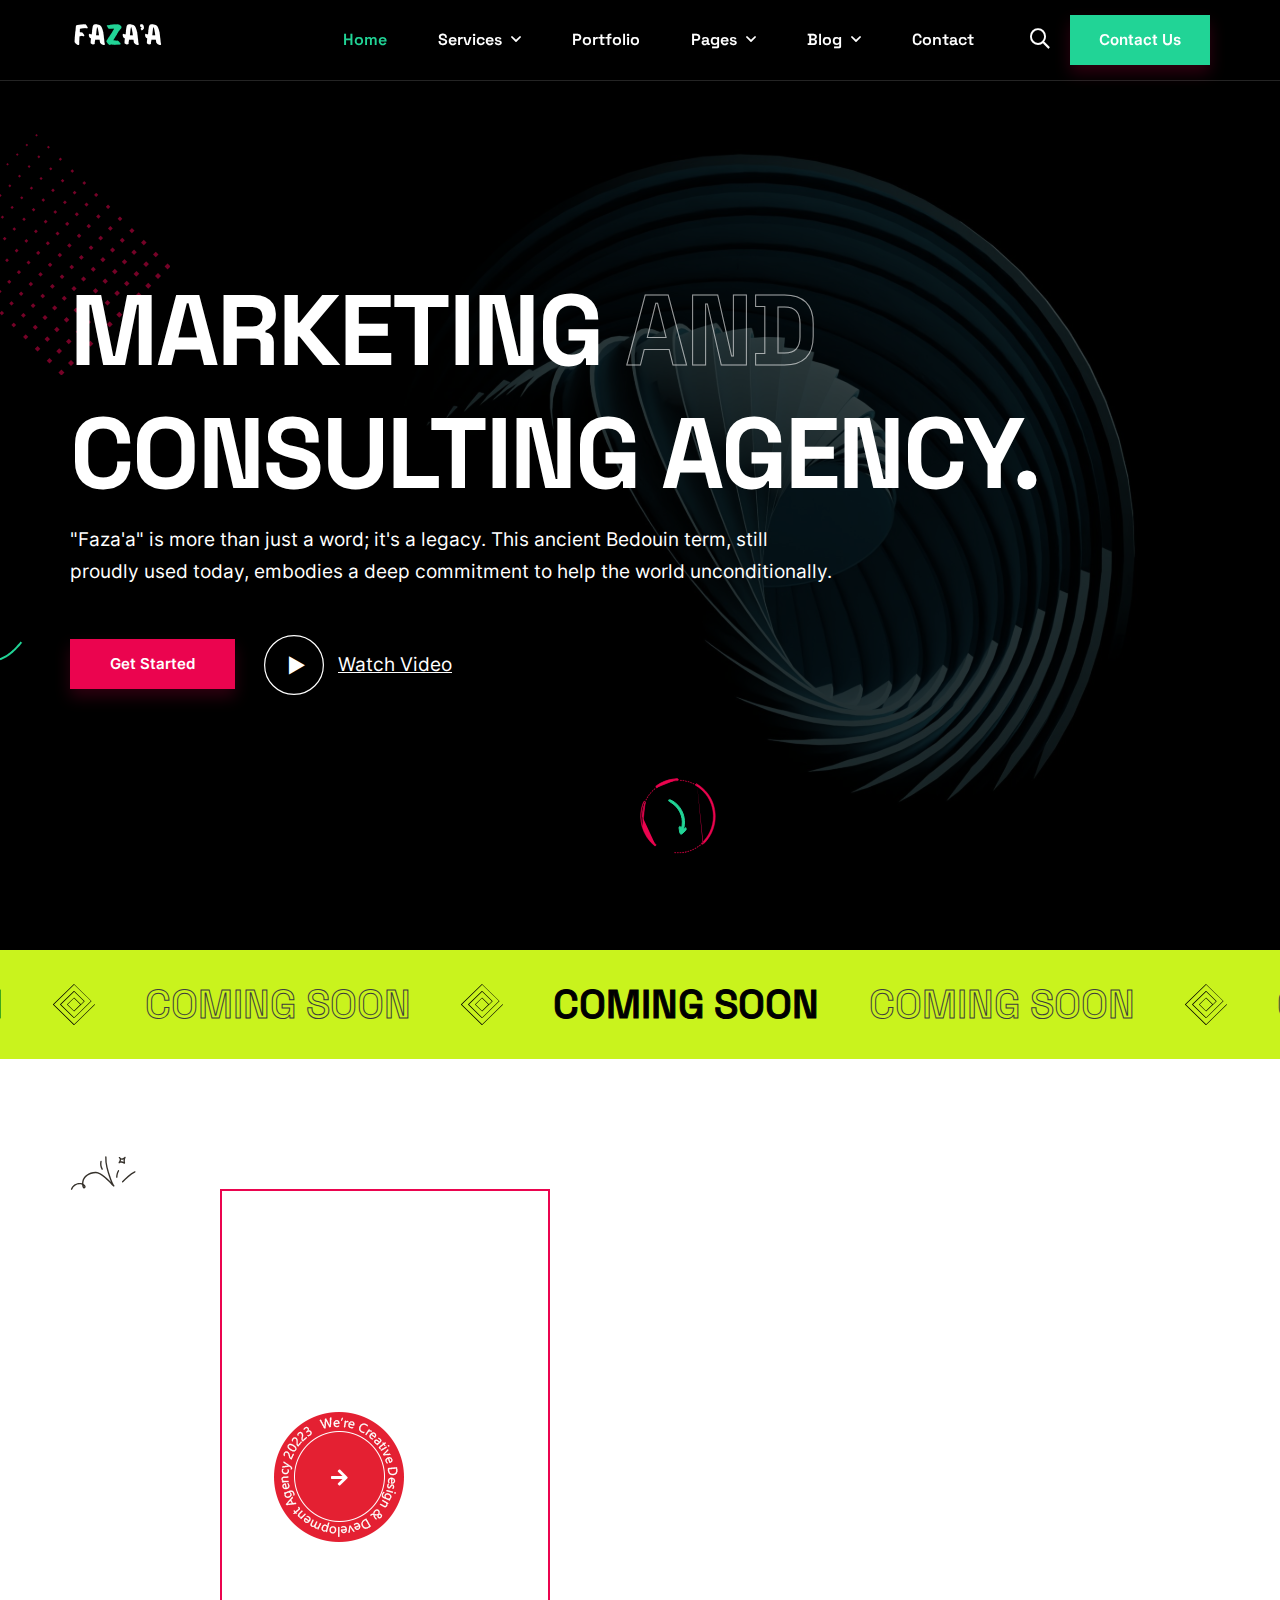
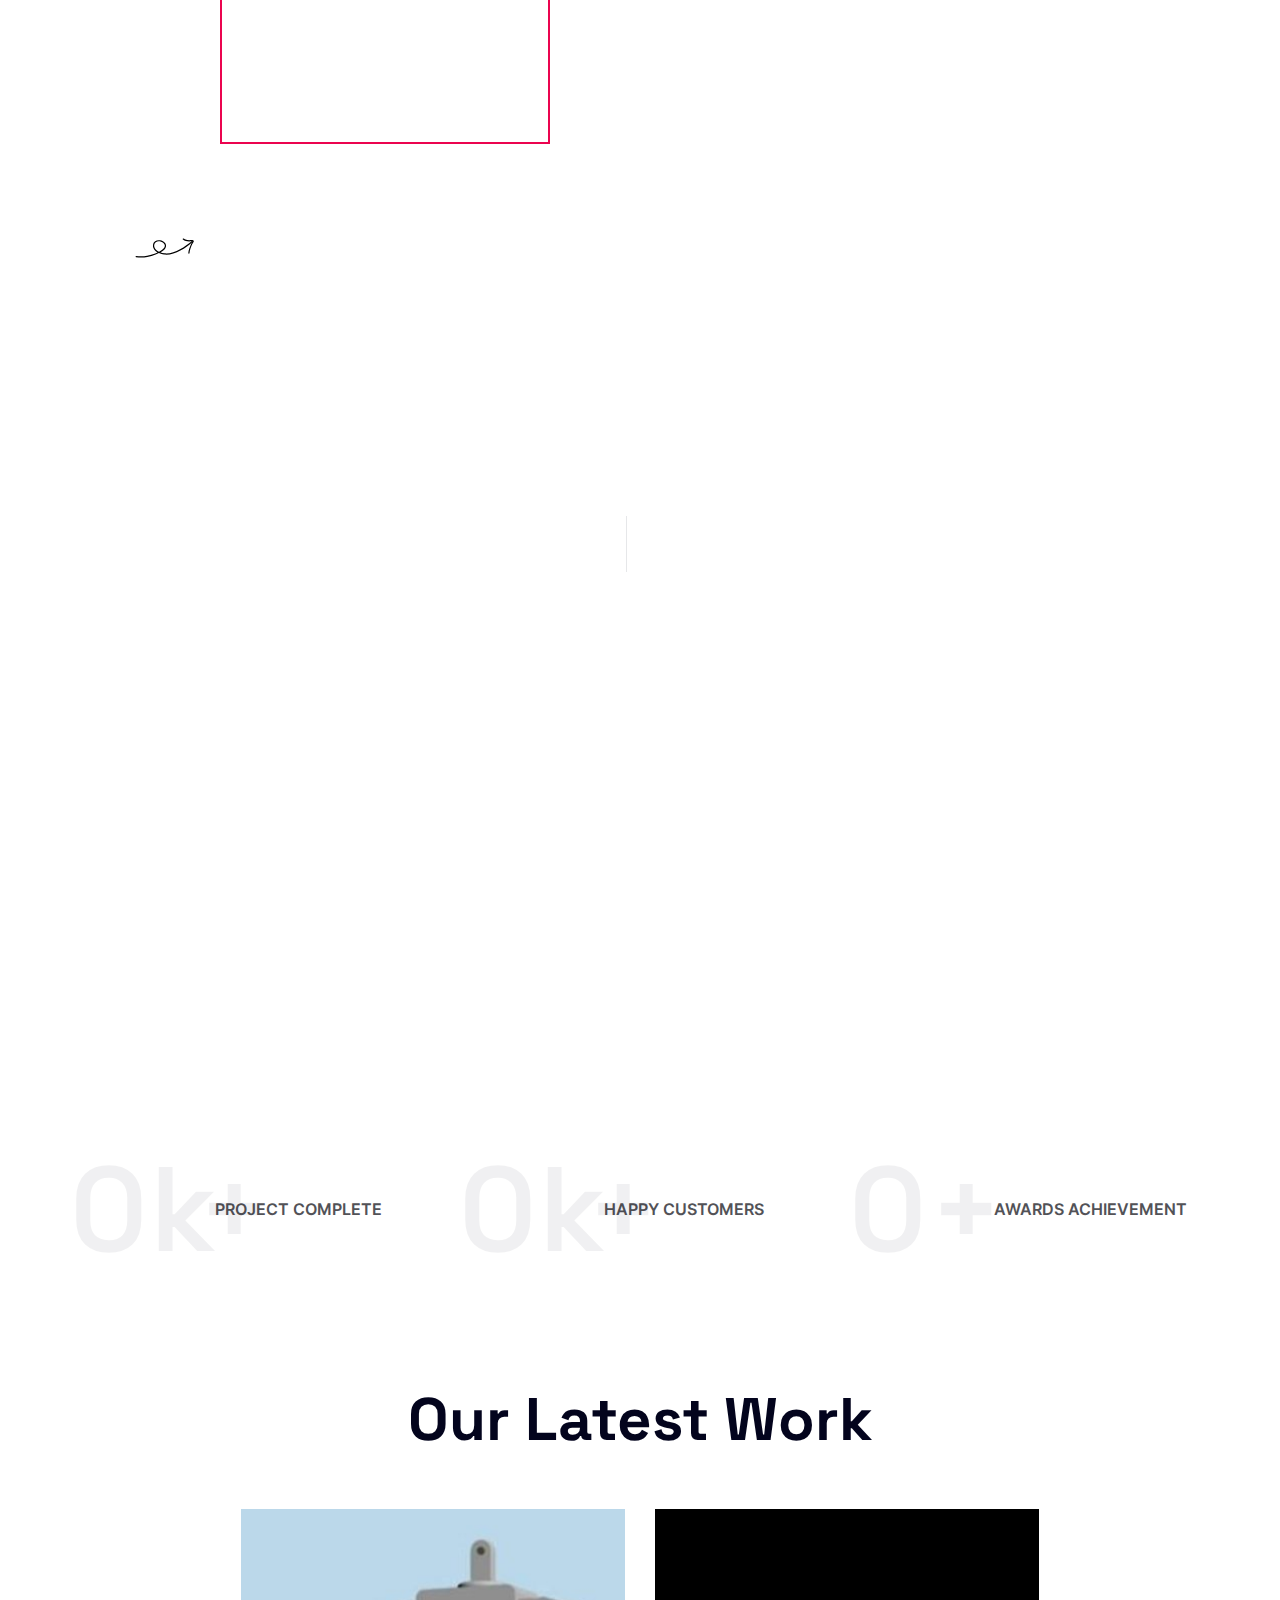
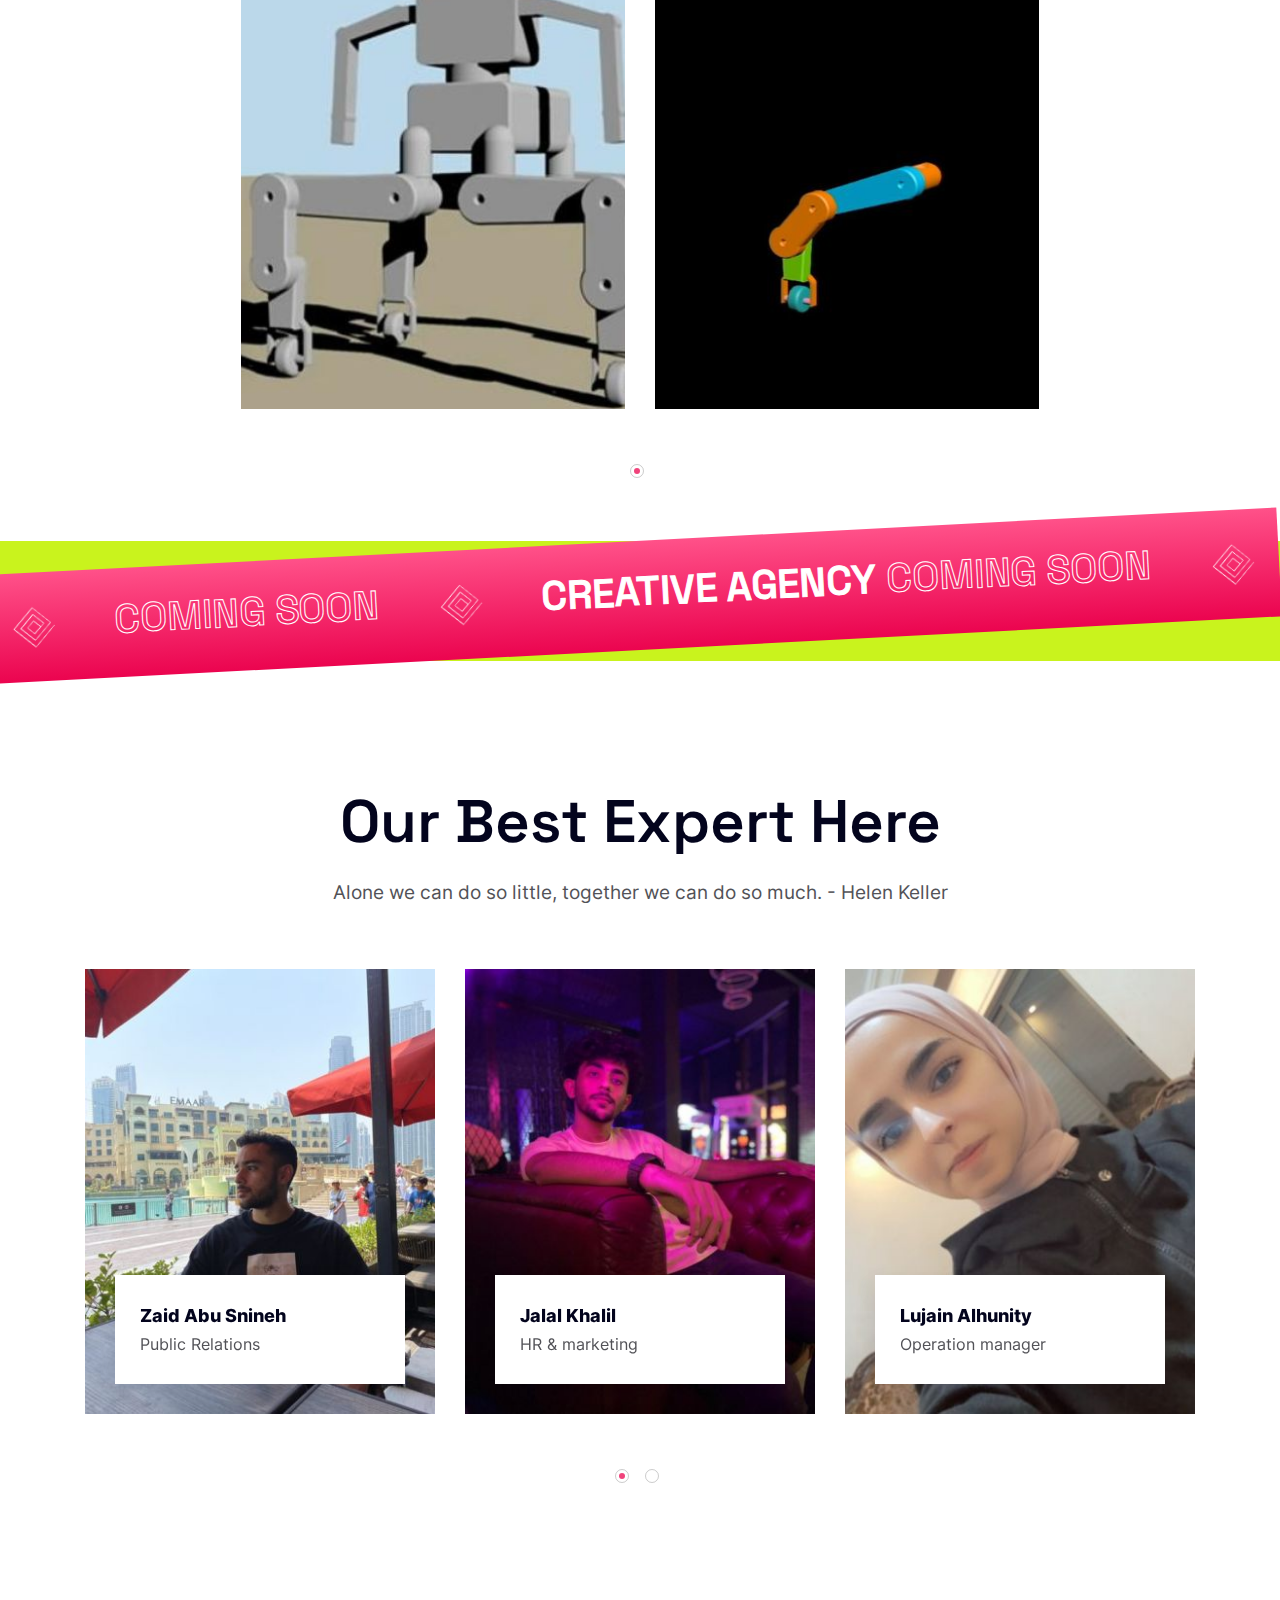
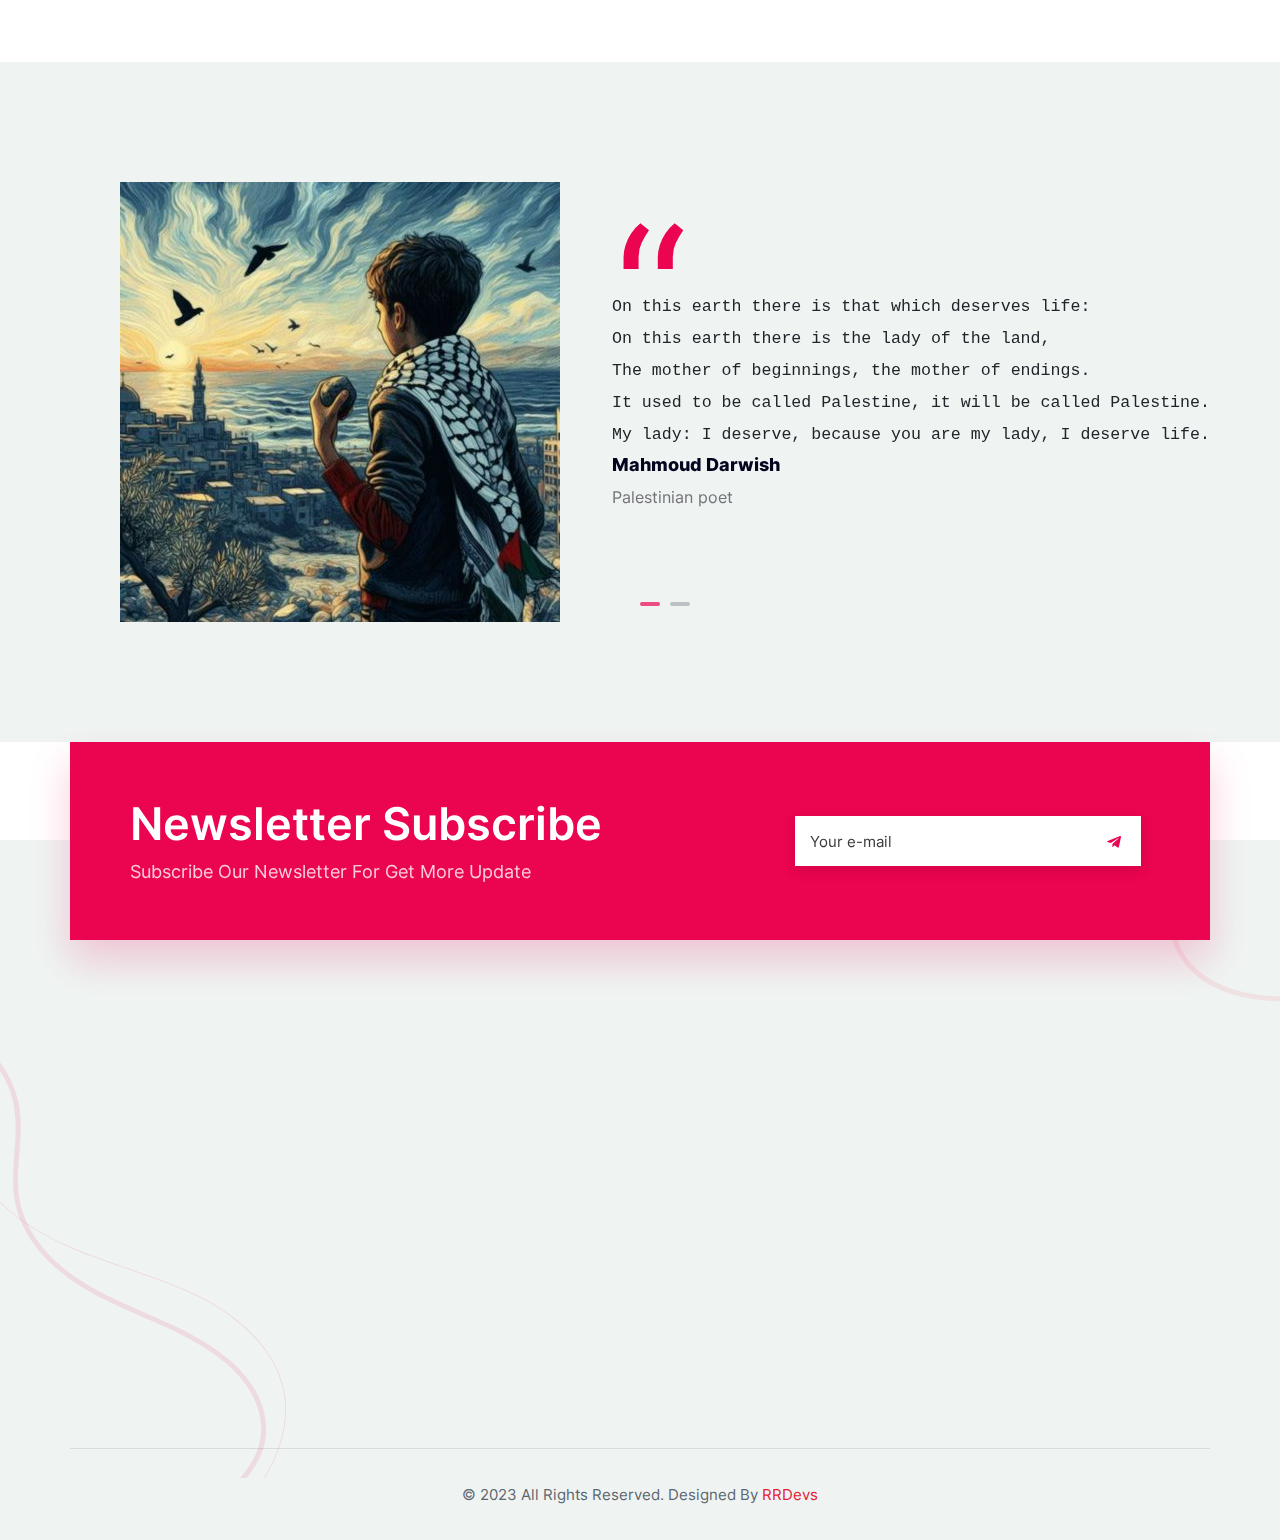
<file: index.html>
<!DOCTYPE html>
<html lang="en">
	<head>
		<!-- ========== Meta Tags ========== -->
		<meta charset="utf-8">
		<meta http-equiv="X-UA-Compatible" content="IE=edge">
		<meta name="viewport" content="width=device-width, initial-scale=1">
		<!-- ======== Page title ============ -->
		<title>Welcome to FAZA`A</title>
		<!-- ========== Favicon Icon ========== -->
		<link rel="shortcut icon" href="assets/images/home/logo.png">
		<!--  icon css  -->
		<link rel="stylesheet" href="assets/css/icons.css">
		<link rel="stylesheet" href="assets/css/bootstrap.min.css">
		<link rel="stylesheet" href="assets/css/slick.css">
		<link rel="stylesheet" href="assets/css/aos.min.css">
		<link rel="stylesheet" href="assets/css/magnific-popup.css">
		<link rel="stylesheet" href="assets/css/animate.min.css">
		<link rel="stylesheet" href="assets/css/slick-theme.css">
		<!--  main style css file -->
		<link href="assets/css/style.css" rel="stylesheet">

	</head>
	<body>
		<!-- preloader-start -->
		<div id="preloader" class="preloader">
		    <div class="animation-preloader">
		        <div class="spinner">                
		        </div>
		            <div class="txt-loading">
		                <span data-text-preloader="F" class="letters-loading">
		                    F
		                </span>
		                <span data-text-preloader="A" class="letters-loading">
		                    A
		                </span>
		                <span data-text-preloader="Z" class="letters-loading">
		                Z
		                </span>
		                <span data-text-preloader="A'" class="letters-loading">
		                A'
		                </span>
		                <span data-text-preloader="A" class="letters-loading">
		                    A
		                </span>
		            </div>
		        <p class="text-center">Loading</p>
		    </div>
		    <div class="loader">
		        <div class="row">
		            <div class="col-3 loader-section section-left">
		                <div class="bg"></div>
		            </div>
		            <div class="col-3 loader-section section-left">
		                <div class="bg"></div>
		            </div>
		            <div class="col-3 loader-section section-right">
		                <div class="bg"></div>
		            </div>
		            <div class="col-3 loader-section section-right">
		                <div class="bg"></div>
		            </div>
		        </div>
		    </div>
		</div>
		<!-- preloader-end -->

		<header class="header header-1 header-3 header-2">
		    <div class="main-header-wraper">
		        <div class="container">
		            <div class="row">
		                <div class="col-12">
		                    <div class="d-flex align-items-center justify-content-between">
		                        <div class="header-logo">
		                            <a href="#">
		                            	<img src="assets/images/home-3/logo.png" alt="logo">

		                            </a>
		                        </div>

		                        <div class="header-menu d-none d-xl-block">
									<div class="main-menu">
										<ul>
											<li class="active">
												<a href="#">Home
													<!-- <i class="fas fa-angle-down"></i> -->
												</a>
												<!-- <ul>
													<li><a href="index.html">Creative Agency</a></li>
													<li><a href="home-2.html">Photographic Agency</a></li>
													<li><a href="home-3.html">Digital Agency</a></li>
												</ul> -->
											</li>
											<li>
												<a href="#">Services
													<i class="fas fa-angle-down"></i>
												</a>

												<ul>
													<li><a href="#">Services</a></li>
													<li><a href="#">Service-Detail</a></li>
												</ul>
											</li>
											<li>
												<a href="#">Portfolio</a>

											</li>
											<li>
												<a href="#">Pages
													<i class="fas fa-angle-down"></i></a>
												<ul>
													<li><a href="#">About-us</a></li>
													<li><a href="#">Team</a></li>
													<li><a href="#">Testimonials</a></li>
													<li><a href="#">404</a></li>
												</ul>
											</li>
											<li>
												<a href="#">Blog
													<i class="fas fa-angle-down"></i>
												</a>

												<ul>
													<li><a href="#">Blog Grid 2 Column</a></li>
													<li><a href="#">Blog Details</a></li>
												</ul>
											</li>
											<li>
												<a href="#">Contact</a>
											</li>
										</ul>
									</div>
		                        </div>

		                        <div class="header-right d-flex align-items-center">
		                            <div class="header-search">
		                                <a class="search-toggle" data-selector=".header-search">
		                                    <span class="fas fa-search"></span>
		                                </a>

		                                <form class="search-box" action="#" method="get">
		                                    <div class="form-group d-flex align-items-center">
		                                        <input type="search" name="s" value="" class="search-input" id="search" placeholder="Search">
		                                        <button type="submit" class="search-submit"><i class="fas fa-search"></i></button>
		                                    </div>
		                                </form>
		                            </div>

		                            <a href="" class="header-btn btn-green">Contact Us
		                            </a>
		                            <div class="mobile-nav-bar d-block d-xl-none">
		                                <div class="mobile-nav-wrap">                    
		                                    <div id="hamburger-2">
		                                        <i class="fal fa-bars"></i>
		                                    </div>                        
		                                </div>
		                            </div>
		                        </div>
		                    </div>
		                </div>
		            </div>
		        </div>
		    </div>
		</header>
		<!-- header end-->

	    <!-- mobile menu - responsive menu start-->
	    <div class="mobile-nav">
	    	<a href="index.html" class="dailo-logo">
	    		<img src="assets/images/home/logo.svg" alt="">
	    	</a>
	        <button type="button" class="close-nav">
	            <i class="fal fa-times-circle"></i>
	        </button>

	        <div class="mobile-nav">
	        	<a href="index.html">
	        		<img src="assets/images/home/logo.svg" alt="">
	        	</a>
	            <button type="button" class="close-nav">
	                <i class="fal fa-times-circle"></i>
	            </button>

    	            <nav class="sidebar-nav">
    	                <div class="navigation">
							<div class="dalio-mobile-nav">
								<ul>
									<li class="active">
										<a href="index.html">Home
										</a>
										<ul>
											<li><a href="index.html">Creative Agency</a></li>
											<li><a href="home-2.html">Photographic Agency</a></li>
											<li><a href="home-3.html">Digital Agency</a></li>
										</ul>
									</li>
									<li>
										<a href="service.html">Services
										</a>

										<ul>
											<li><a href="service.html">Services</a></li>
											<li><a href="service-detail.html">Service-Detail</a></li>
										</ul>
									</li>
									<li>
										<a href="portfolio.html">Portfolio</a>

									</li>
									<li>
										<a href="service.html">Pages</a>
										<ul>
											<li><a href="about-us.html">About-us</a></li>
											<li><a href="team.html">Team</a></li>
											<li><a href="testimonials.html">Testimonials</a></li>
											<li><a href="404.html">404</a></li>
										</ul>
									</li>
									<li>
										<a href="blog.html">Blog
										</a>

										<ul>
											<li><a href="blog.html">Blog Grid 2 Column</a></li>
											<li><a href="blog-details.html">Blog Details</a></li>
										</ul>
									</li>
									<li>
										<a href="contact.html">Contact</a>
									</li>
								</ul>

								<div class="action-bar">
									<a href="mailto:modinatheme@gmail.com"><i class="fal fa-envelope-open-text"></i>info@webmail.com</a>
									<a href="tel:123-456-7890"><i class="fal fa-phone"></i>987-098-098-09</a>
									<a href="contact.html" class="btn-info">Consultancy</a>
								</div>
								<div class="dailo-social">
									<a href="https://www.facebook.com"><i class="fab fa-facebook-f"></i></a>
									<a href="https://twitter.com"><i class="fab fa-twitter"></i></a>
									<a href="https://www.linkedin.com"><i class="fab fa-linkedin"></i></a>
									<a href="https://www.instagram.com"><i class="fab fa-instagram"></i></a>
								</div>
							</div>
    	                </div>
    	            </nav>
	        </div>
	    </div>
	    <!-- mobile menu - responsive menu end--> 

		<div class="header-gutter"></div><!-- header-gutter -->

		<div id="primary" class="content-area">
			<!-- hm-3-banner -->
			<section class="hm-3-banner">
				<div class="container">
					<div class="row">
						<div class="col-12">
							<div class="banner-content">
								<h1 class="title"  data-aos="fade-right">marketing <span>and</span> <br>consulting agency.</h1>
								<p class="des"  data-aos="fade-right"> "Faza'a" is more than just a word; it's a legacy. This ancient Bedouin term, still proudly used today, embodies a deep commitment to help the world unconditionally.</p>
								<a href="#" class="btn btn-info">Get Started</a>

								<div class="icon-wrapper"  data-aos="fade-left" >
									<a href="#" class="youtube-video" data-effect="mfp-move-from-top vertical-middle">
				                  </a>
									<div class="text">
										<span>Watch Video</span>
									</div>
								</div>
							</div>
						</div>
					</div>
				</div>
			</section>
			<!-- hm-3-banner -->

			<div class="banner-bottom">
				<div class="container-fluid px-0 mx-0">
					<div class="row">
						<div class="col-12">
							<div class="scrolling-text marquee"> coming soon<img src="assets/images/home-3/call-to-action.svg" alt=""><span>coming soon</span><img src="assets/images/home-3/call-to-action.svg" alt="">coming soon <span class="mr-50"> coming soon</span> <img src="assets/images/home-3/call-to-action.svg" alt=""> <span> coming soon</span></div>
						</div>
					</div>
				</div>
			</div>


			<div class="hm-3-agency">
				<div class="container">
					<div class="row"> 
						<div class="col-md-12 col-lg-12 col-xl-7">
							<div class="media-wrapper has--border">
								<figure class="media">
									<img src="assets/images/home-3/agency-pattan-1.svg" class="agency" alt="">
									<img src="assets/images/home-3/agency-1.jpg" alt="" class="frist" data-aos="fade-right"
		     						 data-aos-offset="300"
		     						 data-aos-easing="ease-in-sine">
									<img src="assets/images/home-3/agency-2.jpg" alt="" class="secend"  data-aos="fade-up"
		     						 data-aos-anchor-placement="center-bottom">
								</figure>
								<div class="icon-wrapper">
									<i class="fa fa-arrow-right"></i>
								</div>
							</div>
						</div>

						<div class="col-md-12 col-lg-12 col-xl-5">
							<div class="entry-title">
								<h2 class="title" data-aos="fade-left">It's time for your design to become a reality.</h2>
							</div>
							<div class="text" data-aos="fade-right">
								<p >Bringing together the brightest minds in safety and security innovation, our platform serves as a unique bridge connecting groundbreaking ideas with the resources needed to bring them to life.</p>

								<ul class="list-unstyled">
									<li>Develop your design.</li>
									<li>Bridging your design and the investor for real-world      implementation.</li>
								</ul>
								<a href="#" class="btn btn-info">Get Started</a>
							</div>
						</div>
					</div>
				</div>
			</div>

			<!-- digital-strategy-strat -->
			<!-- <section class="digital-strategy">
				<div class="after-pattan"></div>
				<div class="container">
				<div class="before-pattan"></div>
				<div class="feature-pattan"></div>
					<div class="row">
						<div class="col-md-5">
							<h3 class="title">Digital Strategy Solutions.</h3>
							<figure class="media">
								<img src="assets/images/service/digital-strategy.png" alt="">
							</figure>
						</div>

						<div class="col-md-7">
							<div class="solutions">
								<p>Dramatically enable economically sound information for mission-critical deliverables Completely impact resource.</p>
								<a href="service.html" class="btn btn-info">View All Service</a>
							</div>
								<div class="strategy">
									<div class="content">
										<div class="text">
											<a href="service-detail.html"><h6 class="skile">Web & Mobile Development</h6></a>
											<p>Lorem Ipsum is simply dummy text of the printing and been the industry's standard.</p>
										</div>
										<a href="service-detail.html" class="icon-wrapper">
											<i class="fas fa-arrow-right"></i>
										</a>
									</div>
									<div class="content">
										<div class="text">
											<a href="service-detail.html"><h6 class="skile">Branding and Strategy</h6></a>
											<p>Lorem Ipsum is simply dummy text of the printing and been the industry's standard.</p>
										</div>
										<a href="service-detail.html" class="icon-wrapper">
											<i class="fas fa-arrow-right"></i>
										</a>
									</div>
									<div class="content">
										<div class="text">
											<a href="service-detail.html"><h6 class="skile">Social Media Marketing</h6></a>
											<p>Lorem Ipsum is simply dummy text of the printing and been the industry's standard.</p>
										</div>
										<a href="service-detail.html" class="icon-wrapper">
											<i class="fas fa-arrow-right"></i>
										</a>
									</div>
									<div class="content">
										<div class="text">
											<a href="service-detail.html"><h6 class="skile">Digital Marketing</h6></a>
											<p>Lorem Ipsum is simply dummy text of the printing and been the industry's standard.</p>
										</div>
										<a href="service-detail.html" class="icon-wrapper">
											<i class="fas fa-arrow-right"></i>
										</a>
									</div>
								</div>
						</div>
					</div>
				</div>
			</section> -->
			<!-- digital-strategy-end -->

			<!-- hm-3-suport -->
			<section class="hm-3-suport">
				<div class="container">
					<div class="row">
						<div class="col-md-6">
							<div class="entry-title">
								<h2 class="hm-title" data-aos="fade-right">What Can We do.</h2>
							</div>
						</div>
						<div class="col-md-6">
							<div class="des" data-aos="fade-left">
								<p>We support robotics projects for safety, security, and artificial limb development, collaborating with manufacturers.
								</p>
							</div>
						</div>
					</div>

					<div class="row last-none">
						<div class="col-xl-4 col-lg-4 col-md-6 col-sm-6">
							<div class="hm-3-suport__card" data-aos="zoom-in-right">
								<div class="icon-wrapper">
									<i class="icon-bezier"></i>
									<div class="text">
										<h2 class="number">01</h2>
									</div>
								</div>

								<a href="#"><h6 class="skile">Marketing and Coordination</h6></a>
								<p>Working to find the best adopters for designers' ideas.</p>
								<a href="#"><span class="fas fa-arrow-right"></span></a>
							</div><!-- hm-3-suport__card -->
						</div>
						<div class="col-xl-4 col-lg-4 col-md-6 col-sm-6">
							<div class="hm-3-suport__card" data-aos="zoom-in-down">
								<div class="icon-wrapper">
									<i>
										<img src="assets/images/svg/pen-red.svg" class="img-fluid" alt="">
									</i>
									<div class="text">
										<h2 class="number">02</h2>
									</div>
								</div>

								<a href="#"><h6 class="skile">Improvement and Development</h6></a>
								<p>We assist in enhancing and developing designs before showcasing and marketing them.</p>
								<a href="#"><span class="fas fa-arrow-right"></span></a>
							</div><!-- hm-3-suport__card -->
						</div>
						<div class="col-xl-4 col-lg-4 col-md-6 col-sm-6">
							<div class="hm-3-suport__card" data-aos="zoom-in-left">
								<div class="icon-wrapper">
									<i class="icon-24-support"></i>
									<div class="text">
										<h2 class="number">03</h2>
									</div>
								</div>

								<a href="#"><h6 class="skile">Providing Guidance</h6></a>
								<p>Providing assistance and connecting designers with specialized engineers.</p>
								<a href="#"><span class="fas fa-arrow-right"></span></a>
							</div><!-- hm-3-suport__card -->
						</div>
					</div>
				</div>
			</section>
			<!-- hm-3-suport -->

			<!-- funfact-project-complete -->
			<section class="funfact-project-complete">
				<div class="container">
					<div class="row last-none">
						<div class="col-xl-4 col-lg-4 col-md-6 col-sm-6">
							<div class="funfact-project-complete__item">
								<h3>
									<span class="shift">0</span>
									k+
								</h3>
								<p class="des">Project Complete</p>
							</div><!-- funfact-project-complete__item -->
						</div>
						<div class="col-xl-4 col-lg-4 col-md-6 col-sm-6">
							<div class="funfact-project-complete__item">
								<h3>
									<span class="shift">0</span>
									k+
								</h3>
								<p class="des">Happy Customers</p>
							</div><!-- funfact-project-complete__item -->
						</div>
						<div class="col-xl-4 col-lg-4 col-md-6 col-sm-6">
							<div class="funfact-project-complete__item">
								<h3>
									<span class="shift">0</span>
									+
								</h3>
								<p class="des">Awards Achievement</p>
							</div><!-- funfact-project-complete__item -->
						</div>
					</div>
				</div>
			</section>
			<!-- funfact-project-complete -->

			<!-- hm-3-clint -->
			<section class="hm-3-clint">
				<div class="container-fluid">
					<div class="row">
						<div class="col-12 text-center">
							<div class="entry-title">
								<h2 class="hm-title">Our Latest Work</h2>
							</div>
						</div>
					</div>
				    <div class="row">
				    	<div class="col-12">
				    		<div class="hm-3-clint-slider">
				    			<a href="service-detail.html" class="hm-3-clint-slider__item">
				    			    <figure class="media">
				    			        <img src="assets/images/home-3/clint-1.jpg" class="img-fluid" alt="">
				    			    </figure>

				    			    <div class="content">
				    			        <h6 class="title">Jalal project</h6>
				    			        <p class="date">Date : 09 May 2023</p>
				    			    </div>
				    			</a><!-- hm-3clint-slider__item -->
				    			<a href="service-detail.html" class="hm-3-clint-slider__item">
				    			    <figure class="media">
				    			        <img src="assets/images/home-3/clint-2.jpg" class="img-fluid" alt="">
				    			    </figure>

				    			    <div class="content">
				    			        <h6 class="title">jalal project</h6>
				    			        <p class="date">Date : 09 May 2023</p>
				    			    </div>
				    			</a><!-- hm-3clint-slider__item -->
				    			<!-- <a href="service-detail.html" class="hm-3-clint-slider__item">
				    			    <figure class="media">
				    			        <img src="assets/images/home-3/clint-3.jpg" class="img-fluid" alt="">
				    			    </figure>

				    			    <div class="content">
				    			        <h6 class="title">Exploring the Depths of the Heart</h6>
				    			        <p class="date">Date : 09 May 2023</p> -->
				    			    <!-- </div> -->
				    			</a><!-- hm-3clint-slider__item -->
				    			<!-- <a href="service-detail.html" class="hm-3-clint-slider__item">
				    			    <figure class="media">
				    			        <img src="assets/images/home-3/clint-4.jpg" class="img-fluid" alt="">
				    			    </figure>

				    			    <div class="content">
				    			        <h6 class="title">Roaming the World’s Pathways</h6>
				    			        <p class="date">Date : 09 May 2023</p>
				    			    </div> -->
				    			</a><!-- hm-3clint-slider__item -->
				    			<!-- <a href="service-detail.html" class="hm-3-clint-slider__item">
				    			    <figure class="media">
				    			        <img src="assets/images/home-3/clint-5.jpg" class="img-fluid" alt="">
				    			    </figure>

				    			    <div class="content">
				    			        <h6 class="title">Capturing Everlasting Love</h6>
				    			        <p class="date">Date : 09 May 2023</p> -->
				    			    <!-- </div> -->
				    			</a><!-- hm-3clint-slider__item -->
				    			<!-- <a href="service-detail.html" class="hm-3-clint-slider__item">
				    			    <figure class="media">
				    			        <img src="assets/images/home-3/clint-3.jpg" class="img-fluid" alt="">
				    			    </figure>

				    			    <div class="content">
				    			        <h6 class="title">Wedding Photography</h6>
				    			        <p class="date">Date : 09 May 2023</p>
				    			    </div> -->
				    			</a><!-- hm-3clint-slider__item -->
				    			<!-- <a href="service-detail.html" class="hm-3-clint-slider__item">
				    			    <figure class="media">
				    			        <img src="assets/images/home-3/clint-2.jpg" class="img-fluid" alt="">
				    			    </figure>

				    			    <div class="content">
				    			        <h6 class="title">Roaming the World’s Pathways</h6>
				    			        <p class="date">Date : 09 May 2023</p>
				    			    </div> -->
				    			</a><!-- hm-3clint-slider__item -->
				    		</div>
				    	</div>
				    </div>
				</div>
			</section>
			<!-- hm-3-clint -->

			<div class="call-to-action">
				<div class="marquee">
					<div class="scrolling-text">
						coming soon<img src="assets/images/home-3/call-to-action-2.png" alt="">
						<span>coming soon</span>
						<img src="assets/images/home-3/call-to-action-2.png" alt="">
						creative agency <span>
						coming soon</span>
						<img src="assets/images/home-3/call-to-action-2.png" alt="">
						<span> coming soon</span>
					</div>
				</div>
			</div>

			<section class="hm-3-best-hero">
				<div class="container">
					<div class="row">
						<div class="col-12">
							<div class="entry-title">
								<h2 class="title">Our Best Expert Here</h2>
								<p>Alone we can do so little, together we can do so much. - Helen Keller</p>
							</div>
						</div>
					</div>
					<div class="row">
						<div class="col-12">
							<div class="hm-3-best-hero-slider">
								<div class="hm-3-best-hero-slider__item">
									<div class="hm-3-thum">
										<img src="assets/images/home-3/hm-hero-1.jpg" alt="">
										<div class="card-content">
											<div class="icon-wrapper">
												<a href="https://www.instagram.com/zaid_abusnineh?utm_source=qr&igsh=MWtucTRsbjlhZzBpeQ=="><i class="fab fa-instagram"></i></a>
												<!-- <a href="https://www.twitter.com"><i class="fab fa-twitter"></i></a>
												<a href="https://vimeo.com/"><i class="icon-vimo"></i></a> -->
											</div>
											<div class="text">
												<a href="team-details.html"><h6 class="title">Zaid Abu Snineh</h6></a>
												<p class="name"> Public Relations</p>
											</div>
										</div>
									</div>
								</div>
								<div class="hm-3-best-hero-slider__item">
									<div class="hm-3-thum">
										<img src="assets/images/home-3/hm-hero-2.jpg" alt="">
										<div class="card-content">
											<div class="icon-wrapper">
												<a href="https://www.instagram.com/j_bk?igsh=bWQ3N2k5dWNtY20x&utm_source=qr"><i class="fab fa-instagram"></i></a>
												<!-- <a href="https://www.twitter.com"><i class="fab fa-twitter"></i></a>
												<a href="https://vimeo.com/"><i class="icon-vimo"></i></a> -->
											</div>
											<div class="text">
												<a href="team-details.html"><h6 class="title">Jalal Khalil</h6></a>
												<p class="name">HR & marketing</p>
											</div>
										</div>
									</div>
								</div>
								<div class="hm-3-best-hero-slider__item">
									<div class="hm-3-thum">
										<img src="assets/images/home-3/hm-hero-3.jpg" alt="">
										<div class="card-content">
											<div class="icon-wrapper">
												<a href="https://www.instagram.com/lujain_alhunity?igsh=MWtkeTNpM3JjeTR0eQ=="><i class="fab fa-instagram"></i></a>
												<!-- <a href="https://www.twitter.com"><i class="fab fa-twitter"></i></a>
												<a href="https://vimeo.com/"><i class="icon-vimo"></i></a> -->
											</div>
											<div class="text">
												<a href="team-details.html"><h6 class="title">Lujain Alhunity</h6></a>
												<p class="name">Operation manager</p>
											</div>
										</div>
									</div>
								</div>
								<div class="hm-3-best-hero-slider__item">
									<div class="hm-3-thum">
										<img src="assets/images/home-3/hm-hero-4.jpg" alt="">
										<div class="card-content">
											<div class="icon-wrapper">
												<a href="https://www.instagram.com/raneem_almashni?igsh=MW95dTJ0ZTk1eGg0NA=="><i class="fab fa-instagram"></i></a>
												<!-- <a href="https://www.twitter.com"><i class="fab fa-twitter"></i></a>
												<a href="https://vimeo.com/"><i class="icon-vimo"></i></a> -->
											</div>
											<div class="text">
												<a href="team-details.html"><h6 class="title">Raneem Al-Mashni</h6></a>
												<p class="name">Social media & web development</p>
											</div>
										</div>
									</div>
								</div>
								<!-- <div class="hm-3-best-hero-slider__item">
									<div class="hm-3-thum">
										<img src="assets/images/home-3/hm-hero-1.jpg" alt="">
										<div class="card-content">
											<div class="icon-wrapper">
												<a href="https://www.facebook.com/"><i class="fab fa-facebook-f"></i></a>
												<a href="https://www.twitter.com"><i class="fab fa-twitter"></i></a>
												<a href="https://vimeo.com/"><i class="icon-vimo"></i></a>
											</div>
											<div class="text">
												<a href="team-details.html"><h6 class="title">SEO Optimization</h6></a>
												<p class="name">Development</p>
											</div>
										</div>
									</div>
								</div> -->
								<!-- <div class="hm-3-best-hero-slider__item">
									<div class="hm-3-thum">
										<img src="assets/images/home-3/hm-hero-1.jpg" alt="">
										<div class="card-content">
											<div class="icon-wrapper">
												<a href="https://www.facebook.com/"><i class="fab fa-facebook-f"></i></a>
												<a href="https://www.twitter.com"><i class="fab fa-twitter"></i></a>
												<a href="https://vimeo.com/"><i class="icon-vimo"></i></a>
											</div>
											<div class="text">
												<a href="team-details.html"><h6 class="title">SEO Optimization</h6></a>
												<p class="name">Development</p>
											</div> -->
										<!-- </div>
									</div>
								</div> -->
						</div>
					</div>
				</div>
				</div>
			</section>

			<section class="hm-3-cio">
				<div class="container">
					<div class="row">
						<div class="col-12">
							<div class="hm-3-cio-founder-slider">
								<div class="hm-3-cio-founder-slider__item">
									<div class="hm-3-cio-founder-slider__item-media">
										<img src="assets/images/home-3/richard-jaction.jpg" alt="">
									</div>
									<div class="hm-3-cio-founder-slider__item-content">
										<div class="icon-wrapper">
											<i class=" icon-quote"></i>
										</div>
										<pre>On this earth there is that which deserves life:
On this earth there is the lady of the land,
The mother of beginnings, the mother of endings.
It used to be called Palestine, it will be called Palestine.
My lady: I deserve, because you are my lady, I deserve life.</pre>

										<h6 class="name">Mahmoud Darwish</h6>
										<p class="title">Palestinian poet </p>
									</div>
								</div>
								<div class="hm-3-cio-founder-slider__item">
									<div class="hm-3-cio-founder-slider__item-media">
										<img src="assets/images/home-3/richard-jaction.jpg" alt="">
									</div>
									<div class="hm-3-cio-founder-slider__item-content">
										<div class="icon-wrapper">
											<i class=" icon-quote"></i>
										</div>
										<pre>You have something in this world, so stand for it.</pre>

										<h6 class="name">Ghassan Kanafani</h6>
										<p class="title">Palestinian writer</p>
									</div>
								</div>
								<!-- <div class="hm-3-cio-founder-slider__item">
									<div class="hm-3-cio-founder-slider__item-media">
										<img src="assets/images/home-3/richard-jaction.jpg" alt="">
									</div>
									<div class="hm-3-cio-founder-slider__item-content">
										<div class="icon-wrapper">
											<i class=" icon-quote"></i>
										</div>
										<p>Morbi suscipit sodales fermentum. Etiam accumsan maximus lectus, id posuere leo ullamcorper at. Donec rhoncus, ligula et lacinia mattis, lacus odio placerat nunc, id porttitor erat elit in quam. Ut lectus quam, euismod vel dignissim quis.</p>

										<h6 class="name">Richard Jaction,</h6>
										<p class="title">Founder & CEO </p>
									</div>
								</div> -->
							</div>
						</div>
					</div>
				</div>
			</section>

			<!-- hm-3-new-articles -->
			<!-- <section class="hm-3-new-articles">
				<div class="container">
					<div class="row">
						<div class="col-12 text-center">
							<div class="entry-title">
								<h2 class="hm-title">Latest News & Articles.</h2>
							</div>
						</div>
					</div>
					<div class="row last-none">
						<div class="col-xl-4 col-lg-4 col-md-6 col-sm-6">
							<div class="hm-3-new-articles__item" data-aos="zoom-in-right">
								<a href="blog-details.html">
									<figure class="media">
										<img src="assets/images/home-3/laste-news-1.jpg" class="img-fluid" alt="">
									</figure>
								</a>

								<div class="info">
									<p>24 Oct 2023</p>
									<span>by Rubina Alfa</span>
								</div>
								<a href="blog-details.html"><h6 class="title">Exploring the Best Practices and Success Stories.</h6></a>
								<a href="blog-details.html" class="red-more">Read More <span class="fas fa-arrow-right"></span></a> -->
							</div><!-- hm-3-latest-news__item  -->
						</div>
						<!-- <div class="col-xl-4 col-lg-4 col-md-6 col-sm-6">
							<div class="hm-3-new-articles__item" data-aos="zoom-out">
								<a href="blog-details.html">
									<figure class="media">
										<img src="assets/images/home-3/laste-news-2.jpg" class="img-fluid" alt="">
									</figure>
								</a>

								<div class="info">
									<p>24 Oct 2023</p>
									<span>by Rubina Alfa</span>
								</div>
								<a href="blog-details.html"><h6 class="title">Unveiling Strategies from our Agency's Playbook.</h6></a>
								<a href="blog-details.html" class="red-more">Read More <span class="fas fa-arrow-right"></span></a> -->
							</div><!-- hm-3-latest-news__item  -->
						<!-- </div>
						<div class="col-xl-4 col-lg-4 col-md-6 col-sm-6">
							<div class="hm-3-new-articles__item" data-aos="zoom-in-left">
								<a href="blog-details.html">
									<figure class="media">
										<img src="assets/images/home-3/laste-news-3.jpg" class="img-fluid" alt="">
									</figure>
								</a>

								<div class="info">
									<p>24 Oct 2023</p>
									<span>by Rubina Alfa</span>
								</div>
								<a href="blog-details.html"><h6 class="title">Discover the Latest Trends and Techniques.</h6></a>
								<a href="blog-details.html" class="red-more">Read More <span class="fas fa-arrow-right"></span></a> -->
							</div><!-- hm-3-latest-news__item  -->
						</div>
					</div>
				</div>
			</section>
			<!-- hm-3-new-articles -->
		</div>

		
		<!-- newsletter-strat -->
		<div class="newsletter">
			<div class="container">
				<div class="row">
					<div class="col-12">
						<div class="newsletter__card border-none">
							<div class="entry-title">
								<h4 class="title">Newsletter Subscribe</h4>
								<p>Subscribe Our Newsletter For Get More Update</p>
							</div>

							<div class="singin">
								<input type="email" class="theme-btn" placeholder="Your e-mail">
								<button type="submit"><i class="fab fa-telegram-plane"></i></button>
							</div>
						</div>
					</div>
				</div>
			</div>
		</div>
		<!-- newsletter-end -->

		<!-- footer strat  -->
		<footer class="footer">
			<div class="container">
				<div class="row">
					<div class="col-xl-4 col-sm-12 col-md-12">
						<div class="footer__widget-logo" data-aos="fade-right"
							 data-aos-easing="linear"
							 data-aos-duration="1500">
							<a href="index.html">
								<figure class="media">
									<img src="assets/images/footer/logo.png" alt="">
								</figure>
							</a>
							<p>The website is still under construction.</p>
							<a href="mailto: fazaateam4@gmail.com"><i class="fal fa-envelope-open-text"></i> fazaateam4@gmail.com</a>
							<p></p>
							<a href="tel:0790649884"><i class="fal fa-phone"></i>0790649884</a>
							
					

							<ul class="footer__social-media">
								<li><a href="https://www.instagram.com/fazaateam?utm_source=ig_web_button_share_sheet&igsh=ZDNlZDc0MzIxNw==" class="fab fa-instagram" target="_blank"></a></li>
								<!-- <li><a href="https://twitter.com" class="fab fa-twitter" target="_blank"></a></li> -->
								<!-- <li><a href="https://www.pinterest.com" class="icon-printarest" target="_blank"></a></li> -->
								<!-- <li><a href="https://www.vimo.me" class="icon-vimo" target="_blank"></a></li> -->
							</ul>
						</div>
					</div>
					<div class="col-xl-8">
						<div class="footer__widget d-flex flex-row flex-wrap justify-content-between">
							<ul class="footer__widget widget-menu-link" data-aos="fade-up"
								data-aos-easing="linear"
								data-aos-duration="1500">
								<li class="title"><a>Helpful Links</a></li>
								<li><a href="#" class="icon-angle-right">Our Support</a></li>
								<li><a href="#" class="icon-angle-right">Knowledge Base</a></li>
								<li><a href="#" class="icon-angle-right">System Status</a></li>
								<li><a href="#" class="icon-angle-right">Case Studies </a></li>
								<li><a href="#" class="icon-angle-right">Blog</a></li>
								<li><a href="#" class="icon-angle-right">Contact Us</a></li>
							</ul>

							<ul class="footer__widget widget-menu-link" data-aos="fade-up" data-aos-easing="linear"
								data-aos-duration="1500">
								<li class="title"><a>Our Services</a></li>
								<li><a href="#" class="icon-angle-right">Marketing and Coordination </a></li>
								<li><a href="#" class="icon-angle-right">Improvement and Development</a></li>
								<li><a href="#" class="icon-angle-right">Providing Guidance</a></li>
								<!-- <li><a href="blog.html" class="icon-angle-right">Business Advice</a></li>
								<li><a href="service.html" class="icon-angle-right">Strategy Service</a></li>
								<li><a href="service.html" class="icon-angle-right">Market Analysis</a></li> -->
							</ul>

							<div class="footer__widget footer__instagram" data-aos="fade-left"  data-aos-easing="linear" data-aos-duration="1500">
								<div class="wid-title">
									<h4>Instagram</h4>
								</div>

								<ul class="instagram-gallery">
									<li>
										<a href="https://www.instagram.com/p/C2DLRe0oEVm/?utm_source=ig_web_copy_link&igsh=MzRlODBiNWFlZA==">
											<img src="assets/images/team/team-1.jpg" alt="">
											<div class="icon-wrapper">
												<i class="fab fa-instagram"></i>
											</div>
										</a>
									</li>
									<li>
										<a href="https://www.instagram.com">
											<img src="assets/images/team/team-2.jpg" alt="">
											<div class="icon-wrapper">
												<i class="fab fa-instagram"></i>
											</div>
										</a>
									</li>

									<li>
										<a href="https://www.instagram.com">
											<img src="assets/images/team/team-3.jpg" alt="">
											<div class="icon-wrapper">
												<i class="fab fa-instagram"></i>
											</div>
										</a>
									</li>
									<li>
										<a href="https://www.instagram.com">
											<img src="assets/images/team/team-4.jpg" alt="">
											<div class="icon-wrapper">
												<i class="fab fa-instagram"></i>
											</div>
										</a>
									</li>
									<li>
										<a href="https://www.instagram.com">
											<img src="assets/images/team/team-5.jpg" alt="">
											<div class="icon-wrapper">
												<i class="fab fa-instagram"></i>
											</div>
										</a>
									</li>

									<li>
										<a href="https://www.instagram.com">
											<img src="assets/images/team/team-6.jpg" alt="">
											<div class="icon-wrapper">
												<i class="fab fa-instagram"></i>
											</div>
										</a>
									</li>
								</ul>
							</div>
						</div>
					</div>
				</div>
				<div class="row">
					<div class="col-12 text-center">
						<div class="footer__copyright">
							<div class="has--linebar"></div>
							<p>© 2023 All Rights Reserved. Designed By <a href="http://rrdevs.net">RRDevs</a></p>
						</div>
					</div>
				</div>
			</div>
		</footer>
		<!-- footer end -->

		<!-- jQuery (necessary for Bootstrap's JavaScript plugins) -->
		<script src="assets/js/jquery.min.js"></script>
		<script src="assets/js/bootstrap.min.js"></script>
		<script src="assets/js/magnific-popup.min.js"></script>
		<script src="assets/js/slick.min.js"></script>
		<script src="assets/js/aos.min.js"></script>
		<script src="assets/js/isotope.pkgd.min.js"></script> 
		<script src="assets/js/counterup.min.js"></script>
		<script src="assets/js/scrollUp.min.js"></script>
		<script src="assets/js/imagesloaded-pkgd.js"></script>
		<script src="assets/js/wow.min.js"></script>
		<script src="assets/js/active.js"></script>
	</body>
</html>
</file>
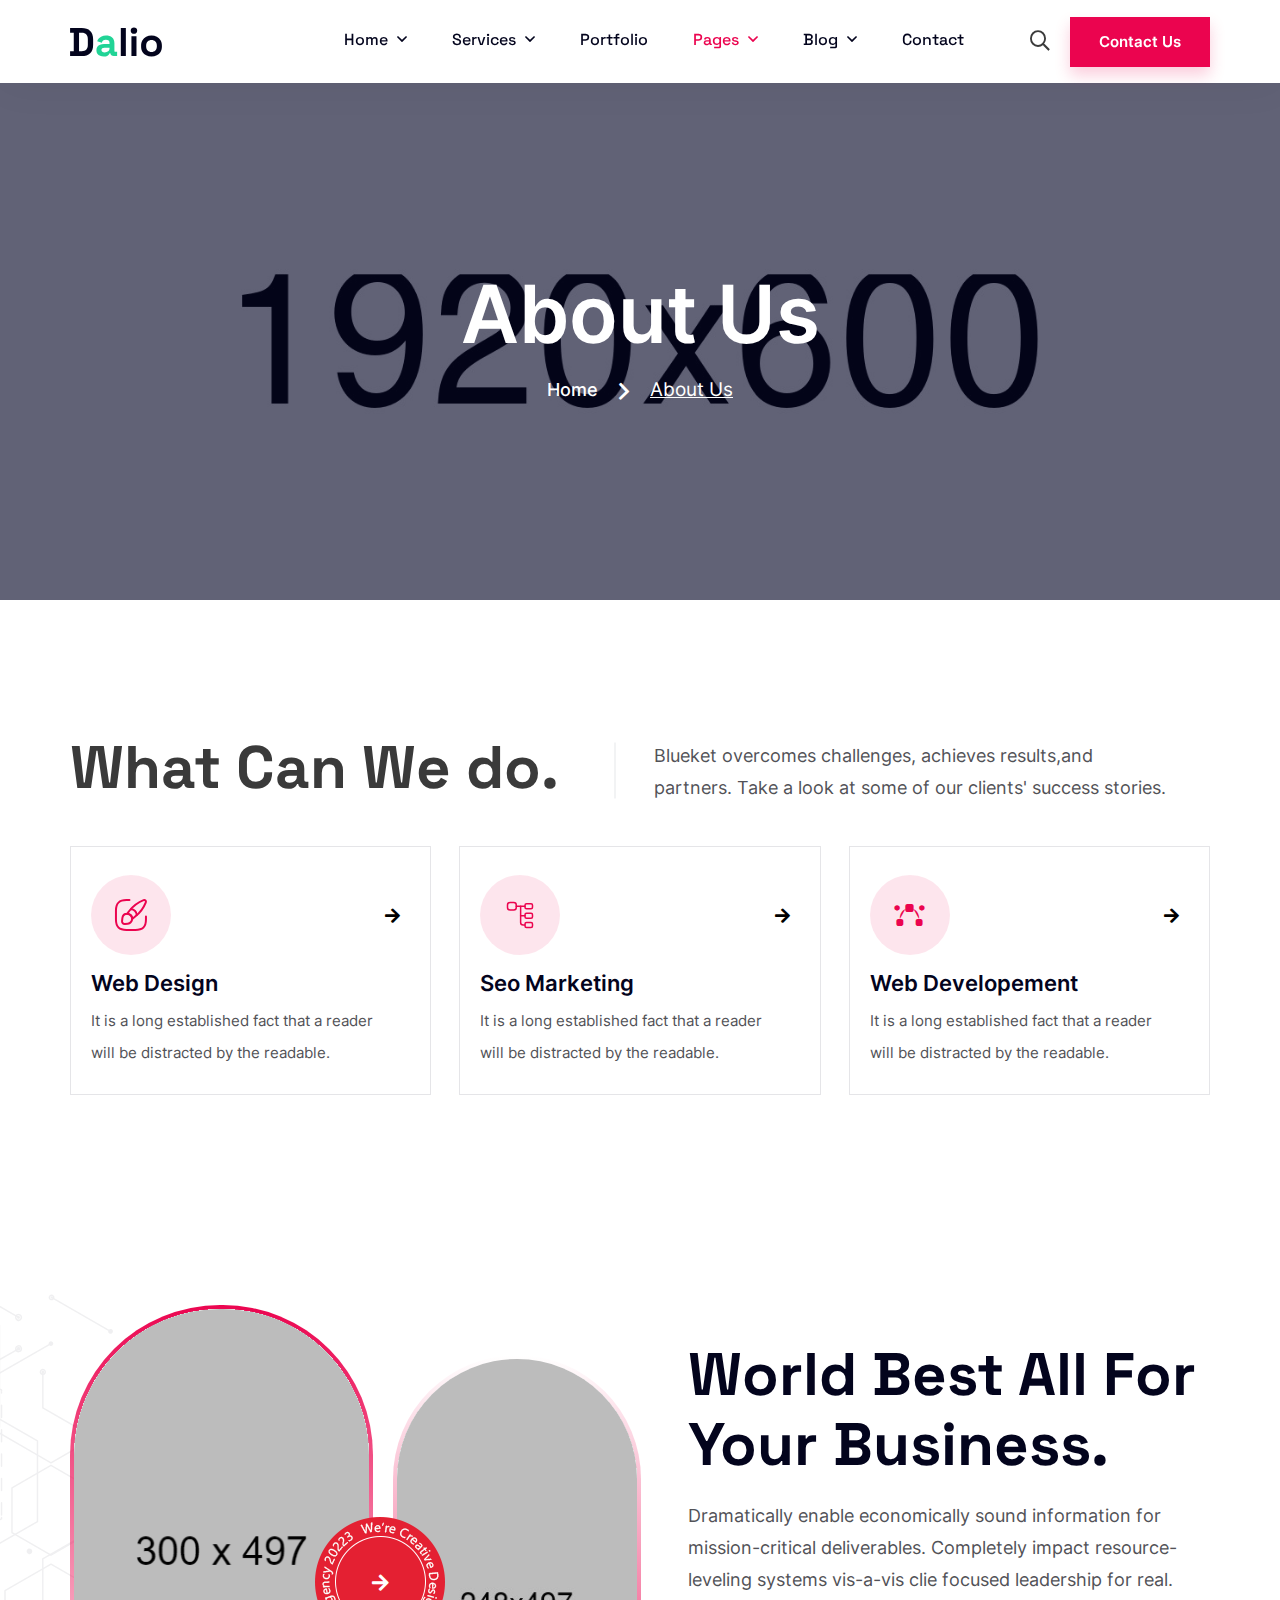
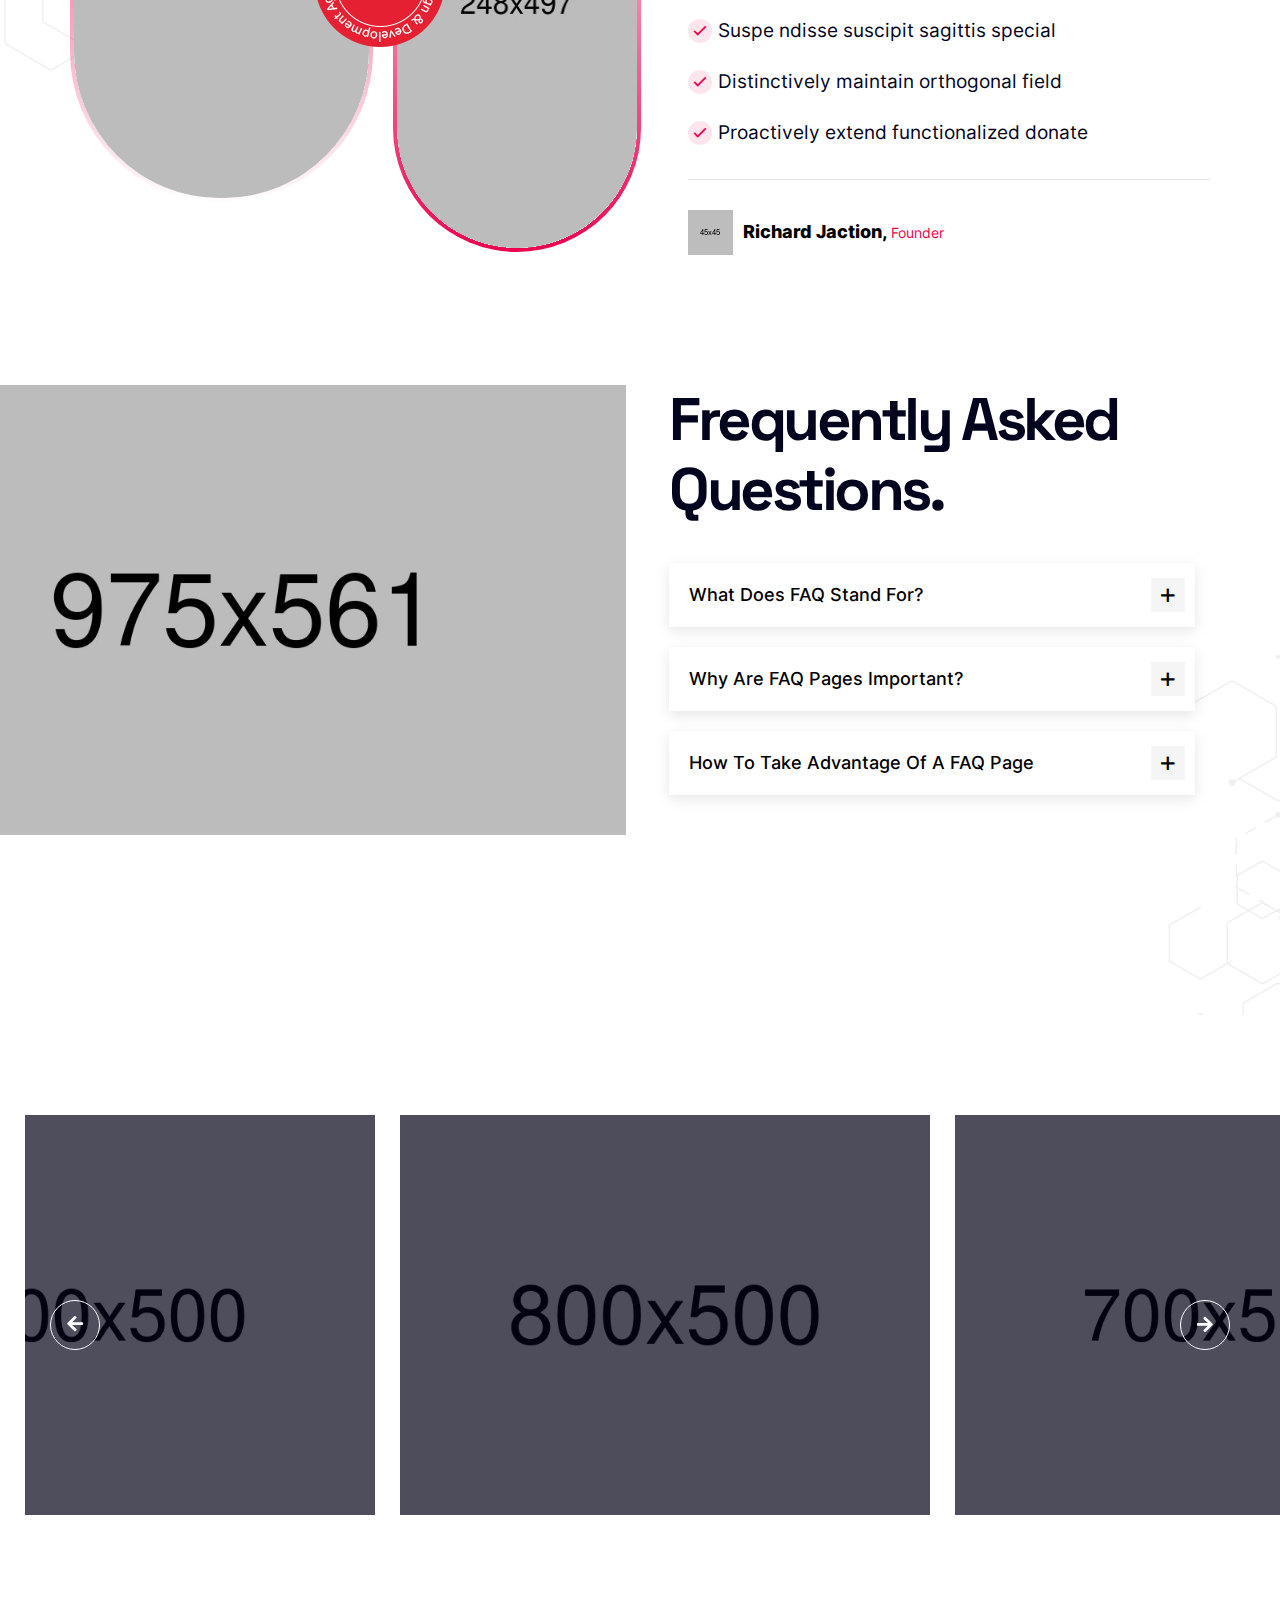
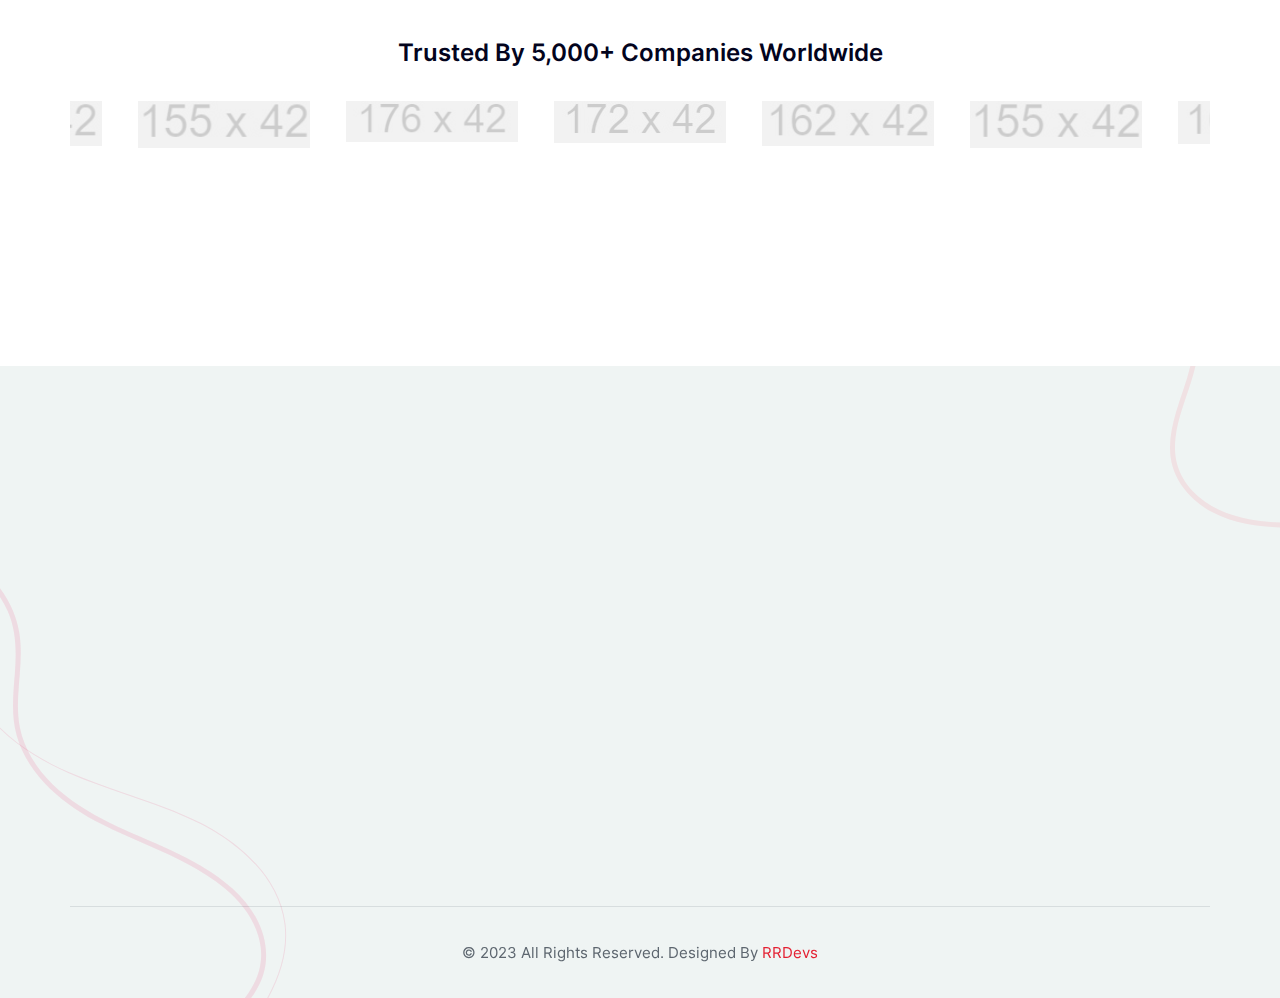
<file: about-us.html>
<!DOCTYPE html>
<html lang="en">
	<head>
		<!-- ========== Meta Tags ========== -->
		<meta charset="utf-8">
		<meta http-equiv="X-UA-Compatible" content="IE=edge">
		<meta name="viewport" content="width=device-width, initial-scale=1">
		<!-- ======== Page title ============ -->
		<title>Dailo About-us Page</title>
		<!-- ========== Favicon Icon ========== -->
		<link rel="shortcut icon" href="assets/images/home/favicon.png">
		<!--  icon css  -->
		<link rel="stylesheet" href="assets/css/icons.css">
		<link rel="stylesheet" href="assets/css/bootstrap.min.css">
		<link rel="stylesheet" href="assets/css/slick.css">
		<link rel="stylesheet" href="assets/css/aos.min.css">
		<link rel="stylesheet" href="assets/css/animate.min.css">
		<link rel="stylesheet" href="assets/css/slick-theme.css">
		<!--  main style css file -->
		<link href="assets/css/style.css" rel="stylesheet">

	</head>
	<body>

		<!-- preloader-start -->
		<div id="preloader" class="preloader">
		    <div class="animation-preloader">
		        <div class="spinner">                
		        </div>
		            <div class="txt-loading">
		                <span data-text-preloader="D" class="letters-loading">
		                    D
		                </span>
		                <span data-text-preloader="A" class="letters-loading">
		                    A
		                </span>
		                <span data-text-preloader="L" class="letters-loading">
		                L
		                </span>
		                <span data-text-preloader="I" class="letters-loading">
		                I
		                </span>
		                <span data-text-preloader="O" class="letters-loading">
		                    O
		                </span>
		            </div>
		        <p class="text-center">Loading</p>
		    </div>
		    <div class="loader">
		        <div class="row">
		            <div class="col-3 loader-section section-left">
		                <div class="bg"></div>
		            </div>
		            <div class="col-3 loader-section section-left">
		                <div class="bg"></div>
		            </div>
		            <div class="col-3 loader-section section-right">
		                <div class="bg"></div>
		            </div>
		            <div class="col-3 loader-section section-right">
		                <div class="bg"></div>
		            </div>
		        </div>
		    </div>
		</div>
		<!-- preloader-end -->

	<!-- header start-->
	   	<!-- header start-->
	       <header class="header header-1 header-3">
	           <div class="main-header-wraper">
	               <div class="container">
	                   <div class="row">
	                       <div class="col-12">
	                           <div class="d-flex align-items-center justify-content-between">
	                               <div class="header-logo">
	                                   <a href="index.html">
	                                   	<img src="assets/images/home/logo.svg" alt="">
	                                   </a>
	                               </div>

								   <div class="header-menu d-none d-xl-block">
									   <div class="main-menu">
										   <ul>
											   <li>
												   <a href="index.html">Home
													   <i class="fas fa-angle-down"></i>
												   </a>
												   <ul>
													   <li><a href="index.html">Creative Agency</a></li>
													   <li><a href="home-2.html">Photographic Agency</a></li>
													   <li><a href="home-3.html">Digital Agency</a></li>
												   </ul>
											   </li>
											   <li>
												   <a href="service.html">Services
													   <i class="fas fa-angle-down"></i>
												   </a>

												   <ul>
													   <li><a href="service.html">Services</a></li>
													   <li><a href="service-detail.html">Service-Detail</a></li>
												   </ul>
											   </li>
											   <li>
												   <a href="portfolio.html">Portfolio</a>

											   </li>
											   <li class="active">
												   <a href="service.html">Pages
													   <i class="fas fa-angle-down"></i></a>
												   <ul>
													   <li><a href="about-us.html">About-us</a></li>
													   <li><a href="team.html">Team</a></li>
													   <li><a href="testimonials.html">Testimonials</a></li>
													   <li><a href="404.html">404</a></li>
												   </ul>
											   </li>
											   <li>
												   <a href="blog.html">Blog
													   <i class="fas fa-angle-down"></i>
												   </a>

												   <ul>
													   <li><a href="blog.html">Blog Grid 2 Column</a></li>
													   <li><a href="blog-details.html">Blog Details</a></li>
												   </ul>
											   </li>
											   <li>
												   <a href="contact.html">Contact</a>
											   </li>
										   </ul>
									   </div>
								   </div>

	                               <div class="header-right d-flex align-items-center">
	                                   <div class="header-search">
	                                       <a class="search-toggle" data-selector=".header-search">
	                                           <span class="fas fa-search"></span>
	                                       </a>

	                                       <form class="search-box" action="#" method="get">
	                                           <div class="form-group d-flex align-items-center">
	                                               <input type="search" name="s" value="" class="search-input" id="search" placeholder="Search">
	                                               <button type="submit" class="search-submit"><i class="fas fa-search"></i></button>
	                                           </div>
	                                       </form>
	                                   </div>

	                                   <a href="contact.html" class="header-btn border-none">Contact Us
	                                   </a>
	                                   <div class="mobile-nav-bar d-block d-xl-none">
	                                       <div class="mobile-nav-wrap">                    
	                                           <div id="hamburger">
	                                               <i class="fal fa-bars"></i>
	                                           </div>                        
	                                       </div>
	                                   </div>
	                               </div>
	                           </div>
	                       </div>
	                   </div>
	               </div>
	           </div>
	       </header>
	       <!-- header end-->

	       <!-- mobile menu - responsive menu start-->
	       <div class="mobile-nav">
	       	<a href="index.html" class="dailo-logo">
	       		<img src="assets/images/home/logo.svg" alt="">
	       	</a>
	           <button type="button" class="close-nav">
	               <i class="fal fa-times-circle"></i>
	           </button>

	           <div class="mobile-nav">
	           	<a href="index.html">
	           		<img src="assets/images/home/logo.svg" alt="">
	           	</a>
	               <button type="button" class="close-nav">
	                   <i class="fal fa-times-circle"></i>
	               </button>

       	            <nav class="sidebar-nav">
       	                <div class="navigation">
							<div class="dalio-mobile-nav">
								<ul>
									<li>
										<a href="index.html">Home
										</a>
										<ul>
											<li><a href="index.html">Creative Agency</a></li>
											<li><a href="home-2.html">Photographic Agency</a></li>
											<li><a href="home-3.html">Digital Agency</a></li>
										</ul>
									</li>
									<li>
										<a href="service.html">Services
										</a>

										<ul>
											<li><a href="service.html">Services</a></li>
											<li><a href="service-detail.html">Service-Detail</a></li>
										</ul>
									</li>
									<li >
										<a href="portfolio.html">Portfolio</a>

									</li>
									<li class="active">
										<a href="#">Pages</a>
										<ul>
											<li><a href="about-us.html">About-us</a></li>
											<li><a href="team.html">Team</a></li>
											<li><a href="testimonials.html">Testimonials</a></li>
											<li><a href="404.html">404</a></li>
										</ul>
									</li>
									<li>
										<a href="blog.html">Blog
										</a>

										<ul>
											<li><a href="blog.html">Blog Grid 2 Column</a></li>
											<li><a href="blog-details.html">Blog Details</a></li>
										</ul>
									</li>
									<li>
										<a href="contact.html">Contact</a>
									</li>
								</ul>

								<div class="action-bar">
									<a href="mailto:modinatheme@gmail.com"><i class="fal fa-envelope-open-text"></i>info@webmail.com</a>
									<a href="tel:123-456-7890"><i class="fal fa-phone"></i>987-098-098-09</a>
									<a href="contact.html" class="btn-info">Consultancy</a>
								</div>
								<div class="dailo-social">
									<a href="https://www.facebook.com"><i class="fab fa-facebook-f"></i></a>
									<a href="https://twitter.com"><i class="fab fa-twitter"></i></a>
									<a href="https://www.linkedin.com"><i class="fab fa-linkedin"></i></a>
									<a href="https://www.instagram.com"><i class="fab fa-instagram"></i></a>
								</div>
							</div>
       	                </div>
       	            </nav>
	           </div>
	       </div>
	       <!-- mobile menu - responsive menu end--> 

		<div class="header-gutter"></div><!-- header-gutter -->

		<!-- banner-section stsrt-->
		<section class="banner-section">
			<div class="row">
				<div class="col-12">
					<div class="banner-section__content">
						<h1 class="h2 title">About Us</h1>
						<nav aria-label="breadcrumb">
						    <ol class="breadcrumb">
						        <li class="breadcrumb-item"><a href="index.html">Home</a></li>
						        <li class="breadcrumb-item active" aria-current="page">About Us</li>
						    </ol>
						</nav>
					</div>
				</div>
			</div>
		</section>
		<!-- banner-section end-->

		<div id="primary" class="content-area about">
				<!-- about-us -->
				<section class="about-us pt">
					<div class="container">
						<div class="row">
							<div class="col-md-6">
								<div class="entry-title">
									<h1 class="h2 title">What Can We do.</h1>
								</div>
							</div>
							<div class="col-md-6">
								<div class="about-us__description">
									<p>Blueket overcomes challenges, achieves results,and partners. Take a look at some of our clients' success stories.</p>
								</div>
							</div>
						</div>

						<div class="row">
							<div class="col-xl-4 col-lg-4 col-md-6 ">
								<div class="about-us__item">
									<div class="icon-wrapper">
										<i  >
											<svg width="36" height="36" viewBox="0 0 36 36" fill="none" xmlns="http://www.w3.org/2000/svg">
												<path d="M16.4551 3H13.4551C5.95508 3 2.95508 6 2.95508 13.5V22.5C2.95508 30 5.95508 33 13.4551 33H22.4551C29.9551 33 32.9551 30 32.9551 22.5V19.5" stroke="#EB044F" stroke-width="2" stroke-linecap="round" stroke-linejoin="round"/>
												<path d="M32.8202 5.33984C30.9752 9.94484 26.3402 16.2148 22.4702 19.3198L20.1002 21.2098C19.8002 21.4348 19.5002 21.6148 19.1552 21.7498C19.1552 21.5248 19.1402 21.2998 19.1102 21.0598C18.9752 20.0548 18.5252 19.1098 17.7152 18.3148C16.8902 17.4898 15.9002 17.0248 14.8802 16.8898C14.6402 16.8748 14.4002 16.8598 14.1602 16.8748C14.2952 16.4998 14.4902 16.1548 14.7452 15.8698L16.6352 13.4998C19.7402 9.62984 26.0252 4.96484 30.6152 3.11984C31.3202 2.84984 32.0102 3.05984 32.4452 3.49484C32.8952 3.94484 33.1052 4.63484 32.8202 5.33984Z" stroke="#EB044F" stroke-width="2" stroke-linecap="round" stroke-linejoin="round"/>
												<path d="M19.1701 21.735C19.1701 23.055 18.6601 24.315 17.7151 25.275C16.9801 26.01 15.9901 26.52 14.8051 26.67L11.8501 26.985C10.2451 27.165 8.86514 25.8 9.04514 24.165L9.36014 21.21C9.64514 18.585 11.8351 16.905 14.1751 16.86C14.4151 16.845 14.6551 16.86 14.8951 16.875C15.9151 17.01 16.9051 17.475 17.7301 18.3C18.5401 19.11 18.9901 20.04 19.1251 21.045C19.1551 21.285 19.1701 21.525 19.1701 21.735Z" stroke="#EB044F" stroke-width="2" stroke-linecap="round" stroke-linejoin="round"/>
												<path d="M23.7299 17.9699C23.7299 14.8349 21.1949 12.2849 18.0449 12.2849" stroke="#EB044F" stroke-width="2" stroke-linecap="round" stroke-linejoin="round"/>
											</svg>
										</i>
										<a href="service-detail.html" class="fas fa-arrow-right"></a>
									</div>
									<a href="service-detail.html"><h6 class="sub-title">Web Design</h6></a>
									<p>It is a long established fact that a reader will be distracted by the readable.</p>
								</div><!-- about-us__item -->
							</div>
							<div class="col-xl-4 col-lg-4 col-md-6 ">
								<div class="about-us__item">
									<div class="icon-wrapper">
										<i>
											<svg width="30" height="30" viewBox="0 0 30 30" fill="none" xmlns="http://www.w3.org/2000/svg">
												<path d="M8.75 10H5C3.625 10 2.5 8.875 2.5 7.5V5C2.5 3.625 3.625 2.5 5 2.5H8.75C10.125 2.5 11.25 3.625 11.25 5V7.5C11.25 8.875 10.125 10 8.75 10Z" stroke="#EB044F" stroke-width="1.5" stroke-linecap="round" stroke-linejoin="round"/>
												<path d="M26 8.75H21.5C20.675 8.75 20 8.07499 20 7.24999V5.25001C20 4.42501 20.675 3.75 21.5 3.75H26C26.825 3.75 27.5 4.42501 27.5 5.25001V7.24999C27.5 8.07499 26.825 8.75 26 8.75Z" stroke="#EB044F" stroke-width="1.5" stroke-linecap="round" stroke-linejoin="round"/>
												<path d="M26 18.125H21.5C20.675 18.125 20 17.45 20 16.625V14.625C20 13.8 20.675 13.125 21.5 13.125H26C26.825 13.125 27.5 13.8 27.5 14.625V16.625C27.5 17.45 26.825 18.125 26 18.125Z" stroke="#EB044F" stroke-width="1.5" stroke-linecap="round" stroke-linejoin="round"/>
												<path d="M11.25 6.25H20" stroke="#EB044F" stroke-width="1.5" stroke-miterlimit="10" stroke-linecap="round" stroke-linejoin="round"/>
												<path d="M15.625 6.25V22.5C15.625 23.875 16.75 25 18.125 25H20" stroke="#EB044F" stroke-width="1.5" stroke-miterlimit="10" stroke-linecap="round" stroke-linejoin="round"/>
												<path d="M15.625 15.625H20" stroke="#EB044F" stroke-width="1.5" stroke-miterlimit="10" stroke-linecap="round" stroke-linejoin="round"/>
												<path d="M26 27.5H21.5C20.675 27.5 20 26.825 20 26V24C20 23.175 20.675 22.5 21.5 22.5H26C26.825 22.5 27.5 23.175 27.5 24V26C27.5 26.825 26.825 27.5 26 27.5Z" stroke="#EB044F" stroke-width="1.5" stroke-linecap="round" stroke-linejoin="round"/>
											</svg>
										</i>
										<a href="service-detail.html" class="fas fa-arrow-right"></a>
									</div>
									<a href="service-detail.html"><h6 class="sub-title">Seo Marketing</h6></a>
									<p>It is a long established fact that a reader will be distracted by the readable.</p>
								</div><!-- about-us__item -->
							</div>
							<div class="col-xl-4 col-lg-4 col-md-6 ">
								<div class="about-us__item">
									<div class="icon-wrapper">
										<i class="icon-bezier"></i>
										<a href="service-detail.html" class="fas fa-arrow-right"></a>
									</div>
									<a href="service-detail.html"><h6 class="sub-title">Web Developement</h6></a>
									<p>It is a long established fact that a reader will be distracted by the readable.</p>
								</div><!-- about-us__item -->
							</div>
						</div>
					</div>
				</section>
				<!-- about-us -->

				<!-- about-us-business -->
				<section class="about-us-business">
					<div class="container">
						<div class="row">
							<div class="col-md-12 col-lg-12 col-xl-6">
								<div class="media-wrapper">
									<figure class="media">
										<img src="assets/images/about-us/about-us-1.jpg" class="img-fluid frist-img" alt="">
										<img src="assets/images/about-us/about-us-2.jpg" class="img-fluid secend-img " alt="">
									</figure>
									<div class="icon-wrapper">
										<i class="fa fa-arrow-right"></i>
									</div>
								</div>
							</div>

							<div class="col-md-12 col-lg-12 col-xl-6 pl-xl-5">
								<h2 class="title">World Best All For Your Business.</h2>
								<p>Dramatically enable economically sound information for mission-critical deliverables. Completely impact resource-leveling systems vis-a-vis clie focused leadership for real.</p>

								<ul class="list-unstyled">
									<li>
										Suspe ndisse suscipit sagittis special
									</li>
									<li>
										Distinctively maintain orthogonal field
									</li>
									<li>
										Proactively extend functionalized donate
									</li>
								</ul>

								<div class="author">
									<figure class="media">
										<img src="assets/images/about-us/founder.png" alt="">
									</figure>
									<span class="name">Richard Jaction, <span>Founder</span></span>
								</div>
							</div>
						</div>
					</div>
				</section>
				<!-- about-us-business -->

				<!-- questions -->
				<section class="questions">
					<div class="container has--pattan">
						<div class="row">
							<div class="col-md-6">
								<figure class="media-questions">
									<img src="assets/images/about-us/about-us-3.jpg" alt="">
								</figure>
							</div>

							<div class="col-md-6">
								<div class="container">
									<div class="entry-title">
										<h2 class="title">Frequently Asked Questions.</h2>
									</div>

									<div class="faq">
										<div id="faq" class="accordion">
											<div class="card">
												<div class="card-header">
													<a class="card-link" data-bs-toggle="collapse" data-bs-target="#faq-1">
														What Does FAQ Stand For?
													</a>
												</div>
												<div id="faq-1" class="collapse" data-bs-parent="#faq">
													<div class="card-body">
														<p>Duis pulvinar risus at sapien facilisis, sit amet placerat mi ornare. Ut placerat turpis risus, egestas commodo quam vestibulum vitae. Interdum malesuada fames ac ante ipsum primis in faucibus.</p>
													</div>
												</div>
											</div>
											<div class="card">
												<div class="card-header">
													<a class="card-link" data-bs-toggle="collapse" data-bs-target="#faq-2">
														Why Are FAQ Pages Important?
													</a>
												</div>
												<div id="faq-2" class="collapse" data-bs-parent="#faq">
													<div class="card-body">
														<p>Duis pulvinar risus at sapien facilisis, sit amet placerat mi ornare. Ut placerat turpis risus, egestas commodo quam vestibulum vitae. Interdum malesuada fames ac ante ipsum primis in faucibus.</p>
													</div>
												</div>
											</div>
											<div class="card">
												<div class="card-header">
													<a class="card-link" data-bs-toggle="collapse" data-bs-target="#faq-3">
														How To Take Advantage Of A FAQ Page
													</a>
												</div>
												<div id="faq-3" class="collapse" data-bs-parent="#faq">
													<div class="card-body">
														<p>Duis pulvinar risus at sapien facilisis, sit amet placerat mi ornare. Ut placerat turpis risus, egestas commodo quam vestibulum vitae. Interdum malesuada fames ac ante ipsum primis in faucibus.</p>
													</div>
												</div>
											</div>
										</div>
									</div>
								</div>
							</div>
						</div>
					</div>
				</section>
				<!-- questions -->

				<!-- about-us-strat-->
				<div class="about-us px-0 overflow-hidden">
					<div class="slider-controls">
						<button class="slick-arrow slide-prev ">
						  <i class="fas fa-arrow-right"></i>
						</button>
						<button class="slick-arrow slide-next">
						   <i class="fas fa-arrow-right"></i>
						</button>
					</div>
					<div class="about-us-slider px-0">
						<a href="portfolio-details.html" class="media">
							<img src="assets/images/about-us/slider-1.jpg" class="img-fluid" alt="">
						</a>
						<a href="portfolio-details.html" class="media">
							<img src="assets/images/about-us/slider-2.jpg" class="img-fluid" alt="">
						</a>
						<a href="portfolio-details.html" class="media">
							<img src="assets/images/about-us/slider-3.jpg" class="img-fluid" alt="">
						</a>
					</div>
				</div>
				<!-- about-us- start-->

			<!-- companies-worldwide-start-->
			<div class="companies-worldwide has--padding pt-0">
				<div class="container">
					<div class="row">
						<div class="col-12">
							<div class="entry-title text-center">
								<h6 class="title">Trusted By 5,000+ Companies Worldwide</h6>
							</div>
							<div class="our-client">
								<a href="https://www.envato.com" class="item">
									<img src="assets/images/team/client-logo-1.jpg" class="img-fluid" alt="">
								</a>
								<a href="https://www.envato.com" class="item">
									<img src="assets/images/team/client-logo-2.jpg" class="img-fluid" alt="">
								</a>
								<a href="https://www.envato.com" class="item">
									<img src="assets/images/team/client-logo-3.jpg" class="img-fluid" alt="">
								</a>
								<a href="https://www.envato.com" class="item">
									<img src="assets/images/team/client-logo-4.jpg" class="img-fluid" alt="">
								</a>
								<a href="https://www.envato.com" class="item">
									<img src="assets/images/team/client-logo-5.jpg" class="img-fluid" alt="">
								</a>
								<a href="https://www.envato.com" class="item">
									<img src="assets/images/team/client-logo-2.jpg" class="img-fluid" alt="">
								</a>
								<a href="https://www.envato.com" class="item">
									<img src="assets/images/team/client-logo-3.jpg" class="img-fluid" alt="">
								</a>
								<a href="https://www.envato.com" class="item">
									<img src="assets/images/team/client-logo-4.jpg" class="img-fluid" alt="">
								</a>
							</div>
						</div>
					</div>
				</div>
			</div>
			<!-- companies-worldwide-end-->
		</div>

		<!-- newsletter-strat -->
		<div class="newsletter" data-aos="fade-up"
			 data-aos-easing="linear"
			 data-aos-duration="1500">
			<div class="container">
				<div class="row">
					<div class="col-12">
						<div class="newsletter__card border-none">
							<div class="entry-title">
								<h4 class="title">Newsletter Subscribe</h4>
								<p>Subscribe Our Newsletter For Get More Update</p>
							</div>

							<div class="singin">
								<input type="email" class="theme-btn" placeholder="Your e-mail">
								<button type="submit"><i class="fab fa-telegram-plane"></i></button>
							</div>
						</div>
					</div>
				</div>
			</div>
		</div>
		<!-- newsletter-end -->

		<!-- footer strat  -->
		<footer class="footer">
			<div class="container">
				<div class="row">
					<div class="col-xl-4 col-sm-12 col-md-12">
						<div class="footer__widget-logo" data-aos="fade-right"
							 data-aos-easing="linear"
							 data-aos-duration="1500">
							<a href="index.html">
								<figure class="media">
									<img src="assets/images/footer/logo.png" alt="">
								</figure>
							</a>
							<p>We’ve expanded well beyond our flagship technology research to provide senior leaders</p>

							<ul class="footer__social-media border-none">
								<li><a href="https://www.facebook.com" class="fab fa-facebook-f" target="_blank"></a></li>
								<li><a href="https://twitter.com" class="fab fa-twitter" target="_blank"></a></li>
								<li><a href="https://www.pinterest.com" class="icon-printarest" target="_blank"></a></li>
								<li><a href="https://www.vimo.me" class="icon-vimo" target="_blank"></a></li>
							</ul>
						</div>
					</div>
					<div class="col-xl-8">
						<div class="footer__widget d-flex flex-row flex-wrap justify-content-between">
							<ul class="footer__widget widget-menu-link" data-aos="fade-up"
								data-aos-easing="linear"
								data-aos-duration="1500">
								<li class="title"><a>Helpful Links</a></li>
								<li><a href="contact.html" class="icon-angle-right">Our Support</a></li>
								<li><a href="about-us.html" class="icon-angle-right">Knowledge Base</a></li>
								<li><a href="contact.html" class="icon-angle-right">System Status</a></li>
								<li><a href="blog.html" class="icon-angle-right">Case Studies </a></li>
								<li><a href="blog.html" class="icon-angle-right">Blog</a></li>
								<li><a href="contact.html" class="icon-angle-right">Contact Us</a></li>
							</ul>

							<ul class="footer__widget widget-menu-link" data-aos="fade-up" data-aos-easing="linear"
								data-aos-duration="1500">
								<li class="title"><a>Our Services</a></li>
								<li><a href="contact.html" class="icon-angle-right">Startup Business </a></li>
								<li><a href="about-us.html" class="icon-angle-right">Financial Advice</a></li>
								<li><a href="about-us.html" class="icon-angle-right">Management</a></li>
								<li><a href="blog.html" class="icon-angle-right">Business Advice</a></li>
								<li><a href="service.html" class="icon-angle-right">Strategy Service</a></li>
								<li><a href="service.html" class="icon-angle-right">Market Analysis</a></li>
							</ul>

							<div class="footer__widget footer__instagram" data-aos="fade-left"  data-aos-easing="linear" data-aos-duration="1500">
								<div class="wid-title">
									<h4>Instagram</h4>
								</div>

								<ul class="instagram-gallery">
									<li>
										<a href="https://www.instagram.com">
											<img src="assets/images/team/team-1.jpg" alt="">
											<div class="icon-wrapper">
												<i class="fab fa-instagram"></i>
											</div>
										</a>
									</li>
									<li>
										<a href="https://www.instagram.com">
											<img src="assets/images/team/team-2.jpg" alt="">
											<div class="icon-wrapper">
												<i class="fab fa-instagram"></i>
											</div>
										</a>
									</li>

									<li>
										<a href="https://www.instagram.com">
											<img src="assets/images/team/team-3.jpg" alt="">
											<div class="icon-wrapper">
												<i class="fab fa-instagram"></i>
											</div>
										</a>
									</li>
									<li>
										<a href="https://www.instagram.com">
											<img src="assets/images/team/team-4.jpg" alt="">
											<div class="icon-wrapper">
												<i class="fab fa-instagram"></i>
											</div>
										</a>
									</li>
									<li>
										<a href="https://www.instagram.com">
											<img src="assets/images/team/team-5.jpg" alt="">
											<div class="icon-wrapper">
												<i class="fab fa-instagram"></i>
											</div>
										</a>
									</li>

									<li>
										<a href="https://www.instagram.com">
											<img src="assets/images/team/team-6.jpg" alt="">
											<div class="icon-wrapper">
												<i class="fab fa-instagram"></i>
											</div>
										</a>
									</li>
								</ul>
							</div>
						</div>
					</div>
				</div>
				<div class="row">
					<div class="col-12 text-center">
						<div class="footer__copyright">
							<div class="has--linebar"></div>
							<p>© 2023 All Rights Reserved. Designed By <a href="http://rrdevs.net">RRDevs</a></p>
						</div>
					</div>
				</div>
			</div>
		</footer>
		<!-- footer end -->

		<!-- jQuery (necessary for Bootstrap's JavaScript plugins) -->
		<script src="assets/js/jquery.min.js"></script>
		<script src="assets/js/aos.min.js"></script>
		<script src="assets/js/slick.min.js"></script>
		<script src="assets/js/scrollUp.min.js"></script>
		<script src="assets/js/bootstrap.min.js"></script>
		<script src="assets/js/counterup.min.js"></script>
		<script src="assets/js/isotope.pkgd.min.js"></script>
		<script src="assets/js/imagesloaded-pkgd.js"></script>
		<script src="assets/js/magnific-popup.min.js"></script>
		<script src="assets/js/wow.min.js"></script>
		<script src="assets/js/active.js"></script>
	</body>
</html>
</file>
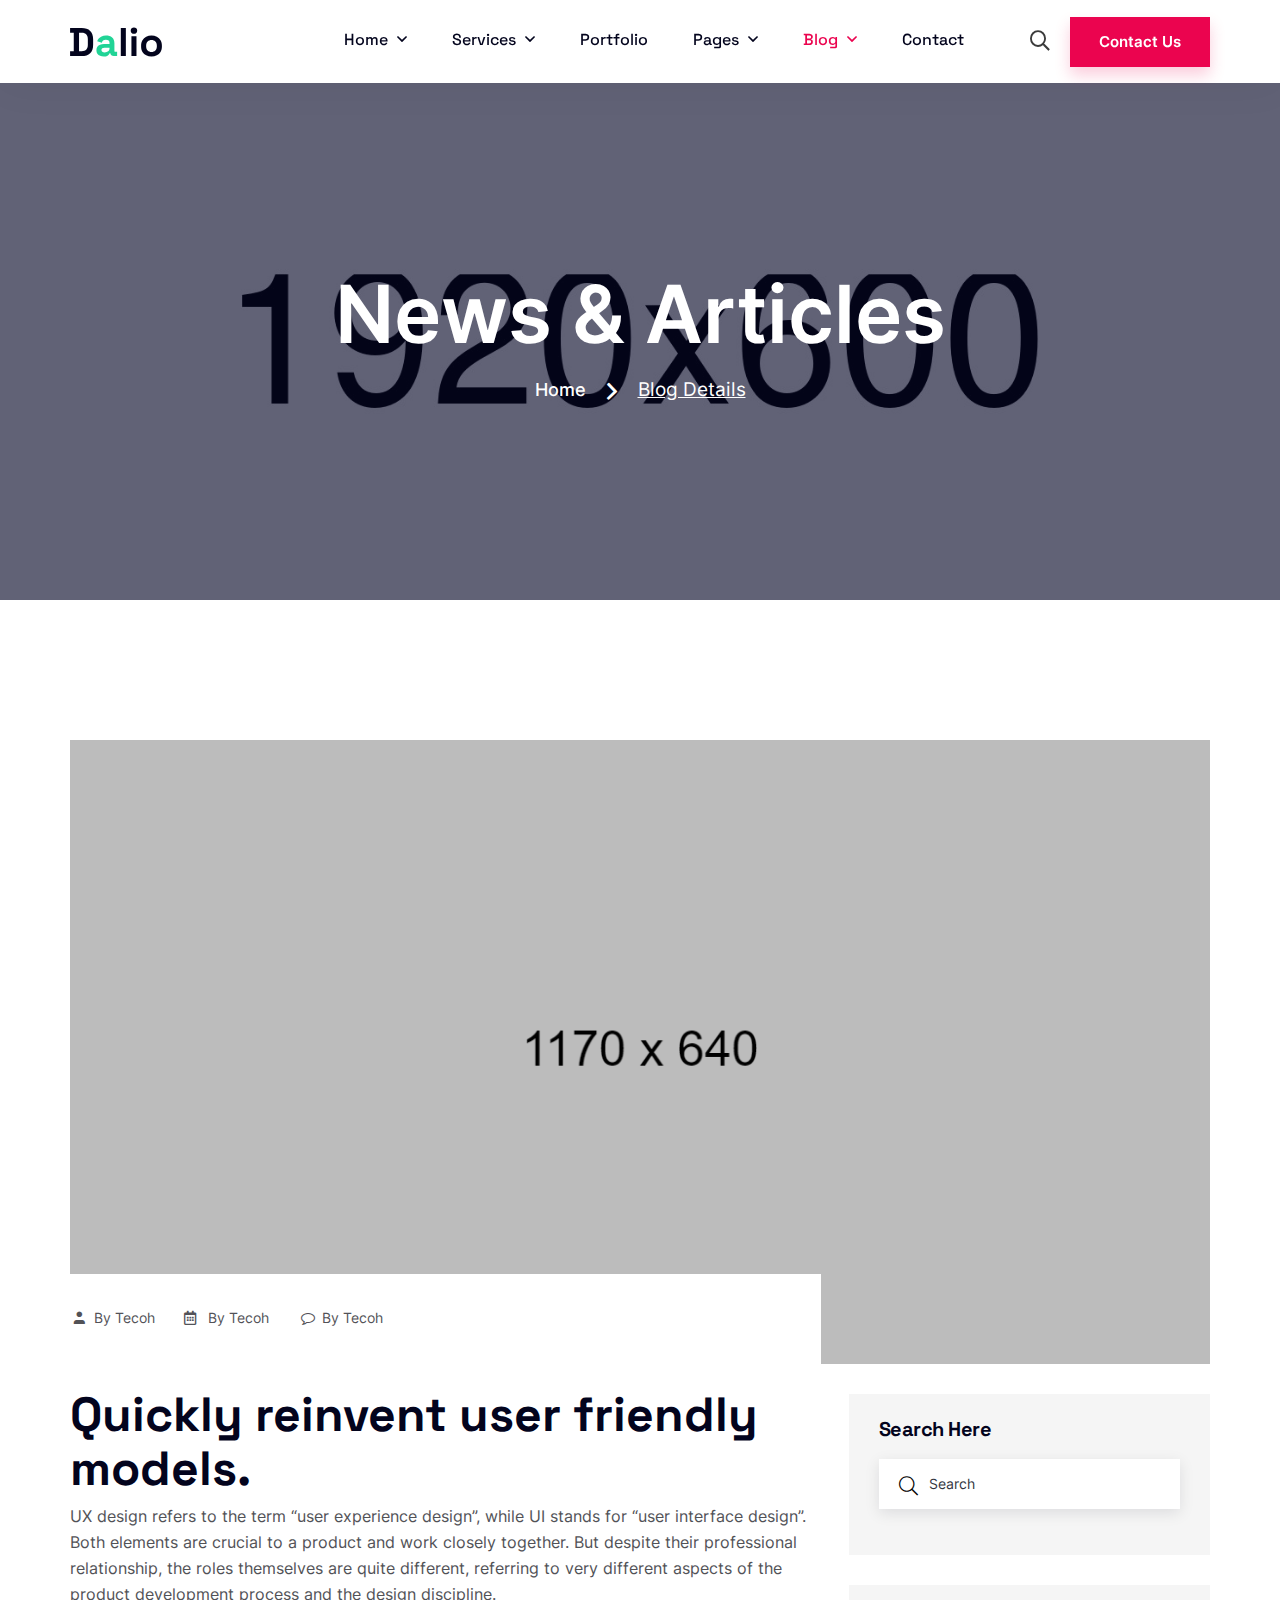
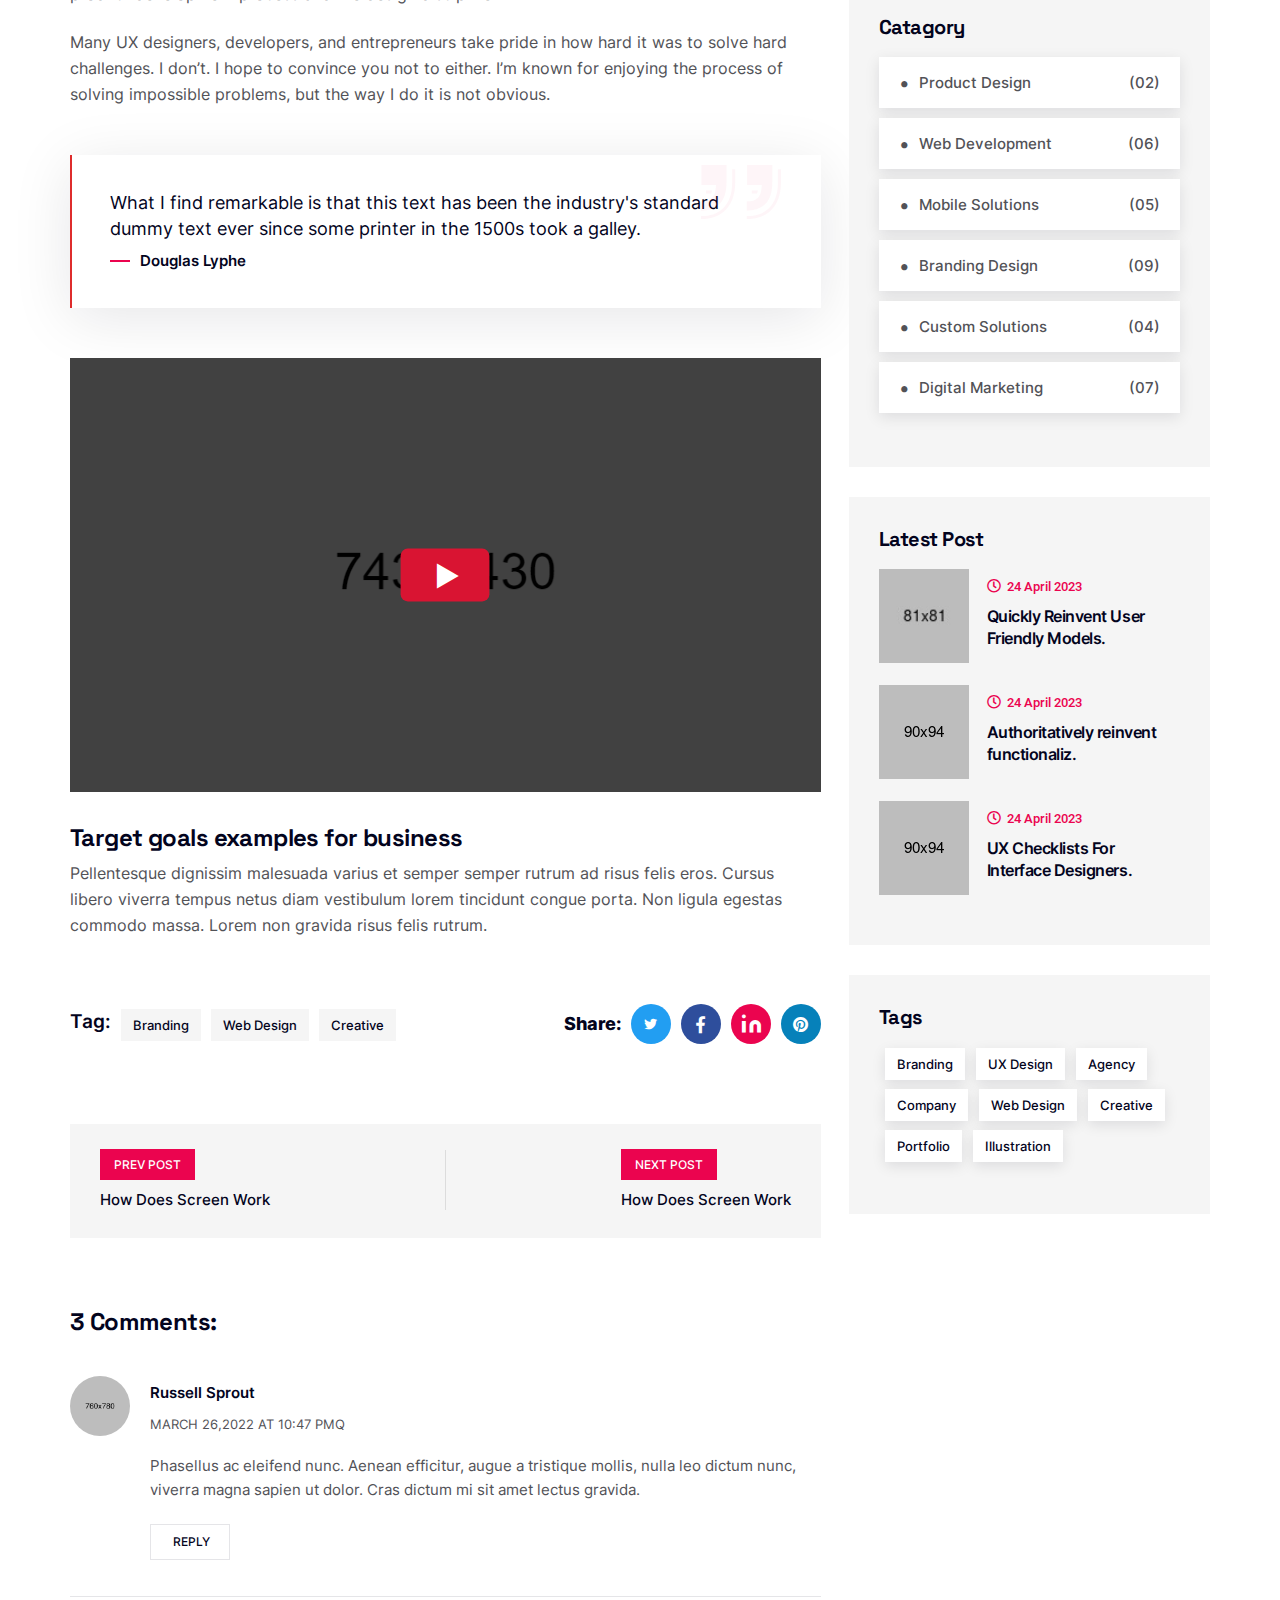
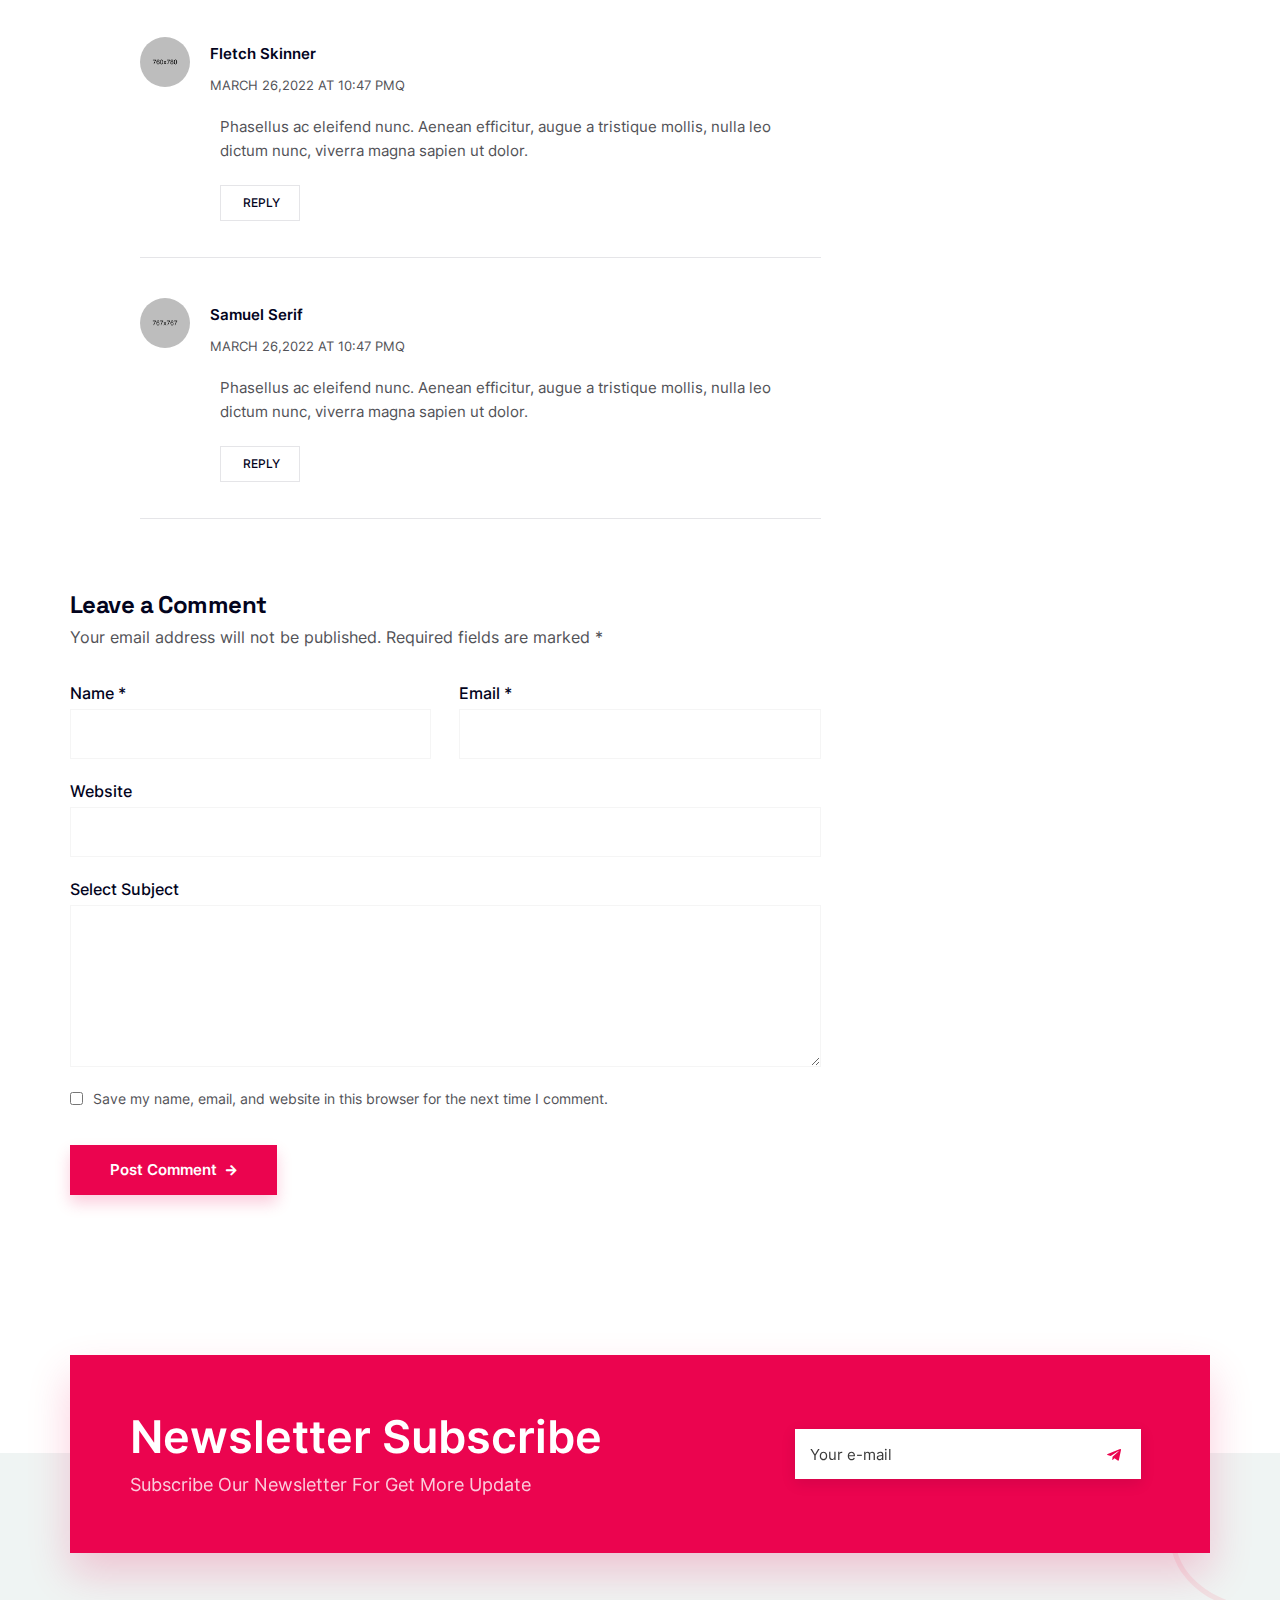
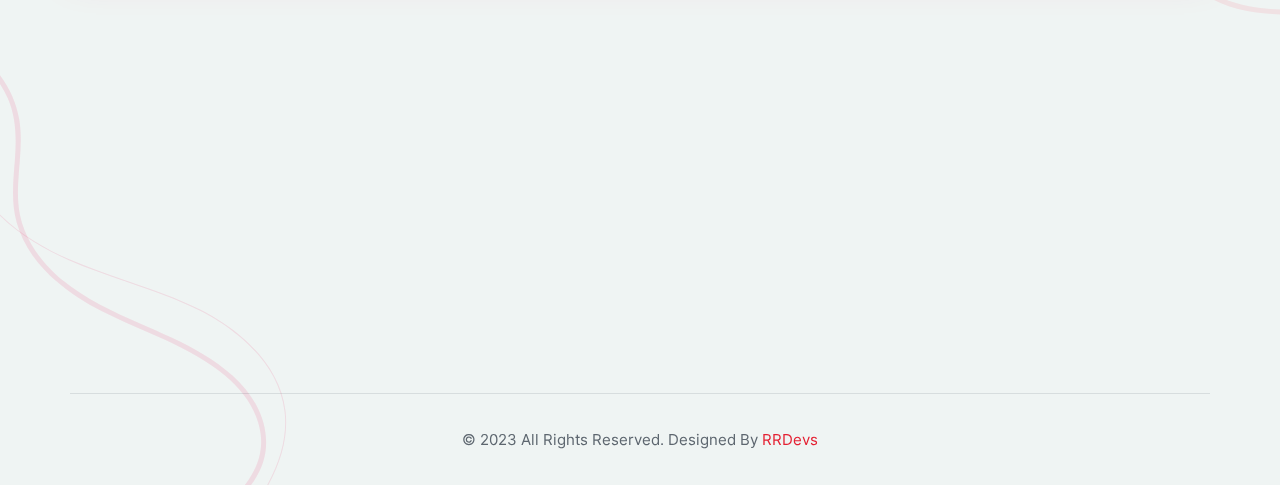
<file: blog-details.html>
<!DOCTYPE html>
<html lang="en">
	<head>
		<!-- ========== Meta Tags ========== -->
		<meta charset="utf-8">
		<meta http-equiv="X-UA-Compatible" content="IE=edge">
		<meta name="viewport" content="width=device-width, initial-scale=1">
		<!-- ======== Page title ============ -->
		<title>Dailo Blog-details Page</title>
		<!-- ========== Favicon Icon ========== -->
		<link rel="shortcut icon" href="assets/images/home/favicon.png">
		<!--  icon css  -->
		<link rel="stylesheet" href="assets/css/icons.css">
		<link rel="stylesheet" href="assets/css/bootstrap.min.css">
		<link rel="stylesheet" href="assets/css/slick.css">
		<link rel="stylesheet" href="assets/css/aos.min.css">
		<link rel="stylesheet" href="assets/css/animate.min.css">
		<link rel="stylesheet" href="assets/css/slick-theme.css">
		<link rel="stylesheet" href="assets/css/magnific-popup.css">
		<!--  main style css file -->
		<link href="assets/css/style.css" rel="stylesheet">

	</head>
	<body>

		<!-- preloader-start -->
		<div id="preloader" class="preloader">
		    <div class="animation-preloader">
		        <div class="spinner">                
		        </div>
		            <div class="txt-loading">
		                <span data-text-preloader="D" class="letters-loading">
		                    D
		                </span>
		                <span data-text-preloader="A" class="letters-loading">
		                    A
		                </span>
		                <span data-text-preloader="L" class="letters-loading">
		                L
		                </span>
		                <span data-text-preloader="I" class="letters-loading">
		                I
		                </span>
		                <span data-text-preloader="O" class="letters-loading">
		                    O
		                </span>
		            </div>
		        <p class="text-center">Loading</p>
		    </div>
		    <div class="loader">
		        <div class="row">
		            <div class="col-3 loader-section section-left">
		                <div class="bg"></div>
		            </div>
		            <div class="col-3 loader-section section-left">
		                <div class="bg"></div>
		            </div>
		            <div class="col-3 loader-section section-right">
		                <div class="bg"></div>
		            </div>
		            <div class="col-3 loader-section section-right">
		                <div class="bg"></div>
		            </div>
		        </div>
		    </div>
		</div>
		<!-- preloader-end -->
		
		<!-- header start-->
	    <header class="header header-1 header-3">
	        <div class="main-header-wraper">
	            <div class="container">
	                <div class="row">
	                    <div class="col-12">
	                        <div class="d-flex align-items-center justify-content-between">
	                            <div class="header-logo">
	                                <a href="index.html">
	                                	<img src="assets/images/home/logo.svg" alt="">
	                                </a>
	                            </div>

								<div class="header-menu d-none d-xl-block">
									<div class="main-menu">
										<ul>
											<li>
												<a href="index.html">Home
													<i class="fas fa-angle-down"></i>
												</a>
												<ul>
													<li><a href="index.html">Creative Agency</a></li>
													<li><a href="home-2.html">Photographic Agency</a></li>
													<li><a href="home-3.html">Digital Agency</a></li>
												</ul>
											</li>
											<li>
												<a href="service.html">Services
													<i class="fas fa-angle-down"></i>
												</a>

												<ul>
													<li><a href="service.html">Services</a></li>
													<li><a href="service-detail.html">Service-Detail</a></li>
												</ul>
											</li>
											<li>
												<a href="portfolio.html">Portfolio</a>

											</li>
											<li >
												<a href="service.html">Pages
													<i class="fas fa-angle-down"></i></a>
												<ul>
													<li><a href="about-us.html">About-us</a></li>
													<li><a href="team.html">Team</a></li>
													<li><a href="testimonials.html">Testimonials</a></li>
													<li><a href="404.html">404</a></li>
												</ul>
											</li>
											<li class="active">
												<a href="blog.html">Blog
													<i class="fas fa-angle-down"></i>
												</a>

												<ul>
													<li><a href="blog.html">Blog Grid 2 Column</a></li>
													<li><a href="blog-details.html">Blog Details</a></li>
												</ul>
											</li>
											<li>
												<a href="contact.html">Contact</a>
											</li>
										</ul>
									</div>
								</div>

	                            <div class="header-right d-flex align-items-center">
	                                <div class="header-search">
	                                    <a class="search-toggle" data-selector=".header-search">
	                                        <span class="fas fa-search"></span>
	                                    </a>

	                                    <form class="search-box" action="#" method="get">
	                                        <div class="form-group d-flex align-items-center">
	                                            <input type="search" name="s" value="" class="search-input" id="search" placeholder="Search">
	                                            <button type="submit" class="search-submit"><i class="fas fa-search"></i></button>
	                                        </div>
	                                    </form>
	                                </div>

	                                <a href="contact.html" class="header-btn border-none">Contact Us
	                                </a>
	                                <div class="mobile-nav-bar d-block d-xl-none">
	                                    <div class="mobile-nav-wrap">                    
	                                        <div id="hamburger">
	                                            <i class="fal fa-bars"></i>
	                                        </div>                        
	                                    </div>
	                                </div>
	                            </div>
	                        </div>
	                    </div>
	                </div>
	            </div>
	        </div>
	    </header>
	    <!-- header end-->

	    <!-- mobile menu - responsive menu start-->
	    <div class="mobile-nav">
	    	<a href="index.html" class="dailo-logo">
	    		<img src="assets/images/home/logo.svg" alt="">
	    	</a>
	        <button type="button" class="close-nav">
	            <i class="fal fa-times-circle"></i>
	        </button>

	        <div class="mobile-nav">
	        	<a href="index.html">
	        		<img src="assets/images/home/logo.svg" alt="">
	        	</a>
	            <button type="button" class="close-nav">
	                <i class="fal fa-times-circle"></i>
	            </button>

       	            <nav class="sidebar-nav">
       	                <div class="navigation">
							<div class="dalio-mobile-nav">
								<ul>
									<li>
										<a href="index.html">Home
										</a>
										<ul>
											<li><a href="index.html">Creative Agency</a></li>
											<li><a href="home-2.html">Photographic Agency</a></li>
											<li><a href="home-3.html">Digital Agency</a></li>
										</ul>
									</li>
									<li>
										<a href="service.html">Services
										</a>

										<ul>
											<li><a href="service.html">Services</a></li>
											<li><a href="service-detail.html">Service-Detail</a></li>
										</ul>
									</li>
									<li >
										<a href="portfolio.html">Portfolio</a>

									</li>
									<li >
										<a href="#">Pages</a>
										<ul>
											<li><a href="about-us.html">About-us</a></li>
											<li><a href="team.html">Team</a></li>
											<li><a href="testimonials.html">Testimonials</a></li>
											<li><a href="404.html">404</a></li>
										</ul>
									</li>
									<li class="active">
										<a href="blog.html">Blog
										</a>

										<ul>
											<li><a href="blog.html">Blog Grid 2 Column</a></li>
											<li><a href="blog-details.html">Blog Details</a></li>
										</ul>
									</li>
									<li>
										<a href="contact.html">Contact</a>
									</li>
								</ul>

								<div class="action-bar">
									<a href="mailto:modinatheme@gmail.com"><i class="fal fa-envelope-open-text"></i>info@webmail.com</a>
									<a href="tel:123-456-7890"><i class="fal fa-phone"></i>987-098-098-09</a>
									<a href="contact.html" class="btn-info">Consultancy</a>
								</div>
								<div class="dailo-social">
									<a href="https://www.facebook.com"><i class="fab fa-facebook-f"></i></a>
									<a href="https://twitter.com"><i class="fab fa-twitter"></i></a>
									<a href="https://www.linkedin.com"><i class="fab fa-linkedin"></i></a>
									<a href="https://www.instagram.com"><i class="fab fa-instagram"></i></a>
								</div>
							</div>
       	                </div>
       	            </nav>
	        </div>
	    </div>
	    <!-- mobile menu - responsive menu end--> 

		<div class="header-gutter"></div><!-- header-gutter -->

		<!-- banner-section stsrt-->
		<section class="banner-section">
			<div class="row">
				<div class="col-12">
					<div class="banner-section__content">
						<h1 class="h2 title">News & Articles</h1>
						<nav aria-label="breadcrumb">
						    <ol class="breadcrumb">
						        <li class="breadcrumb-item"><a href="index.html">Home</a></li>
						        <li class="breadcrumb-item active" aria-current="page">Blog Details</li>
						    </ol>
						</nav>
					</div>
				</div>
			</div>
		</section>
		<!-- banner-section end-->

		<div id="primary" class="content-area">
			<div class="container">
				<div class="row">
					<div class="col-12">
						<div class="blog-details pt">
							<figure class="media">
								<img src="assets/images/blog-details/blog-details-1.jpg" alt="">
							</figure>
						</div>
					</div>
				</div>
			</div>

			<div class="container">
				<div class="row">
					<div class="col-md-8">
						<div class="articles">
							<div class="meta-post">
								<ul class="list-unstyled">
									<li><a href="#"><span class="icon-user"></span>By Tecoh</a></li>
									<li><a href="#"><span class="far fa-calendar-alt"></span>By Tecoh</a></li>
									<li><a href="#"><span class="icon-comment-empty"></span>By Tecoh</a></li>
								</ul>
							</div>
							<h3 class="blog-post-title">Quickly reinvent user friendly models.</h3>

							<div class="blog-post-details">
								<div class="blog-info-paragraph">
									<p>UX design refers to the term “user experience design”, while UI stands for “user interface design”. Both elements are crucial to a product and work closely together. But despite their professional relationship, the roles themselves are quite different, referring to very different aspects of the product development process and the design discipline.</p>

									<p>Many UX designers, developers, and entrepreneurs take pride in how hard it was to solve hard challenges. I don’t. I hope to convince you not to either. I’m known for enjoying the process of solving impossible problems, but the way I do it is not obvious.</p>
								</div>

								<div class="blog-quite">
									<p>What I find remarkable is that this text has been the industry's standard dummy text ever since some printer in the 1500s took a galley.</p>
									<a href="#"><h6 class="sub-title">Douglas Lyphe</h6></a>
								</div>

								<div class="blog-post-media">
									<a href="https://www.youtube.com/watch?v=inWWhr5tnEA" class="youtube-video" data-effect="mfp-move-from-top vertical-middle">
				                    <img src="assets/images/blog-details/blog-details-2.jpg" class="img-fluid" alt="">
				                  </a>
								</div>

								<div class="blog-info-paragraph">
									<h6 class="title">Target goals examples for business</h6>
									<p>Pellentesque dignissim malesuada varius et semper semper rutrum ad risus felis eros. Cursus libero viverra tempus netus diam vestibulum lorem tincidunt congue porta. Non ligula egestas commodo massa. Lorem non gravida risus felis rutrum.</p>
								</div>

								<div class="bottom-tag-line">
									<div class="d-flex flex-wrap">
										<h6 class="title">Tag:</h6>

										<ul class="list-unstyled">
												<li><a href="blog.html">Branding</a></li>
											<li><a href="blog.html">Web Design</a></li>
											<li><a href="blog.html">Creative</a></li>
										</ul>
									</div>

									<div class="social">
										<ul class="list-unstyled">
											<li class="title">Share:</li>
											<li>
												<a href="https://twitter.com/" class="fab fa-twitter"></a>
											</li>
											<li>
												<a href="https://www.facebook.com/" class="fab fa-facebook-f"></a>
											</li>
											<li>
												<a href="https://www.linkedin.com/" class="icon-linkend"></a>
											</li>
											<li>
												<a href="https://www.pinterest.com/" class="icon-printarest"></a>
											</li>
										</ul>
									</div>
								</div>

								<div class="blog-post-revew">
									<div class="revew">
										<a href="blog-details.html">PREV POST</a>
										<h6 class="title">How Does Screen Work</h6>
									</div>
									<div class="next">
										<a href="blog-details.html">NEXT POST</a>
										<h6 class="title">How Does Screen Work</h6>
									</div>
								</div>

								<div class="blog-comment">
									<h6 class="commenta-3">3 Comments:</h6>

									<ul class="list-unstyled">
										<li>
											<div class="author-img">
												<figure class="media">
													<img src="assets/images/blog-details/user-1.jpg" alt="" style="width: 60px; height: 60px;">
												</figure>
											</div>

											<div class="author-info">
												<a href="#" class="name">Russell Sprout
												</a>
												<p class="date">march 26,2022 at 10:47 pmq</p>
												<div class="text">
													<p>Phasellus ac eleifend nunc. Aenean efficitur, augue a tristique mollis, nulla leo dictum nunc, viverra magna sapien ut dolor. Cras dictum mi sit amet lectus gravida.
													</p>
													<a href="#" class="reply">Reply</a>
												</div>

											</div>
										</li>
										<li>
											<div class="author-img">
												<figure class="media">
													<img src="assets/images/blog-details/user-2.jpg" alt="">
												</figure>
											</div>

											<div class="author-info">
												<a href="#" class="name">Fletch Skinner
												</a>
												<p class="date">march 26,2022 at 10:47 pmq</p>
												<div class="text">
													<p>Phasellus ac eleifend nunc. Aenean efficitur, augue a tristique mollis, nulla leo dictum nunc, viverra magna sapien ut dolor.</p>

													<a href="#" class="reply">Reply</a>
												</div>
											</div>
										</li>
										<li>
											<div class="author-img">
												<figure class="media">
													<img src="assets/images/blog-details/user-3.jpg" alt="">
												</figure>
											</div>

											<div class="author-info">
												<a href="#" class="name">Samuel Serif
												</a>
												<p class="date">march 26,2022 at 10:47 pmq</p>
												<div class="text">
													<p>Phasellus ac eleifend nunc. Aenean efficitur, augue a tristique mollis, nulla leo dictum nunc, viverra magna sapien ut dolor.</p>

													<a href="#" class="reply">Reply</a>
												</div>
											</div>
										</li>
									</ul>
								</div>

								<div class="live-comment">
									<h6 class="title">Leave a Comment</h6>
									<p>Your email address will not be published. Required fields are marked *</p>

									<div class="live-comment-form">
										<div class="row">
											<div class="col-md-6">
												<div class="form-group">
													<label class="label" for="name">Name *</label>
													<input type="text" class="form-control" name="name" id="name" >
												</div>
											</div>
											<div class="col-md-6">
												<div class="form-group">
													<label class="label" for="email">Email *</label>
													<input type="text" class="form-control" name="email" id="email">
												</div>
											</div>
											<div class="col-md-12 col-12">
												<div class="form-group">
													<label class="label" for="website">Website</label>
													<input type="text" class="form-control" name="website" id="website">
												</div>
											</div>
											<div class="col-md-12 col-12">
					                            <div class="form-group">
													<label class="label">Select Subject</label>
													<textarea class="form-control" id="msg" ></textarea>
												</div>
												<div class="form-check form-check-inline">
												   <input type="checkbox" id="vehicle" name="vehicle" value="Bike">
												   <label for="vehicle">Save my name, email, and website in this browser for the next time I comment.</label>
												</div>
					                        </div>                                      
					                        
											<div class="col-md-12 col-12 ">
					                            <button type="submit" class="btn btn-info">Post Comment <i class="fas fa-arrow-right"></i></button>
					                        </div> 
										</div>
									</div>
								</div>
							</div>
						</div>
					</div>

					<div class="col-xl-4 col-md-4 ">
						<div class="sidebar">
							<div class="search_widget">
								<h6 class="title">Search Here</h6>
							    <form action="#">
							        <input type="text" placeholder="Search">
							        <button type="submit"><i class="fal fa-search"></i></button>
							    </form>
							</div>
							<div class="widget widget_categories">
								<h6 class="widget title">Catagory</h6>
								<ul class="list-unstyled">
									<li><a href="blog.html">Product Design <span>(02)</span></a></li>
									<li><a href="blog.html">Web Development <span>(06)</span></a></li>
									<li><a href="blog.html">Mobile Solutions <span>(05)</span></a></li>
									<li><a href="blog.html">Branding Design<span>(09)</span></a></li>
									<li><a href="blog.html">Custom Solutions<span>(04)</span></a></li>
									<li><a href="blog.html">Digital Marketing<span>(07)</span></a></li>
								</ul>
							</div>
							<div class="widget widget_post">
								<h6 class="widget title">Latest Post</h6>
								<div class="photo">
									<a href="blog-details.html">
										<figure class="media">
											<img src="assets/images/blog-details/post.jpg" alt="">
										</figure>
									</a>
									<div class="text">
										<a href="blog-details.html">
											<span class="fal fa-clock"></span>24 April 2023</a>
										<a href="blog-details.html"><h6 class="title">Quickly Reinvent User Friendly Models.</h6></a>
									</div>
								</div>
								<div class="photo">
									<a href="blog-details.html">
										<figure class="media">
											<img src="assets/images/blog-details/post-2.jpg" alt="">
										</figure>
									</a>
									<div class="text">
										<a href="blog-details.html">
											<span class="fal fa-clock"></span>24 April 2023</a>
										<a href="blog-details.html"><h6 class="title">Authoritatively reinvent functionaliz.</h6></a>
									</div>
								</div>
								<div class="photo">
									<a href="blog-details.html">
										<figure class="media">
											<img src="assets/images/blog-details/post-3.jpg" alt="">
										</figure>
									</a>
									<div class="text">
										<a href="blog-details.html">
											<span class="fal fa-clock"></span>24 April 2023</a>
										<a href="blog-details.html"><h6 class="title">UX Checklists For Interface Designers.</h6></a>
									</div>
								</div>
							</div>
							<div class="widget widget_tag">
								<h6 class="widget title">Tags</h6>
								<ul class="list-unstyled">
									<li>
										<a href="blog.html">Branding</a>
									</li>
									<li>
										<a href="blog.html">UX Design</a>
									</li>
									<li>
										<a href="blog.html">Agency</a>
									</li>
									<li>
										<a href="blog.html">Company</a>
									</li>
									<li>
										<a href="blog.html">Web Design</a>
									</li>
									<li>
										<a href="blog.html">Creative</a>
									</li>
									<li>
										<a href="blog.html">Portfolio</a>
									</li>
									<li>
										<a href="blog.html">Illustration</a>
									</li>
								</ul>
							</div>
						</div>
					</div>
				</div>
			</div>
		</div>

		<!-- newsletter-strat -->
		<div class="newsletter">
			<div class="container">
				<div class="row">
					<div class="col-12">
						<div class="newsletter__card border-none">
							<div class="entry-title">
								<h4 class="title">Newsletter Subscribe</h4>
								<p>Subscribe Our Newsletter For Get More Update</p>
							</div>

							<div class="singin">
								<input type="email" class="theme-btn" placeholder="Your e-mail">
								<button type="submit"><i class="fab fa-telegram-plane"></i></button>
							</div>
						</div>
					</div>
				</div>
			</div>
		</div>
		<!-- newsletter-end -->

		<!-- footer strat  -->
		<footer class="footer">
			<div class="container">
				<div class="row">
					<div class="col-xl-4 col-sm-12 col-md-12">
						<div class="footer__widget-logo" data-aos="fade-right"
							 data-aos-easing="linear"
							 data-aos-duration="1500">
							<a href="index.html">
								<figure class="media">
									<img src="assets/images/footer/logo.png" alt="">
								</figure>
							</a>
							<p>We’ve expanded well beyond our flagship technology research to provide senior leaders</p>

							<ul class="footer__social-media border-none">
								<li><a href="https://www.facebook.com" class="fab fa-facebook-f" target="_blank"></a></li>
								<li><a href="https://twitter.com" class="fab fa-twitter" target="_blank"></a></li>
								<li><a href="https://www.pinterest.com" class="icon-printarest" target="_blank"></a></li>
								<li><a href="https://www.vimo.me" class="icon-vimo" target="_blank"></a></li>
							</ul>
						</div>
					</div>
					<div class="col-xl-8">
						<div class="footer__widget d-flex flex-row flex-wrap justify-content-between">
							<ul class="footer__widget widget-menu-link" data-aos="fade-up"
								data-aos-easing="linear"
								data-aos-duration="1500">
								<li class="title"><a>Helpful Links</a></li>
								<li><a href="contact.html" class="icon-angle-right">Our Support</a></li>
								<li><a href="about-us.html" class="icon-angle-right">Knowledge Base</a></li>
								<li><a href="contact.html" class="icon-angle-right">System Status</a></li>
								<li><a href="blog.html" class="icon-angle-right">Case Studies </a></li>
								<li><a href="blog.html" class="icon-angle-right">Blog</a></li>
								<li><a href="contact.html" class="icon-angle-right">Contact Us</a></li>
							</ul>

							<ul class="footer__widget widget-menu-link" data-aos="fade-up" data-aos-easing="linear"
								data-aos-duration="1500">
								<li class="title"><a>Our Services</a></li>
								<li><a href="contact.html" class="icon-angle-right">Startup Business </a></li>
								<li><a href="about-us.html" class="icon-angle-right">Financial Advice</a></li>
								<li><a href="about-us.html" class="icon-angle-right">Management</a></li>
								<li><a href="blog.html" class="icon-angle-right">Business Advice</a></li>
								<li><a href="service.html" class="icon-angle-right">Strategy Service</a></li>
								<li><a href="service.html" class="icon-angle-right">Market Analysis</a></li>
							</ul>

							<div class="footer__widget footer__instagram" data-aos="fade-left"  data-aos-easing="linear" data-aos-duration="1500">
								<div class="wid-title">
									<h4>Instagram</h4>
								</div>

								<ul class="instagram-gallery">
									<li>
										<a href="https://www.instagram.com">
											<img src="assets/images/team/team-1.jpg" alt="">
											<div class="icon-wrapper">
												<i class="fab fa-instagram"></i>
											</div>
										</a>
									</li>
									<li>
										<a href="https://www.instagram.com">
											<img src="assets/images/team/team-2.jpg" alt="">
											<div class="icon-wrapper">
												<i class="fab fa-instagram"></i>
											</div>
										</a>
									</li>

									<li>
										<a href="https://www.instagram.com">
											<img src="assets/images/team/team-3.jpg" alt="">
											<div class="icon-wrapper">
												<i class="fab fa-instagram"></i>
											</div>
										</a>
									</li>
									<li>
										<a href="https://www.instagram.com">
											<img src="assets/images/team/team-4.jpg" alt="">
											<div class="icon-wrapper">
												<i class="fab fa-instagram"></i>
											</div>
										</a>
									</li>
									<li>
										<a href="https://www.instagram.com">
											<img src="assets/images/team/team-5.jpg" alt="">
											<div class="icon-wrapper">
												<i class="fab fa-instagram"></i>
											</div>
										</a>
									</li>

									<li>
										<a href="https://www.instagram.com">
											<img src="assets/images/team/team-6.jpg" alt="">
											<div class="icon-wrapper">
												<i class="fab fa-instagram"></i>
											</div>
										</a>
									</li>
								</ul>
							</div>
						</div>
					</div>
				</div>
				<div class="row">
					<div class="col-12 text-center">
						<div class="footer__copyright">
							<div class="has--linebar"></div>
							<p>© 2023 All Rights Reserved. Designed By <a href="http://rrdevs.net">RRDevs</a></p>
						</div>
					</div>
				</div>
			</div>
		</footer>
		<!-- footer end -->

		<!-- jQuery (necessary for Bootstrap's JavaScript plugins) -->
		<script src="assets/js/jquery.min.js"></script>
		<script src="assets/js/aos.min.js"></script>
		<script src="assets/js/scrollUp.min.js"></script>
		<script src="assets/js/bootstrap.min.js"></script>
		<script src="assets/js/counterup.min.js"></script>
		<script src="assets/js/isotope.pkgd.min.js"></script>
		<script src="assets/js/imagesloaded-pkgd.js"></script>
		<script src="assets/js/magnific-popup.min.js"></script>
		<script src="assets/js/slick.min.js"></script>
		<script src="assets/js/wow.min.js"></script>
		<script src="assets/js/active.js"></script>
	</body>
</html>
</file>
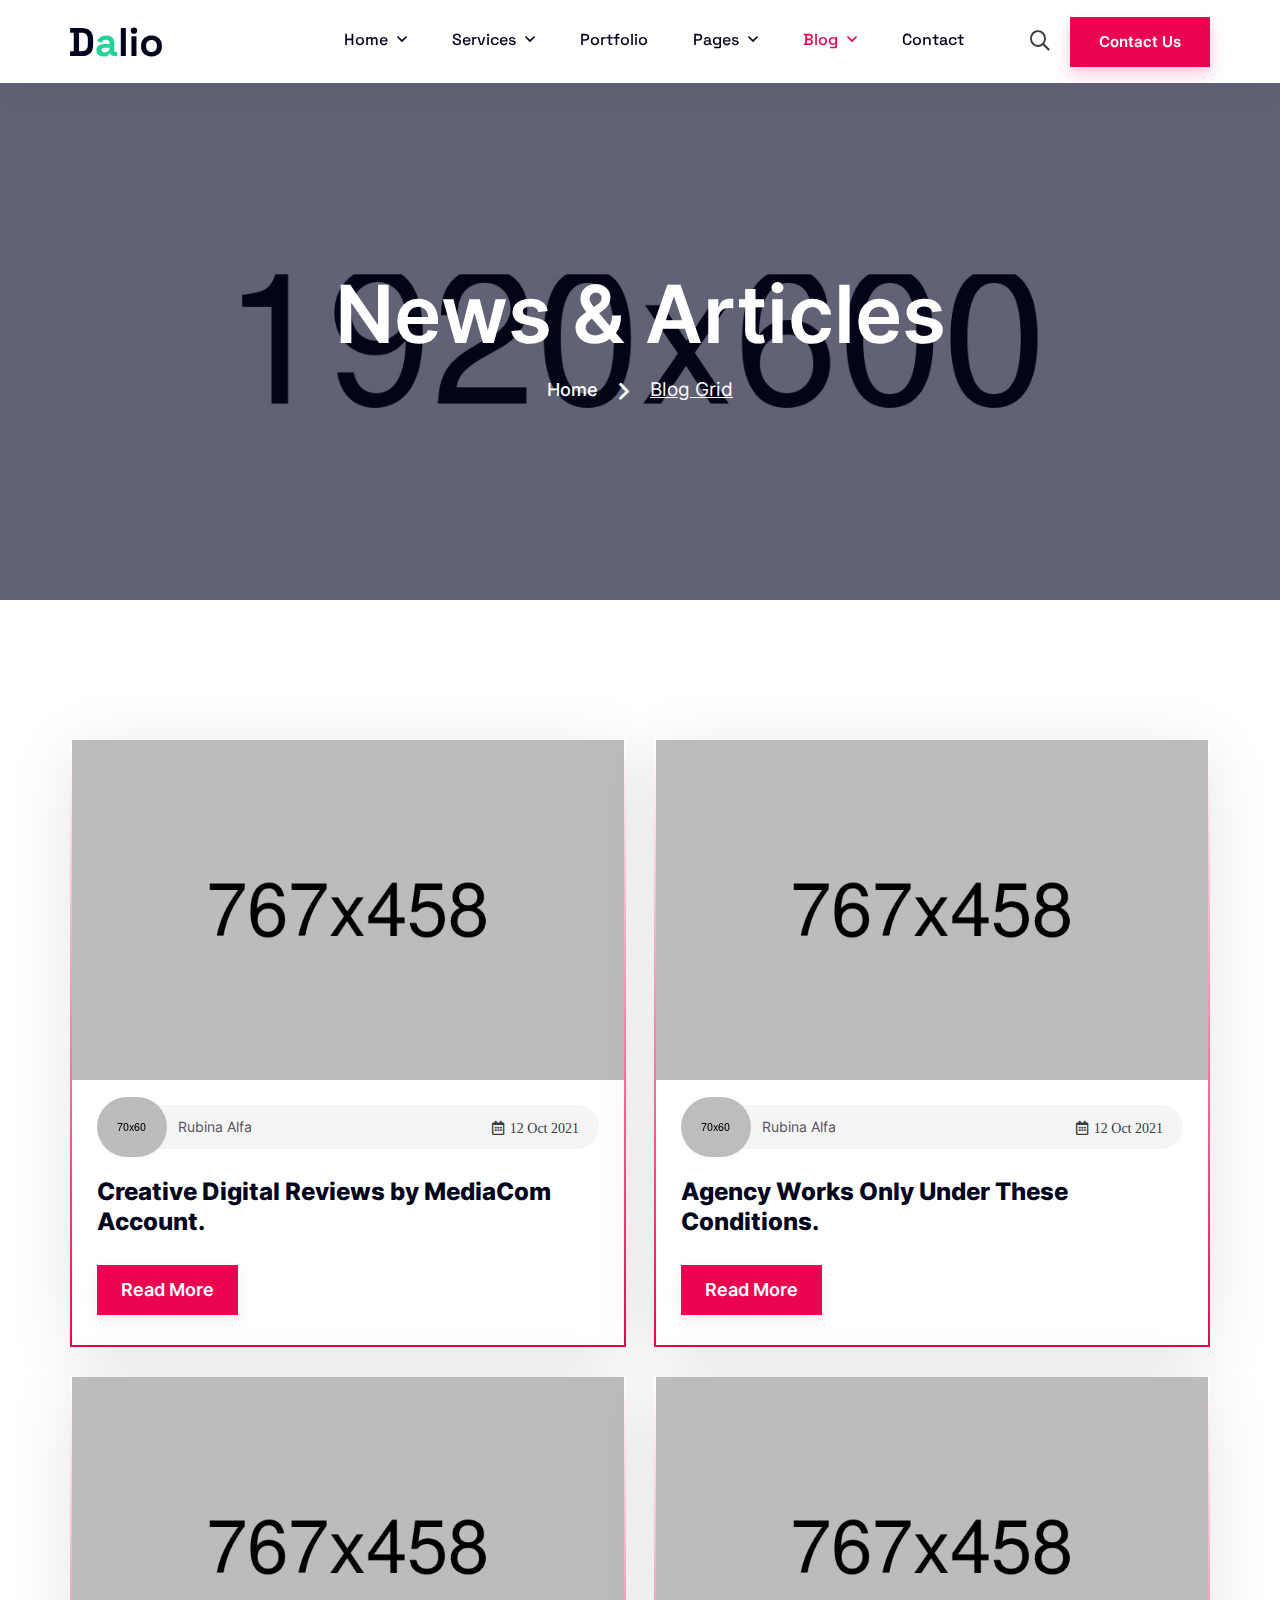
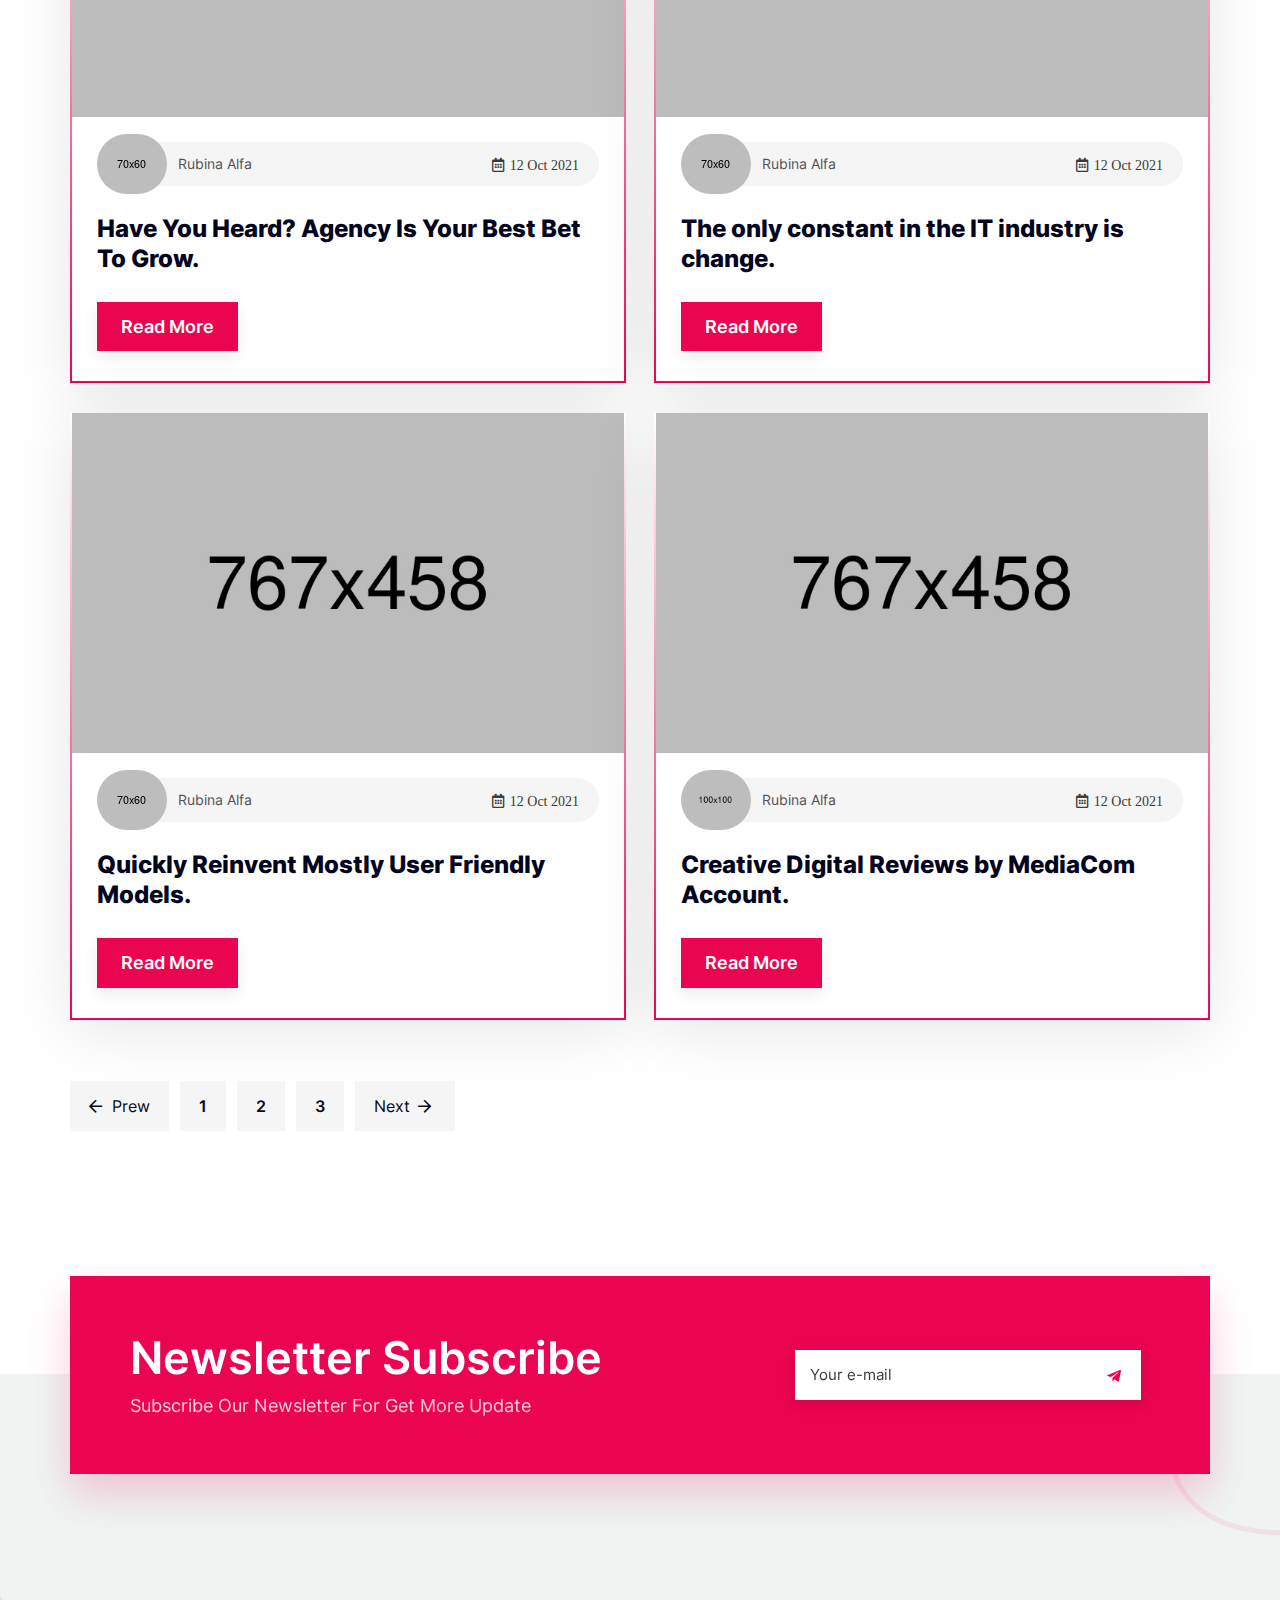
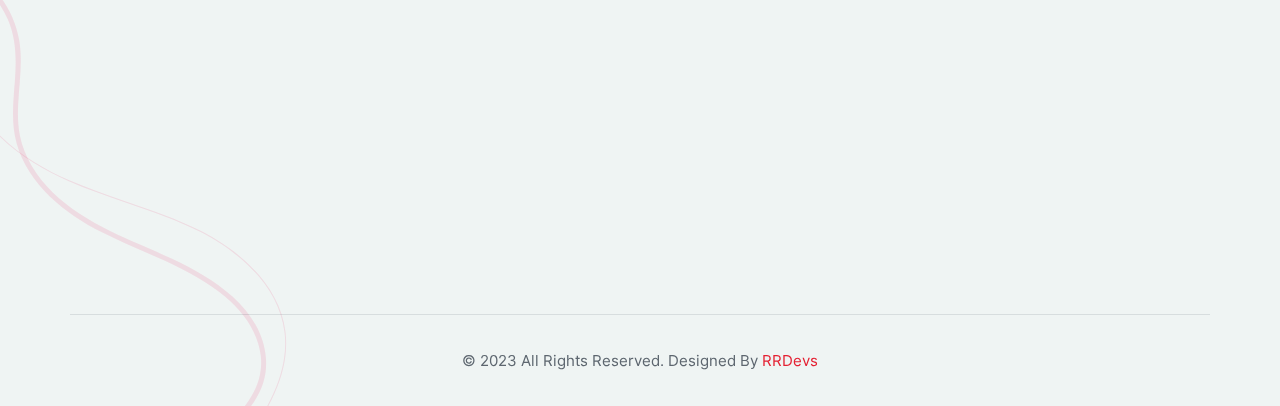
<file: blog.html>
<!DOCTYPE html>
<html lang="en">
	<head>
		<!-- ========== Meta Tags ========== -->
		<meta charset="utf-8">
		<meta http-equiv="X-UA-Compatible" content="IE=edge">
		<meta name="viewport" content="width=device-width, initial-scale=1">
		<!-- ======== Page title ============ -->
		<title>Dailo blog Page</title>
		<!-- ========== Favicon Icon ========== -->
		<link rel="shortcut icon" href="assets/images/home/favicon.png">
		<!--  icon css  -->
		<link rel="stylesheet" href="assets/css/icons.css">
		<link rel="stylesheet" href="assets/css/bootstrap.min.css">
		<link rel="stylesheet" href="assets/css/slick.css">
		<link rel="stylesheet" href="assets/css/aos.min.css">
		<link rel="stylesheet" href="assets/css/animate.min.css">
		<link rel="stylesheet" href="assets/css/slick-theme.css">
		<!--  main style css file -->
		<link href="assets/css/style.css" rel="stylesheet">

	</head>
	<body>
		<!-- preloader-start -->
		<div id="preloader" class="preloader">
		    <div class="animation-preloader">
		        <div class="spinner">                
		        </div>
		            <div class="txt-loading">
		                <span data-text-preloader="D" class="letters-loading">
		                    D
		                </span>
		                <span data-text-preloader="A" class="letters-loading">
		                    A
		                </span>
		                <span data-text-preloader="L" class="letters-loading">
		                L
		                </span>
		                <span data-text-preloader="I" class="letters-loading">
		                I
		                </span>
		                <span data-text-preloader="O" class="letters-loading">
		                    O
		                </span>
		            </div>
		        <p class="text-center">Loading</p>
		    </div>
		    <div class="loader">
		        <div class="row">
		            <div class="col-3 loader-section section-left">
		                <div class="bg"></div>
		            </div>
		            <div class="col-3 loader-section section-left">
		                <div class="bg"></div>
		            </div>
		            <div class="col-3 loader-section section-right">
		                <div class="bg"></div>
		            </div>
		            <div class="col-3 loader-section section-right">
		                <div class="bg"></div>
		            </div>
		        </div>
		    </div>
		</div>
		<!-- preloader-end -->

			<!-- header start-->
		    <header class="header header-1 header-3">
		        <div class="main-header-wraper">
		            <div class="container">
		                <div class="row">
		                    <div class="col-12">
		                        <div class="d-flex align-items-center justify-content-between">
		                            <div class="header-logo">
		                                <a href="index.html">
		                                	<img src="assets/images/home/logo.svg" alt="">
		                                </a>
		                            </div>

									<div class="header-menu d-none d-xl-block">
										<div class="main-menu">
											<ul>
												<li>
													<a href="index.html">Home
														<i class="fas fa-angle-down"></i>
													</a>
													<ul>
														<li><a href="index.html">Creative Agency</a></li>
														<li><a href="home-2.html">Photographic Agency</a></li>
														<li><a href="home-3.html">Digital Agency</a></li>
													</ul>
												</li>
												<li>
													<a href="service.html">Services
														<i class="fas fa-angle-down"></i>
													</a>

													<ul>
														<li><a href="service.html">Services</a></li>
														<li><a href="service-detail.html">Service-Detail</a></li>
													</ul>
												</li>
												<li>
													<a href="portfolio.html">Portfolio</a>

												</li>
												<li>
													<a href="service.html">Pages
														<i class="fas fa-angle-down"></i></a>
													<ul>
														<li><a href="about-us.html">About-us</a></li>
														<li><a href="team.html">Team</a></li>
														<li><a href="testimonials.html">Testimonials</a></li>
														<li><a href="404.html">404</a></li>
													</ul>
												</li>
												<li class="active">
													<a href="blog.html">Blog
														<i class="fas fa-angle-down"></i>
													</a>

													<ul>
														<li><a href="blog.html">Blog Grid 2 Column</a></li>
														<li><a href="blog-details.html">Blog Details</a></li>
													</ul>
												</li>
												<li>
													<a href="contact.html">Contact</a>
												</li>
											</ul>
										</div>
									</div>

		                            <div class="header-right d-flex align-items-center">
		                                <div class="header-search">
		                                    <a class="search-toggle" data-selector=".header-search">
		                                        <span class="fas fa-search"></span>
		                                    </a>

		                                    <form class="search-box" action="#" method="get">
		                                        <div class="form-group d-flex align-items-center">
		                                            <input type="search" name="s" value="" class="search-input" id="search" placeholder="Search">
		                                            <button type="submit" class="search-submit"><i class="fas fa-search"></i></button>
		                                        </div>
		                                    </form>
		                                </div>

		                                <a href="contact.html" class="header-btn border-none">Contact Us
		                                </a>
		                                <div class="mobile-nav-bar d-block d-xl-none">
		                                    <div class="mobile-nav-wrap">                    
		                                        <div id="hamburger">
		                                            <i class="fal fa-bars"></i>
		                                        </div>                        
		                                    </div>
		                                </div>
		                            </div>
		                        </div>
		                    </div>
		                </div>
		            </div>
		        </div>
		    </header>
		    <!-- header end-->

		    <!-- mobile menu - responsive menu start-->
		    <div class="mobile-nav">
		    	<a href="index.html" class="dailo-logo">
		    		<img src="assets/images/home/logo.svg" alt="">
		    	</a>
		        <button type="button" class="close-nav">
		            <i class="fal fa-times-circle"></i>
		        </button>

		        <div class="mobile-nav">
		        	<a href="index.html">
		        		<img src="assets/images/home/logo.svg" alt="">
		        	</a>
		            <button type="button" class="close-nav">
		                <i class="fal fa-times-circle"></i>
		            </button>

        	            <nav class="sidebar-nav">
        	                <div class="navigation">
								<div class="dalio-mobile-nav">
									<ul>
										<li>
											<a href="index.html">Home
											</a>
											<ul>
												<li><a href="index.html">Creative Agency</a></li>
												<li><a href="home-2.html">Photographic Agency</a></li>
												<li><a href="home-3.html">Digital Agency</a></li>
											</ul>
										</li>
										<li>
											<a href="service.html">Services
											</a>

											<ul>
												<li><a href="service.html">Services</a></li>
												<li><a href="service-detail.html">Service-Detail</a></li>
											</ul>
										</li>
										<li >
											<a href="portfolio.html">Portfolio</a>

										</li>
										<li >
											<a href="#">Pages</a>
											<ul>
												<li><a href="about-us.html">About-us</a></li>
												<li><a href="team.html">Team</a></li>
												<li><a href="testimonials.html">Testimonials</a></li>
												<li><a href="404.html">404</a></li>
											</ul>
										</li>
										<li class="active">
											<a href="blog.html">Blog
											</a>

											<ul>
												<li><a href="blog.html">Blog Grid 2 Column</a></li>
												<li><a href="blog-details.html">Blog Details</a></li>
											</ul>
										</li>
										<li>
											<a href="contact.html">Contact</a>
										</li>
									</ul>

									<div class="action-bar">
										<a href="mailto:modinatheme@gmail.com"><i class="fal fa-envelope-open-text"></i>info@webmail.com</a>
										<a href="tel:123-456-7890"><i class="fal fa-phone"></i>987-098-098-09</a>
										<a href="contact.html" class="btn-info">Consultancy</a>
									</div>
									<div class="dailo-social">
										<a href="https://www.facebook.com"><i class="fab fa-facebook-f"></i></a>
										<a href="https://twitter.com"><i class="fab fa-twitter"></i></a>
										<a href="https://www.linkedin.com"><i class="fab fa-linkedin"></i></a>
										<a href="https://www.instagram.com"><i class="fab fa-instagram"></i></a>
									</div>
								</div>
        	                </div>
        	            </nav>
		        </div>
		    </div>
		    <!-- mobile menu - responsive menu end--> 

		<div class="header-gutter"></div><!-- header-gutter -->
		
		<!-- banner-section stsrt-->
		<section class="banner-section">
			<div class="row">
				<div class="col-12">
					<div class="banner-section__content">
						<h1 class="h2 title">News & Articles</h1>
						<nav aria-label="breadcrumb">
						    <ol class="breadcrumb">
						        <li class="breadcrumb-item"><a href="index.html">Home</a></li>
						        <li class="breadcrumb-item active" aria-current="page">Blog Grid</li>
						    </ol>
						</nav>
					</div>
				</div>
			</div>
		</section>
		<!-- banner-section end-->

		<!-- blog-post-strat -->
		<section class="blog-post pt">
			<div class="container">
				<div class="row last-none">
					<div class="col-md-6">
						<div class="blog-post__card">
							<a href="blog-details.html">
								<figure class="media overflow-hidden">
									<img src="assets/images/blog/blog-1.jpg" class="img-fluid" alt="">
								</figure>
							</a>
							<div class="content">
								<div class="author">
									<figure class="media">
										<img src="assets/images/blog/blog-author.jpg" alt="">
									</figure>
									<p class="name">Rubina Alfa</p>

									<div class="icon-wrapper">
										<i class="far fa-calendar-alt"><span>12 Oct 2021</span></i>
									</div>
								</div>
								<a href="blog-details.html"><h6 class="title">Creative Digital Reviews by MediaCom Account.</h6></a>
								<a href="blog-details.html" class="btn btn-hover-green border-none">Read More</a>
							</div>	
						</div><!-- blog-post__card -->
					</div>
					<div class="col-md-6">
						<div class="blog-post__card">
							<a href="blog-details.html">
								<figure class="media overflow-hidden">
									<img src="assets/images/blog/blog-2.jpg" class="img-fluid" alt="">
								</figure>
							</a>
							<div class="content">
								<div class="author">
									<figure class="media">
										<img src="assets/images/blog/blog-author-2.jpg" alt="">
									</figure>
									<p class="name">Rubina Alfa</p>

									<div class="icon-wrapper">
										<i class="far fa-calendar-alt"><span>12 Oct 2021</span></i>
									</div>
								</div>
								<a href="blog-details.html"><h6 class="title">Agency Works Only Under These Conditions.</h6></a>
								<a href="blog-details.html" class="btn btn-hover-green border-none">Read More</a>
							</div>	
						</div><!-- blog-post__card -->
					</div>
					<div class="col-md-6">
						<div class="blog-post__card">
							<a href="blog-details.html">
								<figure class="media overflow-hidden">
									<img src="assets/images/blog/blog-3.jpg" class="img-fluid" alt="">
								</figure>
							</a>
							<div class="content">
								<div class="author">
									<figure class="media">
										<img src="assets/images/blog/blog-author-3.jpg" alt="">
									</figure>
									<p class="name">Rubina Alfa</p>

									<div class="icon-wrapper">
										<i class="far fa-calendar-alt"><span>12 Oct 2021</span></i>
									</div>
								</div>
								<a href="blog-details.html"><h6 class="title">Have You Heard? Agency Is Your Best Bet To Grow.</h6></a>
								<a href="blog-details.html" class="btn btn-hover-green border-none">Read More</a>
							</div>	
						</div><!-- blog-post__card -->
					</div>
					<div class="col-md-6">
						<div class="blog-post__card">
							<a href="blog-details.html">
								<figure class="media overflow-hidden">
									<img src="assets/images/blog/blog-4.jpg" class="img-fluid" alt="">
								</figure>
							</a>
							<div class="content">
								<div class="author">
									<figure class="media">
										<img src="assets/images/blog/blog-author-4.jpg" alt="">
									</figure>
									<p class="name">Rubina Alfa</p>

									<div class="icon-wrapper">
										<i class="far fa-calendar-alt"><span>12 Oct 2021</span></i>
									</div>
								</div>
								<a href="blog-details.html"><h6 class="title">The only constant in the IT industry is change.</h6></a>
								<a href="blog-details.html" class="btn btn-hover-green border-none">Read More</a>
							</div>	
						</div><!-- blog-post__card -->
					</div>
					<div class="col-md-6">
						<div class="blog-post__card">
							<a href="blog-details.html">
								<figure class="media overflow-hidden">
									<img src="assets/images/blog/blog-5.jpg" class="img-fluid" alt="">
								</figure>
							</a>
							<div class="content">
								<div class="author">
									<figure class="media">
										<img src="assets/images/blog/blog-author-5.jpg" alt="">
									</figure>
									<p class="name">Rubina Alfa</p>

									<div class="icon-wrapper">
										<i class="far fa-calendar-alt"><span>12 Oct 2021</span></i>
									</div>
								</div>
								<a href="blog-details.html"><h6 class="title">Quickly Reinvent Mostly User Friendly Models.</h6></a>
								<a href="blog-details.html" class="btn btn-hover-green border-none">Read More</a>
							</div>	
						</div><!-- blog-post__card -->
					</div>
					<div class="col-md-6">
						<div class="blog-post__card">
							<a href="blog-details.html">
								<figure class="media overflow-hidden">
									<img src="assets/images/blog/blog-1.jpg" class="img-fluid" alt="">
								</figure>
							</a>
							<div class="content">
								<div class="author">
									<figure class="media">
										<img src="assets/images/blog/blog-author-6.jpg" alt="">
									</figure>
									<p class="name">Rubina Alfa</p>

									<div class="icon-wrapper">
										<i class="far fa-calendar-alt"><span>12 Oct 2021</span></i>
									</div>
								</div>
								<a href="blog-details.html"><h6 class="title">Creative Digital Reviews by MediaCom Account.</h6></a>
								<a href="blog-details.html" class="btn btn-hover-green border-none">Read More</a>
							</div>	
						</div><!-- blog-post__card -->
					</div>
				</div>
			</div>
		</section>
		<!-- blog-post-end -->

		<div class="pagination">
			<div class="container">
				<ul class="list-unstyled">
					<li><a href="blog.html"> <i class="fas fa-arrow-left"></i> Prew</a></li>
					<li><a href="blog.html" style="font-weight:600">1</a></li>
					<li><a href="blog.html" style="font-weight:600">2</a></li>
					<li><a href="blog.html" style="font-weight:600">3</a></li>
					<li><a href="blog.html"> Next<i class="fas fa-arrow-right"></i></a></li>
				</ul>
			</div>
		</div>

		<div class="newsletter">
			<div class="container">
				<div class="row">
					<div class="col-12">
						<div class="newsletter__card border-none">
							<div class="entry-title">
								<h4 class="title">Newsletter Subscribe</h4>
								<p>Subscribe Our Newsletter For Get More Update</p>
							</div>

							<div class="singin">
								<input type="email" class="theme-btn" placeholder="Your e-mail">
								<button type="submit"><i class="fab fa-telegram-plane"></i></button>
							</div>
						</div>
					</div>
				</div>
			</div>
		</div>

		<!-- footer strat  -->
		<footer class="footer">
			<div class="container">
				<div class="row">
					<div class="col-xl-4 col-sm-12 col-md-12">
						<div class="footer__widget-logo" data-aos="fade-right"
							 data-aos-easing="linear"
							 data-aos-duration="1500">
							<a href="index.html">
								<figure class="media">
									<img src="assets/images/footer/logo.png" alt="">
								</figure>
							</a>
							<p>We’ve expanded well beyond our flagship technology research to provide senior leaders</p>

							<ul class="footer__social-media border-none">
								<li><a href="https://www.facebook.com" class="fab fa-facebook-f" target="_blank"></a></li>
								<li><a href="https://twitter.com" class="fab fa-twitter" target="_blank"></a></li>
								<li><a href="https://www.pinterest.com" class="icon-printarest" target="_blank"></a></li>
								<li><a href="https://www.vimo.me" class="icon-vimo" target="_blank"></a></li>
							</ul>
						</div>
					</div>
					<div class="col-xl-8">
						<div class="footer__widget d-flex flex-row flex-wrap justify-content-between">
							<ul class="footer__widget widget-menu-link" data-aos="fade-up"
								data-aos-easing="linear"
								data-aos-duration="1500">
								<li class="title"><a>Helpful Links</a></li>
								<li><a href="contact.html" class="icon-angle-right">Our Support</a></li>
								<li><a href="about-us.html" class="icon-angle-right">Knowledge Base</a></li>
								<li><a href="contact.html" class="icon-angle-right">System Status</a></li>
								<li><a href="blog.html" class="icon-angle-right">Case Studies </a></li>
								<li><a href="blog.html" class="icon-angle-right">Blog</a></li>
								<li><a href="contact.html" class="icon-angle-right">Contact Us</a></li>
							</ul>

							<ul class="footer__widget widget-menu-link" data-aos="fade-up" data-aos-easing="linear"
								data-aos-duration="1500">
								<li class="title"><a>Our Services</a></li>
								<li><a href="contact.html" class="icon-angle-right">Startup Business </a></li>
								<li><a href="about-us.html" class="icon-angle-right">Financial Advice</a></li>
								<li><a href="about-us.html" class="icon-angle-right">Management</a></li>
								<li><a href="blog.html" class="icon-angle-right">Business Advice</a></li>
								<li><a href="service.html" class="icon-angle-right">Strategy Service</a></li>
								<li><a href="service.html" class="icon-angle-right">Market Analysis</a></li>
							</ul>

							<div class="footer__widget footer__instagram" data-aos="fade-left"  data-aos-easing="linear" data-aos-duration="1500">
								<div class="wid-title">
									<h4>Instagram</h4>
								</div>

								<ul class="instagram-gallery">
									<li>
										<a href="https://www.instagram.com">
											<img src="assets/images/team/team-1.jpg" alt="">
											<div class="icon-wrapper">
												<i class="fab fa-instagram"></i>
											</div>
										</a>
									</li>
									<li>
										<a href="https://www.instagram.com">
											<img src="assets/images/team/team-2.jpg" alt="">
											<div class="icon-wrapper">
												<i class="fab fa-instagram"></i>
											</div>
										</a>
									</li>

									<li>
										<a href="https://www.instagram.com">
											<img src="assets/images/team/team-3.jpg" alt="">
											<div class="icon-wrapper">
												<i class="fab fa-instagram"></i>
											</div>
										</a>
									</li>
									<li>
										<a href="https://www.instagram.com">
											<img src="assets/images/team/team-4.jpg" alt="">
											<div class="icon-wrapper">
												<i class="fab fa-instagram"></i>
											</div>
										</a>
									</li>
									<li>
										<a href="https://www.instagram.com">
											<img src="assets/images/team/team-5.jpg" alt="">
											<div class="icon-wrapper">
												<i class="fab fa-instagram"></i>
											</div>
										</a>
									</li>

									<li>
										<a href="https://www.instagram.com">
											<img src="assets/images/team/team-6.jpg" alt="">
											<div class="icon-wrapper">
												<i class="fab fa-instagram"></i>
											</div>
										</a>
									</li>
								</ul>
							</div>
						</div>
					</div>
				</div>
				<div class="row">
					<div class="col-12 text-center">
						<div class="footer__copyright">
							<div class="has--linebar"></div>
							<p>© 2023 All Rights Reserved. Designed By <a href="http://rrdevs.net">RRDevs</a></p>
						</div>
					</div>
				</div>
			</div>
		</footer>
		<!-- footer end -->

		<!-- jQuery (necessary for Bootstrap's JavaScript plugins) -->
		<script src="assets/js/jquery.min.js"></script>
		<script src="assets/js/aos.min.js"></script>
		<script src="assets/js/slick.min.js"></script>
		<script src="assets/js/scrollUp.min.js"></script>
		<script src="assets/js/bootstrap.min.js"></script>
		<script src="assets/js/counterup.min.js"></script>
		<script src="assets/js/isotope.pkgd.min.js"></script>
		<script src="assets/js/imagesloaded-pkgd.js"></script>
		<script src="assets/js/magnific-popup.min.js"></script>
		<script src="assets/js/wow.min.js"></script>
		<script src="assets/js/active.js"></script>
	</body>
</html>
</file>
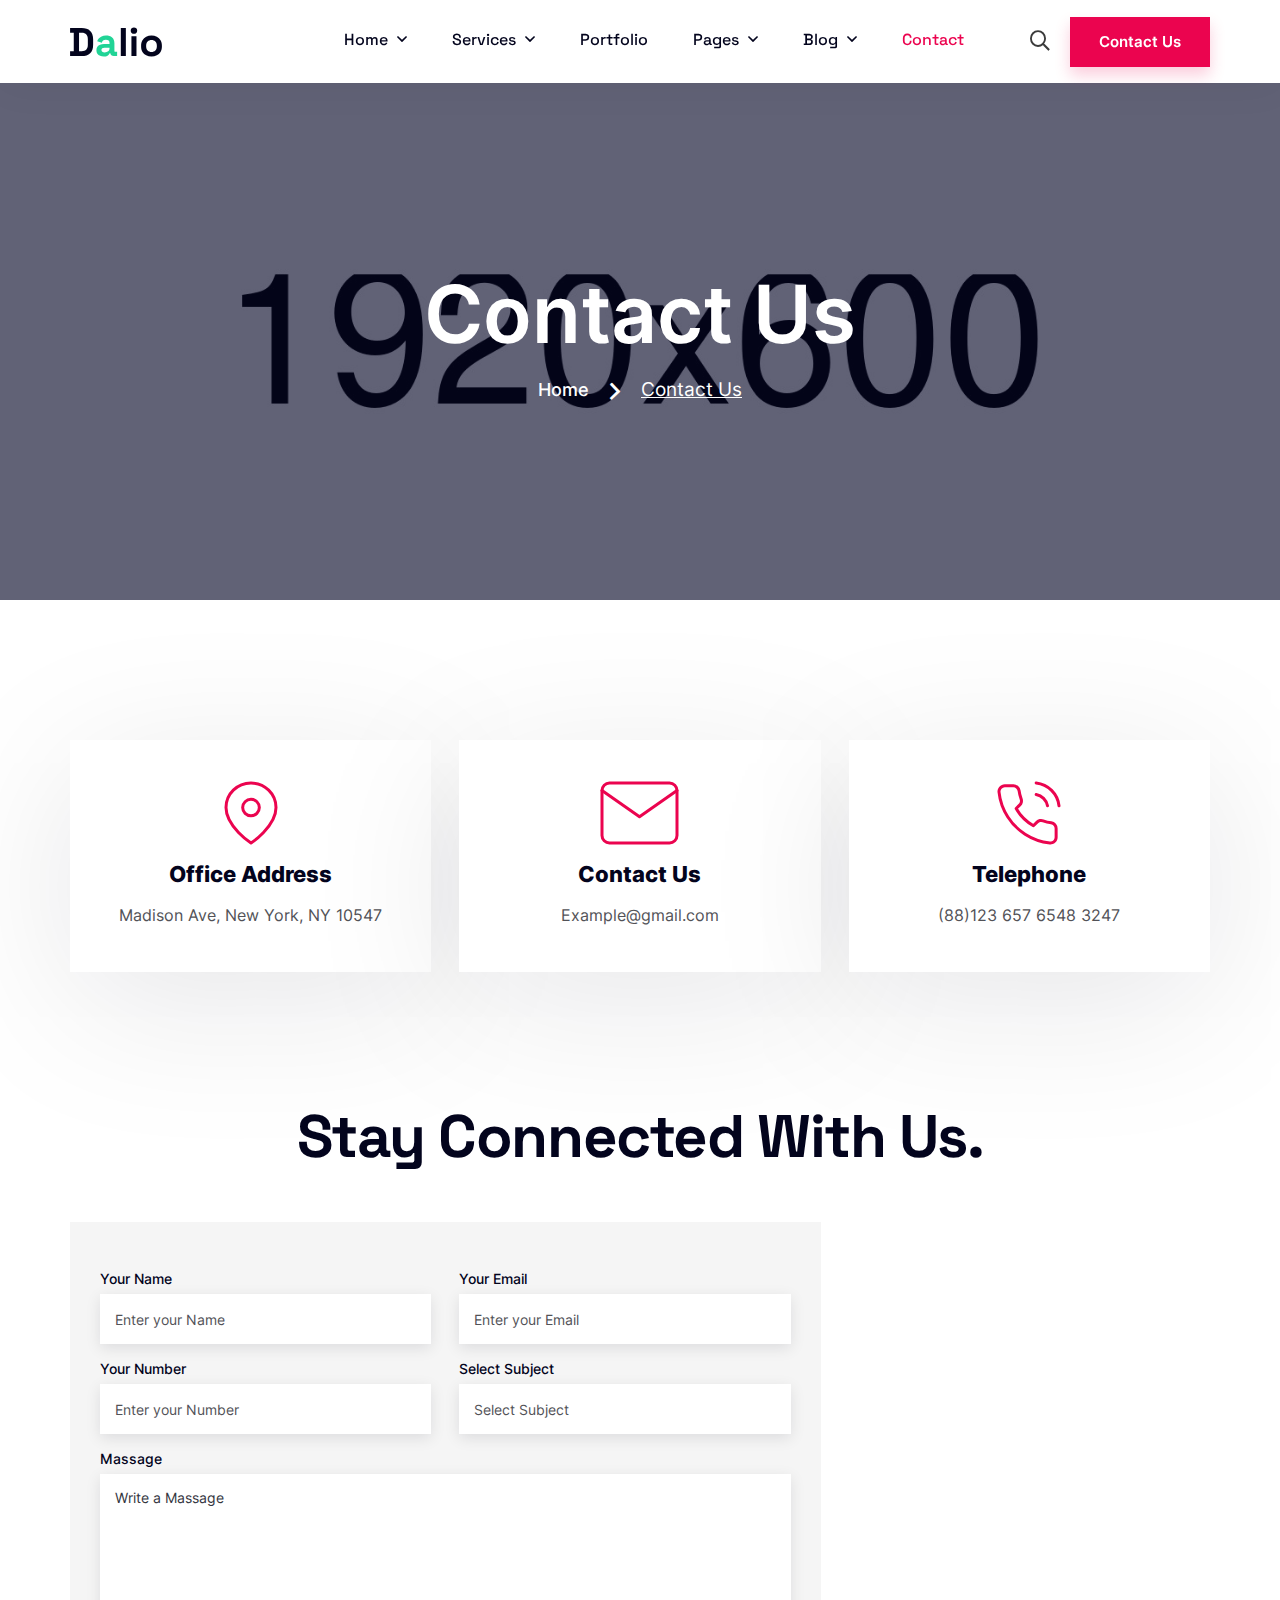
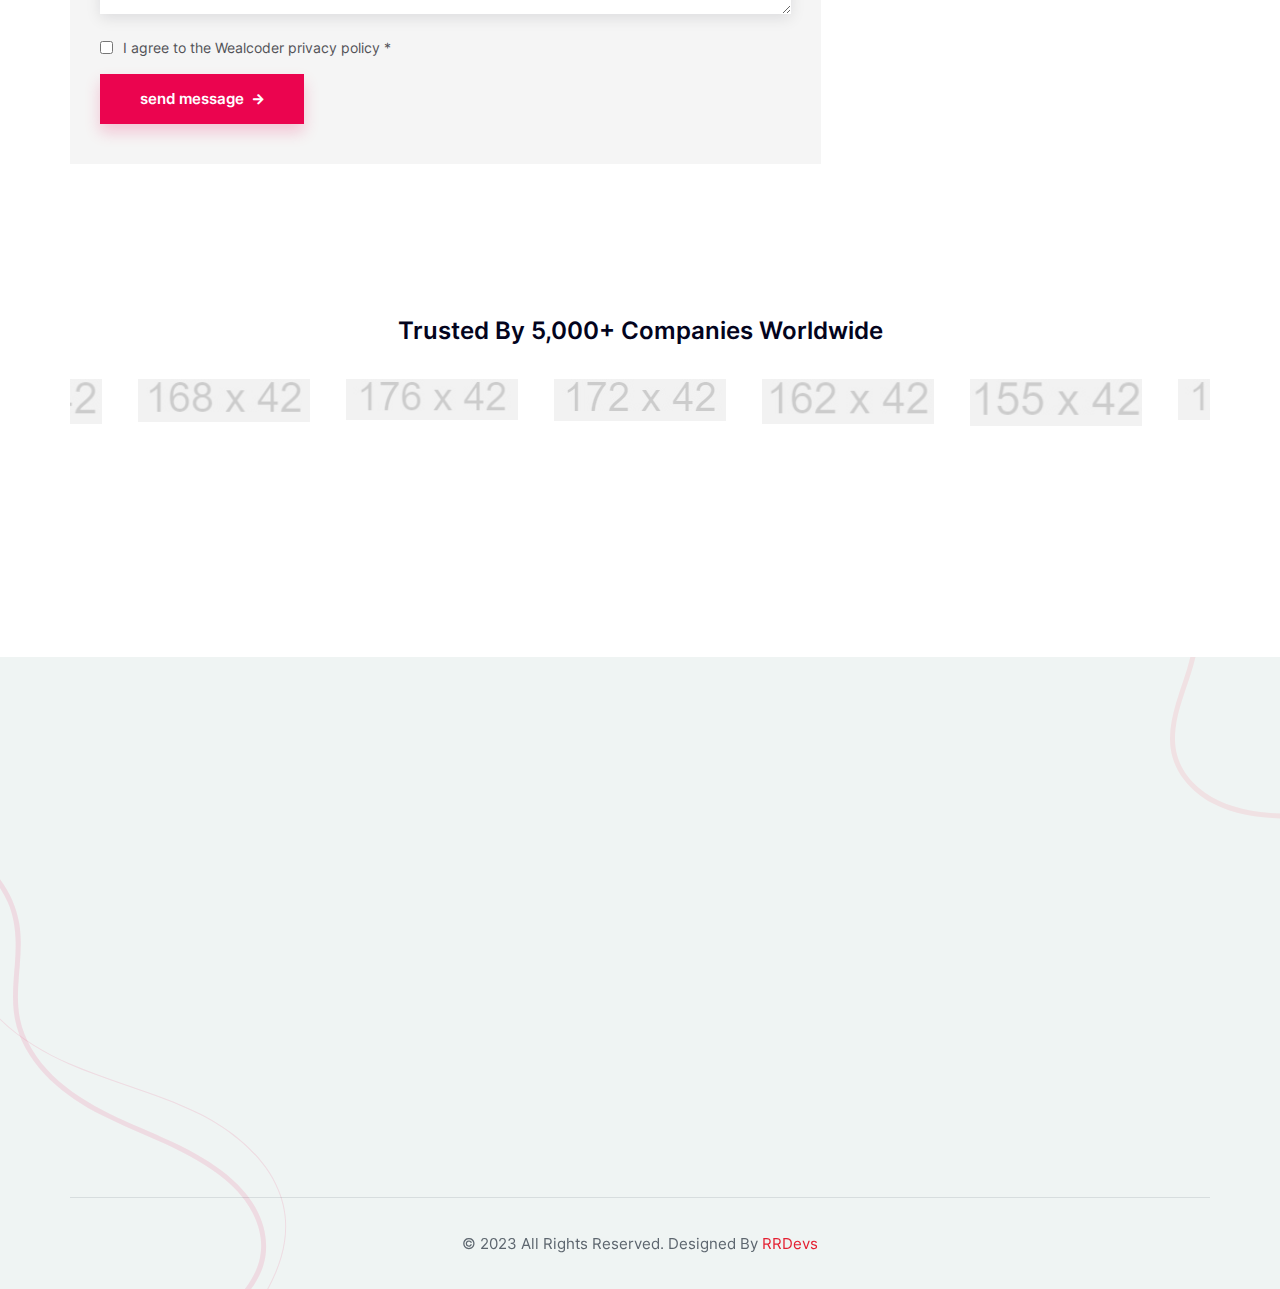
<file: contact.html>
<!DOCTYPE html>
<html lang="en">
	<head>
		<!-- ========== Meta Tags ========== -->
		<meta charset="utf-8">
		<meta http-equiv="X-UA-Compatible" content="IE=edge">
		<meta name="viewport" content="width=device-width, initial-scale=1">
		<!-- ======== Page title ============ -->
		<title>Dailo Contact-us Page</title>
		<!-- ========== Favicon Icon ========== -->
		<link rel="shortcut icon" href="assets/images/home/favicon.png">
		<!--  icon css  -->
		<link rel="stylesheet" href="assets/css/icons.css">
		<link rel="stylesheet" href="assets/css/bootstrap.min.css">
		<link rel="stylesheet" href="assets/css/slick.css">
		<link rel="stylesheet" href="assets/css/aos.min.css">
		<link rel="stylesheet" href="assets/css/animate.min.css">
		<link rel="stylesheet" href="assets/css/slick-theme.css">
		<!--  main style css file -->
		<link href="assets/css/style.css" rel="stylesheet">

	</head>
	<body>
		<!-- preloader-start -->
		<div id="preloader" class="preloader">
		    <div class="animation-preloader">
		        <div class="spinner">                
		        </div>
		            <div class="txt-loading">
		                <span data-text-preloader="D" class="letters-loading">
		                    D
		                </span>
		                <span data-text-preloader="A" class="letters-loading">
		                    A
		                </span>
		                <span data-text-preloader="L" class="letters-loading">
		                L
		                </span>
		                <span data-text-preloader="I" class="letters-loading">
		                I
		                </span>
		                <span data-text-preloader="O" class="letters-loading">
		                    O
		                </span>
		            </div>
		        <p class="text-center">Loading</p>
		    </div>
		    <div class="loader">
		        <div class="row">
		            <div class="col-3 loader-section section-left">
		                <div class="bg"></div>
		            </div>
		            <div class="col-3 loader-section section-left">
		                <div class="bg"></div>
		            </div>
		            <div class="col-3 loader-section section-right">
		                <div class="bg"></div>
		            </div>
		            <div class="col-3 loader-section section-right">
		                <div class="bg"></div>
		            </div>
		        </div>
		    </div>
		</div>
		<!-- preloader-end -->

			<!-- header start-->
		    <header class="header header-1 header-3">
		        <div class="main-header-wraper">
		            <div class="container">
		                <div class="row">
		                    <div class="col-12">
		                        <div class="d-flex align-items-center justify-content-between">
		                            <div class="header-logo">
		                                <a href="index.html">
		                                	<img src="assets/images/home/logo.svg" alt="">
		                                </a>
		                            </div>

									<div class="header-menu d-none d-xl-block">
										<div class="main-menu">
											<ul>
												<li>
													<a href="index.html">Home
														<i class="fas fa-angle-down"></i>
													</a>
													<ul>
														<li><a href="index.html">Creative Agency</a></li>
														<li><a href="home-2.html">Photographic Agency</a></li>
														<li><a href="home-3.html">Digital Agency</a></li>
													</ul>
												</li>
												<li>
													<a href="service.html">Services
														<i class="fas fa-angle-down"></i>
													</a>

													<ul>
														<li><a href="service.html">Services</a></li>
														<li><a href="service-detail.html">Service-Detail</a></li>
													</ul>
												</li>
												<li>
													<a href="portfolio.html">Portfolio</a>

												</li>
												<li >
													<a href="service.html">Pages
														<i class="fas fa-angle-down"></i></a>
													<ul>
														<li><a href="about-us.html">About-us</a></li>
														<li><a href="team.html">Team</a></li>
														<li><a href="testimonials.html">Testimonials</a></li>
														<li><a href="404.html">404</a></li>
													</ul>
												</li>
												<li>
													<a href="blog.html">Blog
														<i class="fas fa-angle-down"></i>
													</a>

													<ul>
														<li><a href="blog.html">Blog Grid 2 Column</a></li>
														<li><a href="blog-details.html">Blog Details</a></li>
													</ul>
												</li>
												<li class="active">
													<a href="contact.html">Contact</a>
												</li>
											</ul>
										</div>
									</div>

		                            <div class="header-right d-flex align-items-center">
		                                <div class="header-search">
		                                    <a class="search-toggle" data-selector=".header-search">
		                                        <span class="fas fa-search"></span>
		                                    </a>

		                                    <form class="search-box" action="#" method="get">
		                                        <div class="form-group d-flex align-items-center">
		                                            <input type="search" name="s" value="" class="search-input" id="search" placeholder="Search">
		                                            <button type="submit" class="search-submit"><i class="fas fa-search"></i></button>
		                                        </div>
		                                    </form>
		                                </div>

		                                <a href="contact.html" class="header-btn border-none">Contact Us
		                                </a>
		                                <div class="mobile-nav-bar d-block d-xl-none">
		                                    <div class="mobile-nav-wrap">                    
		                                        <div id="hamburger">
		                                            <i class="fal fa-bars"></i>
		                                        </div>                        
		                                    </div>
		                                </div>
		                            </div>
		                        </div>
		                    </div>
		                </div>
		            </div>
		        </div>
		    </header>
		    <!-- header end-->

		    <!-- mobile menu - responsive menu start-->
		    <div class="mobile-nav">
		    	<a href="index.html" class="dailo-logo">
		    		<img src="assets/images/home/logo.svg" alt="">
		    	</a>
		        <button type="button" class="close-nav">
		            <i class="fal fa-times-circle"></i>
		        </button>

		        <div class="mobile-nav">
		        	<a href="index.html">
		        		<img src="assets/images/home/logo.svg" alt="">
		        	</a>
		            <button type="button" class="close-nav">
		                <i class="fal fa-times-circle"></i>
		            </button>

        	            <nav class="sidebar-nav">
        	                <div class="navigation">
								<div class="dalio-mobile-nav">
									<ul>
										<li>
											<a href="index.html">Home
											</a>
											<ul>
												<li><a href="index.html">Creative Agency</a></li>
												<li><a href="home-2.html">Photographic Agency</a></li>
												<li><a href="home-3.html">Digital Agency</a></li>
											</ul>
										</li>
										<li>
											<a href="service.html">Services
											</a>

											<ul>
												<li><a href="service.html">Services</a></li>
												<li><a href="service-detail.html">Service-Detail</a></li>
											</ul>
										</li>
										<li >
											<a href="portfolio.html">Portfolio</a>

										</li>
										<li >
											<a href="#">Pages</a>
											<ul>
												<li><a href="about-us.html">About-us</a></li>
												<li><a href="team.html">Team</a></li>
												<li><a href="testimonials.html">Testimonials</a></li>
												<li><a href="404.html">404</a></li>
											</ul>
										</li>
										<li>
											<a href="blog.html">Blog
											</a>

											<ul>
												<li><a href="blog.html">Blog Grid 2 Column</a></li>
												<li><a href="blog-details.html">Blog Details</a></li>
											</ul>
										</li>
										<li class="active">
											<a href="contact.html">Contact</a>
										</li>
									</ul>

									<div class="action-bar">
										<a href="mailto:modinatheme@gmail.com"><i class="fal fa-envelope-open-text"></i>info@webmail.com</a>
										<a href="tel:123-456-7890"><i class="fal fa-phone"></i>987-098-098-09</a>
										<a href="contact.html" class="btn-info">Consultancy</a>
									</div>
									<div class="dailo-social">
										<a href="https://www.facebook.com"><i class="fab fa-facebook-f"></i></a>
										<a href="https://twitter.com"><i class="fab fa-twitter"></i></a>
										<a href="https://www.linkedin.com"><i class="fab fa-linkedin"></i></a>
										<a href="https://www.instagram.com"><i class="fab fa-instagram"></i></a>
									</div>
								</div>
        	                </div>
        	            </nav>
		        </div>
		    </div>
		    <!-- mobile menu - responsive menu end--> 

		<div class="header-gutter"></div><!-- header-gutter -->

		<!-- contact-info-start--><!-- banner-section stsrt-->
		<section class="banner-section">
			<div class="row">
				<div class="col-12">
					<div class="banner-section__content">
						<h1 class="h2 title">Contact Us</h1>
						<nav aria-label="breadcrumb">
						    <ol class="breadcrumb">
						        <li class="breadcrumb-item"><a href="index.html">Home</a></li>
						        <li class="breadcrumb-item active" aria-current="page">Contact Us</li>
						    </ol>
						</nav>
					</div>
				</div>
			</div>
		</section>
		<!-- banner-section end-->

		<section class="contact-info pt">
			<div class="container">
				<div class="row text-center">
					<div class="col-xl-4 col-lg-4 col-md-6 ">
						<div class="contact-info__card">
							<div class="icon-wrapper">
								<i>
									<svg width="54" height="64" viewBox="0 0 54 64" fill="none" xmlns="http://www.w3.org/2000/svg">
										<path d="M52 26.5455C52 45.6364 27 62 27 62C27 62 2 45.6364 2 26.5455C2 20.0356 4.63392 13.7924 9.32233 9.1892C14.0107 4.58603 20.3696 2 27 2C33.6304 2 39.9893 4.58603 44.6777 9.1892C49.3661 13.7924 52 20.0356 52 26.5455Z" stroke="#EB044F" stroke-width="3" stroke-linecap="round" stroke-linejoin="round"/>
										<path d="M26.9993 34.7272C31.6017 34.7272 35.3327 31.064 35.3327 26.5453C35.3327 22.0267 31.6017 18.3635 26.9993 18.3635C22.397 18.3635 18.666 22.0267 18.666 26.5453C18.666 31.064 22.397 34.7272 26.9993 34.7272Z" stroke="#EB044F" stroke-width="3" stroke-linecap="round" stroke-linejoin="round"/>
									</svg>
								</i>
							</div>
							<h6 class="title">Office Address</h6>
							<a href="https://www.google.com/maps/dir//41.2650196,-74.3953363/@41.039082,-74.2346612,10z/data=!4m2!4m1!3e3?entry=ttu" target="_blank">Madison Ave, New York, NY 10547</a>
						</div>
					</div>
					<div class="col-xl-4 col-lg-4 col-md-6 ">
						<div class="contact-info__card">
							<div class="icon-wrapper">
								<i >
									<svg width="79" height="64" viewBox="0 0 79 64" fill="none" xmlns="http://www.w3.org/2000/svg">
										<path d="M9.5 2H69.5C73.625 2 77 5.375 77 9.5V54.5C77 58.625 73.625 62 69.5 62H9.5C5.375 62 2 58.625 2 54.5V9.5C2 5.375 5.375 2 9.5 2Z" stroke="#EB044F" stroke-width="3" stroke-linecap="round" stroke-linejoin="round"/>
										<path d="M77 9.5L39.5 35.75L2 9.5" stroke="#EB044F" stroke-width="3" stroke-linecap="round" stroke-linejoin="round"/>
									</svg>
								</i>
							</div>
							<h6 class="title">Contact Us</h6>
							<a href="mailto:Example@gmail.com">Example@gmail.com</a>
						</div>
					</div>
					<div class="col-xl-4 col-lg-4 col-md-6 ">
						<div class="contact-info__card">
							<div class="icon-wrapper">
								<i >
									<svg width="64" height="64" viewBox="0 0 64 64" fill="none" xmlns="http://www.w3.org/2000/svg">
										<path d="M39.1641 13.4678C41.9697 14.0142 44.5481 15.3837 46.5694 17.4011C48.5907 19.4185 49.9628 21.992 50.5102 24.7923M39.1641 2C44.993 2.64632 50.4286 5.25163 54.5783 9.38817C58.728 13.5247 61.3451 18.9466 62 24.7636M59.1276 47.6419V56.2428C59.1308 57.0413 58.9669 57.8316 58.6464 58.5632C58.326 59.2948 57.8559 59.9515 57.2664 60.4913C56.6769 61.031 55.981 61.442 55.2232 61.6978C54.4654 61.9536 53.6624 62.0486 52.8656 61.9767C44.0266 61.0181 35.5361 58.0035 28.0764 53.1752C21.1361 48.7734 15.2519 42.9005 10.8417 35.9734C5.98723 28.4941 2.96618 19.9787 2.02331 11.1169C1.95153 10.3241 2.04594 9.52507 2.30051 8.77067C2.55508 8.01628 2.96424 7.32305 3.50195 6.73513C4.03966 6.1472 4.69413 5.67747 5.42369 5.35584C6.15325 5.0342 6.94192 4.86771 7.73948 4.86696H16.3568C17.7508 4.85326 19.1023 5.34596 20.1593 6.25322C21.2162 7.16048 21.9066 8.4204 22.1017 9.79812C22.4654 12.5506 23.14 15.2532 24.1124 17.8543C24.4989 18.8804 24.5825 19.9956 24.3534 21.0678C24.1244 22.1399 23.5921 23.1241 22.8198 23.9035L19.1718 27.5446C23.2609 34.7221 29.2152 40.665 36.4065 44.7463L40.0545 41.1053C40.8355 40.3345 41.8215 39.8033 42.8957 39.5746C43.9699 39.3459 45.0873 39.4294 46.1154 39.8152C48.7215 40.7858 51.4292 41.459 54.1869 41.822C55.5823 42.0185 56.8566 42.72 57.7675 43.793C58.6785 44.8661 59.1625 46.2359 59.1276 47.6419Z" stroke="#EB044F" stroke-width="3" stroke-linecap="round" stroke-linejoin="round"/>
									</svg>
								</i>
							</div>
							<h6 class="title">Telephone</h6>
							<a href="tel:(88)12365765483247">(88)123 657 6548 3247</a>
						</div>
					</div>
				</div>
			</div>
		</section>
		<!-- contact-info-end-->

		<!-- contact-us-strat -->
		<section class="contact-us">
			<div class="container">
				<div class="row">
					<div class="col-12">
						<div class="entry-title">
							<h2 class="title">Stay Connected With Us.</h2>
						</div>
					</div>
				</div>

				<div class="row">
					<div class="col-md-8">
						<div class="contact-form">
							<div class="row">
								<div class="col-md-6">
									<div class="form-group">
										<label class="label" for="name">Your Name</label>
										<input type="text" placeholder="Enter your Name">
									</div>
								</div>
								<div class="col-md-6">
									<div class="form-group">
										<label class="label" for="name">Your Email</label>
										<input type="email" placeholder="Enter your Email">
									</div>
								</div>
								<div class="col-md-6">
									<div class="form-group">
										<label class="label" for="name">Your Number</label>
										<input type="number" placeholder="Enter your Number">
									</div>
								</div>
								<div class="col-md-6">
									<div class="form-group">
										<label class="label" for="name">Select Subject</label>
										<input type="text" class="form-control" name="name" id="name" placeholder="Select Subject">
									</div>
								</div>
								<div class="col-md-12 col-12">
		                            <div class="form-group">
										<label class="label" for="name">Massage</label>
										<textarea placeholder="Write a Massage"></textarea>
									</div>
									<div class="form-check form-check-inline">
									   <input type="checkbox" id="vehicle" name="vehicle" value="Bike">
									   <label for="vehicle">I agree to the Wealcoder privacy policy *</label>
									</div>
		                        </div>                                      
		                        
								<div class="col-md-12 col-12 ">
		                            <button type="submit" class="btn btn-info">send  message <i class="fas fa-arrow-right"></i></button>
		                        </div> 
							</div>
						</div>
					</div>
					<div class="col-md-4">
						<div class="contact-map-wrap">
                        <div id="map">
                            <iframe src="https://www.google.com/maps/embed?pb=!1m18!1m12!1m3!1d5457.875323165521!2d144.90402300269133!3d-37.792722838344716!2m3!1f0!2f0!3f0!3m2!1i1024!2i768!4f13.1!3m3!1m2!1s0x6ad646b5d2ba4df7%3A0x4045675218ccd90!2sMelbourne%20VIC%2C%20Australia!5e0!3m2!1sen!2sbd!4v1612018663424!5m2!1sen!2sbd" style="border:0; width:100%; height:535px" allowfullscreen="" aria-hidden="false" tabindex="0"></iframe>
                        </div>
                    </div>
					</div>
				</div>
			</div>
		</section>
		<!-- contact-us-end -->

		<!-- companies-worldwide-start-->
		<section class="hm-companies">
			<div class="companies-worldwide has--padding">
				<div class="container">
					<div class="row">
						<div class="col-12">
							<div class="entry-title text-center">
								<h6 class="title">Trusted By 5,000+ Companies Worldwide</h6>
							</div>
							<div class="our-client">
							    <a href="https://www.envato.com" class="item">
							    	<img src="assets/images/team/client-logo-1.jpg" class="img-fluid" alt="">
							    </a>
							    <a href="https://www.envato.com" class="item">
							    	<img src="assets/images/team/client-logo-2.jpg" class="img-fluid" alt="">
							    </a>
							    <a href="https://www.envato.com" class="item">
							    	<img src="assets/images/team/client-logo-3.jpg" class="img-fluid" alt="">
							    </a>
							    <a href="https://www.envato.com" class="item">
							    	<img src="assets/images/team/client-logo-4.jpg" class="img-fluid" alt="">
							    </a>

								<a href="https://www.envato.com" class="item">
									<img src="assets/images/team/client-logo-1.jpg" class="img-fluid" alt="">
								</a>
								<a href="https://www.envato.com" class="item">
									<img src="assets/images/team/client-logo-2.jpg" class="img-fluid" alt="">
								</a>
								<a href="https://www.envato.com" class="item">
									<img src="assets/images/team/client-logo-3.jpg" class="img-fluid" alt="">
								</a>
							    <a href="https://www.envato.com" class="item">
							    	<img src="assets/images/team/client-logo-5.jpg" class="img-fluid" alt="">
							    </a>
							</div>
						</div>
					</div>
				</div>
			</div>
		</section>
		<!-- companies-worldwide-end-->

		<!-- newsletter-strat -->
		<div class="newsletter" data-aos="fade-up"
			 data-aos-easing="linear"
			 data-aos-duration="1500">
			<div class="container">
				<div class="row">
					<div class="col-12">
						<div class="newsletter__card border-none">
							<div class="entry-title">
								<h4 class="title">Newsletter Subscribe</h4>
								<p>Subscribe Our Newsletter For Get More Update</p>
							</div>

							<div class="singin">
								<input type="email" class="theme-btn" placeholder="Your e-mail">
								<button type="submit"><i class="fab fa-telegram-plane"></i></button>
							</div>
						</div>
					</div>
				</div>
			</div>
		</div>
		<!-- newsletter-end -->

		<!-- footer strat  -->
		<footer class="footer">
			<div class="container">
				<div class="row">
					<div class="col-xl-4 col-sm-12 col-md-12">
						<div class="footer__widget-logo" data-aos="fade-right"
							 data-aos-easing="linear"
							 data-aos-duration="1500">
							<a href="index.html">
								<figure class="media">
									<img src="assets/images/footer/logo.png" alt="">
								</figure>
							</a>
							<p>We’ve expanded well beyond our flagship technology research to provide senior leaders</p>

							<ul class="footer__social-media border-none">
								<li><a href="https://www.facebook.com" class="fab fa-facebook-f" target="_blank"></a></li>
								<li><a href="https://twitter.com" class="fab fa-twitter" target="_blank"></a></li>
								<li><a href="https://www.pinterest.com" class="icon-printarest" target="_blank"></a></li>
								<li><a href="https://www.vimo.me" class="icon-vimo" target="_blank"></a></li>
							</ul>
						</div>
					</div>
					<div class="col-xl-8">
						<div class="footer__widget d-flex flex-row flex-wrap justify-content-between">
							<ul class="footer__widget widget-menu-link" data-aos="fade-up"
								data-aos-easing="linear"
								data-aos-duration="1500">
								<li class="title"><a>Helpful Links</a></li>
								<li><a href="contact.html" class="icon-angle-right">Our Support</a></li>
								<li><a href="about-us.html" class="icon-angle-right">Knowledge Base</a></li>
								<li><a href="contact.html" class="icon-angle-right">System Status</a></li>
								<li><a href="blog.html" class="icon-angle-right">Case Studies </a></li>
								<li><a href="blog.html" class="icon-angle-right">Blog</a></li>
								<li><a href="contact.html" class="icon-angle-right">Contact Us</a></li>
							</ul>

							<ul class="footer__widget widget-menu-link" data-aos="fade-up" data-aos-easing="linear"
								data-aos-duration="1500">
								<li class="title"><a>Our Services</a></li>
								<li><a href="contact.html" class="icon-angle-right">Startup Business </a></li>
								<li><a href="about-us.html" class="icon-angle-right">Financial Advice</a></li>
								<li><a href="about-us.html" class="icon-angle-right">Management</a></li>
								<li><a href="blog.html" class="icon-angle-right">Business Advice</a></li>
								<li><a href="service.html" class="icon-angle-right">Strategy Service</a></li>
								<li><a href="service.html" class="icon-angle-right">Market Analysis</a></li>
							</ul>

							<div class="footer__widget footer__instagram" data-aos="fade-left"  data-aos-easing="linear" data-aos-duration="1500">
								<div class="wid-title">
									<h4>Instagram</h4>
								</div>

								<ul class="instagram-gallery">
									<li>
										<a href="https://www.instagram.com">
											<img src="assets/images/team/team-1.jpg" alt="">
											<div class="icon-wrapper">
												<i class="fab fa-instagram"></i>
											</div>
										</a>
									</li>
									<li>
										<a href="https://www.instagram.com">
											<img src="assets/images/team/team-2.jpg" alt="">
											<div class="icon-wrapper">
												<i class="fab fa-instagram"></i>
											</div>
										</a>
									</li>

									<li>
										<a href="https://www.instagram.com">
											<img src="assets/images/team/team-3.jpg" alt="">
											<div class="icon-wrapper">
												<i class="fab fa-instagram"></i>
											</div>
										</a>
									</li>
									<li>
										<a href="https://www.instagram.com">
											<img src="assets/images/team/team-4.jpg" alt="">
											<div class="icon-wrapper">
												<i class="fab fa-instagram"></i>
											</div>
										</a>
									</li>
									<li>
										<a href="https://www.instagram.com">
											<img src="assets/images/team/team-5.jpg" alt="">
											<div class="icon-wrapper">
												<i class="fab fa-instagram"></i>
											</div>
										</a>
									</li>

									<li>
										<a href="https://www.instagram.com">
											<img src="assets/images/team/team-6.jpg" alt="">
											<div class="icon-wrapper">
												<i class="fab fa-instagram"></i>
											</div>
										</a>
									</li>
								</ul>
							</div>
						</div>
					</div>
				</div>
				<div class="row">
					<div class="col-12 text-center">
						<div class="footer__copyright">
							<div class="has--linebar"></div>
							<p>© 2023 All Rights Reserved. Designed By <a href="http://rrdevs.net">RRDevs</a></p>
						</div>
					</div>
				</div>
			</div>
		</footer>
		<!-- footer end -->

		<!-- jQuery (necessary for Bootstrap's JavaScript plugins) -->
		<script src="assets/js/jquery.min.js"></script>
		<script src="assets/js/aos.min.js"></script>
		<script src="assets/js/slick.min.js"></script>
		<script src="assets/js/scrollUp.min.js"></script>
		<script src="assets/js/bootstrap.min.js"></script>
		<script src="assets/js/counterup.min.js"></script>
		<script src="assets/js/isotope.pkgd.min.js"></script>
		<script src="assets/js/imagesloaded-pkgd.js"></script>
		<script src="assets/js/magnific-popup.min.js"></script>
		<script src="assets/js/wow.min.js"></script>
		<script src="assets/js/active.js"></script>
	</body>
</html>
</file>
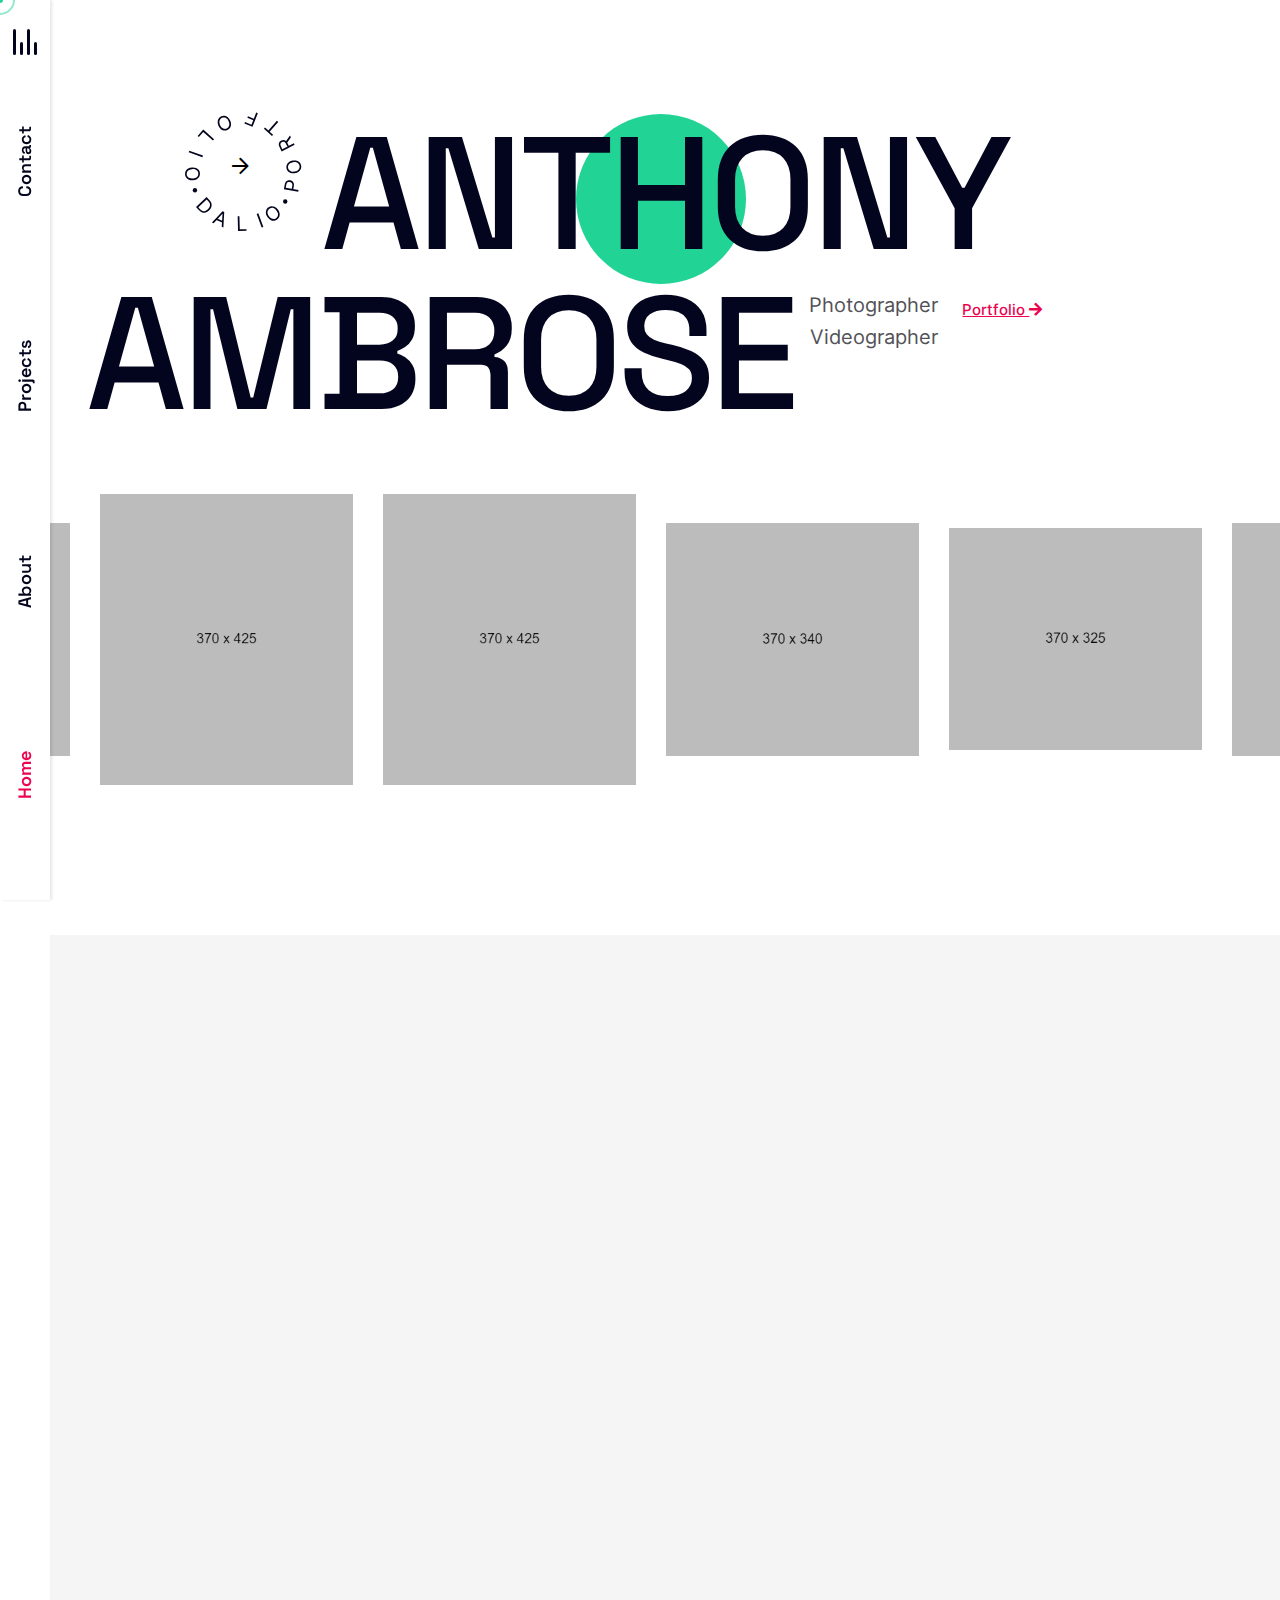
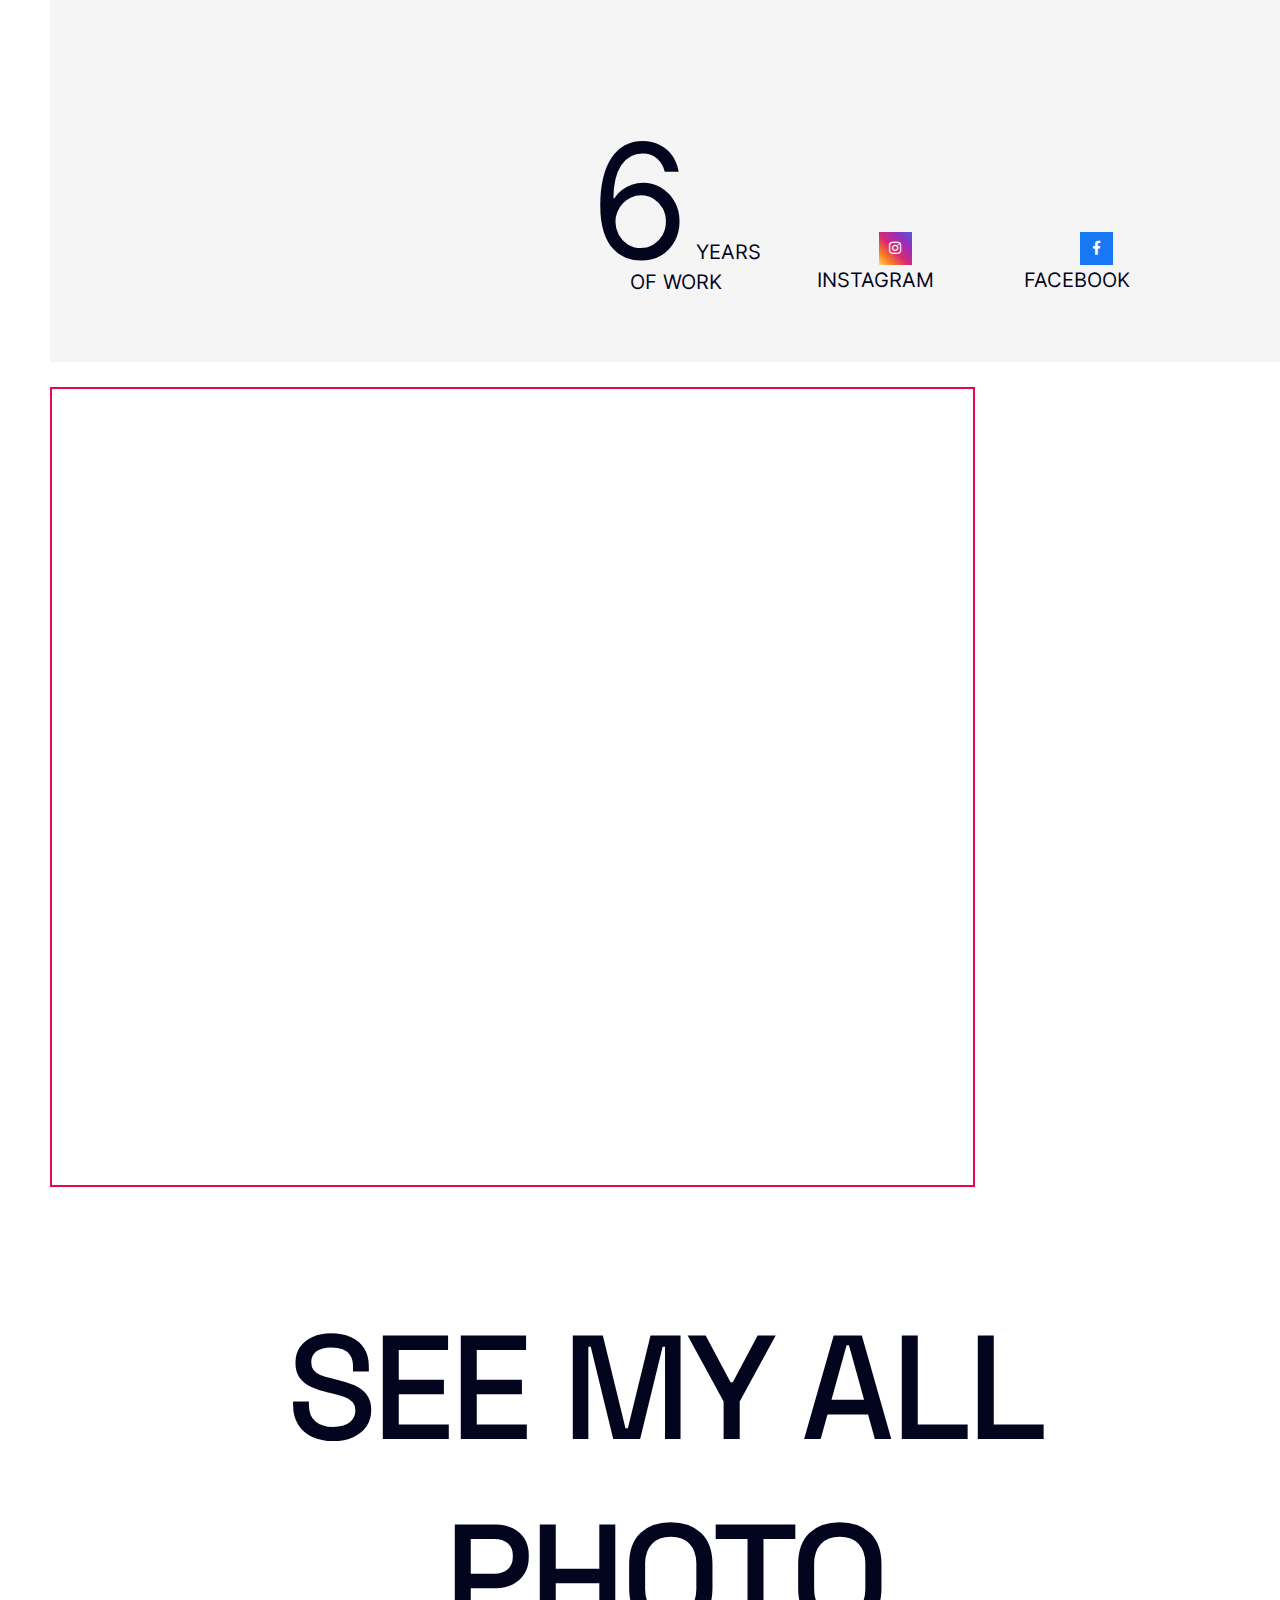
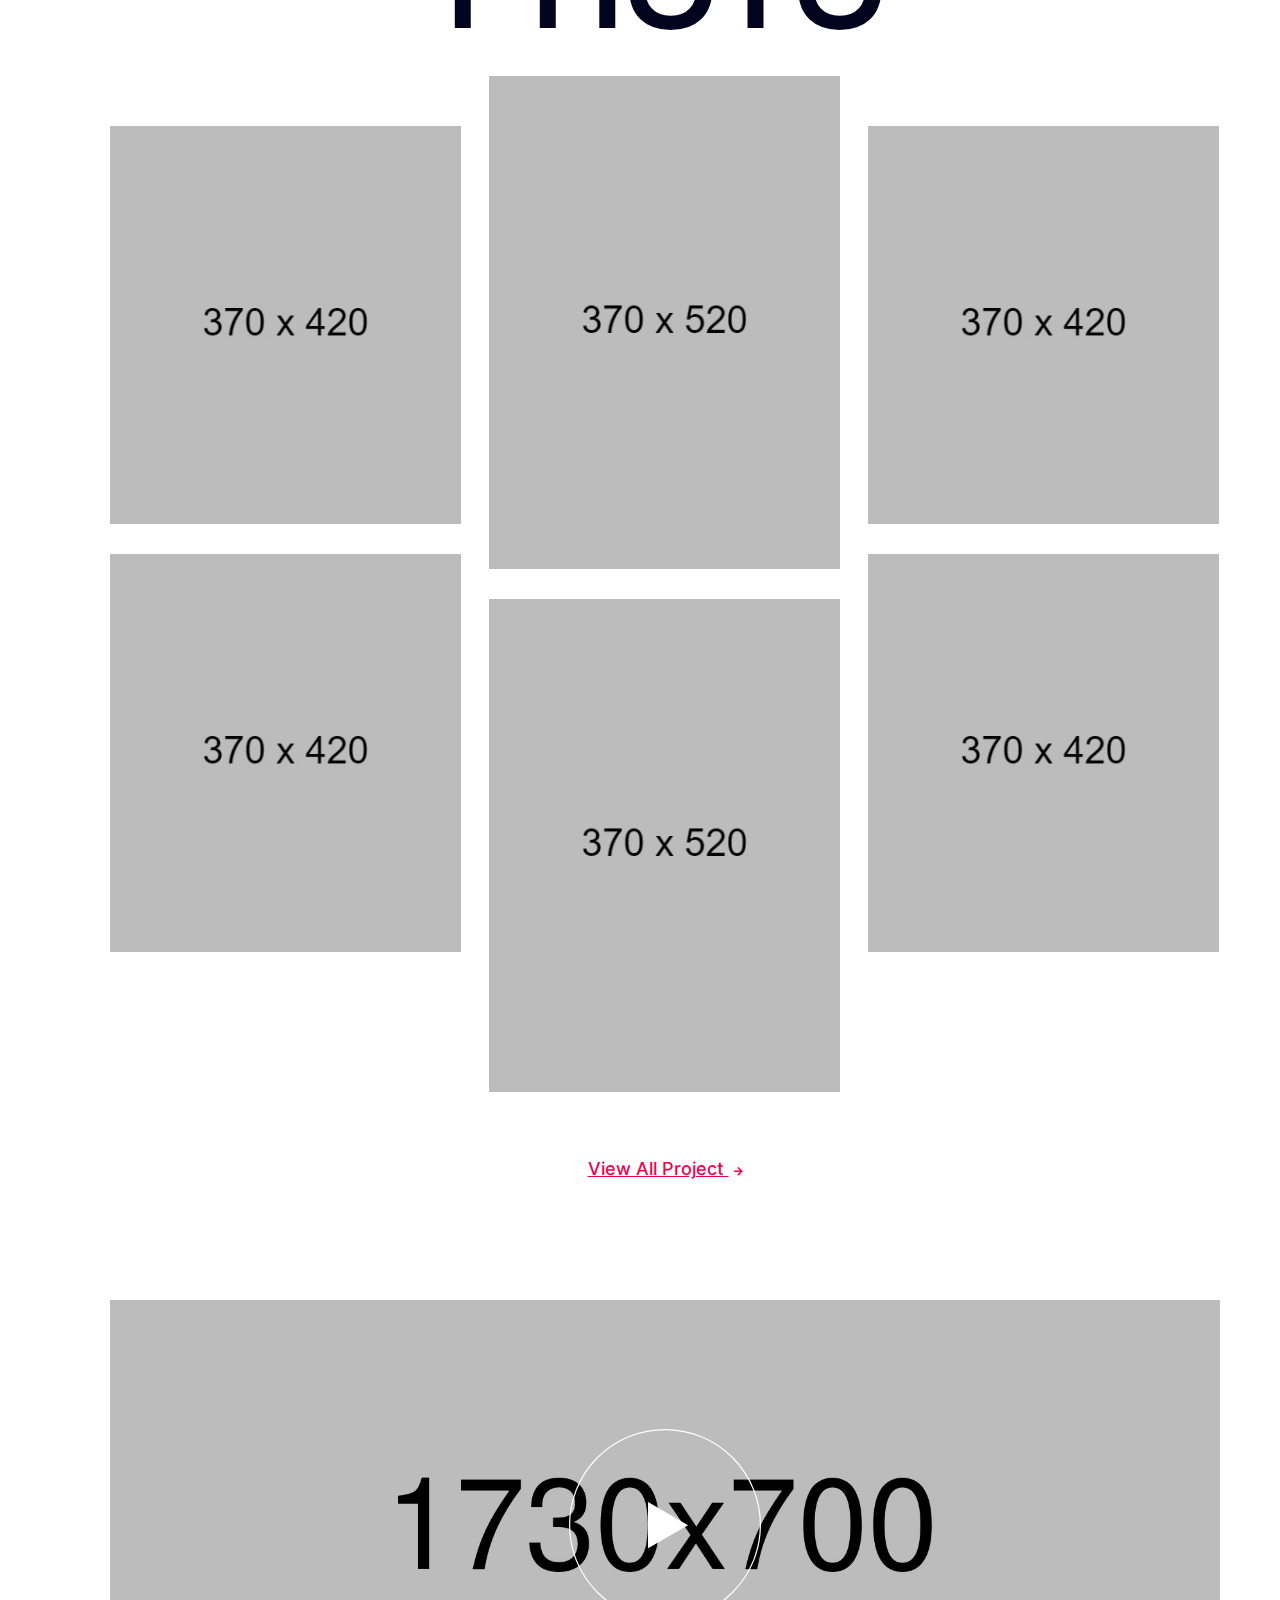
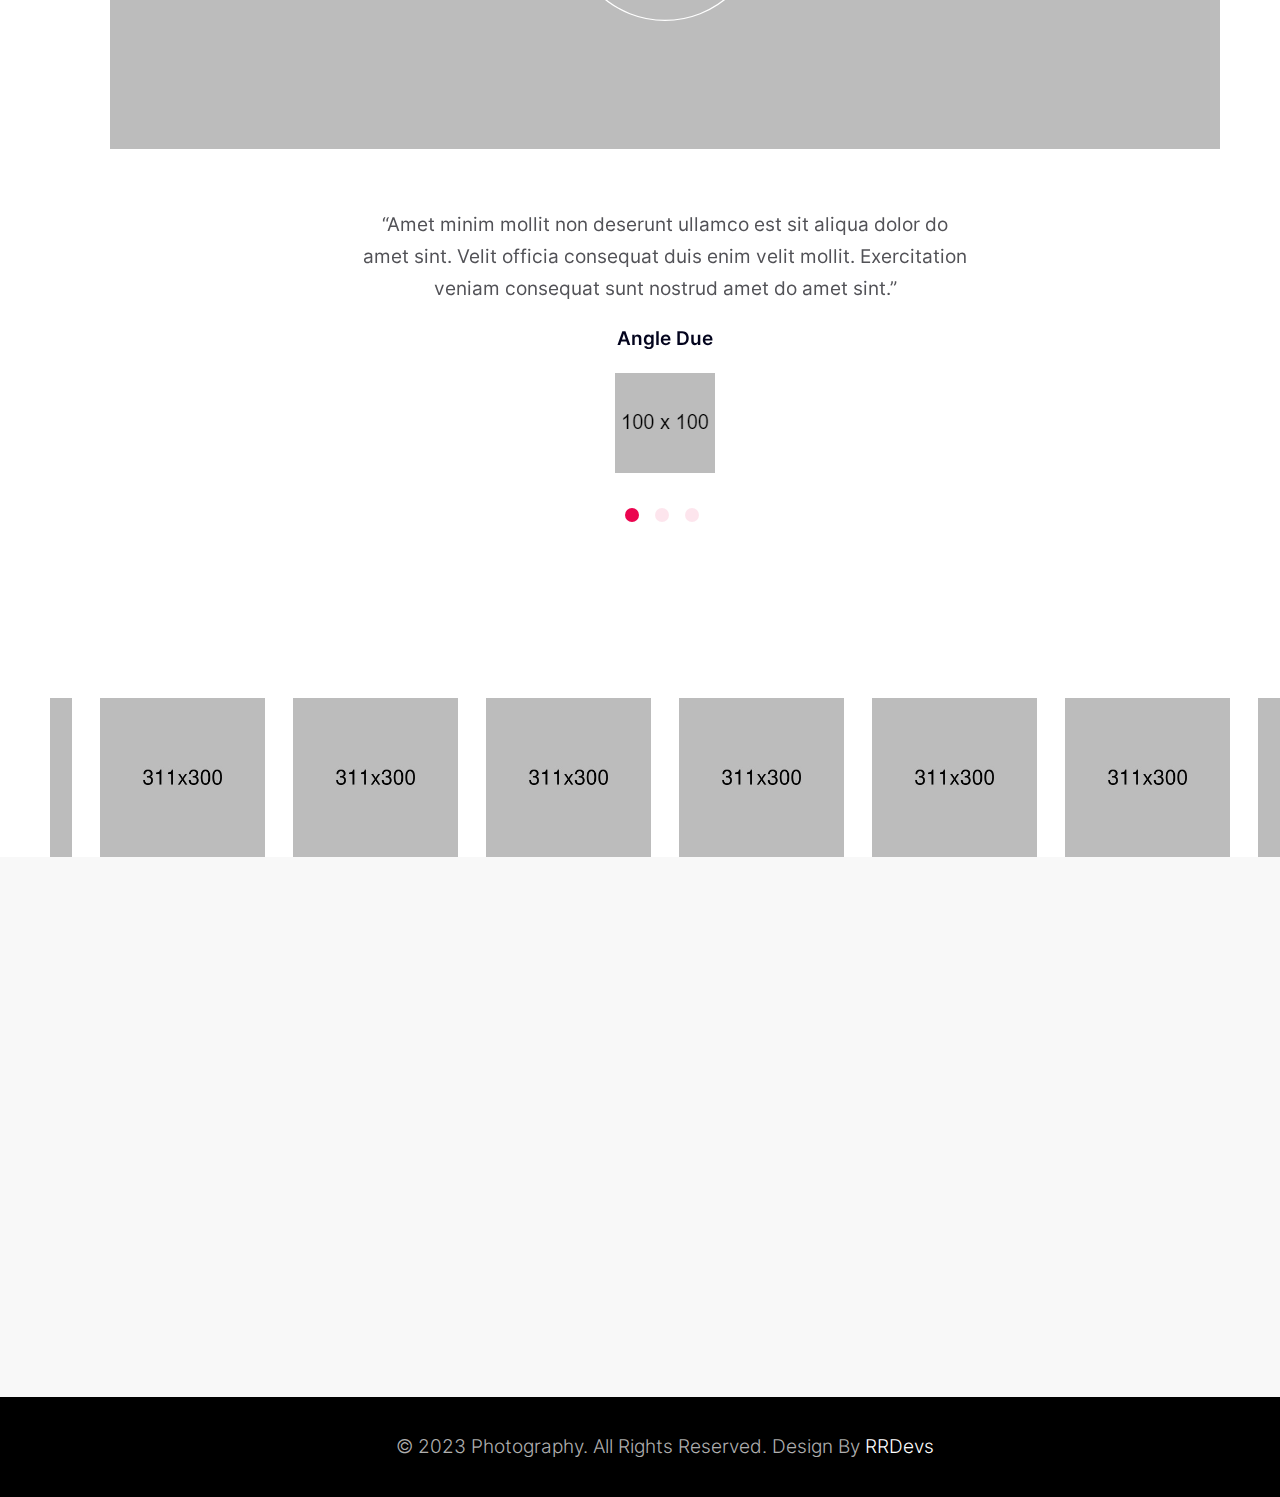
<file: home-2.html>
<!DOCTYPE html>
<html lang="en">
	<head>
		<!-- ========== Meta Tags ========== -->
		<meta charset="utf-8">
		<meta http-equiv="X-UA-Compatible" content="IE=edge">
		<meta name="viewport" content="width=device-width, initial-scale=1">
		<!-- ======== Page title ============ -->
		<title>Dailo Home Page</title>
		<!-- ========== Favicon Icon ========== -->
		<link rel="shortcut icon" href="assets/images/home/favicon.png">
		<!--  icon css  -->
		<link rel="stylesheet" href="assets/css/icons.css">
		<link rel="stylesheet" href="assets/css/bootstrap.min.css">
		<link rel="stylesheet" href="assets/css/slick.css">
		<link rel="stylesheet" href="assets/css/aos.min.css">
		<link rel="stylesheet" href="assets/css/animate.min.css">
		<link rel="stylesheet" href="assets/css/slick-theme.css">
		<link rel="stylesheet" href="assets/css/magnific-popup.css">
		<!--  main style css file -->
		<link href="assets/css/style.css" rel="stylesheet">

	</head>
	<body class="home-2-page">
		<!-- preloader-start -->
		<div id="preloader" class="preloader">
		    <div class="animation-preloader">
		        <div class="spinner">                
		        </div>
		            <div class="txt-loading">
		                <span data-text-preloader="D" class="letters-loading">
		                    D
		                </span>
		                <span data-text-preloader="A" class="letters-loading">
		                    A
		                </span>
		                <span data-text-preloader="L" class="letters-loading">
		                L
		                </span>
		                <span data-text-preloader="I" class="letters-loading">
		                I
		                </span>
		                <span data-text-preloader="O" class="letters-loading">
		                    O
		                </span>
		            </div>
		        <p class="text-center">Loading</p>
		    </div>
		    <div class="loader">
		        <div class="row">
		            <div class="col-3 loader-section section-left">
		                <div class="bg"></div>
		            </div>
		            <div class="col-3 loader-section section-left">
		                <div class="bg"></div>
		            </div>
		            <div class="col-3 loader-section section-right">
		                <div class="bg"></div>
		            </div>
		            <div class="col-3 loader-section section-right">
		                <div class="bg"></div>
		            </div>
		        </div>
		    </div>
		</div>
		<!-- preloader-end -->

    	<!-- header start-->
        <header class="custom-header">
            <div class="main-header-wraper">
                <div class="container">
                    <div class="row">
                        <div class="col-12">
                            <div class="all">
								<div class="header-right d-flex align-items-center">
									<div class="mobile-nav-bar d-block">
										<div class="mobile-nav-wrap">
											<div id="hamburger" class="navbar-toggle custom">
												<span class="icon-bar"><span class="inner"></span></span>
												<span class="icon-bar"><span class="inner"></span></span>
												<span class="icon-bar"><span class="inner"></span></span>
												<span class="icon-bar"><span class="inner"></span></span>
											</div>
										</div>
									</div>
								</div>
                                <div class="header-menu d-xl-block">
                                    <div class="main-menu">
                                    	<ul>
                                    		<li>
                                    			<a href="contact.html">Contact</a>
                                    		</li>
                                    		<li>
                                    			<a href="portfolio.html">Projects</a>
                                    		</li>
                                    		<li>
                                    			<a href="about-us.html">About</a>
                                    		</li>
                                    		<li class="active">
                                    			<a href="index.html">Home</a>
                                    		</li>
                                    	</ul>
                                     </div>
                                </div>
                            </div>
                        </div>
                    </div>
                </div>
            </div>
        </header>
        <!-- header end-->

       	    <!-- mobile menu - responsive menu start-->
       	    <div class="mobile-nav">
       	    	<a href="index.html" class="dailo-logo">
       	    		<img src="assets/images/home/logo.svg" alt="">
       	    	</a>
       	        <button type="button" class="close-nav">
       	            <i class="fal fa-times-circle"></i>
       	        </button>

       	        <div class="mobile-nav">
       	        	<a href="index.html">
       	        		<img src="assets/images/home/logo.svg" alt="">
       	        	</a>
       	            <button type="button" class="close-nav">
       	                <i class="fal fa-times-circle"></i>
       	            </button>

       	            <nav class="sidebar-nav">
       	                <div class="navigation">
							<div class="dalio-mobile-nav">
								<ul>
									<li class="active">
										<a href="index.html">Home
										</a>
										<ul>
											<li><a href="index.html">Creative Agency</a></li>
											<li><a href="home-2.html">Photographic Agency</a></li>
											<li><a href="home-3.html">Digital Agency</a></li>
										</ul>
									</li>
									<li>
										<a href="service.html">Services
										</a>

										<ul>
											<li><a href="service.html">Services</a></li>
											<li><a href="service-detail.html">Service-Detail</a></li>
										</ul>
									</li>
									<li>
										<a href="portfolio.html">Portfolio</a>

									</li>
									<li>
										<a href="service.html">Pages</a>
										<ul>
											<li><a href="about-us.html">About-us</a></li>
											<li><a href="team.html">Team</a></li>
											<li><a href="testimonials.html">Testimonials</a></li>
											<li><a href="404.html">404</a></li>
										</ul>
									</li>
									<li>
										<a href="blog.html">Blog
										</a>

										<ul>
											<li><a href="blog.html">Blog Grid 2 Column</a></li>
											<li><a href="blog-details.html">Blog Details</a></li>
										</ul>
									</li>
									<li>
										<a href="contact.html">Contact</a>
									</li>
								</ul>

								<div class="action-bar">
									<a href="mailto:modinatheme@gmail.com"><i class="fal fa-envelope-open-text"></i>info@webmail.com</a>
									<a href="tel:123-456-7890"><i class="fal fa-phone"></i>987-098-098-09</a>
									<a href="contact.html" class="btn-info">Consultancy</a>
								</div>
								<div class="dailo-social">
									<a href="https://www.facebook.com"><i class="fab fa-facebook-f"></i></a>
									<a href="https://twitter.com"><i class="fab fa-twitter"></i></a>
									<a href="https://www.linkedin.com"><i class="fab fa-linkedin"></i></a>
									<a href="https://www.instagram.com"><i class="fab fa-instagram"></i></a>
								</div>
							</div>
       	                </div>
       	            </nav>
       	        </div>
       	    </div>
       	    <!-- mobile menu - responsive menu end--> 

		<div id="primary" class="content-area home-2">

			<!-- hm-2-banner-start -->
			<section class="hm-2-banner">
				<div class="container container-lg">
					<div class="row">
						<div class="col-12">
							<a href="#" class="brand">
								<img src="assets/images/home-2/brand.svg" class=" image img-fluid" alt="">
							</a>
							<div class="banner-content">
								<h1 class="title">ANTHONY <br> <span>AMBROSE</span></h1>
								<p> Photographer<br>Videographer</p>

								<a href="portfolio.html">Portfolio <i class="fas fa-arrow-right"></i></a>
							</div>
						</div>
					</div>
				</div>
				<div id="banner" class="our-client-banner">
					<a href="portfolio-details.html" class="item">
						<img src="assets/images/home-2/banner-1.jpg" class="img-fluid" alt="">
					</a>
					<a href="portfolio-details.html" class="item">
						<img src="assets/images/home-2/banner-2.jpg" class="img-fluid" alt="">
					</a>
					<a href="portfolio-details.html" class="item">
						<img src="assets/images/home-2/banner-3.jpg" class="img-fluid" alt="">
					</a>
					<a href="portfolio-details.html" class="item">
						<img src="assets/images/home-2/banner-4.jpg" class="img-fluid" alt="">
					</a>
					<a href="portfolio-details.html" class="item">
						<img src="assets/images/home-2/banner-5.jpg" class="img-fluid" alt="">
					</a>
					<a href="portfolio-details.html" class="item">
						<img src="assets/images/home-2/banner-1.jpg" class="img-fluid" alt="">
					</a>
					<a href="portfolio-details.html" class="item">
						<img src="assets/images/home-2/banner-2.jpg" class="img-fluid" alt="">
					</a>
					<a href="portfolio-details.html" class="item">
						<img src="assets/images/home-2/banner-3.jpg" class="img-fluid" alt="">
					</a>
					<a href="portfolio-details.html" class="item">
						<img src="assets/images/home-2/banner-4.jpg" class="img-fluid" alt="">
					</a>
					<a href="portfolio-details.html" class="item">
						<img src="assets/images/home-2/banner-5.jpg" class="img-fluid" alt="">
					</a>
				</div>
			</section>
			<!-- hm-2-banner-end -->

			<!-- hm-2-anthony-strat -->
			<section class="hm-2-anthony">
				<div class="container-lg">
					<div class="row">
						<div class="col-md-5">
							<figure class="media">
								<img src="assets/images/home-2/anthony.jpg" class="img-fluid" alt="" data-aos="fade-right"
	     							 data-aos-easing="linear"
	     							 data-aos-duration="1500">
							</figure>
						</div>

						<div class="col-md-7">
							<div class="content">
								<h2 class="title" data-aos="fade-left"
	     							 data-aos-easing="linear"
	     							 data-aos-duration="1500"><span>a</span>nthony </h2><br>
								<h2 class="sub-title"  data-aos="fade-left"
	     							 data-aos-easing="linear"
	     							 data-aos-duration="1500"><span>am</span>brose</h2>

								<p  data-aos="fade-left"
	     							 data-aos-easing="linear"
	     							 data-aos-duration="1500">I am a skilled photographer with 6 years of experience capturing life's special moments through the lens. Over the years, I have honed my craft and developed a keen eye for capturing emotion and beauty in each shot. Whether shooting a wedding, a portrait, or a landscape, I bring a level of creativity and technical expertise that ensures that each image is truly memorable</p>

								<p  data-aos="fade-left"
	     							 data-aos-easing="linear"
	     							 data-aos-duration="1500">With a passion for photography and a commitment to excellence, I am dedicated to delivering results that exceed my clients' expectations.</p>

								<ul class="list-unstyled" >
									<li><span class="number">6</span> YEARS OF WORK</li>
									<li><a href="https://www.instagram.com/"><i class="fab fa-instagram"></i>INSTAGRAM</a></li>
									<li><a href="https://www.facebook.com/"><i class="fab fa-facebook-f"></i>FACEBOOK</a> </li>
									
								</ul>
							</div>
						</div>
					</div>
				</div>
			</section>
			<!-- hm-2-anthony-end -->

			<!-- hm-2-services-start -->
			<section class="hm-2-services">
				<div class="container-lg">
					<div class="has--border"></div>
					<div class="row">
						<div class="col-md-7">
							<div class="entry-title">
								<h2 class="title" data-aos="fade-right"
	     							 data-aos-easing="linear"
	     							 data-aos-duration="1500">MY SERVICES</h2>
									<p data-aos="fade-right"
	     							 data-aos-easing="linear"
	     							 data-aos-duration="1500">I am a skilled photographer with 6 years of experience capturing life's special moments through the lens. Over the years, I have honed my craft and developed a keen eye for capturing emotion and beauty in each shot. Whether shooting a wedding, a portrait, or a landscape.</p>
							</div>
							<div class="row text-center">
								<div class="col-xl-4 col-lg-4 col-md-6 col-sm-6">
									<div class="hm-2-services__item"  data-aos="fade-up"
	     							 data-aos-easing="linear"
	     							 data-aos-duration="1500">
										<div class="icon-wrapper">
											<img src="assets/images/svg/photography.svg" alt="">
										</div>
										<a href="service-detail.html"><h6 class="sub-title">Photography</h6></a>
									</div><!-- hm-2-services__item -->
								</div>
								<div class="col-xl-4 col-lg-4 col-md-6 col-sm-6">
									<div class="hm-2-services__item"  data-aos="fade-up"
	     							 data-aos-easing="linear"
	     							 data-aos-duration="1500">
										<div class="icon-wrapper">
											<img src="assets/images/svg/video-camera.svg" alt="">
										</div>
										<a href="service-detail.html"><h6 class="sub-title">Videography</h6></a>
									</div><!-- hm-2-services__item -->
								</div>
								<div class="col-xl-4 col-lg-4 col-md-6 col-sm-6">
									<div class="hm-2-services__item"  data-aos="fade-up"
	     							 data-aos-easing="linear"
	     							 data-aos-duration="1500">
										<div class="icon-wrapper">
											<img src="assets/images/svg/wedding.svg" alt="">
										</div>
										<a href="service-detail.html"><h6 class="sub-title">Wedding Photo</h6></a>
									</div><!-- hm-2-services__item -->
								</div>
								<div class="col-xl-4 col-lg-4 col-md-6 col-sm-6">
									<div class="hm-2-services__item"  data-aos="fade-up"
	     							 data-aos-easing="linear"
	     							 data-aos-duration="1500">
										<div class="icon-wrapper">
											<img src="assets/images/svg/camera-drone.svg" alt="">
										</div>
										<a href="service-detail.html"><h6 class="sub-title">Aerial Photo</h6></a>
									</div><!-- hm-2-services__item -->
								</div>
								<div class="col-xl-4 col-lg-4 col-md-6 col-sm-6">
									<div class="hm-2-services__item"  data-aos="fade-up"
	     							 data-aos-easing="linear"
	     							 data-aos-duration="1500">
										<div class="icon-wrapper">
											<img src="assets/images/svg/dress.svg" alt="">
										</div>
										<a href="service-detail.html"><h6 class="sub-title">Fashion Photo</h6></a>
									</div><!-- hm-2-services__item -->
								</div>
								<div class="col-xl-4 col-lg-4 col-md-6 col-sm-6">
									<div class="hm-2-services__item-1" data-aos="fade-left"
	     							 data-aos-easing="linear"
	     							 data-aos-duration="1500">
										<a href="service.html" class="has--margin">More Services <i class="fas fa-arrow-right"></i></a>
									</div><!-- hm-2-services__item -->
								</div>
							</div>
						</div>

						<div class="col-md-5">
							<div class="hm-2-servicises">
								<div class="hm-2-services-slider" data-aos="fade-left"
	     							 data-aos-easing="linear"
	     							 data-aos-duration="1500">
									<figure class="media">
										<img src="assets/images/home-2/service.jpg" class="img-fluid" alt="">
									</figure>
									<figure class="media">
										<img src="assets/images/home-2/service-2.jpg" class="img-fluid" alt="">
									</figure>
									<figure class="media">
										<img src="assets/images/home-2/service-3.jpg" class="img-fluid" alt="">
									</figure>
								</div>
							</div>
						</div>
					</div>
				</div>
			</section>
			<!-- hm-2-services-end -->

			<!-- hm-2-photographi-start -->
			<section class="hm-2-photographi">
				<div class="our-portfolio">
				    <div class="container-lg">
				    	<div class="row">
				    		<div class="col-12 text-center">
				    			<div class="entry-title">
				    				<h2 class="hm-title">SEE MY ALL PHOTO</h2>
				    			</div>
				    		</div>
				    	</div>
				        <div class="row masonry">
				            <div class="col-xl-4 col-lg-4 col-md-6 col">
				                <a href="portfolio-details.html" class="our-portfolio__item">
				                     <figure class="media">
				                        <img src="assets/images/potfolio/portfolio-1.jpg" class="img-fluid" alt="">
				                    </figure>

				                    <div class="content">
				                        <h6 class="title">Roaming Pathways</h6>
				                        <p class="date">Date : 09 May 2023</p>
				                    </div>
				                </a>
				            </div>
				            <div class="col-xl-4 col-lg-4 col-md-6 col">
				                <a href="portfolio-details.html" class="our-portfolio__item">
				                    <figure class="media top">
				                        <img src="assets/images/potfolio/portfolio-2.jpg" class="img-fluid" alt="">
				                    </figure>

				                    <div class="content">
				                        <h6 class="title">Wedding Photography</h6>
				                        <p class="date">Date : 09 May 2023</p>
				                    </div>
				                </a>
				            </div>
				            <div class="col-xl-4 col-lg-4 col-md-6 col">
				                <a href="#" class="our-portfolio__item has--top">
				                     <figure class="media">
				                        <img src="assets/images/potfolio/portfolio-3.jpg" class="img-fluid" alt="">
				                    </figure>

				                    <div class="content">
				                        <h6 class="title">Capturing Everlasting</h6>
				                        <p class="date">Date : 09 May 2023</p>
				                    </div>
				                </a>
				            </div>
				            <div class="col-xl-4 col-lg-4 col-md-6 col">
				                <a href="portfolio-details.html" class="our-portfolio__item">
				                     <figure class="media">
				                        <img src="assets/images/potfolio/portfolio-4.jpg" class="img-fluid" alt="">
				                    </figure>

				                    <div class="content">
				                        <h6 class="title">Exploring  Heart</h6>
				                        <p class="date">Date : 09 May 2023</p>
				                    </div>
				                </a>
				            </div>
				            <div class="col-xl-4 col-lg-4 col-md-6 col">
				                <a href="portfolio-details.html" class="our-portfolio__item">
				                    <figure class="media">
				                        <img src="assets/images/potfolio/portfolio-5.jpg" class="img-fluid" alt="">
				                    </figure>

				                    <div class="content">
				                        <h6 class="title">Where  Collide</h6>
				                        <p class="date">Date : 09 May 2023</p>
				                    </div>
				                </a>
				            </div>
				            <div class="col-xl-4 col-lg-4 col-md-6 col">
				                <a href="portfolio-details.html" class="our-portfolio__item">
				                     <figure class="media">
				                        <img src="assets/images/potfolio/portfolio-6.jpg" class="img-fluid" alt="">
				                    </figure>

				                    <div class="content">
				                        <h6 class="title">Vibrant Photography</h6>
				                        <p class="date">Date : 09 May 2023</p>
				                    </div>
				                </a>
				            </div>
				        </div>
				    </div>
				    <div class="container">
				        <div class="row">
				            <div class="co-12">
				                <div class="vew-all text-center">
				                    <a href="portfolio.html">View All Project <i class="fas fa-arrow-right"></i></a>
				                </div>
				            </div>
				        </div>
				    </div>
				</div>
			</section>
			<!-- hm-2-photographi-end -->

			<!-- varsha-dhikari-start -->
			<section class="varsha-dhikari">
				<div class="container container-lg">
					<div class="row">
						<div class="col-12">
							<a href="https://www.youtube.com/watch?v=inWWhr5tnEA" class="youtube-video" data-effect="mfp-move-from-top vertical-middle">
		                    <img src="assets/images/home-2/professional-photo.jpg" class="img-fluid" alt="">
		                  </a>
						</div>
					</div>

					<div class="row">
						<div class="col-12 text-center">
							<div class="varsha-dhikari-slider">
								<div class="varsha-dhikari-slider__item">
									<p>“Amet minim mollit non deserunt ullamco est sit aliqua dolor do amet sint. Velit officia consequat duis enim velit mollit. Exercitation veniam consequat sunt nostrud amet do amet sint.”</p>
								    <div class="author">
									    <h6 class="name">Angle Due</h6>
									    <figure class="media">
									    	<img src="assets/images/home-2/authoe.jpg" alt="">
									    </figure>
								    </div>
								</div><!-- varsha-dhikari-slider__item -->
								<div class="varsha-dhikari-slider__item">
									<p>“Amet minim mollit non deserunt ullamco est sit aliqua dolor do amet sint. Velit officia consequat duis enim velit mollit. Exercitation veniam consequat sunt nostrud amet do amet sint.”</p>
								    <div class="author">
									    <h6 class="name">Jems Paul</h6>
									    <figure class="media">
									    	<img src="assets/images/home-2/authoe-2.jpg" alt="">
									    </figure>
								    </div>
								</div><!-- varsha-dhikari-slider__item -->
								<div class="varsha-dhikari-slider__item">
									<p>“Amet minim mollit non deserunt ullamco est sit aliqua dolor do amet sint. Velit officia consequat duis enim velit mollit. Exercitation veniam consequat sunt nostrud amet do amet sint.”</p>
								    <div class="author">
									    <h6 class="name">Varsha Adhikari</h6>
									    <figure class="media">
									    	<img src="assets/images/home-2/authoe-3.jpg" alt="">
									    </figure>
								    </div>
								</div><!-- varsha-dhikari-slider__item -->
							</div>
						</div>
					</div>
				</div>
			</section>
			<!-- varsha-dhikari-end -->

			<!-- instagram-start -->
			<section class="instagram">
				<div class="container-lg">
					<div class="row">
						<div class="col-12">
							<div class="icon-wrapper" data-aos="fade-right"
	     							 data-aos-easing="linear"
	     							 data-aos-duration="1500">
									<i class="fab fa-instagram"></i>
								<h6 class="title">Instagram Feed</h6>
							</div>
						</div>
					</div>
				</div>

				<div class="row instagram-feed">
					<div class="col-md-2">
						<a href="https://www.instagram.com" class="instagram__post">
							<div class="card-cover"></div>
						      <img class="card-image" 
						        src="assets/images/home-2/instagram-3.jpg" alt="">
					      	<div class="card-body">
					        	<i class="fab fa-instagram"></i>
					      	</div>
						</a>
					</div>
					<div class="col-md-2">
						<a href="https://www.instagram.com" class="instagram__post">
							<div class="card-cover"></div>
						      <img class="card-image" 
						        src="assets/images/home-2/instagram-2.jpg" alt="">
					      	<div class="card-body">
					        	<i class="fab fa-instagram"></i>
					      	</div>
						</a>
					</div>
					<div class="col-md-2">
						<a href="https://www.instagram.com" class="instagram__post">
							<div class="card-cover"></div>
						      <img class="card-image" 
						        src="assets/images/home-2/instagram-3.jpg" alt="">
					      	<div class="card-body">
					        	<i class="fab fa-instagram"></i>
					      	</div>
						</a>
					</div>
					<div class="col-md-2">
						<a href="https://www.instagram.com" class="instagram__post">
							<div class="card-cover"></div>
						      <img class="card-image" 
						        src="assets/images/home-2/instagram-4.jpg" alt="">
					      	<div class="card-body">
					        	<i class="fab fa-instagram"></i>
					      	</div>
						</a>
					</div>
					<div class="col-md-2">
						<a href="https://www.instagram.com" class="instagram__post">
							<div class="card-cover"></div>
						      <img class="card-image" 
						        src="assets/images/home-2/instagram-5.jpg" alt="">
					      	<div class="card-body">
					        	<i class="fab fa-instagram"></i>
					      	</div>
						</a>
					</div>
					<div class="col-md-2">
						<a href="https://www.instagram.com" class="instagram__post">
							<div class="card-cover"></div>
						      <img class="card-image" 
						        src="assets/images/home-2/instagram-6.jpg" alt="">
					      	<div class="card-body">
					        	<i class="fab fa-instagram"></i>
					      	</div>
						</a>
					</div>
					<div class="col-md-2">
						<a href="https://www.instagram.com" class="instagram__post">
							<div class="card-cover"></div>
							<img class="card-image"
								 src="assets/images/home-2/instagram-2.jpg" alt="">
							<div class="card-body">
								<i class="fab fa-instagram"></i>
							</div>
						</a>
					</div>
					<div class="col-md-2">
						<a href="https://www.instagram.com" class="instagram__post">
							<div class="card-cover"></div>
							<img class="card-image"
								 src="assets/images/home-2/instagram-3.jpg" alt="">
							<div class="card-body">
								<i class="fab fa-instagram"></i>
							</div>
						</a>
					</div>
					<div class="col-md-2">
						<a href="https://www.instagram.com" class="instagram__post">
							<div class="card-cover"></div>
							<img class="card-image"
								 src="assets/images/home-2/instagram-4.jpg" alt="">
							<div class="card-body">
								<i class="fab fa-instagram"></i>
							</div>
						</a>
					</div>
					<div class="col-md-2">
						<a href="https://www.instagram.com" class="instagram__post">
							<div class="card-cover"></div>
							<img class="card-image"
								 src="assets/images/home-2/instagram-5.jpg" alt="">
							<div class="card-body">
								<i class="fab fa-instagram"></i>
							</div>
						</a>
					</div>
				</div>
			</section>
			<!-- instagram-end -->

		</div>


		<!-- footer-1 - strat -->
		<footer class="footer-1 home-2">
			<div class=" container container-lg">
				<div class="row">
					<div class="col-xl-3 col-lg-3 col-md-3 d-flex">
						<div class="wiget-qick-liks" data-aos="fade-right"
     							 data-aos-easing="linear"
     							 data-aos-duration="1500">

							<ul class="list-unstyled">
								<li class="title">Quick Links</li>
								<li>
									<a href="about-us.html">About</a>
								</li>
								<li>
									<a href="portfolio.html">Gallery</a>
								</li>
								<li>
									<a href="service.html">Exhibitions</a>
								</li>
								<li>
									<a href="contact.html">Contact</a>
								</li>
							</ul>
						</div><!-- /wiget-qick-liks -->
					</div>
					<div class="col-xl-6 col-lg-6 col-md-6 d-flex justify-content-center">
						<div class="wiget-logo" data-aos="fade-up"
     							 data-aos-easing="linear"
     							 data-aos-duration="1500">
							<a href="index.html">
								<figure class="media">
									<img src="assets/images/footer/logo.png" alt="">
								</figure>
							</a>
							<p>The standard chunk of Lorem Ipsum used</p>
							<div class="widget-social">
								<ul class="social-media list-inline border-none">
								  <li><a href="https://www.facebook.com"><i class="fab fa-facebook-f"></i></a></li>
								  <li>
									<li><a href="https://twitter.com"><i class="fab fa-twitter"></i></a></li>
								  <li><a href="https://www.pinterest.com"><i class="icon-printarest"></i></a></li>
								  <li>
									<li><a href="https://www.vimo.me"><i class="icon-vimo"></i></a></li>
								</ul>
							</div>
						</div><!-- /wiget-logo -->
					</div>
					<div class="col-xl-3 col-lg-3 col-md-3 d-flex">
						<div class="wiget-social-media" data-aos="fade-left"
     							 data-aos-easing="linear"
     							 data-aos-duration="1500">

							<ul class="list-unstyled">

								<li class="title">social media</li>
								<li>
									<a href="https://www.facebook.com/">Facebook</a>
								</li>
								<li>
									<a href="https://www.instagram.com/">Instagram</a>
								</li>
								<li>
									<a href="https://youtube.com/">Youtube</a>
								</li>
								<li>
									<a href="https://tiktok.com/">Tiktok</a>
								</li>
							</ul>
						</div><!-- /wiget-qick-liks -->
					</div>
				</div>
			</div>
		</footer>
		<!-- footer-1 - end -->

		<!-- Photography-strat-->
		<div class="Photography home-2">
			<div class="container-lg">
				<div class="row">
					<div class="col-12">
						<div class="privacy">
							<p>© 2023 Photography. All Rights Reserved. Design By <a href="http://rrdevs.net">RRDevs</a></p>
						</div>
					</div>
				</div>
			</div>
		</div>
		<!-- Photography-end-->

		<!-- jQuery (necessary for Bootstrap's JavaScript plugins) -->
		<script src="assets/js/jquery.min.js"></script>
		<script src="assets/js/aos.min.js"></script>
		<script src="assets/js/slick.min.js"></script>
		<script src="assets/js/scrollUp.min.js"></script>
		<script src="assets/js/bootstrap.min.js"></script>
		<script src="assets/js/counterup.min.js"></script>
		<script src="assets/js/isotope.pkgd.min.js"></script>
		<script src="assets/js/imagesloaded-pkgd.js"></script>
		<script src="assets/js/magnific-popup.min.js"></script>
		<script src="assets/js/wow.min.js"></script>
		<script src="assets/js/active.js"></script>
	</body>
</html>
</file>
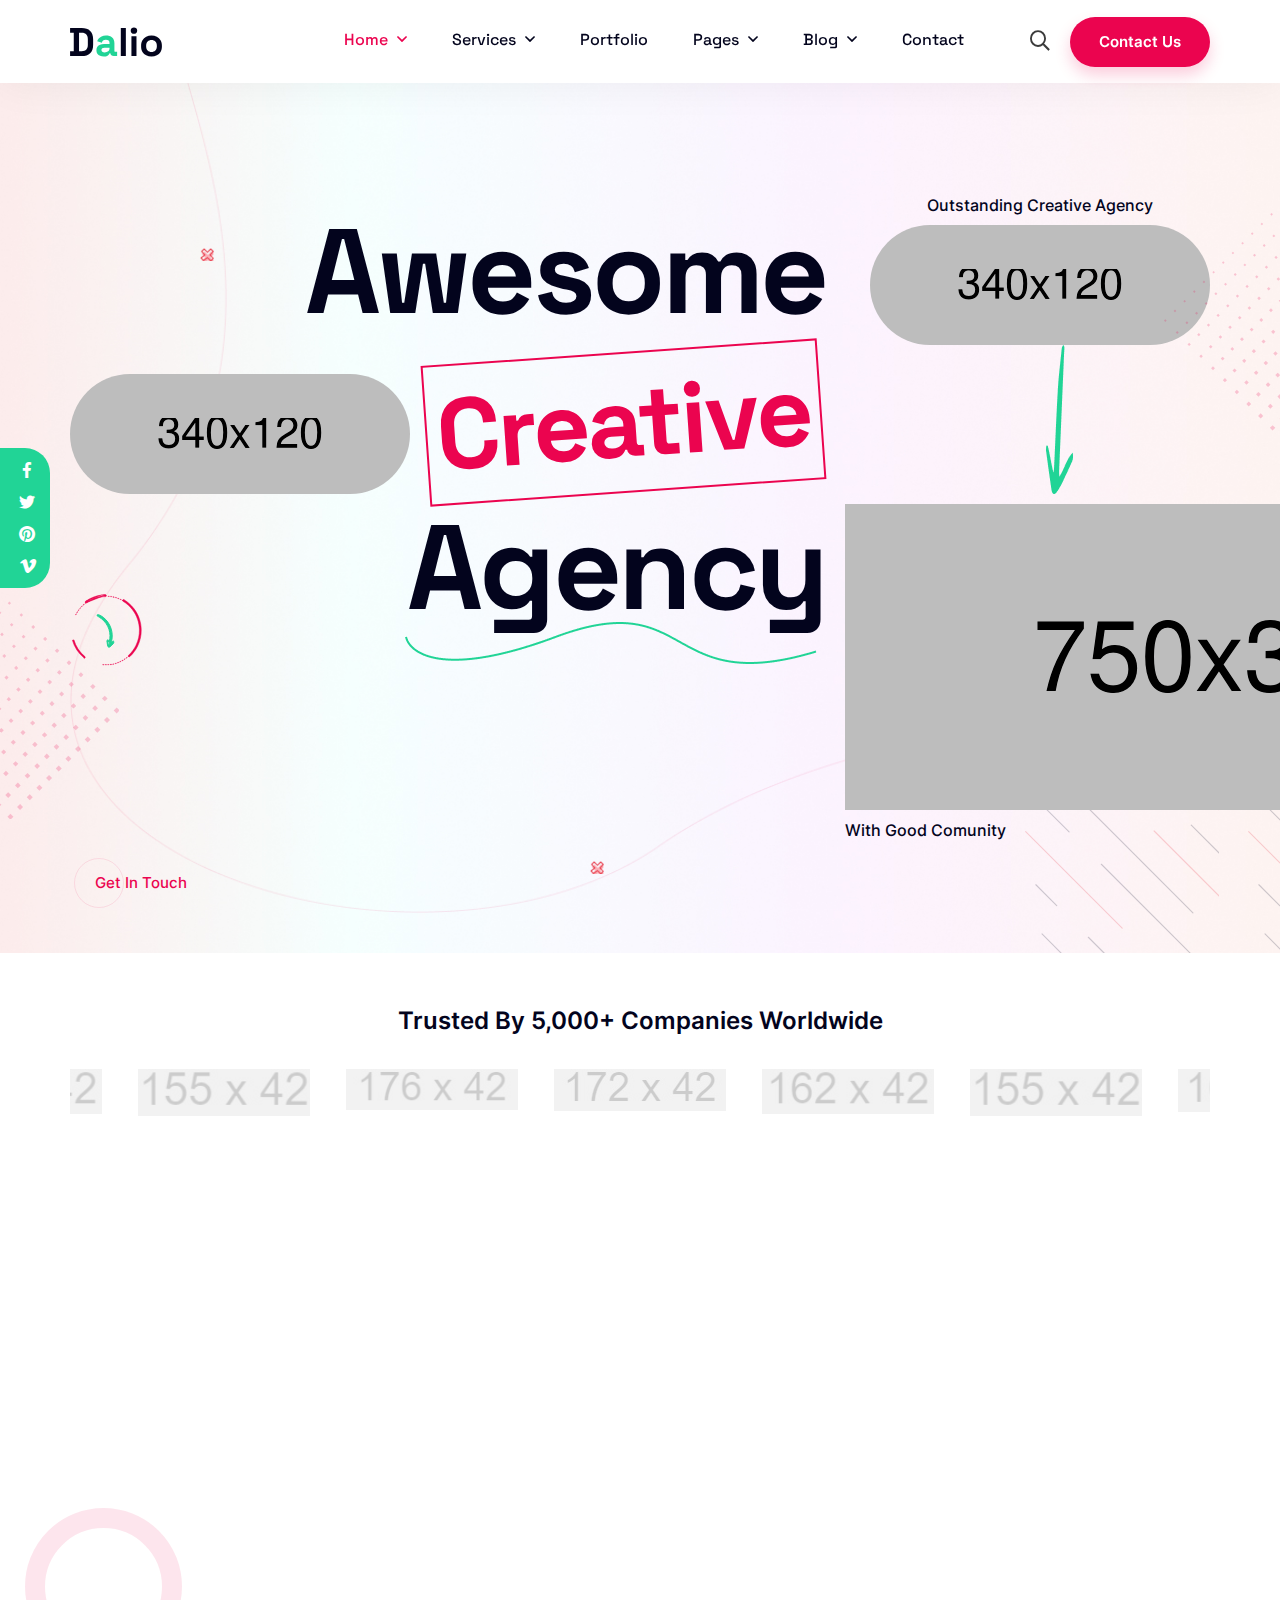
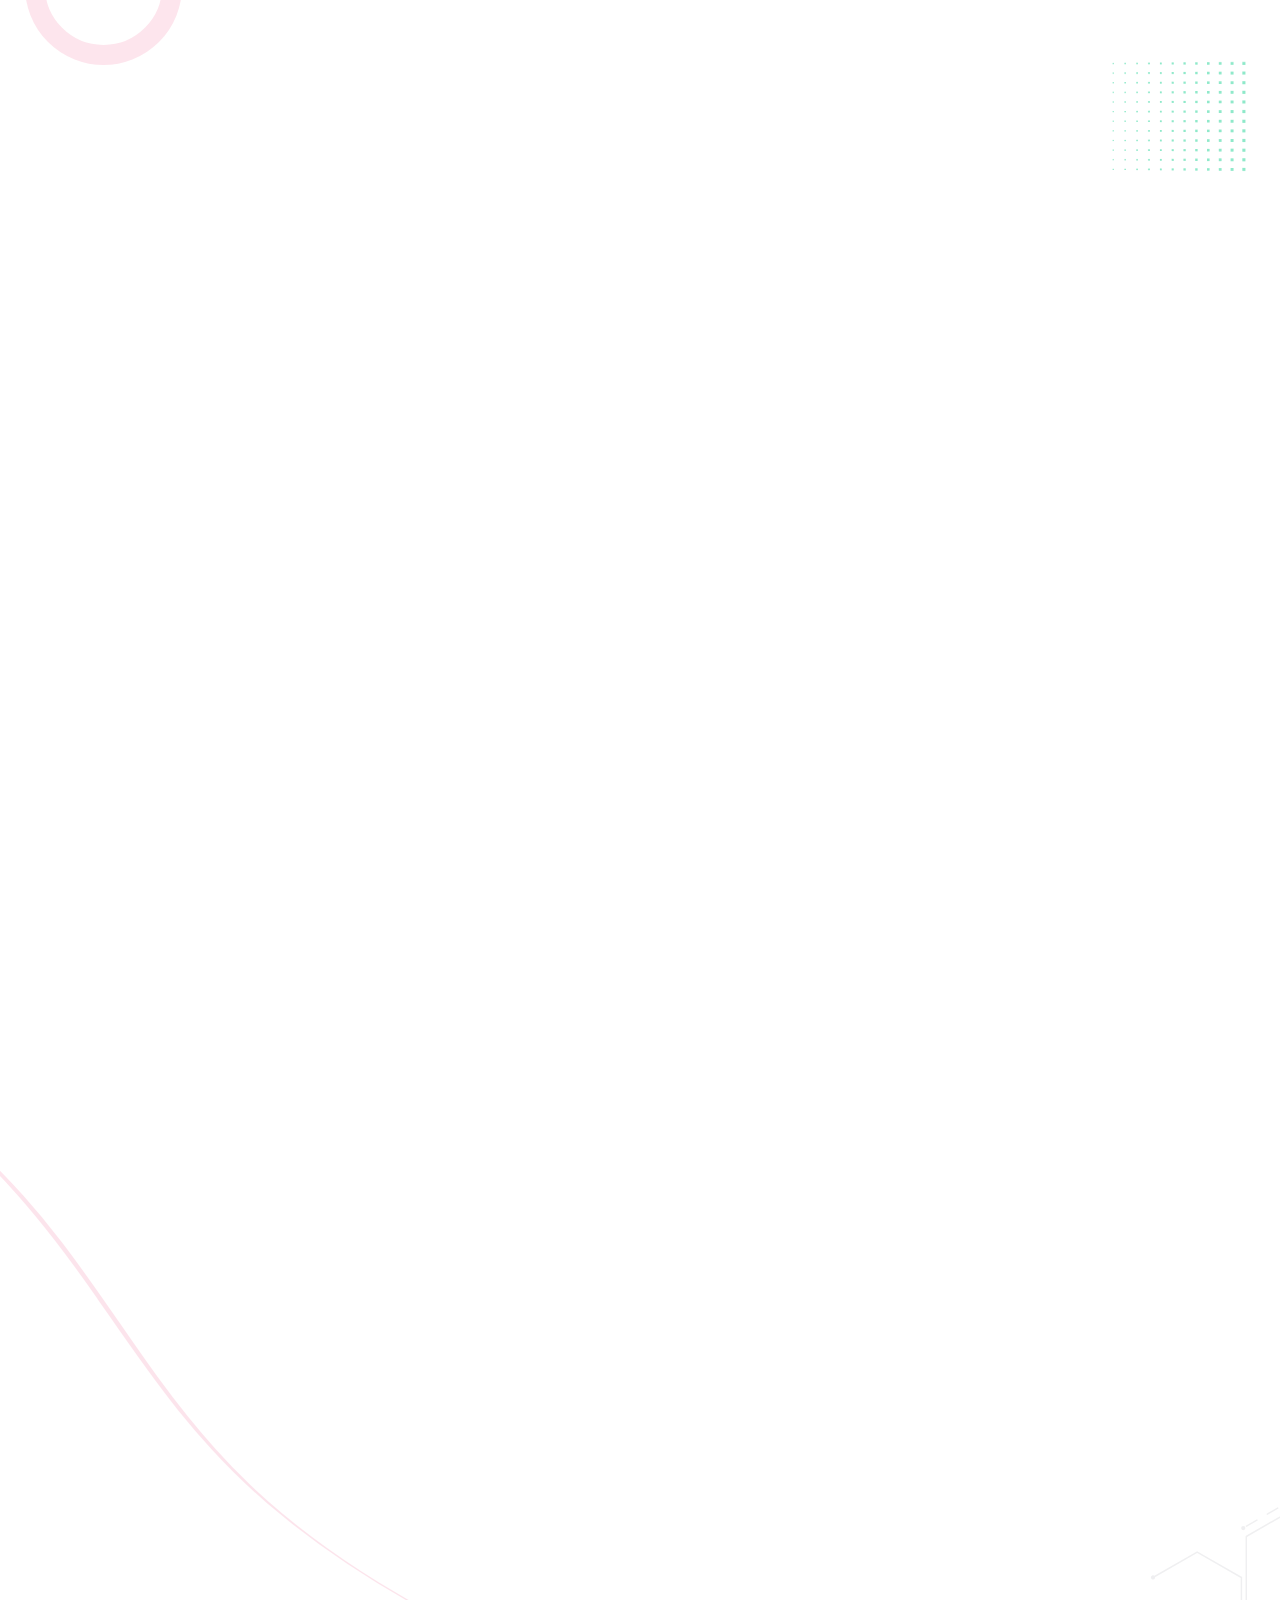
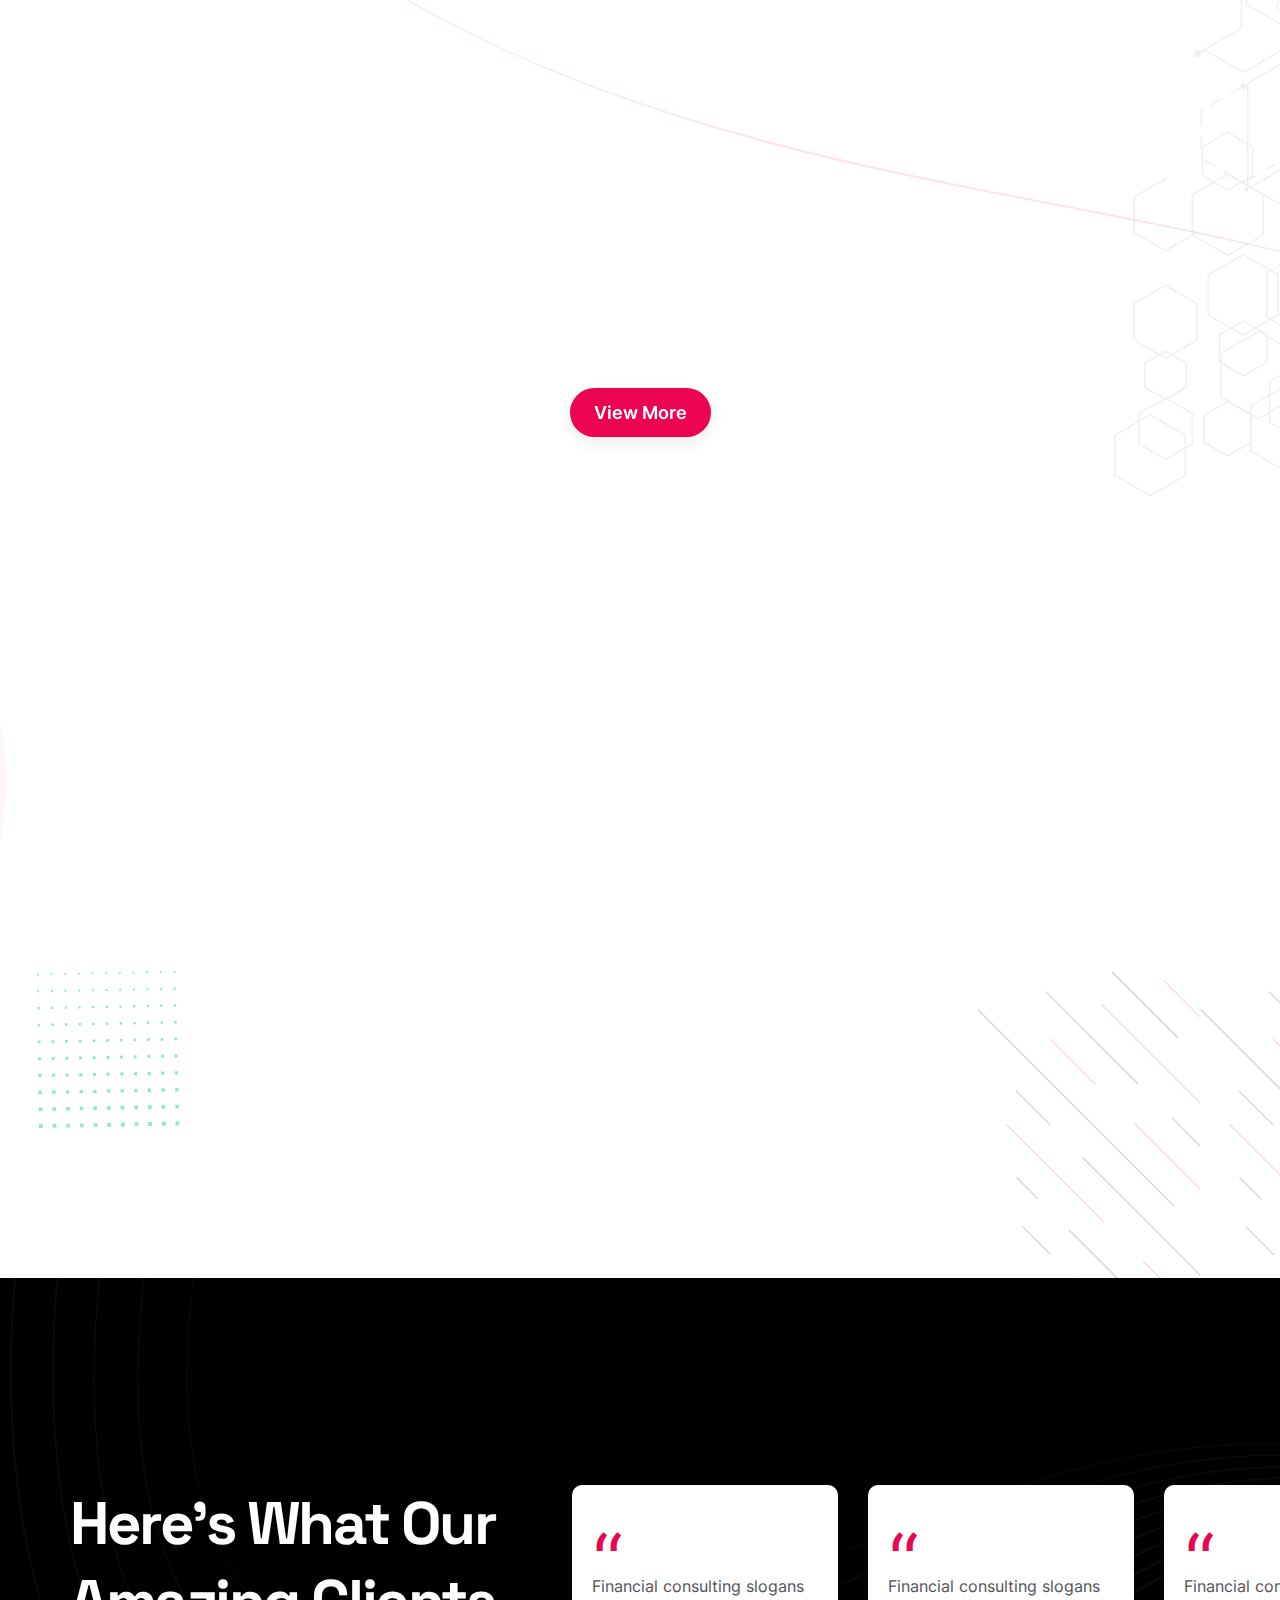
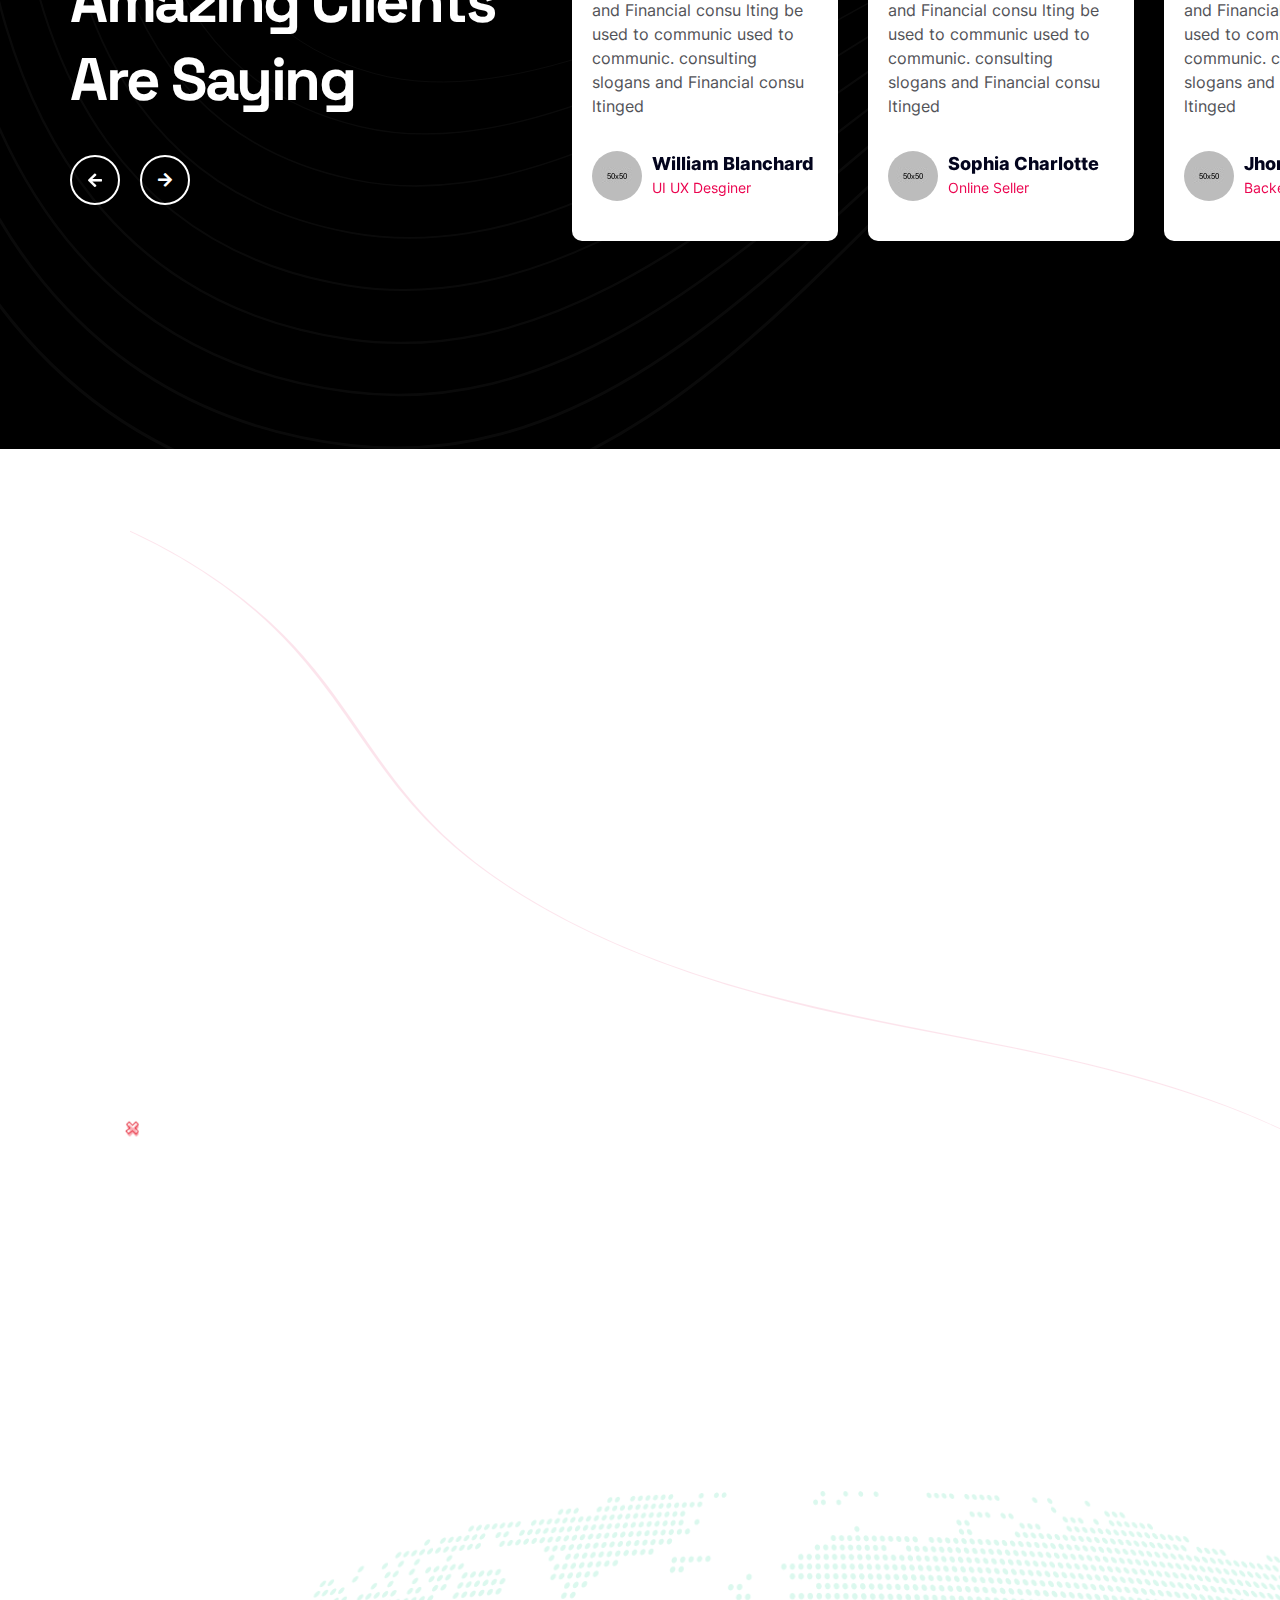
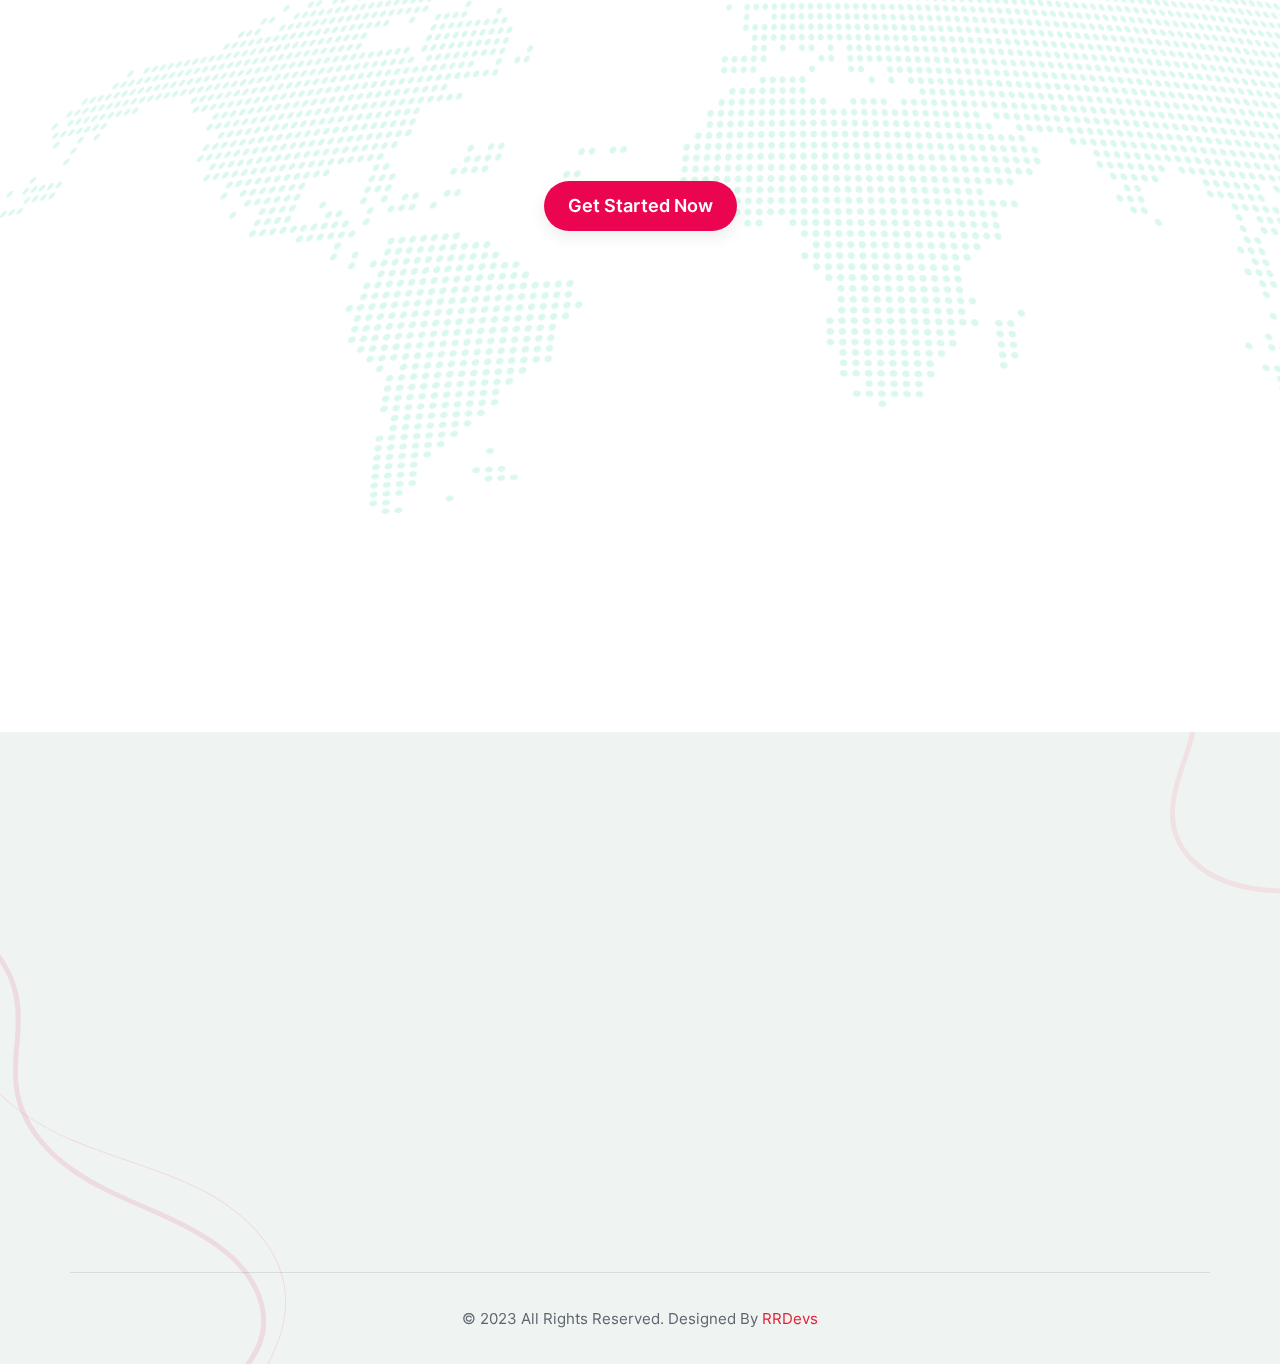
<file: index-3.html>
<!DOCTYPE html>
<html lang="en">
	<head>
		<!-- ========== Meta Tags ========== -->
		<meta charset="utf-8">
		<meta http-equiv="X-UA-Compatible" content="IE=edge">
		<meta name="viewport" content="width=device-width, initial-scale=1">
		<!-- ======== Page title ============ -->
		<title>FAZA`A</title>
		<!-- ========== Favicon Icon ========== -->
		<link rel="shortcut icon" href="assets/images/home/logo.png">
		<!--  icon css  -->
		<link rel="stylesheet" href="assets/css/icons.css">
		<link rel="stylesheet" href="assets/css/bootstrap.min.css">
		<link rel="stylesheet" href="assets/css/slick.css">
		<link rel="stylesheet" href="assets/css/aos.min.css">
		<link rel="stylesheet" href="assets/css/animate.min.css">
		<link rel="stylesheet" href="assets/css/slick-theme.css">
		<!--  main style css file -->
		<link href="assets/css/style.css" rel="stylesheet">
	</head>
	<body>

		<!-- preloader-start -->
		<div id="preloader" class="preloader">
		    <div class="animation-preloader">
		        <div class="spinner">                
		        </div>
		            <div class="txt-loading">
		                <span data-text-preloader="D" class="letters-loading">
		                    D
		                </span>
		                <span data-text-preloader="A" class="letters-loading">
		                    A
		                </span>
		                <span data-text-preloader="L" class="letters-loading">
		                L
		                </span>
		                <span data-text-preloader="I" class="letters-loading">
		                I
		                </span>
		                <span data-text-preloader="O" class="letters-loading">
		                    O
		                </span>
		            </div>
		        <p class="text-center">Loading</p>
		    </div>
		    <div class="loader">
		        <div class="row">
		            <div class="col-3 loader-section section-left">
		                <div class="bg"></div>
		            </div>
		            <div class="col-3 loader-section section-left">
		                <div class="bg"></div>
		            </div>
		            <div class="col-3 loader-section section-right">
		                <div class="bg"></div>
		            </div>
		            <div class="col-3 loader-section section-right">
		                <div class="bg"></div>
		            </div>
		        </div>
		    </div>
		</div>
		<!-- preloader-end -->

		<!-- header start-->
	    <header class="header header-1 header-3">
	        <div class="main-header-wraper">
	            <div class="container">
	                <div class="row">
	                    <div class="col-12">
	                        <div class="d-flex align-items-center justify-content-between">
	                            <div class="header-logo">
	                                <a href="index.html">
	                                	<img src="assets/images/home/logo.svg" alt="">
	                                </a>
	                            </div>

	                            <div class="header-menu d-none d-xl-block">
	                                <div class="main-menu">
	                                	<ul>
	                                		<li class="active">
	                                			<a href="index.html">Home
	                                			<i class="fas fa-angle-down"></i>
	                                			</a>
	                                			<ul>
	                                			    <li><a href="index.html">Creative Agency</a></li>
	                                			    <li><a href="home-2.html">Photographic Agency</a></li>
	                                			    <li><a href="home-3.html">Digital Agency</a></li>
	                                			</ul>
	                                		</li>
	                                		<li>
	                                			<a href="service.html">Services
	                                				<i class="fas fa-angle-down"></i>
	                                			</a>

	                                			<ul>
	                                			    <li><a href="service.html">Services</a></li>
	                                			    <li><a href="service-detail.html">Service-Detail</a></li>
	                                			</ul>
	                                		</li>
	                                		<li>
	                                			<a href="portfolio.html">Portfolio</a>

	                                		</li>
	                                		<li>
	                                			<a href="service.html">Pages
	                                				<i class="fas fa-angle-down"></i></a>
	                                			<ul>
													<li><a href="about-us.html">About-us</a></li>
	                                			    <li><a href="team.html">Team</a></li>
	                                			    <li><a href="testimonials.html">Testimonials</a></li>
	                                			    <li><a href="404.html">404</a></li>
	                                			</ul>
	                                		</li>
	                                		<li>
	                                			<a href="blog.html">Blog
	                                				<i class="fas fa-angle-down"></i>
	                                			</a>

	                                			<ul>
	                                			    <li><a href="blog.html">Blog Grid 2 Column</a></li>
	                                			    <li><a href="blog-details.html">Blog Details</a></li>
	                                			</ul>
	                                		</li>
	                                		<li>
	                                			<a href="contact.html">Contact</a>
	                                		</li>
	                                	</ul>
	                                 </div>
	                            </div>

	                            <div class="header-right d-flex align-items-center">
	                                <div class="header-search">
	                                    <a class="search-toggle" data-selector=".header-search">
	                                        <span class="fas fa-search"></span>
	                                    </a>

	                                    <form class="search-box" action="#" method="get">
	                                        <div class="form-group d-flex align-items-center">
	                                            <input type="search" name="s" value="" class="search-input" id="search" placeholder="Search">
	                                            <button type="submit" class="search-submit"><i class="fas fa-search"></i></button>
	                                        </div>
	                                    </form>
	                                </div>

	                                <a href="contact.html" class="header-btn">Contact Us
	                                </a>
	                                <div class="mobile-nav-bar d-block d-xl-none">
	                                    <div class="mobile-nav-wrap">                    
	                                        <div id="hamburger">
	                                            <i class="fal fa-bars"></i>
	                                        </div>                        
	                                    </div>
	                                </div>
	                            </div>
	                        </div>
	                    </div>
	                </div>
	            </div>
	        </div>
	    </header>
	    <!-- header end-->

	    <!-- mobile menu - responsive menu start-->
	    <div class="mobile-nav">
	    	<a href="index.html" class="dailo-logo">
	    		<img src="assets/images/home/logo.svg" alt="">
	    	</a>
	        <button type="button" class="close-nav">
	            <i class="fal fa-times-circle"></i>
	        </button>

	        <div class="mobile-nav">
	        	<a href="index.html">
	        		<img src="assets/images/home/logo.svg" alt="">
	        	</a>
	            <button type="button" class="close-nav">
	                <i class="fal fa-times-circle"></i>
	            </button>

	            <nav class="sidebar-nav">
	                <div class="navigation">
	                    <div class="dalio-mobile-nav">
							<ul>
								<li class="active">
									<a href="index.html">Home
									</a>
									<ul>
										<li><a href="index.html">Creative Agency</a></li>
										<li><a href="home-2.html">Photographic Agency</a></li>
										<li><a href="home-3.html">Digital Agency</a></li>
									</ul>
								</li>
								<li>
									<a href="service.html">Services
									</a>

									<ul>
										<li><a href="service.html">Services</a></li>
										<li><a href="service-detail.html">Service-Detail</a></li>
									</ul>
								</li>
								<li>
									<a href="portfolio.html">Portfolio</a>

								</li>
								<li>
									<a href="service.html">Pages</a>
									<ul>
										<li><a href="about-us.html">About-us</a></li>
										<li><a href="team.html">Team</a></li>
										<li><a href="testimonials.html">Testimonials</a></li>
										<li><a href="404.html">404</a></li>
									</ul>
								</li>
								<li>
									<a href="blog.html">Blog
									</a>

									<ul>
										<li><a href="blog.html">Blog Grid 2 Column</a></li>
										<li><a href="blog-details.html">Blog Details</a></li>
									</ul>
								</li>
								<li>
									<a href="contact.html">Contact</a>
								</li>
							</ul>

	                       	<div class="action-bar">
	                            <a href="mailto:modinatheme@gmail.com"><i class="fal fa-envelope-open-text"></i>info@webmail.com</a>
	                            <a href="tel:123-456-7890"><i class="fal fa-phone"></i>987-098-098-09</a>
	                            <a href="contact.html" class="btn-info">Consultancy</a>
	                        </div>
	                        <div class="dailo-social">
	                            <a href="https://www.facebook.com"><i class="fab fa-facebook-f"></i></a>
	                            <a href="https://twitter.com"><i class="fab fa-twitter"></i></a>
	                            <a href="https://www.linkedin.com"><i class="fab fa-linkedin"></i></a>
	                            <a href="https://www.instagram.com"><i class="fab fa-instagram"></i></a>
	                         </div>
	                    </div>
	                </div>
	            </nav>
	        </div>
	    </div>
	    <!-- mobile menu - responsive menu end--> 

		<div class="header-gutter"></div><!-- header-gutter -->
		<div id="primary" class="content-area">

			<section class="hm-banner">
				<div class="container">
					<div class="row">
						<div class="col-12">
							<div class="hm-banner__content">
								<div class="entry-title" data-aos="fade-up" data-aos-offset="300"  data-aos-easing="ease-in-sine">
									<h1 class="title">Awesome <br> <span>Creative</span><br>Agency</h1>
									<figure class="media-linebar">
										<img src="assets/images/home/hm-green-linebar.png" alt="">
									</figure>
								</div>
									<div class="hm-banner-item-1" data-aos="fade-left"  data-aos-offset="300" data-aos-easing="ease-in-sine">

										<div class="text">
											<p>Outstanding Creative Agency</p>
										</div>
										<figure class="media">
											<img src="assets/images/home/banner-img-3.png" class="img-fluid" alt="">
										</figure>

										<figure class="media-arrow">
											<img src="assets/images/home/arrow-down.png" alt="">
										</figure>
									</div>
									<div class="hm-banner-item-2" data-aos="fade-right"  data-aos-offset="300" data-aos-easing="ease-in-sine">
										<figure class="media">
											<img src="assets/images/home/banner-img-2.png" class="img-fluid" alt="">
										</figure>
										<div class="angle">
											<img src="assets/images/home/angel.svg" alt="">
										</div>
									</div>

									<div class="get-in-touch">
										<a href="contact.html"><span class="fas fa-arrow-right"></span><span class="circle"></span> Get In Touch</a>
									</div>
								</div>
							</div>
						</div>
					<div class="hm-banner-item-3">
						<figure class="media">
							<img src="assets/images/home/banner-img-1.jpg" class="img-fluid" alt="">
						</figure>
						<div class="text">
							<p>With Good Comunity</p>
						</div>
					</div>
				</div>
					<div class="hm-hero">
						<ul class="hm-hero__social-media">
							<li><a href="https://www.facebook.com" class="fab fa-facebook-f" target="_blank"></a></li>
							<li><a href="https://twitter.com" class="fab fa-twitter" target="_blank"></a></li>
							<li><a href="https://www.pinterest.com" class="icon-printarest" target="_blank"></a></li>
							<li><a href="https://www.vimo.me" class="icon-vimo" target="_blank"></a></li>
						</ul>
					</div>
			</section>
			
			<!-- companies-worldwide-start-->
			<section class="hm-companies">
				<div class="companies-worldwide">
					<div class="container">
						<div class="row">
							<div class="col-12">
								<div class="entry-title text-center">
									<h6 class="title">Trusted By 5,000+ Companies Worldwide</h6>
								</div>
								<div class="our-client">
								    <a href="https://www.envato.com" class="item">
								    	<img src="assets/images/team/client-logo-1.jpg" class="img-fluid" alt="">
								    </a>
								    <a href="https://www.envato.com" class="item">
								    	<img src="assets/images/team/client-logo-2.jpg" class="img-fluid" alt="">
								    </a>
								    <a href="https://www.envato.com" class="item">
								    	<img src="assets/images/team/client-logo-3.jpg" class="img-fluid" alt="">
								    </a>
								    <a href="https://www.envato.com" class="item">
								    	<img src="assets/images/team/client-logo-4.jpg" class="img-fluid" alt="">
								    </a>
								    <a href="https://www.envato.com" class="item">
								    	<img src="assets/images/team/client-logo-5.jpg" class="img-fluid" alt="">
								    </a>
									<a href="https://www.envato.com" class="item">
										<img src="assets/images/team/client-logo-2.jpg" class="img-fluid" alt="">
									</a>
									<a href="https://www.envato.com" class="item">
										<img src="assets/images/team/client-logo-3.jpg" class="img-fluid" alt="">
									</a>
									<a href="https://www.envato.com" class="item">
										<img src="assets/images/team/client-logo-4.jpg" class="img-fluid" alt="">
									</a>
								</div>
							</div>
						</div>
					</div>
				</div>
			</section>
			<!-- companies-worldwide-end-->

			<!-- feature-service strst-->
			<section class="hm-featur">
				<div class="feature-service">
					<div class="container">
						<div class="row">
							<div class="col-12 text-center">
								<div class="entry-title">
									<h6 class="title" data-aos="fade-up"
	     							 data-aos-easing="linear"
	     							 data-aos-duration="1500">Our Feature Service.</h6>
									<p  data-aos="fade-up"
	     							 data-aos-easing="linear"
	     							 data-aos-duration="1500">PageTraffic offers top-notch SEO and digital marketing solutions to help you.</p>
								</div>
							</div>
						</div>
						<div class="has--pattan"></div>
						<div class="row">
							<div class="col-xl-3 col-md-6 d-flex text-center">
								<div class="feature-service__item"  data-aos="fade-up"
	     							 data-aos-easing="linear"
	     							 data-aos-duration="1500">
									<div class="icon-wrapper">
										<i>
											<img src="./assets/images/svg/pen.svg" alt="" class="img-fluid">
										</i>
									</div>

									<a href="service-detail.html"><h6 class="title">UI/UX Design</h6></a>
									<p>Dropped a clanger barmy david brownbread bleeding crikey sa chimney.</p>

									<a href="service.html">Read More <span class="fas fa-arrow-right"></span></a>
								</div><!-- feature-service__item -->
							</div>
							<div class="col-xl-3 col-md-6 d-flex text-center">
								<div class="feature-service__item"  data-aos="fade-up"
	     							 data-aos-easing="linear"
	     							 data-aos-duration="1500">
									<div class="icon-wrapper">
										<i>
											<img src="./assets/images/svg/layer.svg" alt="" class="img-fluid">
										</i>
									</div>

									<a href="service-detail.html"><h6 class="title">Branding Design</h6></a>
									<p>Dropped a clanger barmy david brownbread bleeding crikey sa chimney.</p>

									<a href="service.html">Read More <span class="fas fa-arrow-right"></span></a>
								</div><!-- feature-service__item -->
							</div>
							<div class="col-xl-3 col-md-6 d-flex text-center">
								<div class="feature-service__item"  data-aos="fade-up"
	     							 data-aos-easing="linear"
	     							 data-aos-duration="1500">
									<div class="icon-wrapper">
										<i class="icon-bezier"></i>
									</div>

									<a href="service-detail.html"><h6 class="title">Web Design</h6></a>
									<p>Dropped a clanger barmy david brownbread bleeding crikey sa chimney.</p>

									<a href="service.html">Read More <span class="fas fa-arrow-right"></span></a>
								</div><!-- feature-service__item -->
							</div>
							<div class="col-xl-3 col-md-6 d-flex text-center">
								<div class="feature-service__item"  data-aos="fade-up"
	     							 data-aos-easing="linear"
	     							 data-aos-duration="1500">
									<div class="icon-wrapper">
										<i>
											<img src="assets/images/svg/video-play.svg" alt="">
										</i>
									</div>

									<a href="service-detail.html"><h6 class="title">Video Editing</h6></a>
									<p>Dropped a clanger barmy david brownbread bleeding crikey sa chimney.</p>

									<a href="service.html">Read More <span class="fas fa-arrow-right"></span></a>
								</div><!-- feature-service__item -->
							</div>
						</div>
					</div>
				</div>
			</section>
			<!-- feature-service end-->

			<!-- about-us-business -->
			<section class="hm-business">
				<div class="about-us-business">
					<div class="container">
						<div class="row">
							<div class="col-md-12 col-lg-12 col-xl-6">
								<div class="media-wrapper" data-aos="fade-right"
	     							 data-aos-easing="linear"
	     							 data-aos-duration="1500">
									<figure class="media">
										<img src="assets/images/about-us/about-us-1.jpg" class="img-fluid frist-img" alt="">
										<img src="assets/images/about-us/about-us-2.jpg" class="img-fluid secend-img " alt="">
									</figure>
									<div class="icon-wrapper">
										<i class="fa fa-arrow-right"></i>
									</div>
								</div>
							</div>

							<div class="col-md-12 col-lg-12 col-xl-6 pl-xl-5">
								<h2 class="title" data-aos="fade-left" data-aos-easing="linear" data-aos-duration="1500">World All For Business.</h2>
								<p  data-aos="fade-left" data-aos-easing="linear"
	     							 data-aos-duration="1500">Dramatically enable economically sound information for mission-critical deliverables. Completely impact resource-leveling systems vis-a-vis clie focused leadership for real.</p>

								<ul class="list-unstyled"  data-aos="fade-left"
	     							 data-aos-easing="linear"
	     							 data-aos-duration="1500">
									<li>
										Suspe ndisse suscipit sagittis special
									</li>
									<li>
										Distinctively maintain orthogonal field
									</li>
									<li>
										Proactively extend functionalized donate
									</li>
								</ul>

								<div class="author" data-aos="fade-left"
	     							 data-aos-easing="linear"
	     							 data-aos-duration="1500">
									<figure class="media">
										<img src="assets/images/about-us/founder.png" alt="">
									</figure>
									<a  class="name">Richard Jaction, <span>Founder</span></a>
								</div>
							</div>
						</div>
					</div>
				</div>
			</section>
			<!-- about-us-business -->

			<!-- hm-complate-project -->
			<section class="hm-complate-project">
				<div class="container has--before">
					<div class="row">
						<div class="col-12">
							<div class="entry-title" data-aos="fade-up"
	     							 data-aos-easing="linear"
	     							 data-aos-duration="1500">
							    <h2 class="title">We Have Lot’s Of Project That We Recently Complate</h2>
							</div>
						</div>
					</div>
					    <div class="iso-nav" data-aos="fade-up" data-aos-easing="linear" data-aos-duration="1500">
					       <ul>
					         <li class="active" data-filter="*">All</li>
					         <li data-filter=".website">Website Design</li>
					         <li data-filter=".mobile">Mobile App </li>
					         <li data-filter=".design">Design Branding</li>
					         <li data-filter=".ux">  UI/UX</li>
					       </ul>
					    </div>
						<div class="main-iso row">
				       		<a href="portfolio.html" class="item  mobile design post col-xl-4 col-lg-4 col-md-6">
				       		<figure class="media"  data-aos="fade-up"
	     							 data-aos-easing="linear"
	     							 data-aos-duration="1500">
				            	<img src="assets/images/home/hm-1.jpg" class="img-fluid" alt="">
				       		</figure>
				      	 	</a>
				      		 <a href="portfolio.html" class="item website post website col-xl-4 col-lg-4 col-md-6">
			       			<figure class="media"  data-aos="fade-up"
	     							 data-aos-easing="linear"
	     							 data-aos-duration="1500">
			       	     		<img src="assets/images/home/hm-2.jpg" class="img-fluid" alt="">
			       			</figure>				       
				       		</a>
				       		<a href="portfolio.html" class="item mobile design ux col-xl-4 col-lg-4 col-md-6">
		         			<figure class="media"  data-aos="fade-up"
	     							 data-aos-easing="linear"
	     							 data-aos-duration="1500">
		         	     		<img src="assets/images/home/hm-3.jpg" class="img-fluid" alt="">
		         			</figure>	
				      		</a>
				      		<a href="portfolio.html" class="item post website col-xl-4 col-lg-4 col-md-6">
			       			<figure class="media"  data-aos="fade-up"
	     							 data-aos-easing="linear"
	     							 data-aos-duration="1500">
			       	     		<img src="assets/images/home/hm-4.jpg" class="img-fluid" alt="">
			       			</figure>				       
				       		</a>
				       		<a href="portfolio.html" class="item design ux col-xl-4 col-lg-4 col-md-6">
			       			<figure class="media"  data-aos="fade-up"
	     							 data-aos-easing="linear"
	     							 data-aos-duration="1500">
			       	     		<img src="assets/images/home/hm-5.jpg" class="img-fluid" alt="">
			       			</figure>				       
				       		</a>
				      		<a href="portfolio.html" class="item ux website mobile post design col-xl-4 col-lg-4 col-md-6">
		       				<figure class="media"  data-aos="fade-up"
	     							 data-aos-easing="linear"
	     							 data-aos-duration="1500">
		       	     			<img src="assets/images/home/hm-6.jpg" class="img-fluid" alt="">
		       				</figure>				       
		       				</a>
						</div>
					<div class="row">
						<div class="col-12 text-center">
							<a href="portfolio.html" class="btn btn-primary">View More</a>
						</div>
					</div>
				</div>
			</section>
			<!-- hm-complate-project -->

			<!-- hm-hero -->
				<section class="hm-best-hero">
					<div class="container hm-pattan">
						<div class="before-pattan"></div>
						<div class="row">
							<div class="col-12 text-center">
								<div class="entry-title">
									<h2 class="hr-title" data-aos="fade-up"
	     							 data-aos-easing="linear"
	     							 data-aos-duration="1500">Our Best Expert Here.</h2>
									<p  data-aos="fade-up"
	     							 data-aos-easing="linear"
	     							 data-aos-duration="1500">Digital ipsum dolor sit amet, consectetur adipisicing elit, sed do iusmod tempor.</p>
								</div>
							</div>
						</div>
						<div class="row">
							<div class="col-12">
								<div class="hm-best-hero-slider" data-aos="fade-up"
	     							 data-aos-easing="linear"
	     							 data-aos-duration="1500">
									<div class="hm-best-hero-slider__item">
										<a href="team-details.html">
											<figure class="media">
												<img src="assets/images/team/team-1.jpg" class="img-fluid" alt="">
											</figure>
										</a>
										<p class="list">08 Listing</p>
										<a href="team-details.html"><h6 class="name">Mart Paul</h6></a>
										<p class="title">UI UX Designer</p>
										<div class="icon-wrapper">
											<i class="icon-call"></i>
											<span>Call: <a href="tel:+01234567890">+01234567890</a></span>
										</div>
									</div><!-- hm-best-hero-slider__item -->
									<div class="hm-best-hero-slider__item">
										<a href="team-details.html">
											<figure class="media">
												<img src="assets/images/team/team-2.jpg" class="img-fluid" alt="">
											</figure>
										</a>
										<p class="list">08 Listing</p>
										<a href="team-details.html"><h6 class="name">Barry Doe Taylor</h6></a>
										<p class="title">Web Designer</p>
										<div class="icon-wrapper">
											<i class="icon-call"></i>
											<span>Call: <a href="tel:+01234567890">+01234567890</a></span>
										</div>
									</div><!-- hm-best-hero-slider__item -->
									<div class="hm-best-hero-slider__item">
										<a href="team-details.html">
											<figure class="media">
												<img src="assets/images/team/team-3.jpg" class="img-fluid" alt="">
											</figure>
										</a>
										<p class="list">08 Listing</p>
										<a href="team-details.html"><h6 class="name">Sarah Boysen</h6></a>
										<p class="title">Visual Designer</p>
										<div class="icon-wrapper">
											<i class="icon-call"></i>
											<span>Call: <a href="tel:+01234567890">+01234567890</a></span>
										</div>
									</div><!-- hm-best-hero-slider__item -->
									<div class="hm-best-hero-slider__item">
										<a href="team-details.html">
											<figure class="media">
												<img src="assets/images/team/team-4.jpg" class="img-fluid" alt="">
											</figure>
										</a>
										<p class="list">08 Listing</p>
										<a href="team-details.html"><h6 class="name">John Carter</h6></a>
										<p class="title">SEO Expert</p>
										<div class="icon-wrapper">
											<i class="icon-call"></i>
											<span>Call: <a href="tel:+01234567890">+01234567890</a></span>
										</div>
									</div><!-- hm-best-hero-slider__item -->
									<div class="hm-best-hero-slider__item">
										<a href="team-details.html">
											<figure class="media">
												<img src="assets/images/team/team-5.jpg" class="img-fluid" alt="">
											</figure>
										</a>
										<p class="list">08 Listing</p>
										<a href="team-details.html"><h6 class="name">Jemons Mart</h6></a>
										<p class="title">UI UX Designer</p>
										<div class="icon-wrapper">
											<i class="icon-call"></i>
											<span>Call: <a href="tel:+01234567890">+01234567890</a></span>
										</div>
									</div><!-- hm-best-hero-slider__item -->
									<div class="hm-best-hero-slider__item">
										<a href="team-details.html">
											<figure class="media">
												<img src="assets/images/team/team-6.jpg" class="img-fluid" alt="">
											</figure>
										</a>
										<p class="list">08 Listing</p>
										<a href="team-details.html"><h6 class="name">Jone Yia</h6></a>
										<p class="title">UI UX Designer</p>
										<div class="icon-wrapper">
											<i class="icon-call"></i>
											<span>Call: <a href="tel:+01234567890">+01234567890</a></span>
										</div>
									</div><!-- hm-best-hero-slider__item -->
								</div>

<!--								<div class="slider-controls" data-aos="fade-left"-->
<!--	     							 data-aos-easing="linear"-->
<!--	     							 data-aos-duration="1500">-->
<!--									<button class="slick-arrow slide-next">-->
<!--									  <i class="fas fa-arrow-right"></i>-->
<!--									</button>-->
<!--									<button class="slick-arrow slide-prev">-->
<!--									   <i class="fas fa-arrow-right"></i>-->
<!--									</button>-->
<!--								</div>-->
							</div>
						</div>
					</div>
				</section>
			<!-- hm-hero -->

			<!-- testimonials strat-->
			<section class="testimonials hm-padding">
				<div class="container">
					<div class="row">
						<div class="col-md-5">
							<div class="entry-title">
								<h2 class="title">Here’s What Our Amazing Clients Are Saying</h2>
							</div>
							<div class="slider-controls">
								<button class="slick-arrow arrow-next">
								  <i class="fas fa-arrow-right"></i>
								</button>
								<button class="slick-arrow arrow-prev">
								   <i class="fas fa-arrow-right"></i>
								</button>
							</div>
						</div>

						<div class="col-md-7">
							<div class="testimonials-slider">
								<div class="testimonials-slider__card has--border">
									<div class="icon-wrapper">
										<i class=" icon-quote"></i>
									</div>
									<p>Financial consulting slogans and Financial consu lting be used to communic used to communic. consulting slogans and Financial consu ltinged</p>
									<div class="author">
										<figure class="media">
											<img src="assets/images/testimonials/author-1.jpg" alt="">
										</figure>
										<div class="text">							<h2 class="name">William Blanchard</h2>
											<p class="title">UI UX Desginer</p>
										</div>
									</div>
								</div><!-- testimonials-slider__card -->
								<div class="testimonials-slider__card has--border">
									<div class="icon-wrapper">
										<i class=" icon-quote"></i>
									</div>
									<p>Financial consulting slogans and Financial consu lting be used to communic used to communic. consulting slogans and Financial consu ltinged</p>
									<div class="author">
										<figure class="media">
											<img src="assets/images/testimonials/author-2.jpg" alt="">
										</figure>
										<div class="text">								<h2 class="name">Sophia Charlotte</h2>
											<p class="title">Online Seller</p>
										</div>
									</div>
								</div><!-- testimonials-slider__card -->
								<div class="testimonials-slider__card has--border">
									<div class="icon-wrapper">
										<i class=" icon-quote"></i>
									</div>
									<p>Financial consulting slogans and Financial consu lting be used to communic used to communic. consulting slogans and Financial consu ltinged</p>
									<div class="author">
										<figure class="media">
											<img src="assets/images/testimonials/author-3.jpg" alt="">
										</figure>
										<div class="text">							<h2 class="name">Jhon Cristopher</h2>
											<p class="title">Backend Developer</p>
										</div>
									</div>
								</div><!-- testimonials-slider__card -->
								<div class="testimonials-slider__card has--border">
									<div class="icon-wrapper">
										<i class=" icon-quote"></i>
									</div>
									<p>Financial consulting slogans and Financial consu lting be used to communic used to communic. consulting slogans and Financial consu ltinged</p>
									<div class="author">
										<figure class="media">
											<img src="assets/images/testimonials/author-5.jpg" alt="">
										</figure>
										<div class="text">							<h2 class="name">Alio Dell</h2>
											<p class="title">CEO Founder OF SAV</p>
										</div>
									</div>
								</div><!-- testimonials-slider__card -->
								<div class="testimonials-slider__card has--border">
									<div class="icon-wrapper">
										<i class=" icon-quote"></i>
									</div>
									<p>Financial consulting slogans and Financial consu lting be used to communic used to communic. consulting slogans and Financial consu ltinged</p>
									<div class="author">
										<figure class="media">
											<img src="assets/images/testimonials/author-6.jpg" alt="">
										</figure>
										<div class="text">							<h2 class="name">Jone Due</h2>
											<p class="title">CEO Founder of DDSA</p>
										</div>
									</div>
								</div><!-- testimonials-slider__card -->
							</div>
							
						</div>
					</div>
				</div>
			</section>
			<!-- testimonials end-->

			<!-- hm-news-latter -->
			<section class="hm-news-latter">
				<div class="container">
					<div class="row">
						<div class="col-12 text-center">
							<div class="entry-title">
								<h2 class="title" data-aos="fade-up"
	     						 data-aos-easing="linear"
	     						 data-aos-duration="1500">Latest News & Articles.</h2>
							</div>
						</div>
					</div>
				</div>
				<div class="container">
					<div class="row">
						<div class="col-md-6">
							<div class="hm-news-latter__card" data-aos="fade-right"
	     							 data-aos-easing="linear"
	     							 data-aos-duration="1500">
								
								<a href="blog-details.html">
									<figure class="media has--media">
										<img src="assets/images/home/news-latter.jpg" class="img-fluid" alt="">
									</figure>
								</a>
								<div class="content">
									<div class="author">
										<figure class="media">
											<img src="assets/images/blog/blog-author-3.jpg" alt="">
										</figure>
										<p class="name">Rubina Alfa</p>

										<div class="icon-wrapper">
											<i class="far fa-calendar-alt"><span>12 Oct 2021</span></i>
										</div>
									</div>
									<a href="blog-details.html"><h6 class="title">The only constant in the IT industry is change.</h6></a>
									<a href="blog-details.html" class="btn btn-green">Read More</a>
								</div>
							</div><!-- hm-news-latter__card -->
						</div>
						<div class="col-md-6">
							<div class="hm-news-latter__card" data-aos="fade-left"
	     							 data-aos-easing="linear"
	     							 data-aos-duration="1500">
								<div class="content">
									<div class="author">
										<figure class="media">
											<img src="assets/images/blog/blog-author.jpg" alt="">
										</figure>
										<p class="name">Rubina Alfa</p>

										<div class="icon-wrapper">
											<i class="far fa-calendar-alt"><span>12 Oct 2021</span></i>
										</div>
									</div>
									<a href="blog-details.html"><h6 class="title">Six Benefits Earned From Charitable Donations</h6></a>
									<a href="blog-details.html" class="btn btn-green">Read More</a>
								</div>
							</div><!-- hm-news-latter__card -->
							<div class="hm-news-latter__card" data-aos="fade-left"
	     							 data-aos-easing="linear"
	     							 data-aos-duration="1500">
								<div class="content">
									<div class="author">
										<figure class="media">
											<img src="assets/images/blog/blog-author-2.jpg" alt="">
										</figure>
										<p class="name">Rubina Alfa</p>

										<div class="icon-wrapper">
											<i class="far fa-calendar-alt"><span>12 Oct 2021</span></i>
										</div>
									</div>
									<a href="blog-details.html"><h6 class="title">Creative Digital Reviews by MediaCom Account.</h6></a>
									<a href="blog-details.html" class="btn btn-green">Read More</a>
								</div>
							</div><!-- hm-news-latter__card -->
						</div>
					</div>
				</div>
			</section>
			<!-- hm-news-latter -->

			<!-- hm-join-new-strat-->
			<section class="hm-join-new">
				<div class="row">
					<div class="col-12 d-flex text-center">
						<div class="entry-title">
							<h2 class="title" data-aos="fade-up"
	     							 data-aos-easing="linear"
	     							 data-aos-duration="1500">Ready to Get Started? Join Us Right Now!</h2>
							<a href="contact.html" class="btn btn-primary">Get Started Now</a>
						</div>
						<div class="hm-join-new__item1">
							<figure class="media" data-aos="fade-right"
	     							 data-aos-easing="linear"
	     							 data-aos-duration="1500">
								<img src="assets/images/home/image-2.png" class="img-fluid" alt="">
							</figure>
						</div>
						<div class="hm-join-new__item2">
							<figure class="media" data-aos="fade-right"
	     							 data-aos-easing="linear"
	     							 data-aos-duration="1500">
								<img src="assets/images/home/image-1.png" class="img-fluid" alt="">
							</figure>
						</div>
						<div class="hm-join-new__item3">
							<figure class="media" data-aos="fade-right"
	     							 data-aos-easing="linear"
	     							 data-aos-duration="1500">
								<img src="assets/images/home/image-3.png" class="img-fluid" alt="">
							</figure>
						</div>
						<div class="hm-join-new__item4">
							<figure class="media" data-aos="fade-left"
	     							 data-aos-easing="linear"
	     							 data-aos-duration="1500">
								<img src="assets/images/home/image-5.png" class="img-fluid" alt="">
							</figure>
						</div>
						<div class="hm-join-new__item5">
							<figure class="media" data-aos="fade-left"
	     							 data-aos-easing="linear"
	     							 data-aos-duration="1500">
								<img src="assets/images/home/image-4.png" class="img-fluid" alt="">
							</figure>
						</div>
						<div class="hm-join-new__item6">
							<figure class="media" data-aos="fade-left"
	     							 data-aos-easing="linear"
	     							 data-aos-duration="1500">
								<img src="assets/images/home/image-6.png" class="img-fluid" alt="">
							</figure>
						</div>
					</div>
				</div>
			</section>
			<!-- hm-join-new-end-->

			<!-- newsletter-strat -->
			<div class="newsletter" data-aos="fade-up"
				 data-aos-easing="linear"
				 data-aos-duration="1500">
				<div class="container">
					<div class="row">
						<div class="col-12">
							<div class="newsletter__card">
								<div class="entry-title">
									<h4 class="title">Newsletter Subscribe</h4>
									<p>Subscribe Our Newsletter For Get More Update</p>
								</div>

								<div class="singin">
									<input type="email" class="theme-btn" placeholder="Your e-mail">
									<button type="submit"><i class="fab fa-telegram-plane"></i></button>
								</div>
							</div>
						</div>
					</div>
				</div>
			</div>
			<!-- newsletter-end -->

			<!-- footer strat  -->
			<footer class="footer">
				<div class="container">
					<div class="row">
						<div class="col-xl-4 col-sm-12 col-md-12">
							<div class="footer__widget-logo" data-aos="fade-right"
	     							 data-aos-easing="linear"
	     							 data-aos-duration="1500">
								<a href="index.html">
									<figure class="media">
										<img src="assets/images/footer/logo.png" alt="">
									</figure>
								</a>
									<p>We’ve expanded well beyond our flagship technology research to provide senior leaders</p>

									<ul class="footer__social-media">
										<li><a href="https://www.facebook.com" class="fab fa-facebook-f" target="_blank"></a></li>
										<li><a href="https://twitter.com" class="fab fa-twitter" target="_blank"></a></li>
										<li><a href="https://www.pinterest.com" class="icon-printarest" target="_blank"></a></li>
										<li><a href="https://www.vimo.me" class="icon-vimo" target="_blank"></a></li>
									</ul>
							</div>
						</div>
						<div class="col-xl-8">
							<div class="footer__widget d-flex flex-row flex-wrap justify-content-between">
								<ul class="footer__widget widget-menu-link" data-aos="fade-up"
									 data-aos-easing="linear"
									 data-aos-duration="1500">
									<li class="title"><a>Helpful Links</a></li>
									<li><a href="contact.html" class="icon-angle-right">Our Support</a></li>
									<li><a href="about-us.html" class="icon-angle-right">Knowledge Base</a></li>
									<li><a href="contact.html" class="icon-angle-right">System Status</a></li>
									<li><a href="blog.html" class="icon-angle-right">Case Studies </a></li>
									<li><a href="blog.html" class="icon-angle-right">Blog</a></li>
									<li><a href="contact.html" class="icon-angle-right">Contact Us</a></li>
								</ul>

								<ul class="footer__widget widget-menu-link" data-aos="fade-up" data-aos-easing="linear"
									 data-aos-duration="1500">
									<li class="title"><a>Our Services</a></li>
									<li><a href="contact.html" class="icon-angle-right">Startup Business </a></li>
									<li><a href="about-us.html" class="icon-angle-right">Financial Advice</a></li>
									<li><a href="about-us.html" class="icon-angle-right">Management</a></li>
									<li><a href="blog.html" class="icon-angle-right">Business Advice</a></li>
									<li><a href="service.html" class="icon-angle-right">Strategy Service</a></li>
									<li><a href="service.html" class="icon-angle-right">Market Analysis</a></li>
								</ul>

								<div class="footer__widget footer__instagram" data-aos="fade-left"  data-aos-easing="linear" data-aos-duration="1500">
									<div class="wid-title">
										<h4>Instagram</h4>
									</div>

									<ul class="instagram-gallery">
										<li>
											<a href="https://www.instagram.com">
												<img src="assets/images/team/team-1.jpg" alt="">
												<div class="icon-wrapper">
													<i class="fab fa-instagram"></i>
												</div>
											</a>
										</li>
										<li>
											<a href="https://www.instagram.com">
												<img src="assets/images/team/team-2.jpg" alt="">
												<div class="icon-wrapper">
													<i class="fab fa-instagram"></i>
												</div>
											</a>
										</li>

										<li>
											<a href="https://www.instagram.com">
												<img src="assets/images/team/team-3.jpg" alt="">
												<div class="icon-wrapper">
													<i class="fab fa-instagram"></i>
												</div>
											</a>
										</li>
										<li>
											<a href="https://www.instagram.com">
												<img src="assets/images/team/team-1.jpg" alt="">
												<div class="icon-wrapper">
													<i class="fab fa-instagram"></i>
												</div>
											</a>
										</li>
										<li>
											<a href="https://www.instagram.com">
												<img src="assets/images/team/team-2.jpg" alt="">
												<div class="icon-wrapper">
													<i class="fab fa-instagram"></i>
												</div>
											</a>
										</li>

										<li>
											<a href="https://www.instagram.com">
												<img src="assets/images/team/team-3.jpg" alt="">
												<div class="icon-wrapper">
													<i class="fab fa-instagram"></i>
												</div>
											</a>
										</li>
									</ul>
								</div>
							</div>
						</div>
					</div>
					<div class="row">
						<div class="col-12 text-center">
							<div class="footer__copyright">
								<div class="has--linebar"></div>
								<p>© 2023 All Rights Reserved. Designed By <a href="http://rrdevs.net">RRDevs</a></p>
							</div>
						</div>
					</div>
				</div>
			</footer>
			<!-- footer end -->
		</div>
		
		<!-- jQuery (necessary for Bootstrap's JavaScript plugins) -->
		<script src="assets/js/jquery.min.js"></script>
		<script src="assets/js/aos.min.js"></script>
		<script src="assets/js/slick.min.js"></script>
		<script src="assets/js/scrollUp.min.js"></script>
		<script src="assets/js/bootstrap.min.js"></script>
		<script src="assets/js/counterup.min.js"></script>
		<script src="assets/js/isotope.pkgd.min.js"></script>
		<script src="assets/js/imagesloaded-pkgd.js"></script>
		<script src="assets/js/magnific-popup.min.js"></script>
		<script src="assets/js/wow.min.js"></script>
		<script src="assets/js/active.js"></script>



	</body>
</html>
</file>
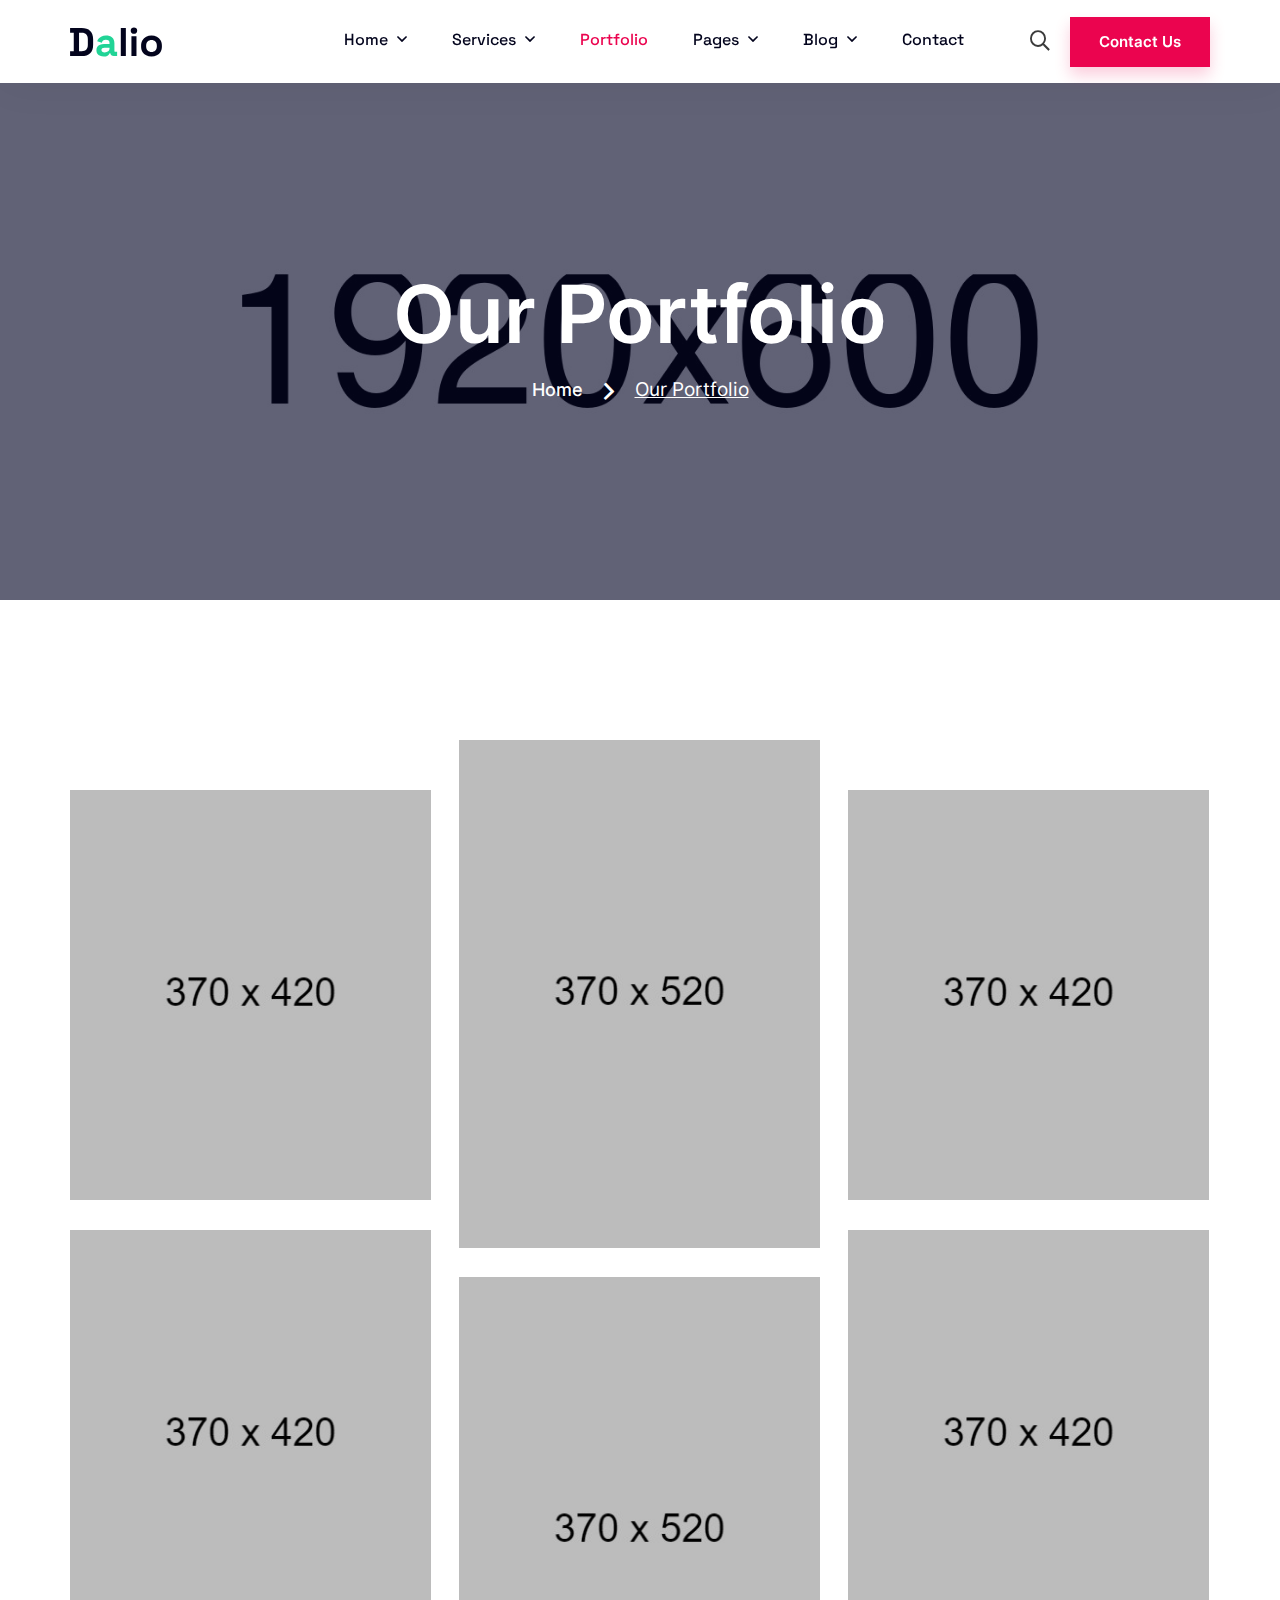
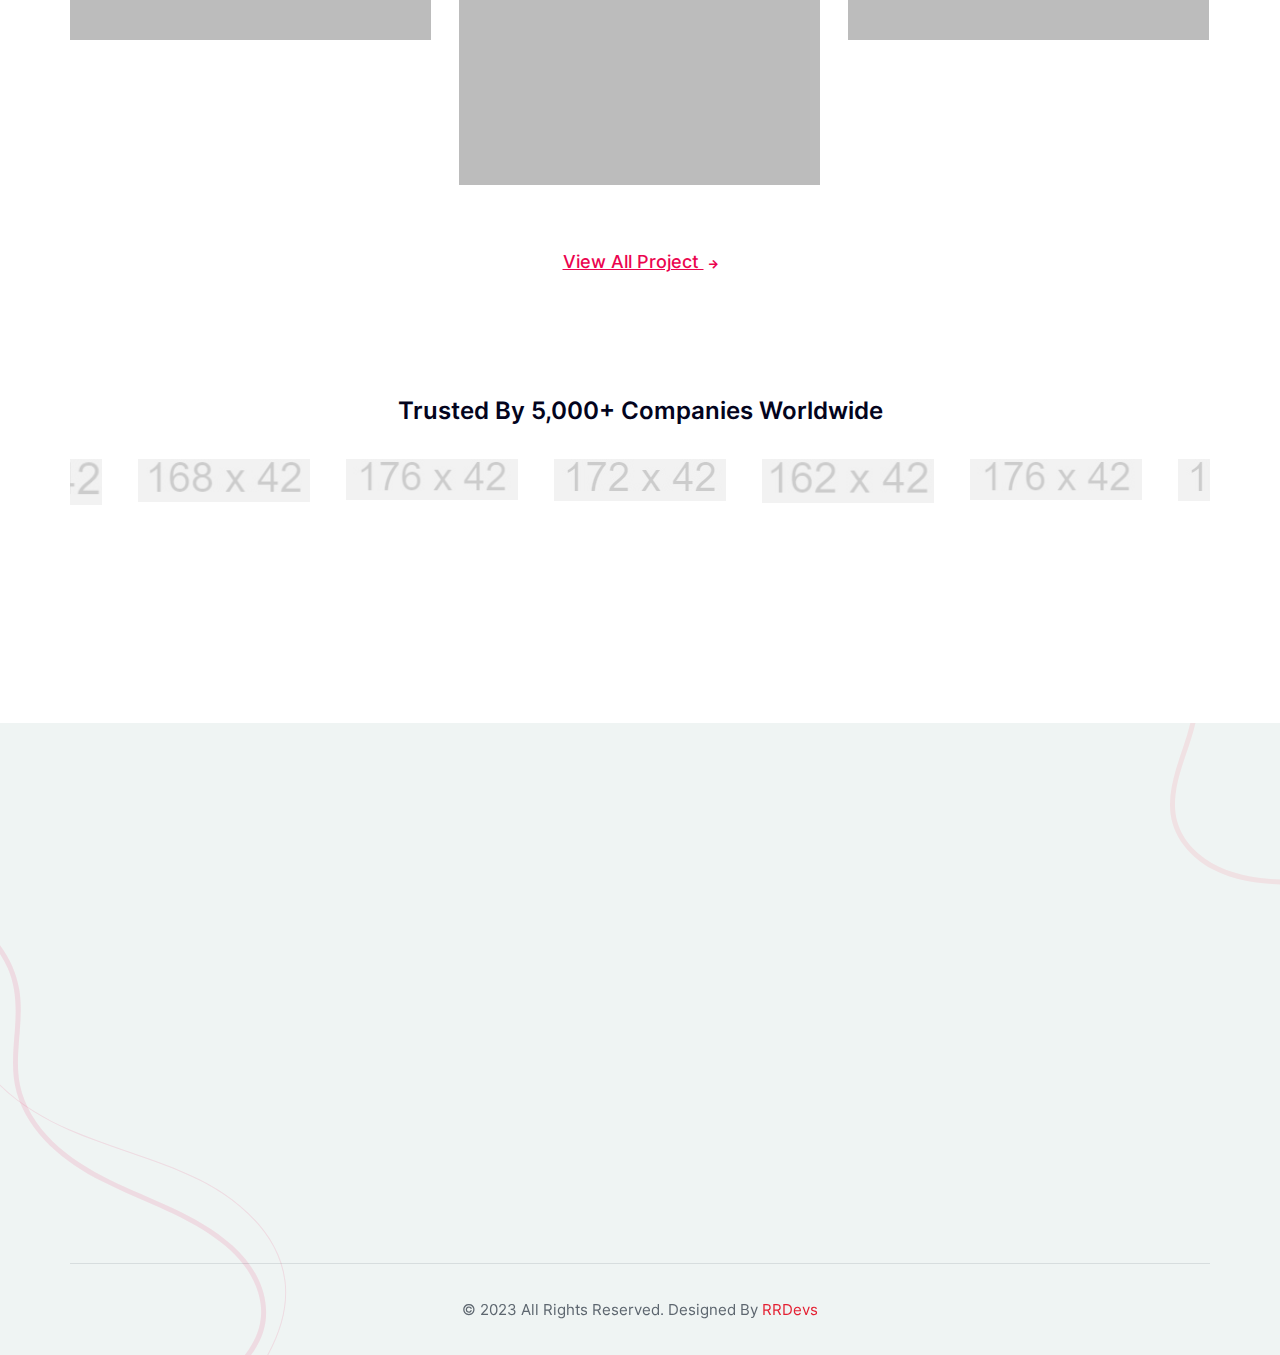
<file: portfolio.html>
<!DOCTYPE html>
<html lang="en">
    <head>
        <!-- ========== Meta Tags ========== -->
        <meta charset="utf-8">
        <meta http-equiv="X-UA-Compatible" content="IE=edge">
        <meta name="viewport" content="width=device-width, initial-scale=1">
        <!-- ======== Page title ============ -->
        <title>Dailo Our-portfolio Page</title>
        <!-- ========== Favicon Icon ========== -->
        <link rel="shortcut icon" href="assets/images/home/favicon.png">
        <!--  icon css  -->
        <link rel="stylesheet" href="assets/css/icons.css">
        <link rel="stylesheet" href="assets/css/bootstrap.min.css">
        <link rel="stylesheet" href="assets/css/slick.css">
        <link rel="stylesheet" href="assets/css/aos.min.css">
        <link rel="stylesheet" href="assets/css/animate.min.css">
        <link rel="stylesheet" href="assets/css/slick-theme.css">
        <!--  main style css file -->
        <link href="assets/css/style.css" rel="stylesheet">

    </head>
    <body>
        <!-- preloader-start -->
        <div id="preloader" class="preloader">
            <div class="animation-preloader">
                <div class="spinner">                
                </div>
                    <div class="txt-loading">
                        <span data-text-preloader="D" class="letters-loading">
                            D
                        </span>
                        <span data-text-preloader="A" class="letters-loading">
                            A
                        </span>
                        <span data-text-preloader="L" class="letters-loading">
                        L
                        </span>
                        <span data-text-preloader="I" class="letters-loading">
                        I
                        </span>
                        <span data-text-preloader="O" class="letters-loading">
                            O
                        </span>
                    </div>
                <p class="text-center">Loading</p>
            </div>
            <div class="loader">
                <div class="row">
                    <div class="col-3 loader-section section-left">
                        <div class="bg"></div>
                    </div>
                    <div class="col-3 loader-section section-left">
                        <div class="bg"></div>
                    </div>
                    <div class="col-3 loader-section section-right">
                        <div class="bg"></div>
                    </div>
                    <div class="col-3 loader-section section-right">
                        <div class="bg"></div>
                    </div>
                </div>
            </div>
        </div>
        <!-- preloader-end -->
            <!-- header start-->
            <header class="header header-1 header-3">
                <div class="main-header-wraper">
                    <div class="container">
                        <div class="row">
                            <div class="col-12">
                                <div class="d-flex align-items-center justify-content-between">
                                    <div class="header-logo">
                                        <a href="index.html">
                                            <img src="assets/images/home/logo.svg" alt="">
                                        </a>
                                    </div>

                                    <div class="header-menu d-none d-xl-block">
                                        <div class="main-menu">
                                            <ul>
                                                <li>
                                                    <a href="index.html">Home
                                                        <i class="fas fa-angle-down"></i>
                                                    </a>
                                                    <ul>
                                                        <li><a href="index.html">Creative Agency</a></li>
                                                        <li><a href="home-2.html">Photographic Agency</a></li>
                                                        <li><a href="home-3.html">Digital Agency</a></li>
                                                    </ul>
                                                </li>
                                                <li>
                                                    <a href="service.html">Services
                                                        <i class="fas fa-angle-down"></i>
                                                    </a>

                                                    <ul>
                                                        <li><a href="service.html">Services</a></li>
                                                        <li><a href="service-detail.html">Service-Detail</a></li>
                                                    </ul>
                                                </li>
                                                <li class="active">
                                                    <a href="portfolio.html">Portfolio</a>

                                                </li>
                                                <li>
                                                    <a href="service.html">Pages
                                                        <i class="fas fa-angle-down"></i></a>
                                                    <ul>
                                                        <li><a href="about-us.html">About-us</a></li>
                                                        <li><a href="team.html">Team</a></li>
                                                        <li><a href="testimonials.html">Testimonials</a></li>
                                                        <li><a href="404.html">404</a></li>
                                                    </ul>
                                                </li>
                                                <li>
                                                    <a href="blog.html">Blog
                                                        <i class="fas fa-angle-down"></i>
                                                    </a>

                                                    <ul>
                                                        <li><a href="blog.html">Blog Grid 2 Column</a></li>
                                                        <li><a href="blog-details.html">Blog Details</a></li>
                                                    </ul>
                                                </li>
                                                <li>
                                                    <a href="contact.html">Contact</a>
                                                </li>
                                            </ul>
                                        </div>
                                    </div>

                                    <div class="header-right d-flex align-items-center">
                                        <div class="header-search">
                                            <a class="search-toggle" data-selector=".header-search">
                                                <span class="fas fa-search"></span>
                                            </a>

                                            <form class="search-box" action="#" method="get">
                                                <div class="form-group d-flex align-items-center">
                                                    <input type="search" name="s" value="" class="search-input" id="search" placeholder="Search">
                                                    <button type="submit" class="search-submit"><i class="fas fa-search"></i></button>
                                                </div>
                                            </form>
                                        </div>

                                        <a href="contact.html" class="header-btn border-none">Contact Us
                                        </a>
                                        <div class="mobile-nav-bar d-block d-xl-none">
                                            <div class="mobile-nav-wrap">                    
                                                <div id="hamburger">
                                                    <i class="fal fa-bars"></i>
                                                </div>                        
                                            </div>
                                        </div>
                                    </div>
                                </div>
                            </div>
                        </div>
                    </div>
                </div>
            </header>
            <!-- header end-->

            <!-- mobile menu - responsive menu start-->
            <div class="mobile-nav">
                <a href="index.html" class="dailo-logo">
                    <img src="assets/images/home/logo.svg" alt="">
                </a>
                <button type="button" class="close-nav">
                    <i class="fal fa-times-circle"></i>
                </button>

                <div class="mobile-nav">
                    <a href="index.html">
                        <img src="assets/images/home/logo.svg" alt="">
                    </a>
                    <button type="button" class="close-nav">
                        <i class="fal fa-times-circle"></i>
                    </button>

                        <nav class="sidebar-nav">
                            <div class="navigation">
                                <div class="dalio-mobile-nav">
                                    <ul>
                                        <li>
                                            <a href="index.html">Home
                                            </a>
                                            <ul>
                                                <li><a href="index.html">Creative Agency</a></li>
                                                <li><a href="home-2.html">Photographic Agency</a></li>
                                                <li><a href="home-3.html">Digital Agency</a></li>
                                            </ul>
                                        </li>
                                        <li>
                                            <a href="service.html">Services
                                            </a>

                                            <ul>
                                                <li><a href="service.html">Services</a></li>
                                                <li><a href="service-detail.html">Service-Detail</a></li>
                                            </ul>
                                        </li>
                                        <li class="active">
                                            <a href="portfolio.html">Portfolio</a>

                                        </li>
                                        <li>
                                            <a href="service.html">Pages</a>
                                            <ul>
                                                <li><a href="about-us.html">About-us</a></li>
                                                <li><a href="team.html">Team</a></li>
                                                <li><a href="testimonials.html">Testimonials</a></li>
                                                <li><a href="404.html">404</a></li>
                                            </ul>
                                        </li>
                                        <li>
                                            <a href="blog.html">Blog
                                            </a>

                                            <ul>
                                                <li><a href="blog.html">Blog Grid 2 Column</a></li>
                                                <li><a href="blog-details.html">Blog Details</a></li>
                                            </ul>
                                        </li>
                                        <li>
                                            <a href="contact.html">Contact</a>
                                        </li>
                                    </ul>

                                    <div class="action-bar">
                                        <a href="mailto:modinatheme@gmail.com"><i class="fal fa-envelope-open-text"></i>info@webmail.com</a>
                                        <a href="tel:123-456-7890"><i class="fal fa-phone"></i>987-098-098-09</a>
                                        <a href="contact.html" class="btn-info">Consultancy</a>
                                    </div>
                                    <div class="dailo-social">
                                        <a href="https://www.facebook.com"><i class="fab fa-facebook-f"></i></a>
                                        <a href="https://twitter.com"><i class="fab fa-twitter"></i></a>
                                        <a href="https://www.linkedin.com"><i class="fab fa-linkedin"></i></a>
                                        <a href="https://www.instagram.com"><i class="fab fa-instagram"></i></a>
                                    </div>
                                </div>
                            </div>
                        </nav>
                </div>
            </div>
            <!-- mobile menu - responsive menu end-->  

        <div class="header-gutter"></div><!-- header-gutter -->

        <!-- banner-section stsrt-->
        <section class="banner-section">
            <div class="row">
                <div class="col-12">
                    <div class="banner-section__content">
                        <h1 class="h2 title">Our Portfolio</h1>
                        <nav aria-label="breadcrumb">
                            <ol class="breadcrumb">
                                <li class="breadcrumb-item"><a href="index.html">Home</a></li>
                                <li class="breadcrumb-item active" aria-current="page">Our Portfolio</li>
                            </ol>
                        </nav>
                    </div>
                </div>
            </div>
        </section>
        <!-- banner-section end-->

        <div id="primary" class="content-area">
            <section class="our-portfolio pt">
                <div class="container">
                    <div class="row masonry">
                        <div class="col-xl-4 col-lg-4 col-6 col">
                            <a href="portfolio-details.html" class="our-portfolio__item">
                                 <figure class="media">
                                    <img src="assets/images/potfolio/portfolio-1.jpg" class="img-fluid" alt="">
                                </figure>

                                <div class="content">
                                    <h6 class="title">Wedding Photography</h6>
                                    <p class="date">Date : 09 May 2023</p>
                                </div>
                            </a>
                        </div>
                        <div class="col-xl-4 col-lg-4 col-6 col">
                            <a href="portfolio-details.html" class="our-portfolio__item">
                                <figure class="media top">
                                    <img src="assets/images/potfolio/portfolio-2.jpg" class="img-fluid" alt="">
                                </figure>

                                <div class="content">
                                    <h6 class="title">Vibrant Photography</h6>
                                    <p class="date">Date : 09 May 2023</p>
                                </div>
                            </a>
                        </div>
                        <div class="col-xl-4 col-lg-4 col-6 col">
                            <a href="portfolio-details.html" class="our-portfolio__item has--top">
                                 <figure class="media">
                                    <img src="assets/images/potfolio/portfolio-3.jpg" class="img-fluid" alt="">
                                </figure>

                                <div class="content">
                                    <h6 class="title">Roaming Pathways</h6>
                                    <p class="date">Date : 09 May 2023</p>
                                </div>
                            </a>
                        </div>
                        <div class="col-xl-4 col-lg-4 col-6 col">
                            <a href="portfolio-details.html" class="our-portfolio__item">
                                 <figure class="media">
                                    <img src="assets/images/potfolio/portfolio-4.jpg" class="img-fluid" alt="">
                                </figure>

                                <div class="content">
                                    <h6 class="title">Exploring  Heart</h6>
                                    <p class="date">Date : 09 May 2023</p>
                                </div>
                            </a>
                        </div>
                        <div class="col-xl-4 col-lg-4 col-6 col">
                            <a href="portfolio-details.html" class="our-portfolio__item">
                                <figure class="media">
                                    <img src="assets/images/potfolio/portfolio-5.jpg" class="img-fluid" alt="">
                                </figure>

                                <div class="content">
                                    <h6 class="title">Where  Collide</h6>
                                    <p class="date">Date : 09 May 2023</p>
                                </div>
                            </a>
                        </div>
                        <div class="col-xl-4 col-lg-4 col-6 col">
                            <a href="portfolio-details.html" class="our-portfolio__item">
                                 <figure class="media">
                                    <img src="assets/images/potfolio/portfolio-6.jpg" class="img-fluid" alt="">
                                </figure>

                                <div class="content">
                                    <h6 class="title">Capturing Everlasting</h6>
                                    <p class="date">Date : 09 May 2023</p>
                                </div>
                            </a>
                        </div>
                    </div>
                </div> 
                <div class="container">
                    <div class="row">
                        <div class="co-12">
                            <div class="vew-all text-center">
                                <a href="portfolio.html">View All Project <i class="fas fa-arrow-right"></i></a>
                            </div>
                        </div>
                    </div>
                </div>
            </section>
        </div>
        
        <!-- companies-worldwide-start-->
        <div class="companies-worldwide has--padding">
            <div class="container">
                <div class="row">
                    <div class="col-12">
                        <div class="entry-title text-center">
                            <h6 class="title">Trusted By 5,000+ Companies Worldwide</h6>
                        </div>
                        <div class="our-client">
                            <a href="https://www.envato.com/" class="item">
                                <img src="assets/images/team/client-logo-1.jpg" class="img-fluid" alt="">
                            </a>
                            <a href="https://www.envato.com/" class="item">
                                <img src="assets/images/team/client-logo-2.jpg" class="img-fluid" alt="">
                            </a>
                            <a href="https://www.envato.com/" class="item">
                                <img src="assets/images/team/client-logo-3.jpg" class="img-fluid" alt="">
                            </a>
                            <a href="https://www.envato.com/" class="item">
                                <img src="assets/images/team/client-logo-1.jpg" class="img-fluid" alt="">
                            </a>
                            <a href="https://www.envato.com/" class="item">
                                <img src="assets/images/team/client-logo-2.jpg" class="img-fluid" alt="">
                            </a>
                            <a href="https://www.envato.com/" class="item">
                                <img src="assets/images/team/client-logo-3.jpg" class="img-fluid" alt="">
                            </a>
                            <a href="https://www.envato.com/" class="item">
                                <img src="assets/images/team/client-logo-4.jpg" class="img-fluid" alt="">
                            </a>
                            <a href="https://www.envato.com/" class="item">
                                <img src="assets/images/team/client-logo-5.jpg" class="img-fluid" alt="">
                            </a>
                        </div>
                    </div>
                </div>
            </div>
        </div>
        <!-- companies-worldwide-end-->

        <!-- newsletter-strat -->
        <div class="newsletter" data-aos="fade-up"
             data-aos-easing="linear"
             data-aos-duration="1500">
            <div class="container">
                <div class="row">
                    <div class="col-12">
                        <div class="newsletter__card border-none">
                            <div class="entry-title">
                                <h4 class="title">Newsletter Subscribe</h4>
                                <p>Subscribe Our Newsletter For Get More Update</p>
                            </div>

                            <div class="singin">
                                <input type="email" class="theme-btn" placeholder="Your e-mail">
                                <button type="submit"><i class="fab fa-telegram-plane"></i></button>
                            </div>
                        </div>
                    </div>
                </div>
            </div>
        </div>
        <!-- newsletter-end -->

        <!-- footer strat  -->
        <footer class="footer">
            <div class="container">
                <div class="row">
                    <div class="col-xl-4 col-sm-12 col-md-12">
                        <div class="footer__widget-logo" data-aos="fade-right"
                             data-aos-easing="linear"
                             data-aos-duration="1500">
                            <a href="index.html">
                                <figure class="media">
                                    <img src="assets/images/footer/logo.png" alt="">
                                </figure>
                            </a>
                            <p>We’ve expanded well beyond our flagship technology research to provide senior leaders</p>

                            <ul class="footer__social-media border-none">
                                <li><a href="https://www.facebook.com" class="fab fa-facebook-f" target="_blank"></a></li>
                                <li><a href="https://twitter.com" class="fab fa-twitter" target="_blank"></a></li>
                                <li><a href="https://www.pinterest.com" class="icon-printarest" target="_blank"></a></li>
                                <li><a href="https://www.vimo.me" class="icon-vimo" target="_blank"></a></li>
                            </ul>
                        </div>
                    </div>
                    <div class="col-xl-8">
                        <div class="footer__widget d-flex flex-row flex-wrap justify-content-between">
                            <ul class="footer__widget widget-menu-link" data-aos="fade-up"
                                data-aos-easing="linear"
                                data-aos-duration="1500">
                                <li class="title"><a>Helpful Links</a></li>
                                <li><a href="contact.html" class="icon-angle-right">Our Support</a></li>
                                <li><a href="about-us.html" class="icon-angle-right">Knowledge Base</a></li>
                                <li><a href="contact.html" class="icon-angle-right">System Status</a></li>
                                <li><a href="blog.html" class="icon-angle-right">Case Studies </a></li>
                                <li><a href="blog.html" class="icon-angle-right">Blog</a></li>
                                <li><a href="contact.html" class="icon-angle-right">Contact Us</a></li>
                            </ul>

                            <ul class="footer__widget widget-menu-link" data-aos="fade-up" data-aos-easing="linear"
                                data-aos-duration="1500">
                                <li class="title"><a>Our Services</a></li>
                                <li><a href="contact.html" class="icon-angle-right">Startup Business </a></li>
                                <li><a href="about-us.html" class="icon-angle-right">Financial Advice</a></li>
                                <li><a href="about-us.html" class="icon-angle-right">Management</a></li>
                                <li><a href="blog.html" class="icon-angle-right">Business Advice</a></li>
                                <li><a href="service.html" class="icon-angle-right">Strategy Service</a></li>
                                <li><a href="service.html" class="icon-angle-right">Market Analysis</a></li>
                            </ul>

                            <div class="footer__widget footer__instagram" data-aos="fade-left"  data-aos-easing="linear" data-aos-duration="1500">
                                <div class="wid-title">
                                    <h4>Instagram</h4>
                                </div>

                                <ul class="instagram-gallery">
                                    <li>
                                        <a href="https://www.instagram.com">
                                            <img src="assets/images/team/team-1.jpg" alt="">
                                            <div class="icon-wrapper">
                                                <i class="fab fa-instagram"></i>
                                            </div>
                                        </a>
                                    </li>
                                    <li>
                                        <a href="https://www.instagram.com">
                                            <img src="assets/images/team/team-2.jpg" alt="">
                                            <div class="icon-wrapper">
                                                <i class="fab fa-instagram"></i>
                                            </div>
                                        </a>
                                    </li>

                                    <li>
                                        <a href="https://www.instagram.com">
                                            <img src="assets/images/team/team-3.jpg" alt="">
                                            <div class="icon-wrapper">
                                                <i class="fab fa-instagram"></i>
                                            </div>
                                        </a>
                                    </li>
                                    <li>
                                        <a href="https://www.instagram.com">
                                            <img src="assets/images/team/team-4.jpg" alt="">
                                            <div class="icon-wrapper">
                                                <i class="fab fa-instagram"></i>
                                            </div>
                                        </a>
                                    </li>
                                    <li>
                                        <a href="https://www.instagram.com">
                                            <img src="assets/images/team/team-5.jpg" alt="">
                                            <div class="icon-wrapper">
                                                <i class="fab fa-instagram"></i>
                                            </div>
                                        </a>
                                    </li>

                                    <li>
                                        <a href="https://www.instagram.com">
                                            <img src="assets/images/team/team-6.jpg" alt="">
                                            <div class="icon-wrapper">
                                                <i class="fab fa-instagram"></i>
                                            </div>
                                        </a>
                                    </li>
                                </ul>
                            </div>
                        </div>
                    </div>
                </div>
                <div class="row">
                    <div class="col-12 text-center">
                        <div class="footer__copyright">
                            <div class="has--linebar"></div>
                            <p>© 2023 All Rights Reserved. Designed By <a href="http://rrdevs.net">RRDevs</a></p>
                        </div>
                    </div>
                </div>
            </div>
        </footer>
        <!-- footer end -->

    <!-- jQuery (necessary for Bootstrap's JavaScript plugins) -->
    <script src="assets/js/jquery.min.js"></script>
    <script src="assets/js/aos.min.js"></script>
    <script src="assets/js/slick.min.js"></script>
    <script src="assets/js/scrollUp.min.js"></script>
    <script src="assets/js/bootstrap.min.js"></script>
    <script src="assets/js/counterup.min.js"></script>
    <script src="assets/js/isotope.pkgd.min.js"></script> 
    <script src="assets/js/magnific-popup.min.js"></script>
    <script src="assets/js/imagesloaded-pkgd.js"></script>
    <script src="assets/js/wow.min.js"></script>
    <script src="assets/js/active.js"></script>
    </body>
</html>
</file>
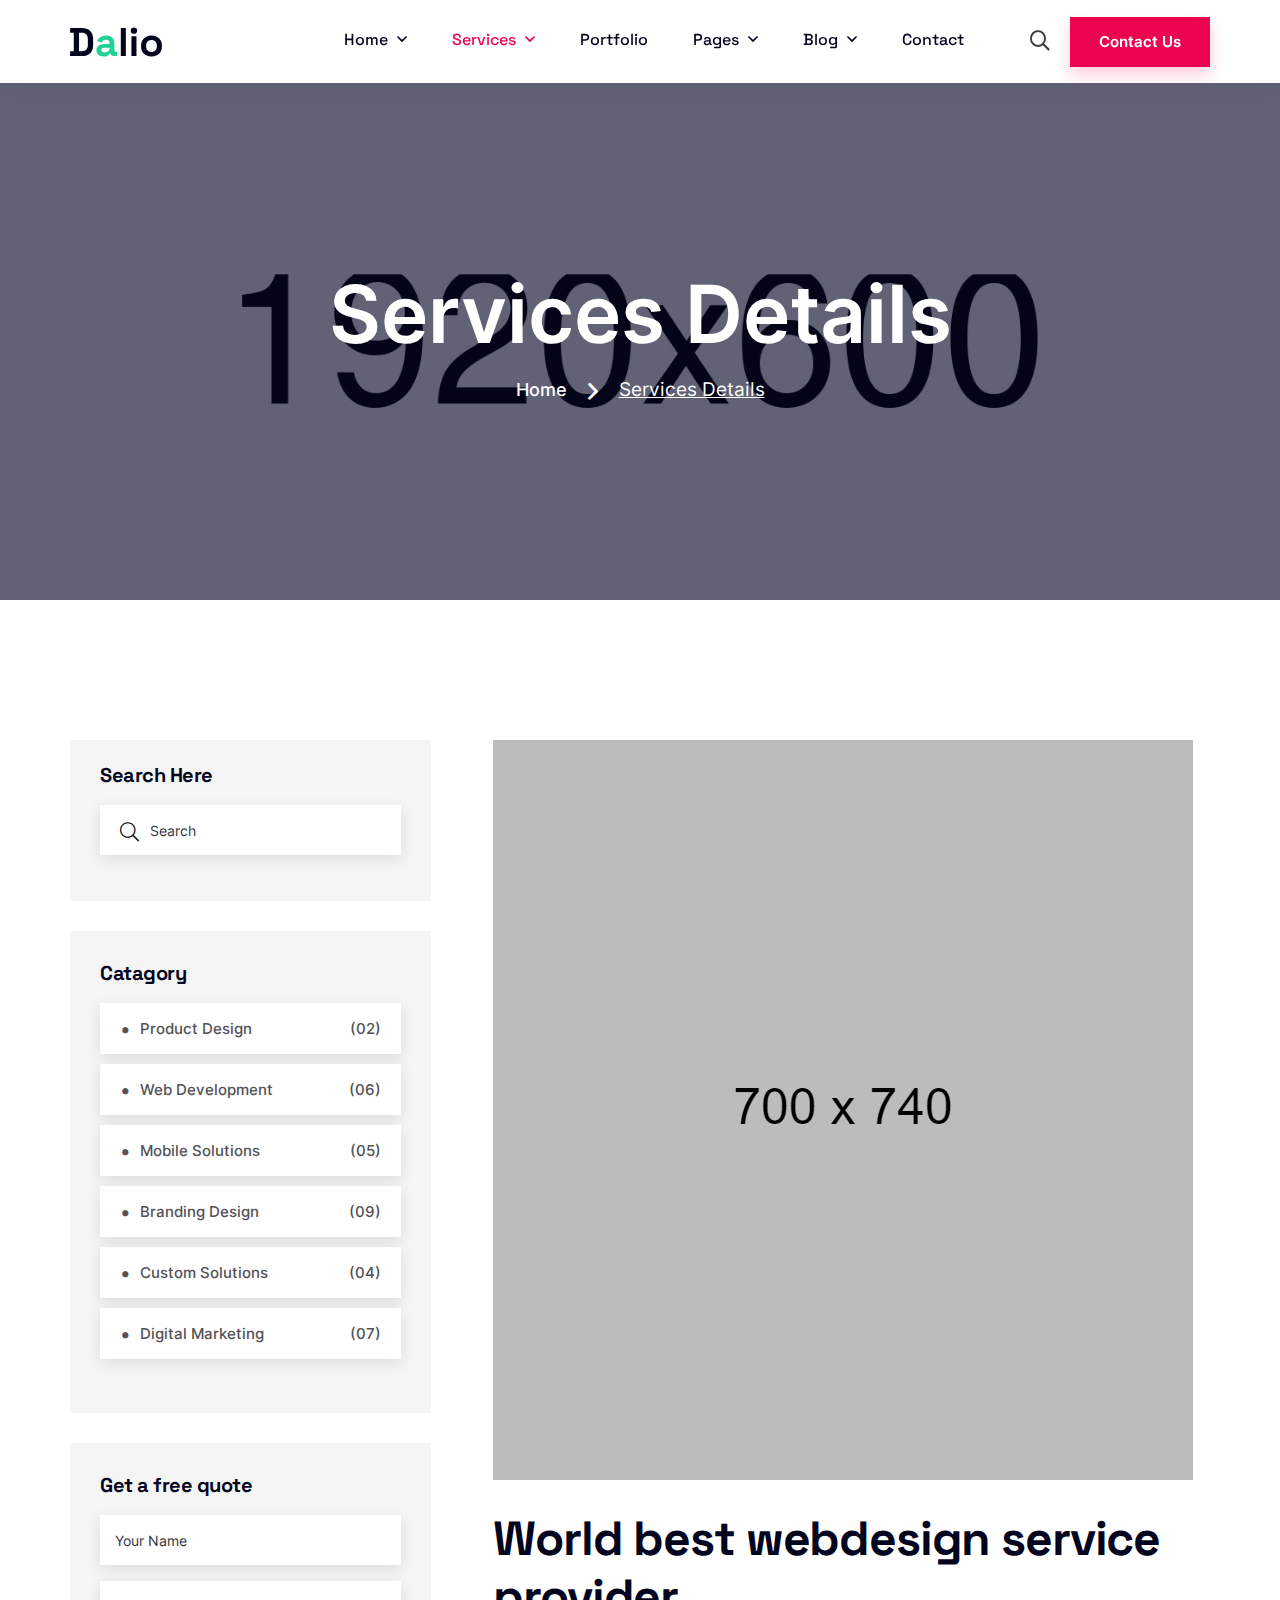
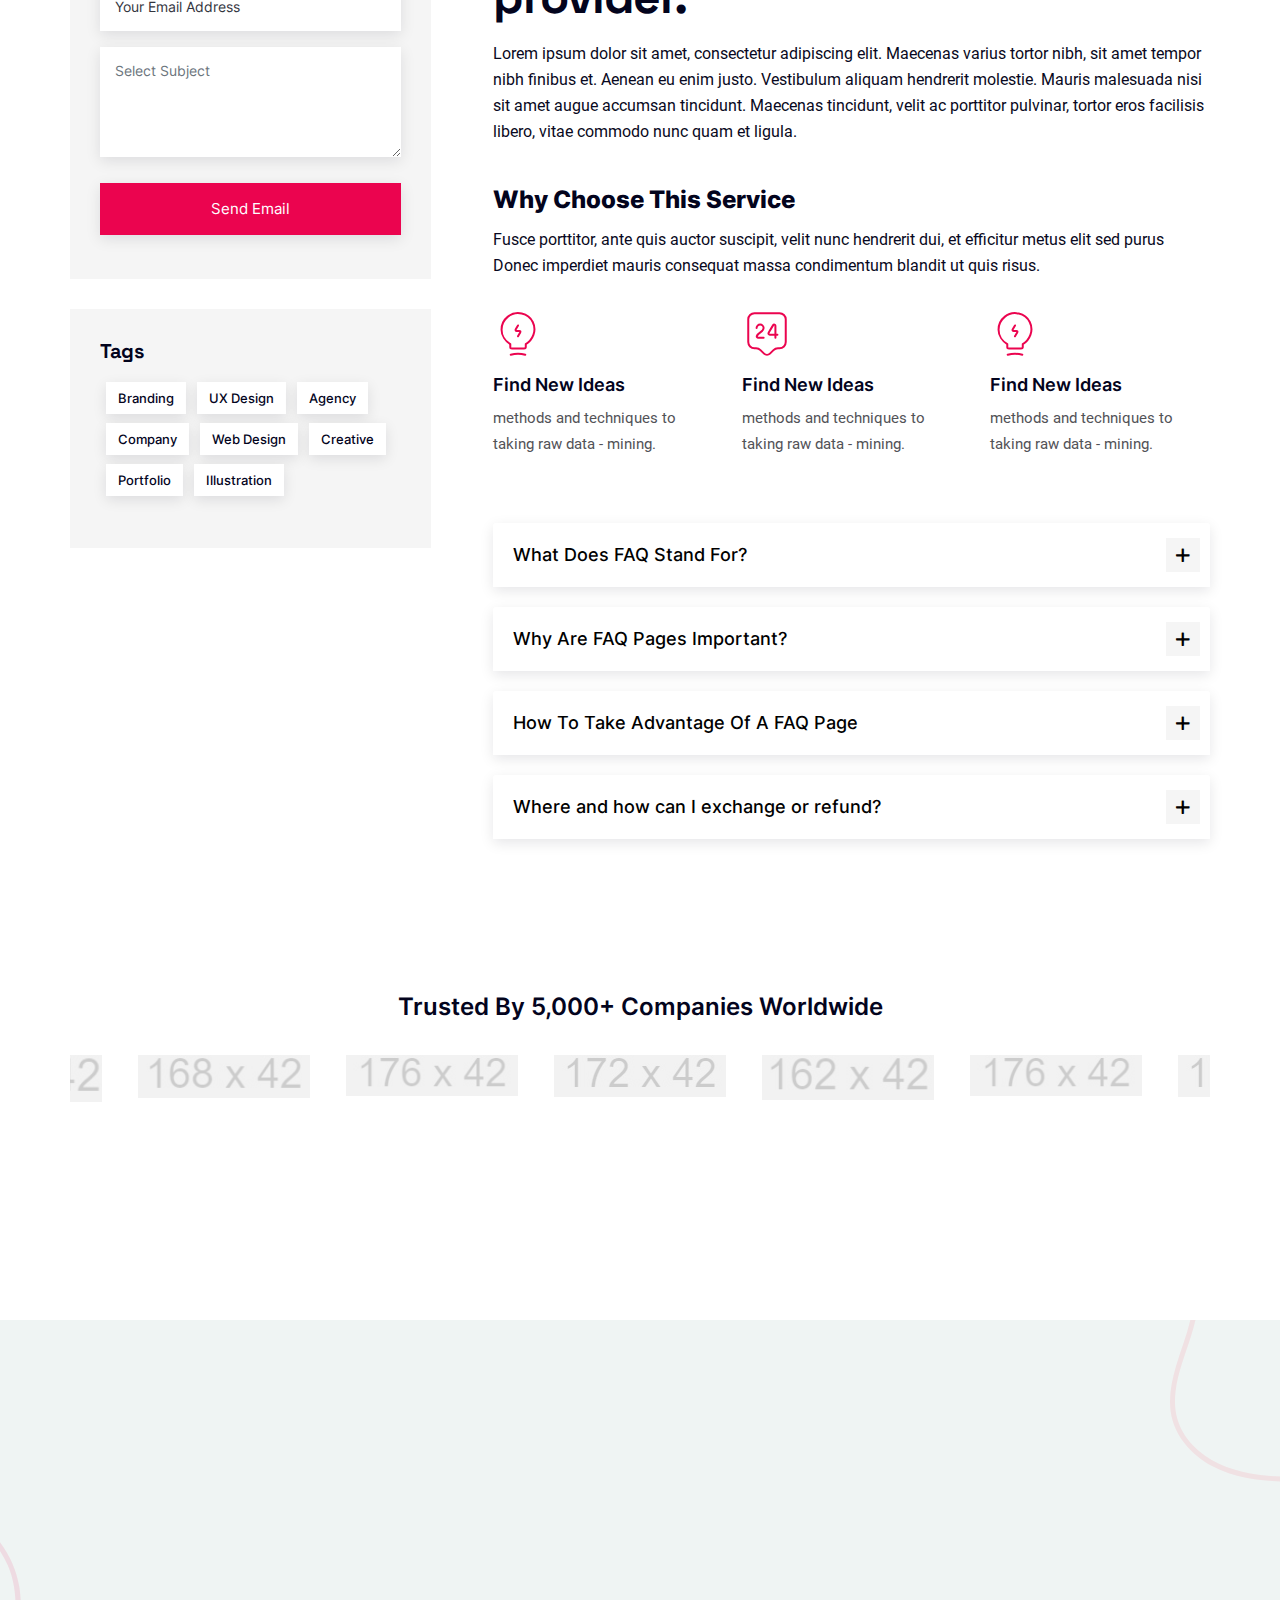
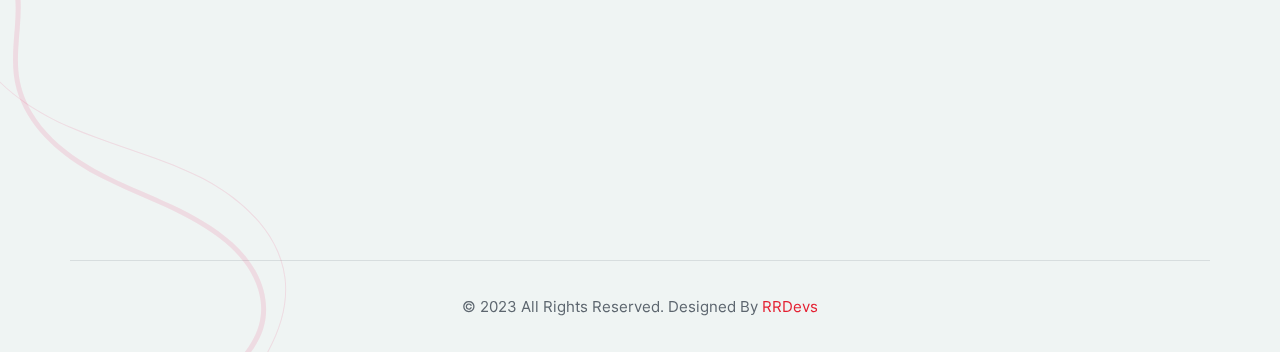
<file: service-detail.html>
<!DOCTYPE html>
<html lang="en">
	<head>
		<!-- ========== Meta Tags ========== -->
		<meta charset="utf-8">
		<meta http-equiv="X-UA-Compatible" content="IE=edge">
		<meta name="viewport" content="width=device-width, initial-scale=1">
		<!-- ======== Page title ============ -->
		<title>Dailo Service-details Page</title>
		<!-- ========== Favicon Icon ========== -->
		<link rel="shortcut icon" href="assets/images/home/favicon.png">

		<!--  icon css  -->
		<link rel="stylesheet" href="assets/css/icons.css">
		<link rel="stylesheet" href="assets/css/bootstrap.min.css">
		<link rel="stylesheet" href="assets/css/slick.css">
		<link rel="stylesheet" href="assets/css/aos.min.css">
		<link rel="stylesheet" href="assets/css/animate.min.css">
		<link rel="stylesheet" href="assets/css/slick-theme.css">
		<!--  main style css file -->
		<link href="assets/css/style.css" rel="stylesheet">
		<link href="assets/css/style.css" rel="stylesheet">
		<link rel="stylesheet" href="assets/sass/_service-detail.scss">
	</head>
	<body>
		<!-- preloader-start -->
		<div id="preloader" class="preloader">
		    <div class="animation-preloader">
		        <div class="spinner">                
		        </div>
		            <div class="txt-loading">
		                <span data-text-preloader="D" class="letters-loading">
		                    D
		                </span>
		                <span data-text-preloader="A" class="letters-loading">
		                    A
		                </span>
		                <span data-text-preloader="L" class="letters-loading">
		                L
		                </span>
		                <span data-text-preloader="I" class="letters-loading">
		                I
		                </span>
		                <span data-text-preloader="O" class="letters-loading">
		                    O
		                </span>
		            </div>
		        <p class="text-center">Loading</p>
		    </div>
		    <div class="loader">
		        <div class="row">
		            <div class="col-3 loader-section section-left">
		                <div class="bg"></div>
		            </div>
		            <div class="col-3 loader-section section-left">
		                <div class="bg"></div>
		            </div>
		            <div class="col-3 loader-section section-right">
		                <div class="bg"></div>
		            </div>
		            <div class="col-3 loader-section section-right">
		                <div class="bg"></div>
		            </div>
		        </div>
		    </div>
		</div>
		<!-- preloader-end -->

		<!-- header start-->
	    	<!-- header start-->
	        <header class="header header-1 header-3">
	            <div class="main-header-wraper">
	                <div class="container">
	                    <div class="row">
	                        <div class="col-12">
	                            <div class="d-flex align-items-center justify-content-between">
	                                <div class="header-logo">
	                                    <a href="index.html">
	                                    	<img src="assets/images/home/logo.svg" alt="">
	                                    </a>
	                                </div>

									<div class="header-menu d-none d-xl-block">
										<div class="main-menu">
											<ul>
												<li>
													<a href="index.html">Home
														<i class="fas fa-angle-down"></i>
													</a>
													<ul>
														<li><a href="index.html">Creative Agency</a></li>
														<li><a href="home-2.html">Photographic Agency</a></li>
														<li><a href="home-3.html">Digital Agency</a></li>
													</ul>
												</li>
												<li class="active">
													<a href="service.html">Services
														<i class="fas fa-angle-down"></i>
													</a>

													<ul>
														<li><a href="service.html">Services</a></li>
														<li><a href="service-detail.html">Service-Detail</a></li>
													</ul>
												</li>
												<li>
													<a href="portfolio.html">Portfolio</a>

												</li>
												<li>
													<a href="service.html">Pages
														<i class="fas fa-angle-down"></i></a>
													<ul>
														<li><a href="about-us.html">About-us</a></li>
														<li><a href="team.html">Team</a></li>
														<li><a href="testimonials.html">Testimonials</a></li>
														<li><a href="404.html">404</a></li>
													</ul>
												</li>
												<li>
													<a href="blog.html">Blog
														<i class="fas fa-angle-down"></i>
													</a>

													<ul>
														<li><a href="blog.html">Blog Grid 2 Column</a></li>
														<li><a href="blog-details.html">Blog Details</a></li>
													</ul>
												</li>
												<li>
													<a href="contact.html">Contact</a>
												</li>
											</ul>
										</div>
									</div>

	                                <div class="header-right d-flex align-items-center">
	                                    <div class="header-search">
	                                        <a class="search-toggle" data-selector=".header-search">
	                                            <span class="fas fa-search"></span>
	                                        </a>

	                                        <form class="search-box" action="#" method="get">
	                                            <div class="form-group d-flex align-items-center">
	                                                <input type="search" name="s" value="" class="search-input" id="search" placeholder="Search">
	                                                <button type="submit" class="search-submit"><i class="fas fa-search"></i></button>
	                                            </div>
	                                        </form>
	                                    </div>

	                                    <a href="contact.html" class="header-btn border-none">Contact Us
	                                    </a>
	                                    <div class="mobile-nav-bar d-block d-xl-none">
	                                        <div class="mobile-nav-wrap">                    
	                                            <div id="hamburger">
	                                                <i class="fal fa-bars"></i>
	                                            </div>                        
	                                        </div>
	                                    </div>
	                                </div>
	                            </div>
	                        </div>
	                    </div>
	                </div>
	            </div>
	        </header>
	        <!-- header end-->

	        <!-- mobile menu - responsive menu start-->
	        <div class="mobile-nav">
	        	<a href="index.html" class="dailo-logo">
	        		<img src="assets/images/home/logo.svg" alt="">
	        	</a>
	            <button type="button" class="close-nav">
	                <i class="fal fa-times-circle"></i>
	            </button>

	            <div class="mobile-nav">
	            	<a href="index.html">
	            		<img src="assets/images/home/logo.svg" alt="">
	            	</a>
	                <button type="button" class="close-nav">
	                    <i class="fal fa-times-circle"></i>
	                </button>

	    	            <nav class="sidebar-nav">
	    	                <div class="navigation">
								<div class="dalio-mobile-nav">
									<ul>
										<li>
											<a href="index.html">Home
											</a>
											<ul>
												<li><a href="index.html">Creative Agency</a></li>
												<li><a href="home-2.html">Photographic Agency</a></li>
												<li><a href="home-3.html">Digital Agency</a></li>
											</ul>
										</li>
										<li class="active">
											<a href="service.html">Services
											</a>

											<ul>
												<li><a href="service.html">Services</a></li>
												<li><a href="service-detail.html">Service-Detail</a></li>
											</ul>
										</li>
										<li>
											<a href="portfolio.html">Portfolio</a>

										</li>
										<li>
											<a href="service.html">Pages</a>
											<ul>
												<li><a href="about-us.html">About-us</a></li>
												<li><a href="team.html">Team</a></li>
												<li><a href="testimonials.html">Testimonials</a></li>
												<li><a href="404.html">404</a></li>
											</ul>
										</li>
										<li>
											<a href="blog.html">Blog
											</a>

											<ul>
												<li><a href="blog.html">Blog Grid 2 Column</a></li>
												<li><a href="blog-details.html">Blog Details</a></li>
											</ul>
										</li>
										<li>
											<a href="contact.html">Contact</a>
										</li>
									</ul>

									<div class="action-bar">
										<a href="mailto:modinatheme@gmail.com"><i class="fal fa-envelope-open-text"></i>info@webmail.com</a>
										<a href="tel:123-456-7890"><i class="fal fa-phone"></i>987-098-098-09</a>
										<a href="contact.html" class="btn-info">Consultancy</a>
									</div>
									<div class="dailo-social">
										<a href="https://www.facebook.com"><i class="fab fa-facebook-f"></i></a>
										<a href="https://twitter.com"><i class="fab fa-twitter"></i></a>
										<a href="https://www.linkedin.com"><i class="fab fa-linkedin"></i></a>
										<a href="https://www.instagram.com"><i class="fab fa-instagram"></i></a>
									</div>
								</div>
	    	                </div>
	    	            </nav>
	            </div>
	        </div>
	        <!-- mobile menu - responsive menu end-->  

		<div class="header-gutter"></div><!-- header-gutter -->

		<!-- banner-section stsrt-->
		<section class="banner-section">
			<div class="row">
				<div class="col-12">
					<div class="banner-section__content">
						<h1 class="h2 title">Services Details</h1>
						<nav aria-label="breadcrumb">
						    <ol class="breadcrumb">
						        <li class="breadcrumb-item"><a href="index.html">Home</a></li>
						        <li class="breadcrumb-item active" aria-current="page">Services Details</li>
						    </ol>
						</nav>
					</div>
				</div>
			</div>
		</section>
		<!-- banner-section end-->

		<div id="primary" class="content-area pt">

			<div class="container">
				<div class="row flex-row-reverse">
					<div class="col-md-8 pl-lg-5">
						<div class="service-tetails">
							<figure class="media">
								<img src="assets/images/service-tetails/service-1.jpg" class="img-fluid" alt="">
							</figure>
							<h4 class="title">World best webdesign service provider.</h4>
							<p>Lorem ipsum dolor sit amet, consectetur adipiscing elit. Maecenas varius tortor nibh, sit amet tempor nibh finibus et. Aenean eu enim justo. Vestibulum aliquam hendrerit molestie. Mauris malesuada nisi sit amet augue accumsan tincidunt. Maecenas tincidunt, velit ac porttitor pulvinar, tortor eros facilisis libero, vitae commodo nunc quam et ligula.</p>
						</div>

						<div class="why-choose">
							<div class="row">
								<div class="col-12">
									<h6 class="title">Why Choose This Service</h6>
									<p>Fusce porttitor, ante quis auctor suscipit, velit nunc hendrerit dui, et efficitur metus elit sed purus Donec imperdiet mauris consequat massa condimentum blandit ut quis risus.</p>
								</div>
							</div>

							<div class="row">
								<div class="col-md-4 col-sm-6">
									<div class="why-choose__item">
										<div class="icon-wrapper">
											<img src="assets/images/svg/lamp.svg" alt="">
											<!-- <i class="fas fa-layer-group"></i> -->
										</div>
										<div class="text">
											<h6 class="title">Find New Ideas</h6>
											<p>methods and techniques to taking raw data - mining.</p>
										</div>
									</div>
								</div>
								<div class="col-md-4 col-sm-6">
									<div class="why-choose__item">
										<div class="icon-wrapper">
											<img src="assets/images/svg/support.svg" alt="">
											<!-- <i class="fas fa-layer-group"></i> -->
										</div>
										<div class="text">
											<h6 class="title">Find New Ideas</h6>
											<p>methods and techniques to taking raw data - mining.</p>
										</div>
									</div>
								</div>
								<div class="col-md-4 col-sm-6">
									<div class="why-choose__item">
										<div class="icon-wrapper">
											<img src="assets/images/svg/lamp.svg" class="img-fluid" alt="">
											<!-- <i class="fas fa-layer-group"></i> -->
										</div>
										<div class="text">
											<h6 class="title">Find New Ideas</h6>
											<p>methods and techniques to taking raw data - mining.</p>
										</div>
									</div>
								</div>
							</div>
						</div>

						<div class="faq">
							<div id="faq" class="accordion">
								<div class="card">
									<div class="card-header">
										<a class="card-link" data-bs-toggle="collapse" data-bs-target="#faq-1">
											What Does FAQ Stand For?
										</a>
									</div>
									<div id="faq-1" class="collapse" data-bs-parent="#faq">
										<div class="card-body">
											<p>Duis pulvinar risus at sapien facilisis, sit amet placerat mi ornare. Ut placerat turpis risus, egestas commodo quam vestibulum vitae. Interdum malesuada fames ac ante ipsum primis in faucibus.</p>
										</div>
									</div>
								</div>
								<div class="card">
									<div class="card-header">
										<a class="card-link" data-bs-toggle="collapse" data-bs-target="#faq-2">
											Why Are FAQ Pages Important?
										</a>
									</div>
									<div id="faq-2" class="collapse" data-bs-parent="#faq">
										<div class="card-body">
											<p>Duis pulvinar risus at sapien facilisis, sit amet placerat mi ornare. Ut placerat turpis risus, egestas commodo quam vestibulum vitae. Interdum malesuada fames ac ante ipsum primis in faucibus.</p>
										</div>
									</div>
								</div>
								<div class="card">
									<div class="card-header">
										<a class="card-link" data-bs-toggle="collapse" data-bs-target="#faq-3">
											How To Take Advantage Of A FAQ Page
										</a>
									</div>
									<div id="faq-3" class="collapse" data-bs-parent="#faq">
										<div class="card-body">
											<p>Duis pulvinar risus at sapien facilisis, sit amet placerat mi ornare. Ut placerat turpis risus, egestas commodo quam vestibulum vitae. Interdum malesuada fames ac ante ipsum primis in faucibus.</p>
										</div>
									</div>
								</div>
								<div class="card">
									<div class="card-header">
										<a class="card-link" data-bs-toggle="collapse" data-bs-target="#faq-4">
											Where and how can I exchange or refund?
										</a>
									</div>
									<div id="faq-4" class="collapse" data-bs-parent="#faq">
										<div class="card-body">
											<p>Duis pulvinar risus at sapien facilisis, sit amet placerat mi ornare. Ut placerat turpis risus, egestas commodo quam vestibulum vitae. Interdum malesuada fames ac ante ipsum primis in faucibus.</p>
										</div>
									</div>
								</div>
							</div>
						</div>
					</div>
					<div class="col-xl-4 col-md-4">
						<div class="sidebar">
							<div class="search_widget service">
								<h6 class="title">Search Here</h6>
							    <form action="#">
							        <input type="text" placeholder="Search">
							        <button type="submit"><i class="fal fa-search"></i></button>
							    </form>
							</div>
							<div class="widget widget_categories">
								<h6 class="widget title">Catagory</h6>
								<ul class="list-unstyled">
									<li><a href="service.html">Product Design <span>(02)</span></a></li>
									<li><a href="service.html">Web Development <span>(06)</span></a></li>
									<li><a href="service.html">Mobile Solutions <span>(05)</span></a></li>
									<li><a href="service.html">Branding Design<span>(09)</span></a></li>
									<li><a href="service.html">Custom Solutions<span>(04)</span></a></li>
									<li><a href="service.html">Digital Marketing<span>(07)</span></a></li>
								</ul>
							</div>
							<div class="widget  free_quote">
								<h6 class="widget title">Get a free quote</h6>
								<div class="form-group">
									<input type="text" class="form-control" name="name" id="name" placeholder="Your Name">
								</div>
								<div class="form-group">
									<input type="email" class="form-control" name="email" id="email" placeholder="Your Email Address">
								</div>
	                            <div class="form-group">
									<textarea  class="form-control" id="msg" placeholder="Select Subject"></textarea>
								</div>
								<button type="submit" class="btn-quit">Send Email</button>
							</div>
							<div class="widget widget_tag">
								<h6 class="widget title">Tags</h6>
								<ul class="list-unstyled">
									<li>
										<a href="service.html">Branding</a>
									</li>
									<li>
										<a href="service.html">UX Design</a>
									</li>
									<li>
										<a href="service.html">Agency</a>
									</li>
									<li>
										<a href="service.html">Company</a>
									</li>
									<li>
										<a href="service.html">Web Design</a>
									</li>
									<li>
										<a href="service.html">Creative</a>
									</li>
									<li>
										<a href="service.html">Portfolio</a>
									</li>
									<li>
										<a href="service.html">Illustration</a>
									</li>
								</ul>
							</div>
						</div>
					</div>
				</div>
			</div>
		</div>

		<!-- companies-worldwide-start-->
		<div class="companies-worldwide has--padding">
			<div class="container">
				<div class="row">
					<div class="col-12">
						<div class="entry-title text-center">
							<h6 class="title">Trusted By 5,000+ Companies Worldwide</h6>
						</div>
						<div class="our-client">
						    <a  href="https://www.envato.com" class="item">
						    	<img src="assets/images/team/client-logo-1.jpg" class="img-fluid" alt="">
						    </a>
						    <a  href="https://www.envato.com" class="item">
						    	<img src="assets/images/team/client-logo-2.jpg" class="img-fluid" alt="">
						    </a>
						    <a  href="https://www.envato.com" class="item">
						    	<img src="assets/images/team/client-logo-3.jpg" class="img-fluid" alt="">
						    </a>
							<a  href="https://www.envato.com" class="item">
								<img src="assets/images/team/client-logo-1.jpg" class="img-fluid" alt="">
							</a>
							<a  href="https://www.envato.com" class="item">
								<img src="assets/images/team/client-logo-2.jpg" class="img-fluid" alt="">
							</a>
							<a  href="https://www.envato.com" class="item">
								<img src="assets/images/team/client-logo-3.jpg" class="img-fluid" alt="">
							</a>
						    <a  href="https://www.envato.com" class="item">
						    	<img src="assets/images/team/client-logo-4.jpg" class="img-fluid" alt="">
						    </a>
						    <a  href="https://www.envato.com" class="item">
						    	<img src="assets/images/team/client-logo-5.jpg" class="img-fluid" alt="">
						    </a>
						</div>
					</div>
				</div>
			</div>
		</div>
		<!-- companies-worldwide-end-->

		<!-- newsletter-strat -->
		<div class="newsletter" data-aos="fade-up"
			 data-aos-easing="linear"
			 data-aos-duration="1500">
			<div class="container">
				<div class="row">
					<div class="col-12">
						<div class="newsletter__card border-none">
							<div class="entry-title">
								<h4 class="title">Newsletter Subscribe</h4>
								<p>Subscribe Our Newsletter For Get More Update</p>
							</div>

							<div class="singin">
								<input type="email" class="theme-btn" placeholder="Your e-mail">
								<button type="submit"><i class="fab fa-telegram-plane"></i></button>
							</div>
						</div>
					</div>
				</div>
			</div>
		</div>
		<!-- newsletter-end -->

		<!-- footer strat  -->
		<footer class="footer">
			<div class="container">
				<div class="row">
					<div class="col-xl-4 col-sm-12 col-md-12">
						<div class="footer__widget-logo" data-aos="fade-right"
							 data-aos-easing="linear"
							 data-aos-duration="1500">
							<a href="index.html">
								<figure class="media">
									<img src="assets/images/footer/logo.png" alt="">
								</figure>
							</a>
							<p>We’ve expanded well beyond our flagship technology research to provide senior leaders</p>

							<ul class="footer__social-media border-none">
								<li><a href="https://www.facebook.com" class="fab fa-facebook-f" target="_blank"></a></li>
								<li><a href="https://twitter.com" class="fab fa-twitter" target="_blank"></a></li>
								<li><a href="https://www.pinterest.com" class="icon-printarest" target="_blank"></a></li>
								<li><a href="https://www.vimo.me" class="icon-vimo" target="_blank"></a></li>
							</ul>
						</div>
					</div>
					<div class="col-xl-8">
						<div class="footer__widget d-flex flex-row flex-wrap justify-content-between">
							<ul class="footer__widget widget-menu-link" data-aos="fade-up"
								data-aos-easing="linear"
								data-aos-duration="1500">
								<li class="title"><a>Helpful Links</a></li>
								<li><a href="contact.html" class="icon-angle-right">Our Support</a></li>
								<li><a href="about-us.html" class="icon-angle-right">Knowledge Base</a></li>
								<li><a href="contact.html" class="icon-angle-right">System Status</a></li>
								<li><a href="blog.html" class="icon-angle-right">Case Studies </a></li>
								<li><a href="blog.html" class="icon-angle-right">Blog</a></li>
								<li><a href="contact.html" class="icon-angle-right">Contact Us</a></li>
							</ul>

							<ul class="footer__widget widget-menu-link" data-aos="fade-up" data-aos-easing="linear"
								data-aos-duration="1500">
								<li class="title"><a>Our Services</a></li>
								<li><a href="contact.html" class="icon-angle-right">Startup Business </a></li>
								<li><a href="about-us.html" class="icon-angle-right">Financial Advice</a></li>
								<li><a href="about-us.html" class="icon-angle-right">Management</a></li>
								<li><a href="blog.html" class="icon-angle-right">Business Advice</a></li>
								<li><a href="service.html" class="icon-angle-right">Strategy Service</a></li>
								<li><a href="service.html" class="icon-angle-right">Market Analysis</a></li>
							</ul>

							<div class="footer__widget footer__instagram" data-aos="fade-left"  data-aos-easing="linear" data-aos-duration="1500">
								<div class="wid-title">
									<h4>Instagram</h4>
								</div>

								<ul class="instagram-gallery">
									<li>
										<a href="https://www.instagram.com">
											<img src="assets/images/team/team-1.jpg" alt="">
											<div class="icon-wrapper">
												<i class="fab fa-instagram"></i>
											</div>
										</a>
									</li>
									<li>
										<a href="https://www.instagram.com">
											<img src="assets/images/team/team-2.jpg" alt="">
											<div class="icon-wrapper">
												<i class="fab fa-instagram"></i>
											</div>
										</a>
									</li>

									<li>
										<a href="https://www.instagram.com">
											<img src="assets/images/team/team-3.jpg" alt="">
											<div class="icon-wrapper">
												<i class="fab fa-instagram"></i>
											</div>
										</a>
									</li>
									<li>
										<a href="https://www.instagram.com">
											<img src="assets/images/team/team-4.jpg" alt="">
											<div class="icon-wrapper">
												<i class="fab fa-instagram"></i>
											</div>
										</a>
									</li>
									<li>
										<a href="https://www.instagram.com">
											<img src="assets/images/team/team-5.jpg" alt="">
											<div class="icon-wrapper">
												<i class="fab fa-instagram"></i>
											</div>
										</a>
									</li>

									<li>
										<a href="https://www.instagram.com">
											<img src="assets/images/team/team-6.jpg" alt="">
											<div class="icon-wrapper">
												<i class="fab fa-instagram"></i>
											</div>
										</a>
									</li>
								</ul>
							</div>
						</div>
					</div>
				</div>
				<div class="row">
					<div class="col-12 text-center">
						<div class="footer__copyright">
							<div class="has--linebar"></div>
							<p>© 2023 All Rights Reserved. Designed By <a href="http://rrdevs.net">RRDevs</a></p>
						</div>
					</div>
				</div>
			</div>
		</footer>
		<!-- footer end -->

	<!-- jQuery (necessary for Bootstrap's JavaScript plugins) -->
	<script src="assets/js/jquery.min.js"></script>
	<script src="assets/js/aos.min.js"></script>
	<script src="assets/js/slick.min.js"></script>
	<script src="assets/js/scrollUp.min.js"></script>
	<script src="assets/js/bootstrap.min.js"></script>
	<script src="assets/js/counterup.min.js"></script>
	<script src="assets/js/isotope.pkgd.min.js"></script>
	<script src="assets/js/imagesloaded-pkgd.js"></script>
	<script src="assets/js/wow.min.js"></script>
	<script src="assets/js/magnific-popup.min.js"></script>
	<script src="assets/js/active.js"></script>
	</body>
</html>
</file>
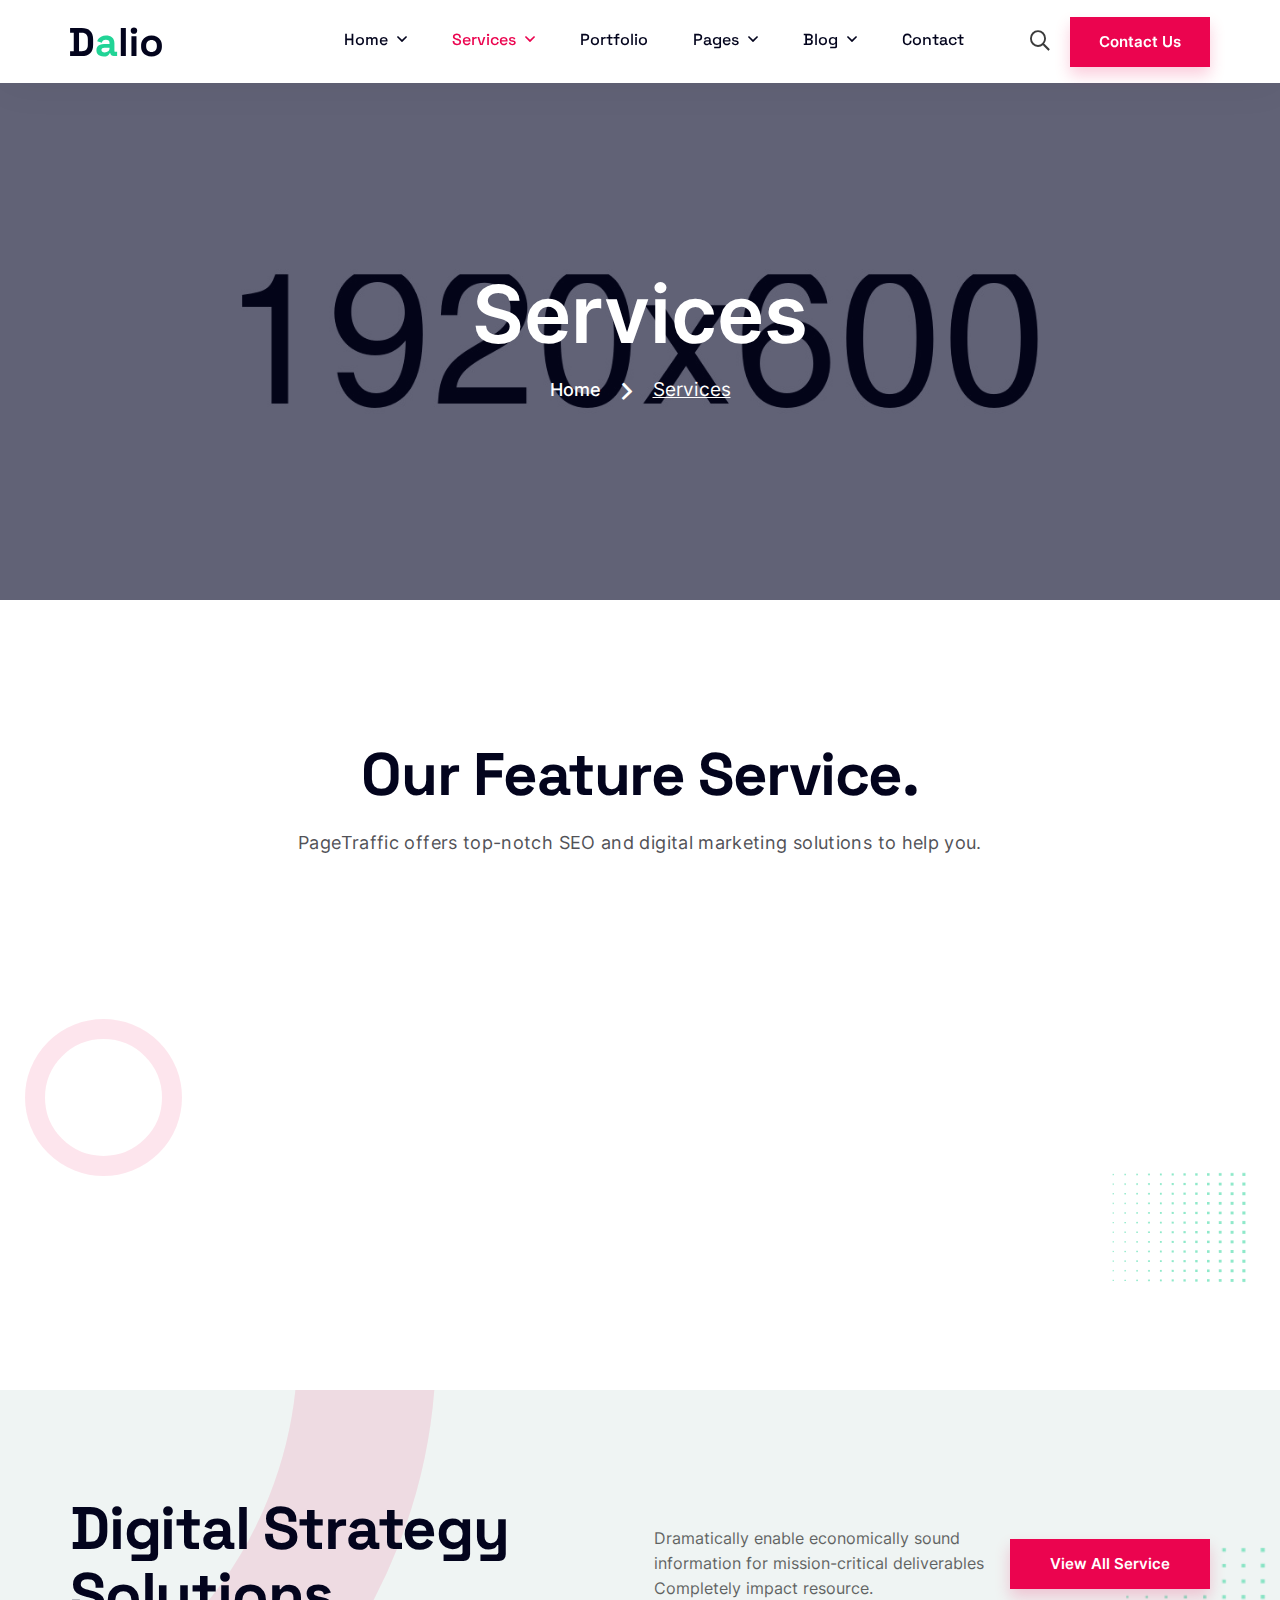
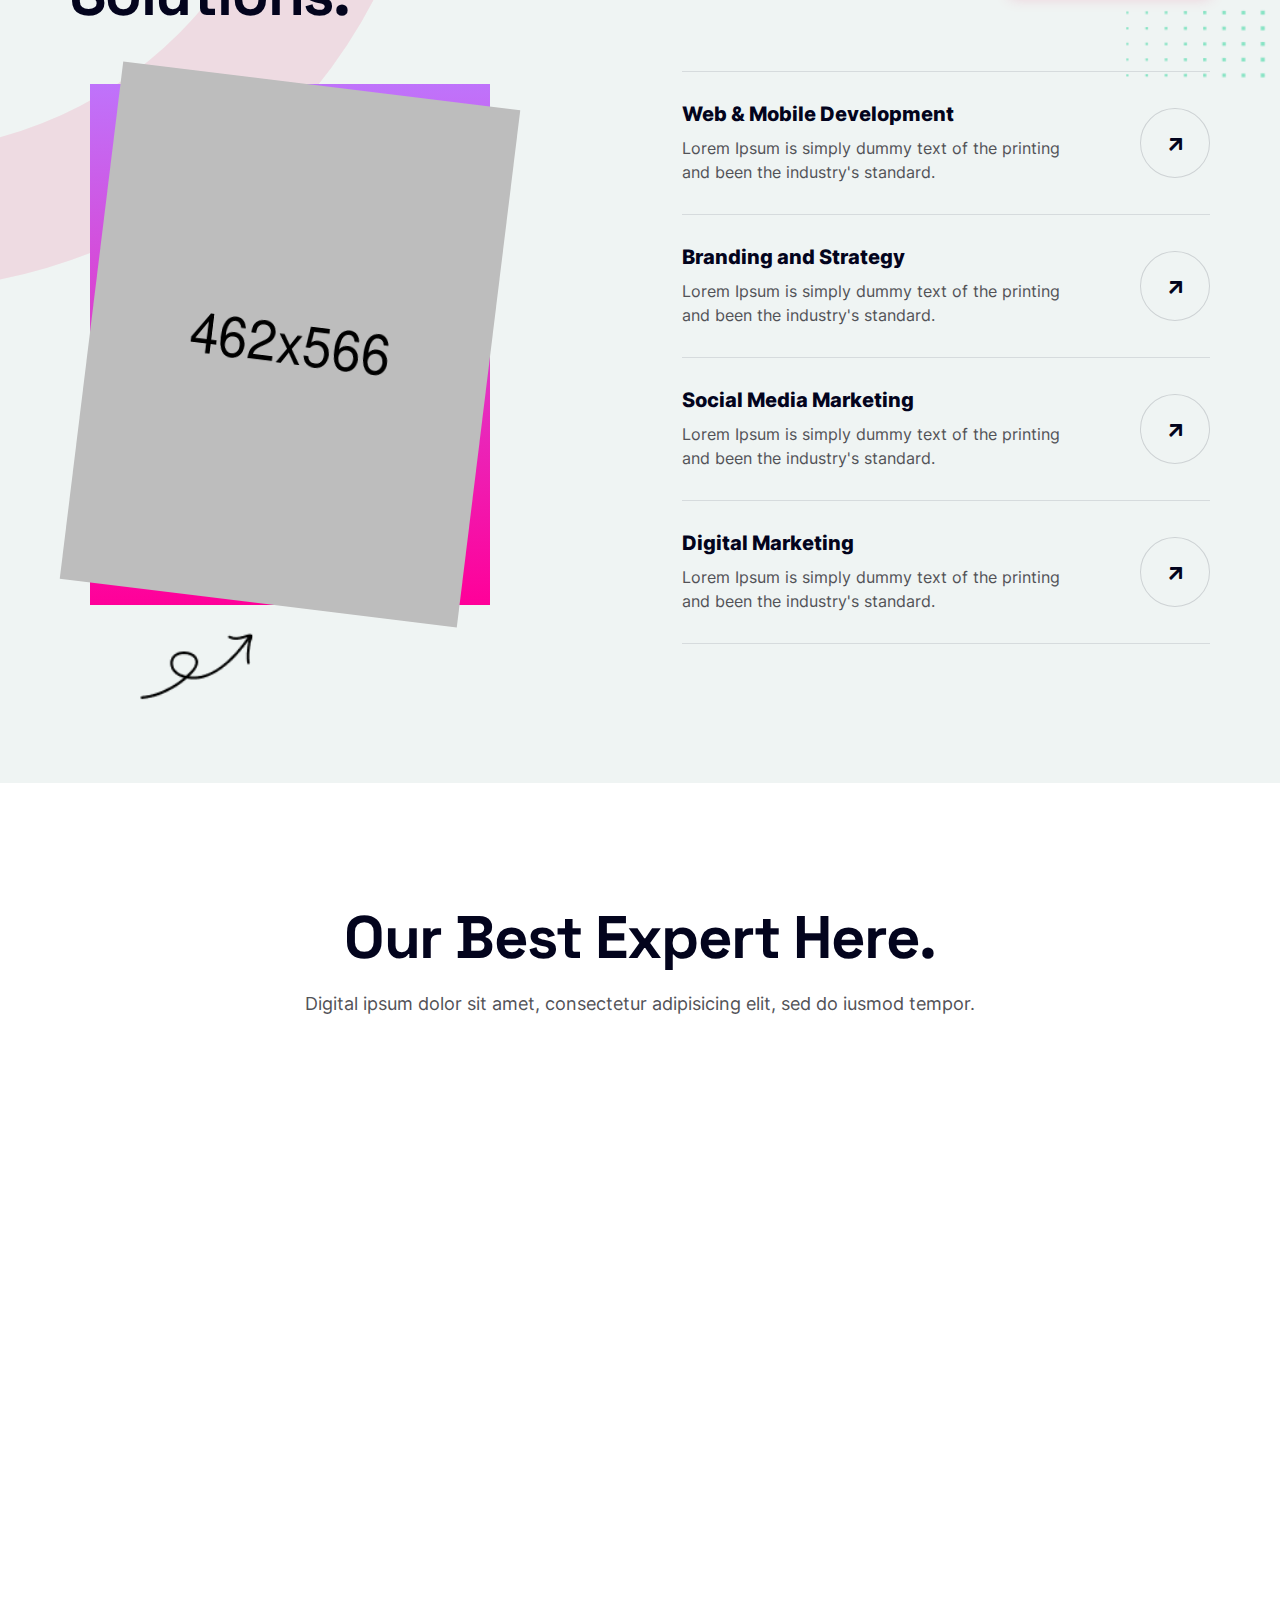
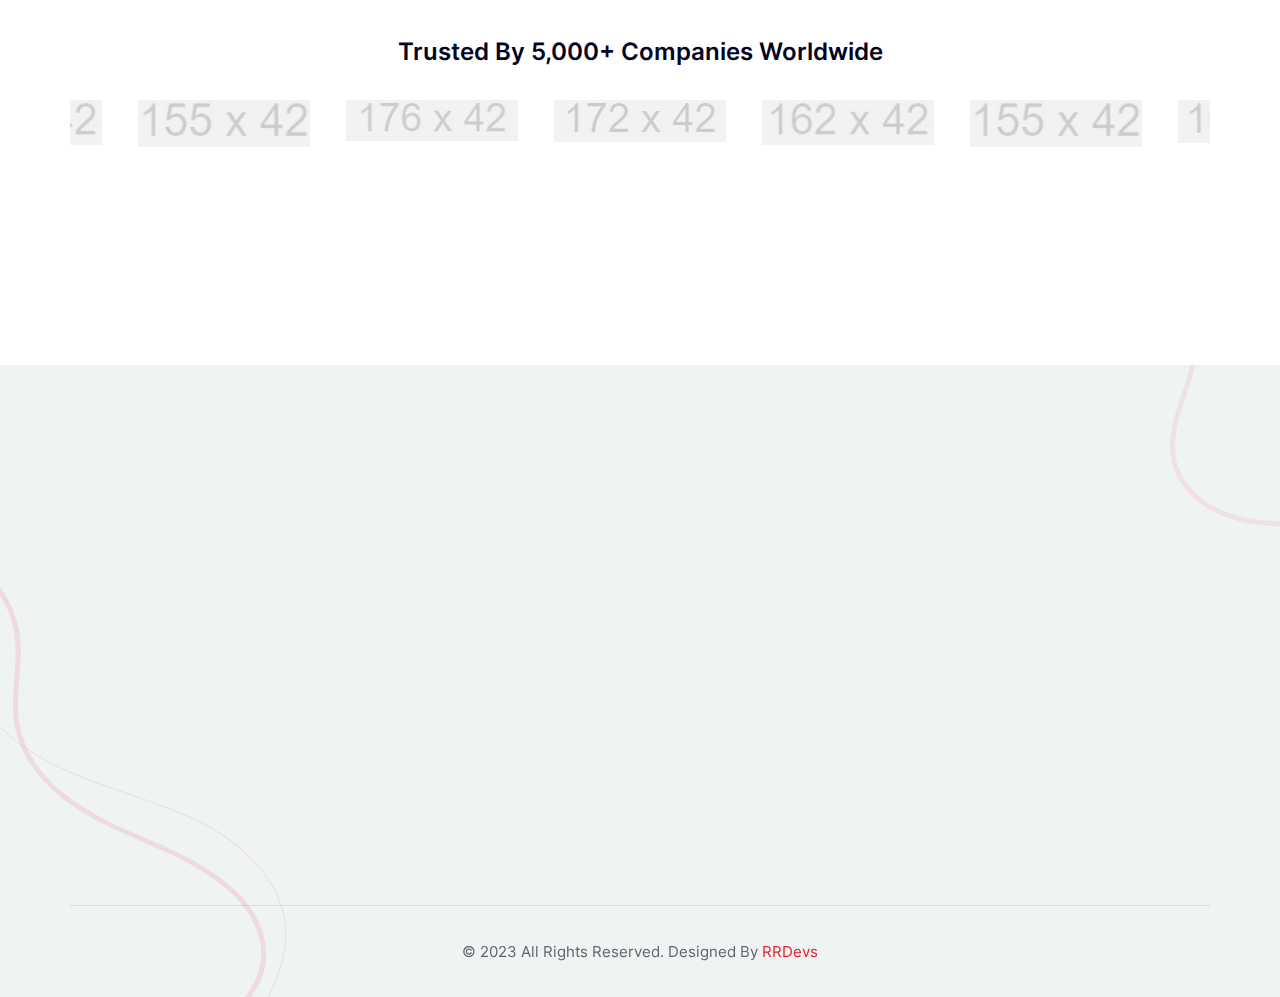
<file: service.html>
<!DOCTYPE html>
<html lang="en">
	<head>
		<!-- ========== Meta Tags ========== -->
		<meta charset="utf-8">
		<meta http-equiv="X-UA-Compatible" content="IE=edge">
		<meta name="viewport" content="width=device-width, initial-scale=1">
		<!-- ======== Page title ============ -->
		<title>Dailo Service Page</title>
		<!-- ========== Favicon Icon ========== -->
		<link rel="shortcut icon" href="assets/images/home/favicon.png">
		
		<!--  icon css  -->
		<link rel="stylesheet" href="assets/css/icons.css">
		<link rel="stylesheet" href="assets/css/bootstrap.min.css">
		<link rel="stylesheet" href="assets/css/slick.css">
		<link rel="stylesheet" href="assets/css/aos.min.css">
		<link rel="stylesheet" href="assets/css/animate.min.css">
		<link rel="stylesheet" href="assets/css/slick-theme.css">
		<!--  main style css file -->
		<link href="assets/css/style.css" rel="stylesheet">
		<link rel="stylesheet" href="assets/sass/_custom.scss">

	</head>
	<body>
		<!-- preloader-start -->
		<div id="preloader" class="preloader">
		    <div class="animation-preloader">
		        <div class="spinner">                
		        </div>
		            <div class="txt-loading">
		                <span data-text-preloader="D" class="letters-loading">
		                    D
		                </span>
		                <span data-text-preloader="A" class="letters-loading">
		                    A
		                </span>
		                <span data-text-preloader="L" class="letters-loading">
		                L
		                </span>
		                <span data-text-preloader="I" class="letters-loading">
		                I
		                </span>
		                <span data-text-preloader="O" class="letters-loading">
		                    O
		                </span>
		            </div>
		        <p class="text-center">Loading</p>
		    </div>
		    <div class="loader">
		        <div class="row">
		            <div class="col-3 loader-section section-left">
		                <div class="bg"></div>
		            </div>
		            <div class="col-3 loader-section section-left">
		                <div class="bg"></div>
		            </div>
		            <div class="col-3 loader-section section-right">
		                <div class="bg"></div>
		            </div>
		            <div class="col-3 loader-section section-right">
		                <div class="bg"></div>
		            </div>
		        </div>
		    </div>
		</div>
		<!-- preloader-end -->

			<!-- header start-->
		    <header class="header header-1 header-3">
		        <div class="main-header-wraper">
		            <div class="container">
		                <div class="row">
		                    <div class="col-12">
		                        <div class="d-flex align-items-center justify-content-between">
		                            <div class="header-logo">
		                                <a href="index.html">
		                                	<img src="assets/images/home/logo.svg" alt="">
		                                </a>
		                            </div>

									<div class="header-menu d-none d-xl-block">
										<div class="main-menu">
											<ul>
												<li>
													<a href="index.html">Home
														<i class="fas fa-angle-down"></i>
													</a>
													<ul>
														<li><a href="index.html">Creative Agency</a></li>
														<li><a href="home-2.html">Photographic Agency</a></li>
														<li><a href="home-3.html">Digital Agency</a></li>
													</ul>
												</li>
												<li class="active">
													<a href="service.html">Services
														<i class="fas fa-angle-down"></i>
													</a>

													<ul>
														<li><a href="service.html">Services</a></li>
														<li><a href="service-detail.html">Service-Detail</a></li>
													</ul>
												</li>
												<li>
													<a href="portfolio.html">Portfolio</a>

												</li>
												<li>
													<a href="service.html">Pages
														<i class="fas fa-angle-down"></i></a>
													<ul>
														<li><a href="about-us.html">About-us</a></li>
														<li><a href="team.html">Team</a></li>
														<li><a href="testimonials.html">Testimonials</a></li>
														<li><a href="404.html">404</a></li>
													</ul>
												</li>
												<li>
													<a href="blog.html">Blog
														<i class="fas fa-angle-down"></i>
													</a>

													<ul>
														<li><a href="blog.html">Blog Grid 2 Column</a></li>
														<li><a href="blog-details.html">Blog Details</a></li>
													</ul>
												</li>
												<li>
													<a href="contact.html">Contact</a>
												</li>
											</ul>
										</div>
									</div>

		                            <div class="header-right d-flex align-items-center">
		                                <div class="header-search">
		                                    <a class="search-toggle" data-selector=".header-search">
		                                        <span class="fas fa-search"></span>
		                                    </a>

		                                    <form class="search-box" action="#" method="get">
		                                        <div class="form-group d-flex align-items-center">
		                                            <input type="search" name="s" value="" class="search-input" id="search" placeholder="Search">
		                                            <button type="submit" class="search-submit"><i class="fas fa-search"></i></button>
		                                        </div>
		                                    </form>
		                                </div>

		                                <a href="contact.html" class="header-btn border-none">Contact Us
		                                </a>
		                                <div class="mobile-nav-bar d-block d-xl-none">
		                                    <div class="mobile-nav-wrap">                    
		                                        <div id="hamburger">
		                                            <i class="fal fa-bars"></i>
		                                        </div>                        
		                                    </div>
		                                </div>
		                            </div>
		                        </div>
		                    </div>
		                </div>
		            </div>
		        </div>
		    </header>
		    <!-- header end-->

		    <!-- mobile menu - responsive menu start-->
		    <div class="mobile-nav">
		    	<a href="index.html" class="dailo-logo">
		    		<img src="assets/images/home/logo.svg" alt="">
		    	</a>
		        <button type="button" class="close-nav">
		            <i class="fal fa-times-circle"></i>
		        </button>

		        <div class="mobile-nav">
		        	<a href="index.html">
		        		<img src="assets/images/home/logo.svg" alt="">
		        	</a>
		            <button type="button" class="close-nav">
		                <i class="fal fa-times-circle"></i>
		            </button>

	    	            <nav class="sidebar-nav">
	    	                <div class="navigation">
								<div class="dalio-mobile-nav">
									<ul>
										<li >
											<a href="index.html">Home
											</a>
											<ul>
												<li><a href="index.html">Creative Agency</a></li>
												<li><a href="home-2.html">Photographic Agency</a></li>
												<li><a href="home-3.html">Digital Agency</a></li>
											</ul>
										</li>
										<li class="active">
											<a href="service.html">Services
											</a>

											<ul>
												<li><a href="service.html">Services</a></li>
												<li><a href="service-detail.html">Service-Detail</a></li>
											</ul>
										</li>
										<li>
											<a href="portfolio.html">Portfolio</a>

										</li>
										<li>
											<a href="service.html">Pages</a>
											<ul>
												<li><a href="about-us.html">About-us</a></li>
												<li><a href="team.html">Team</a></li>
												<li><a href="testimonials.html">Testimonials</a></li>
												<li><a href="404.html">404</a></li>
											</ul>
										</li>
										<li>
											<a href="blog.html">Blog
											</a>

											<ul>
												<li><a href="blog.html">Blog Grid 2 Column</a></li>
												<li><a href="blog-details.html">Blog Details</a></li>
											</ul>
										</li>
										<li>
											<a href="contact.html">Contact</a>
										</li>
									</ul>

									<div class="action-bar">
										<a href="mailto:modinatheme@gmail.com"><i class="fal fa-envelope-open-text"></i>info@webmail.com</a>
										<a href="tel:123-456-7890"><i class="fal fa-phone"></i>987-098-098-09</a>
										<a href="contact.html" class="btn-info">Consultancy</a>
									</div>
									<div class="dailo-social">
										<a href="https://www.facebook.com"><i class="fab fa-facebook-f"></i></a>
										<a href="https://twitter.com"><i class="fab fa-twitter"></i></a>
										<a href="https://www.linkedin.com"><i class="fab fa-linkedin"></i></a>
										<a href="https://www.instagram.com"><i class="fab fa-instagram"></i></a>
									</div>
								</div>
	    	                </div>
	    	            </nav>
		        </div>
		    </div>
		    <!-- mobile menu - responsive menu end-->  

		<div class="header-gutter"></div><!-- header-gutter -->

		<!-- banner-section stsrt-->
		<section class="banner-section">
			<div class="row">
				<div class="col-12">
					<div class="banner-section__content">
						<h1 class="h2 title">Services</h1>
						<nav aria-label="breadcrumb">
						    <ol class="breadcrumb">
						        <li class="breadcrumb-item"><a href="index.html">Home</a></li>
						        <li class="breadcrumb-item active" aria-current="page">Services</li>
						    </ol>
						</nav>
					</div>
				</div>
			</div>
		</section>
		<!-- banner-section end-->

		<div id="primary" class="content-area">

			<!-- feature-service strst-->
			<section class="feature-service pt">
				<div class="container">
					<div class="row">
						<div class="col-12 text-center">
							<div class="entry-title">
								<h6 class="title">Our Feature Service.</h6>
								<p>PageTraffic offers top-notch SEO and digital marketing solutions to help you.</p>
							</div>
						</div>
					</div>
					<div class="has--pattan"></div>
					<div class="row">
						<div class="col-xl-3 col-md-6 d-flex text-center">
							<div class="feature-service__item border-none"  data-aos="fade-up"
								 data-aos-easing="linear"
								 data-aos-duration="1500">
								<div class="icon-wrapper">
									<i>
										<img src="./assets/images/svg/pen.svg" alt="" class="img-fluid">
									</i>
								</div>

								<a href="service-detail.html"><h6 class="title">UI/UX Design</h6></a>
								<p>Dropped a clanger barmy david brownbread bleeding crikey sa chimney.</p>

								<a href="service.html">Read More <span class="fas fa-arrow-right"></span></a>
							</div><!-- feature-service__item -->
						</div>
						<div class="col-xl-3 col-md-6 d-flex text-center">
							<div class="feature-service__item border-none"  data-aos="fade-up"
								 data-aos-easing="linear"
								 data-aos-duration="1500">
								<div class="icon-wrapper">
									<i>
										<img src="./assets/images/svg/layer.svg" alt="" class="img-fluid">
									</i>
								</div>

								<a href="service-detail.html"><h6 class="title">Branding Design</h6></a>
								<p>Dropped a clanger barmy david brownbread bleeding crikey sa chimney.</p>

								<a href="service.html">Read More <span class="fas fa-arrow-right"></span></a>
							</div><!-- feature-service__item -->
						</div>
						<div class="col-xl-3 col-md-6 d-flex text-center">
							<div class="feature-service__item border-none"  data-aos="fade-up"
								 data-aos-easing="linear"
								 data-aos-duration="1500">
								<div class="icon-wrapper">
									<i class="icon-bezier"></i>
								</div>

								<a href="service-detail.html"><h6 class="title">Web Design</h6></a>
								<p>Dropped a clanger barmy david brownbread bleeding crikey sa chimney.</p>

								<a href="service.html">Read More <span class="fas fa-arrow-right"></span></a>
							</div><!-- feature-service__item -->
						</div>
						<div class="col-xl-3 col-md-6 d-flex text-center">
							<div class="feature-service__item border-none"  data-aos="fade-up"
								 data-aos-easing="linear"
								 data-aos-duration="1500">
								<div class="icon-wrapper">
									<i>
										<img src="assets/images/svg/video-play.svg" alt="">
									</i>
								</div>

								<a href="service-detail.html"><h6 class="title">Video Editing</h6></a>
								<p>Dropped a clanger barmy david brownbread bleeding crikey sa chimney.</p>

								<a href="service.html">Read More <span class="fas fa-arrow-right"></span></a>
							</div><!-- feature-service__item -->
						</div>
					</div>
				</div>
			</section>
			<!-- feature-service end-->

			<!-- digital-strategy-strat -->
			<section class="digital-strategy">
				<div class="after-pattan"></div>
				<div class="container">
				<div class="before-pattan"></div>
				<div class="feature-pattan"></div>
					<div class="row">
						<div class="col-md-6">
							<h3 class="title">Digital Strategy Solutions.</h3>
							<figure class="media">
								<img src="assets/images/service/digital-strategy.png" alt="">
							</figure>
						</div>

						<div class="col-md-6">
							<div class="solutions">
								<p>Dramatically enable economically sound information for mission-critical deliverables Completely impact resource.</p>
								<a href="service.html" class="btn btn-info">View All Service</a>
							</div>
								<div class="strategy">
									<div class="content">
										<div class="text">
											<a href="service.html"><h6 class="skile">Web & Mobile Development</h6></a>
											<p>Lorem Ipsum is simply dummy text of the printing and been the industry's standard.</p>
										</div>
										<a href="service-detail.html" class="icon-wrapper">
											<i class="fas fa-arrow-right"></i>
										</a>
									</div>
									<div class="content">
										<div class="text">
											<a href="service.html"><h6 class="skile">Branding and Strategy</h6></a>
											<p>Lorem Ipsum is simply dummy text of the printing and been the industry's standard.</p>
										</div>
										<a href="service-detail.html" class="icon-wrapper">
											<i class="fas fa-arrow-right"></i>
										</a>
									</div>
									<div class="content">
										<div class="text">
											<a href="service.html"><h6 class="skile">Social Media Marketing</h6></a>
											<p>Lorem Ipsum is simply dummy text of the printing and been the industry's standard.</p>
										</div>
										<a href="service-detail.html" class="icon-wrapper">
											<i class="fas fa-arrow-right"></i>
										</a>
									</div>
									<div class="content">
										<div class="text">
											<a href="service.html"><h6 class="skile">Digital Marketing</h6></a>
											<p>Lorem Ipsum is simply dummy text of the printing and been the industry's standard.</p>
										</div>
										<a href="service-detail.html" class="icon-wrapper">
											<i class="fas fa-arrow-right"></i>
										</a>
									</div>
								</div>
						</div>
					</div>
				</div>
			</section>
			<!-- digital-strategy-end -->

			<!-- our-best-hero-start-->
			<section class="our-best-hero">
				<div class="container">
					<div class="row">
						<div class="col-12 text-center">
							<div class="entry-title">
								<h2 class="hr-title">Our Best Expert Here.</h2>
								<p>Digital ipsum dolor sit amet, consectetur adipisicing elit, sed do iusmod tempor.</p>
							</div>
						</div>
					</div>
					<div class="row">
						<div class="col-12">
							<div class="hm-best-hero-slider" data-aos="fade-up"
								 data-aos-easing="linear"
								 data-aos-duration="1500">
								<div class="hm-best-hero-slider__item border-none list-red">
									<a href="team-details.html">
										<figure class="media">
											<img src="assets/images/team/team-1.jpg" class="img-fluid" alt="">
										</figure>
									</a>
									<p class="list">08 Listing</p>
									<a href="team-details.html"><h6 class="name">Mart Paul</h6></a>
									<p class="title">UI UX Designer</p>
									<div class="icon-wrapper">
										<i class="icon-call"></i>
										<span>Call: <a href="tel:+01234567890">+01234567890</a></span>
									</div>
								</div><!-- hm-best-hero-slider__item -->
								<div class="hm-best-hero-slider__item border-none list-red">
									<a href="team-details.html">
										<figure class="media">
											<img src="assets/images/team/team-2.jpg" class="img-fluid" alt="">
										</figure>
									</a>
									<p class="list">08 Listing</p>
									<a href="team-details.html"><h6 class="name">Barry Doe Taylor</h6></a>
									<p class="title">Web Designer</p>
									<div class="icon-wrapper">
										<i class="icon-call"></i>
										<span>Call: <a href="tel:+01234567890">+01234567890</a></span>
									</div>
								</div><!-- hm-best-hero-slider__item -->
								<div class="hm-best-hero-slider__item border-none list-red">
									<a href="team-details.html">
										<figure class="media">
											<img src="assets/images/team/team-3.jpg" class="img-fluid" alt="">
										</figure>
									</a>
									<p class="list">08 Listing</p>
									<a href="team-details.html"><h6 class="name">Sarah Boysen</h6></a>
									<p class="title">Visual Designer</p>
									<div class="icon-wrapper">
										<i class="icon-call"></i>
										<span>Call: <a href="tel:+01234567890">+01234567890</a></span>
									</div>
								</div><!-- hm-best-hero-slider__item -->
								<div class="hm-best-hero-slider__item border-none list-red">
									<a href="team-details.html">
										<figure class="media">
											<img src="assets/images/team/team-4.jpg" class="img-fluid" alt="">
										</figure>
									</a>
									<p class="list">08 Listing</p>
									<a href="team-details.html"><h6 class="name">John Carter</h6></a>
									<p class="title">SEO Expert</p>
									<div class="icon-wrapper">
										<i class="icon-call"></i>
										<span>Call: <a href="tel:+01234567890">+01234567890</a></span>
									</div>
								</div><!-- hm-best-hero-slider__item -->
								<div class="hm-best-hero-slider__item border-none list-red">
									<a href="team-details.html">
										<figure class="media">
											<img src="assets/images/team/team-5.jpg" class="img-fluid" alt="">
										</figure>
									</a>
									<p class="list">08 Listing</p>
									<a href="team-details.html"><h6 class="name">Jemons Mart</h6></a>
									<p class="title">UI UX Designer</p>
									<div class="icon-wrapper">
										<i class="icon-call"></i>
										<span>Call: <a href="tel:+01234567890">+01234567890</a></span>
									</div>
								</div><!-- hm-best-hero-slider__item -->
								<div class="hm-best-hero-slider__item border-none list-red">
									<a href="team-details.html">
										<figure class="media">
											<img src="assets/images/team/team-6.jpg" class="img-fluid" alt="">
										</figure>
									</a>
									<p class="list">08 Listing</p>
									<a href="team-details.html"><h6 class="name">Jone Yia</h6></a>
									<p class="title">UI UX Designer</p>
									<div class="icon-wrapper">
										<i class="icon-call"></i>
										<span>Call: <a href="tel:+01234567890">+01234567890</a></span>
									</div>
								</div><!-- hm-best-hero-slider__item -->
							</div>
						</div>
					</div>
				</div>
			</section>
			<!-- our-best-hero-end-->
		</div>
		
		<!-- companies-worldwide-start-->
		<div class="companies-worldwide has--padding">
			<div class="container">
				<div class="row">
					<div class="col-12">
						<div class="entry-title text-center">
							<h6 class="title">Trusted By 5,000+ Companies Worldwide</h6>
						</div>
						<div class="our-client">
						    <a href="https://www.envato.com" class="item">
						    	<img src="assets/images/team/client-logo-1.jpg" class="img-fluid" alt="">
						    </a>
						    <a href="https://www.envato.com" class="item">
						    	<img src="assets/images/team/client-logo-2.jpg" class="img-fluid" alt="">
						    </a>
						    <a href="https://www.envato.com" class="item">
						    	<img src="assets/images/team/client-logo-3.jpg" class="img-fluid" alt="">
						    </a>
						    <a href="https://www.envato.com" class="item">
						    	<img src="assets/images/team/client-logo-4.jpg" class="img-fluid" alt="">
						    </a>
						    <a href="https://www.envato.com" class="item">
						    	<img src="assets/images/team/client-logo-5.jpg" class="img-fluid" alt="">
						    </a>
							<a href="https://www.envato.com" class="item">
								<img src="assets/images/team/client-logo-2.jpg" class="img-fluid" alt="">
							</a>
							<a href="https://www.envato.com" class="item">
								<img src="assets/images/team/client-logo-3.jpg" class="img-fluid" alt="">
							</a>
							<a href="https://www.envato.com" class="item">
								<img src="assets/images/team/client-logo-4.jpg" class="img-fluid" alt="">
							</a>
						</div>
					</div>
				</div>
			</div>
		</div>
		<!-- companies-worldwide-end-->

		<!-- newsletter-strat -->
		<div class="newsletter" data-aos="fade-up"
			 data-aos-easing="linear"
			 data-aos-duration="1500">
			<div class="container">
				<div class="row">
					<div class="col-12">
						<div class="newsletter__card border-none">
							<div class="entry-title">
								<h4 class="title">Newsletter Subscribe</h4>
								<p>Subscribe Our Newsletter For Get More Update</p>
							</div>

							<div class="singin">
								<input type="email" class="theme-btn" placeholder="Your e-mail">
								<button type="submit"><i class="fab fa-telegram-plane"></i></button>
							</div>
						</div>
					</div>
				</div>
			</div>
		</div>
		<!-- newsletter-end -->

		<!-- footer strat  -->
		<footer class="footer">
			<div class="container">
				<div class="row">
					<div class="col-xl-4 col-sm-12 col-md-12">
						<div class="footer__widget-logo" data-aos="fade-right"
							 data-aos-easing="linear"
							 data-aos-duration="1500">
							<a href="index.html">
								<figure class="media">
									<img src="assets/images/footer/logo.png" alt="">
								</figure>
							</a>
							<p>We’ve expanded well beyond our flagship technology research to provide senior leaders</p>

							<ul class="footer__social-media border-none">
								<li><a href="https://www.facebook.com" class="fab fa-facebook-f" target="_blank"></a></li>
								<li><a href="https://twitter.com" class="fab fa-twitter" target="_blank"></a></li>
								<li><a href="https://www.pinterest.com" class="icon-printarest" target="_blank"></a></li>
								<li><a href="https://www.vimo.me" class="icon-vimo" target="_blank"></a></li>
							</ul>
						</div>
					</div>
					<div class="col-xl-8">
						<div class="footer__widget d-flex flex-row flex-wrap justify-content-between">
							<ul class="footer__widget widget-menu-link" data-aos="fade-up"
								data-aos-easing="linear"
								data-aos-duration="1500">
								<li class="title"><a>Helpful Links</a></li>
								<li><a href="contact.html" class="icon-angle-right">Our Support</a></li>
								<li><a href="about-us.html" class="icon-angle-right">Knowledge Base</a></li>
								<li><a href="contact.html" class="icon-angle-right">System Status</a></li>
								<li><a href="blog.html" class="icon-angle-right">Case Studies </a></li>
								<li><a href="blog.html" class="icon-angle-right">Blog</a></li>
								<li><a href="contact.html" class="icon-angle-right">Contact Us</a></li>
							</ul>

							<ul class="footer__widget widget-menu-link" data-aos="fade-up" data-aos-easing="linear"
								data-aos-duration="1500">
								<li class="title"><a>Our Services</a></li>
								<li><a href="contact.html" class="icon-angle-right">Startup Business </a></li>
								<li><a href="about-us.html" class="icon-angle-right">Financial Advice</a></li>
								<li><a href="about-us.html" class="icon-angle-right">Management</a></li>
								<li><a href="blog.html" class="icon-angle-right">Business Advice</a></li>
								<li><a href="service.html" class="icon-angle-right">Strategy Service</a></li>
								<li><a href="service.html" class="icon-angle-right">Market Analysis</a></li>
							</ul>

							<div class="footer__widget footer__instagram" data-aos="fade-left"  data-aos-easing="linear" data-aos-duration="1500">
								<div class="wid-title">
									<h4>Instagram</h4>
								</div>

								<ul class="instagram-gallery">
									<li>
										<a href="https://www.instagram.com">
											<img src="assets/images/team/team-1.jpg" alt="">
											<div class="icon-wrapper">
												<i class="fab fa-instagram"></i>
											</div>
										</a>
									</li>
									<li>
										<a href="https://www.instagram.com">
											<img src="assets/images/team/team-2.jpg" alt="">
											<div class="icon-wrapper">
												<i class="fab fa-instagram"></i>
											</div>
										</a>
									</li>

									<li>
										<a href="https://www.instagram.com">
											<img src="assets/images/team/team-3.jpg" alt="">
											<div class="icon-wrapper">
												<i class="fab fa-instagram"></i>
											</div>
										</a>
									</li>
									<li>
										<a href="https://www.instagram.com">
											<img src="assets/images/team/team-4.jpg" alt="">
											<div class="icon-wrapper">
												<i class="fab fa-instagram"></i>
											</div>
										</a>
									</li>
									<li>
										<a href="https://www.instagram.com">
											<img src="assets/images/team/team-5.jpg" alt="">
											<div class="icon-wrapper">
												<i class="fab fa-instagram"></i>
											</div>
										</a>
									</li>

									<li>
										<a href="https://www.instagram.com">
											<img src="assets/images/team/team-6.jpg" alt="">
											<div class="icon-wrapper">
												<i class="fab fa-instagram"></i>
											</div>
										</a>
									</li>
								</ul>
							</div>
						</div>
					</div>
				</div>
				<div class="row">
					<div class="col-12 text-center">
						<div class="footer__copyright">
							<div class="has--linebar"></div>
							<p>© 2023 All Rights Reserved. Designed By <a href="http://rrdevs.net">RRDevs</a></p>
						</div>
					</div>
				</div>
			</div>
		</footer>
		<!-- footer end -->

	<!-- jQuery (necessary for Bootstrap's JavaScript plugins) -->
	<script src="assets/js/jquery.min.js"></script>
	<script src="assets/js/aos.min.js"></script>
	<script src="assets/js/slick.min.js"></script>
	<script src="assets/js/scrollUp.min.js"></script>
	<script src="assets/js/bootstrap.min.js"></script>
	<script src="assets/js/counterup.min.js"></script>
	<script src="assets/js/isotope.pkgd.min.js"></script>
	<script src="assets/js/imagesloaded-pkgd.js"></script>
	<script src="assets/js/magnific-popup.min.js"></script>
	<script src="assets/js/wow.min.js"></script>
	<script src="assets/js/active.js"></script>
	</body>
</html>
</file>
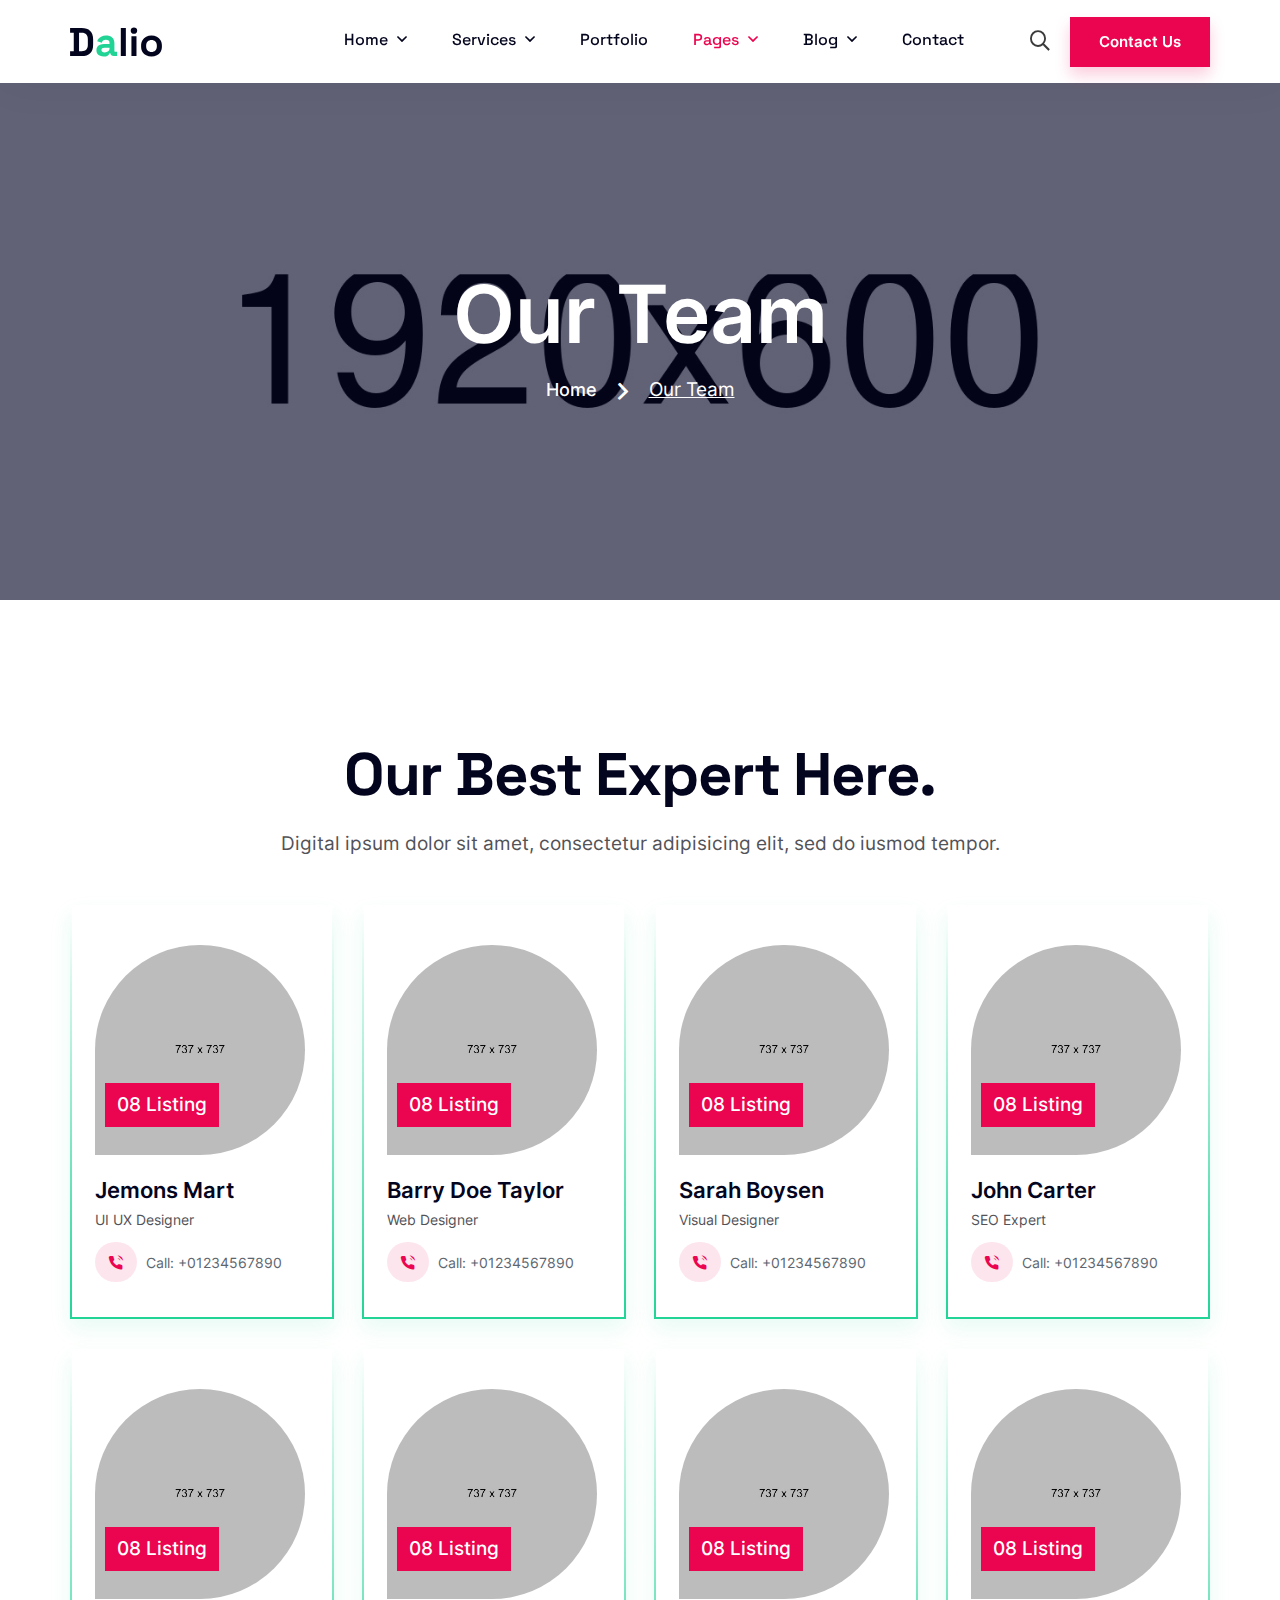
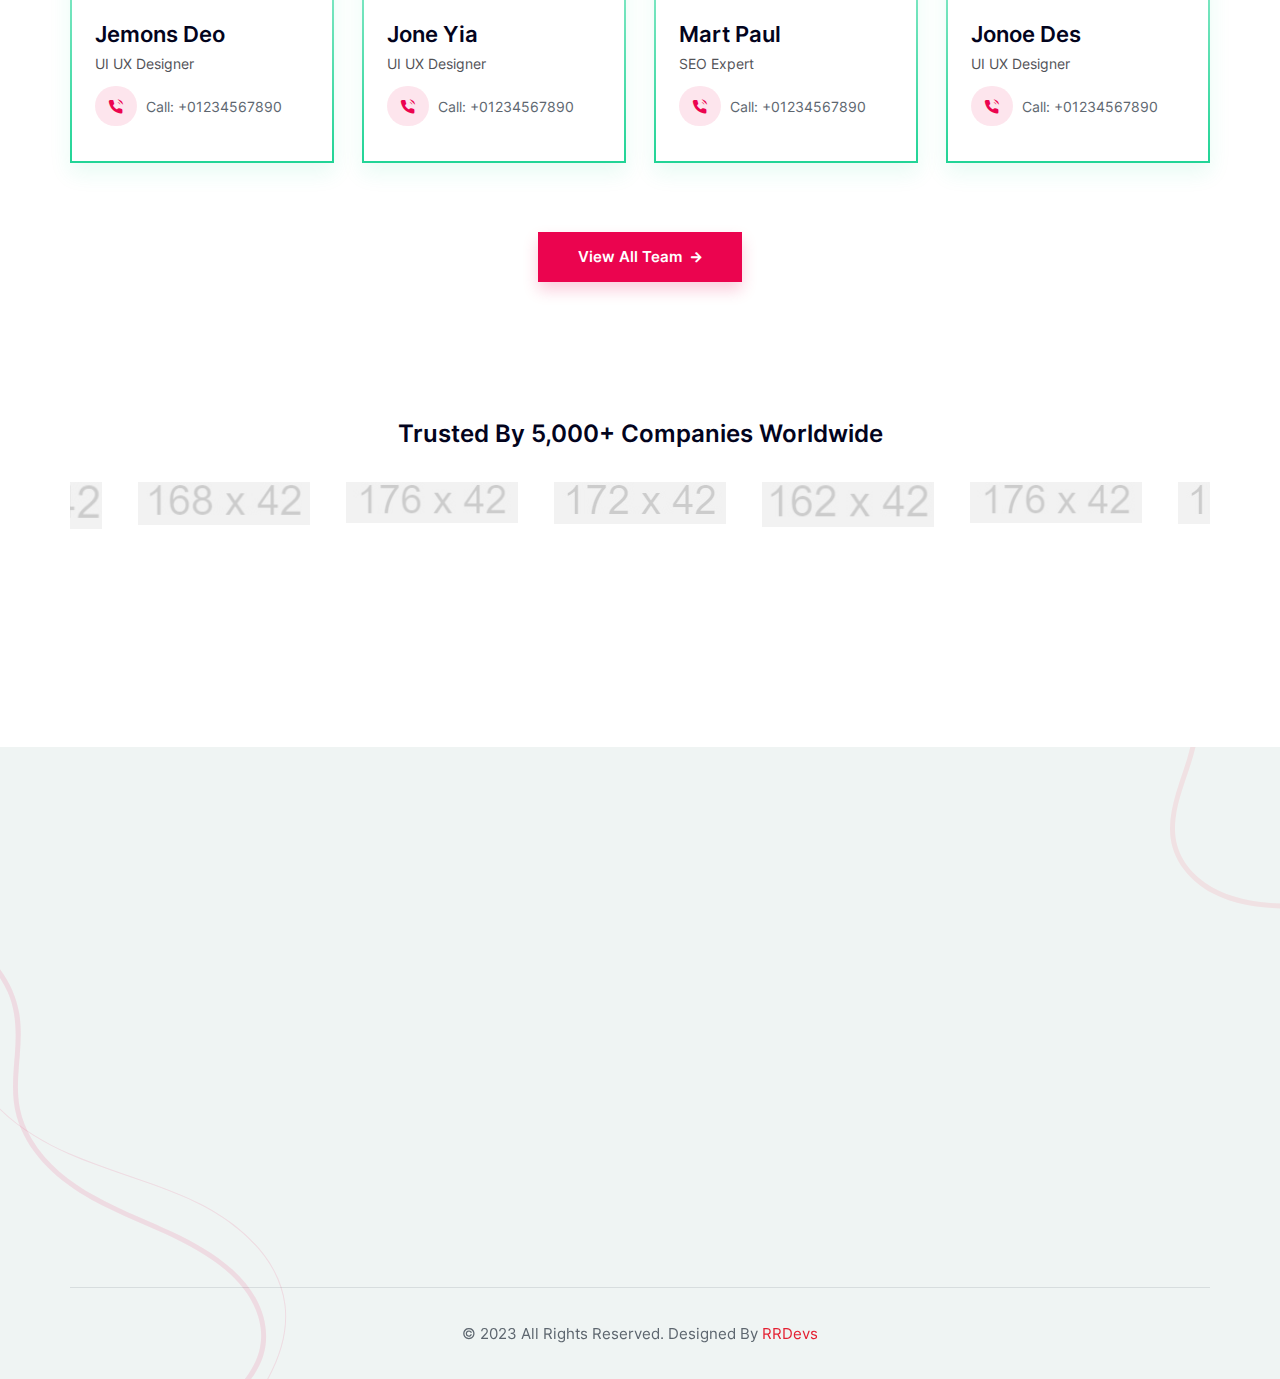
<file: team.html>
<!DOCTYPE html>
<html lang="en">
	<head>
		<!-- ========== Meta Tags ========== -->
		<meta charset="utf-8">
		<meta http-equiv="X-UA-Compatible" content="IE=edge">
		<meta name="viewport" content="width=device-width, initial-scale=1">
		<!-- ======== Page title ============ -->
		<title>Dailo Our-team Page</title>
		<!-- ========== Favicon Icon ========== -->
		<link rel="shortcut icon" href="assets/images/home/favicon.png">
		<!--  icon css  -->
		<link rel="stylesheet" href="assets/css/icons.css">
		<link rel="stylesheet" href="assets/css/bootstrap.min.css">
		<link rel="stylesheet" href="assets/css/slick.css">
		<link rel="stylesheet" href="assets/css/aos.min.css">
		<link rel="stylesheet" href="assets/css/animate.min.css">
		<link rel="stylesheet" href="assets/css/slick-theme.css">
		<!--  main style css file -->
		<link href="assets/css/style.css" rel="stylesheet">

	</head>
	<body>
		<!-- preloader-start -->
		<div id="preloader" class="preloader">
		    <div class="animation-preloader">
		        <div class="spinner">                
		        </div>
		            <div class="txt-loading">
		                <span data-text-preloader="D" class="letters-loading">
		                    D
		                </span>
		                <span data-text-preloader="A" class="letters-loading">
		                    A
		                </span>
		                <span data-text-preloader="L" class="letters-loading">
		                L
		                </span>
		                <span data-text-preloader="I" class="letters-loading">
		                I
		                </span>
		                <span data-text-preloader="O" class="letters-loading">
		                    O
		                </span>
		            </div>
		        <p class="text-center">Loading</p>
		    </div>
		    <div class="loader">
		        <div class="row">
		            <div class="col-3 loader-section section-left">
		                <div class="bg"></div>
		            </div>
		            <div class="col-3 loader-section section-left">
		                <div class="bg"></div>
		            </div>
		            <div class="col-3 loader-section section-right">
		                <div class="bg"></div>
		            </div>
		            <div class="col-3 loader-section section-right">
		                <div class="bg"></div>
		            </div>
		        </div>
		    </div>
		</div>
		<!-- preloader-end -->

			<!-- header start-->
		    <header class="header header-1 header-3">
		        <div class="main-header-wraper">
		            <div class="container">
		                <div class="row">
		                    <div class="col-12">
		                        <div class="d-flex align-items-center justify-content-between">
		                            <div class="header-logo">
		                                <a href="index.html">
		                                	<img src="assets/images/home/logo.svg" alt="">
		                                </a>
		                            </div>

									<div class="header-menu d-none d-xl-block">
										<div class="main-menu">
											<ul>
												<li>
													<a href="index.html">Home
														<i class="fas fa-angle-down"></i>
													</a>
													<ul>
														<li><a href="index.html">Creative Agency</a></li>
														<li><a href="home-2.html">Photographic Agency</a></li>
														<li><a href="home-3.html">Digital Agency</a></li>
													</ul>
												</li>
												<li>
													<a href="service.html">Services
														<i class="fas fa-angle-down"></i>
													</a>

													<ul>
														<li><a href="service.html">Services</a></li>
														<li><a href="service-detail.html">Service-Detail</a></li>
													</ul>
												</li>
												<li>
													<a href="portfolio.html">Portfolio</a>

												</li>
												<li class="active">
													<a href="service.html">Pages
														<i class="fas fa-angle-down"></i></a>
													<ul>
														<li><a href="about-us.html">About-us</a></li>
														<li><a href="team.html">Team</a></li>
														<li><a href="testimonials.html">Testimonials</a></li>
														<li><a href="404.html">404</a></li>
													</ul>
												</li>
												<li>
													<a href="blog.html">Blog
														<i class="fas fa-angle-down"></i>
													</a>

													<ul>
														<li><a href="blog.html">Blog Grid 2 Column</a></li>
														<li><a href="blog-details.html">Blog Details</a></li>
													</ul>
												</li>
												<li>
													<a href="contact.html">Contact</a>
												</li>
											</ul>
										</div>
									</div>

		                            <div class="header-right d-flex align-items-center">
		                                <div class="header-search">
		                                    <a class="search-toggle" data-selector=".header-search">
		                                        <span class="fas fa-search"></span>
		                                    </a>

		                                    <form class="search-box" action="#" method="get">
		                                        <div class="form-group d-flex align-items-center">
		                                            <input type="search" name="s" value="" class="search-input" id="search" placeholder="Search">
		                                            <button type="submit" class="search-submit"><i class="fas fa-search"></i></button>
		                                        </div>
		                                    </form>
		                                </div>

		                                <a href="contact.html" class="header-btn border-none">Contact Us
		                                </a>
		                                <div class="mobile-nav-bar d-block d-xl-none">
		                                    <div class="mobile-nav-wrap">                    
		                                        <div id="hamburger">
		                                            <i class="fal fa-bars"></i>
		                                        </div>                        
		                                    </div>
		                                </div>
		                            </div>
		                        </div>
		                    </div>
		                </div>
		            </div>
		        </div>
		    </header>
		    <!-- header end-->

		    <!-- mobile menu - responsive menu start-->
		    <div class="mobile-nav">
		    	<a href="index.html" class="dailo-logo">
		    		<img src="assets/images/home/logo.svg" alt="">
		    	</a>
		        <button type="button" class="close-nav">
		            <i class="fal fa-times-circle"></i>
		        </button>

		        <div class="mobile-nav">
		        	<a href="index.html">
		        		<img src="assets/images/home/logo.svg" alt="">
		        	</a>
		            <button type="button" class="close-nav">
		                <i class="fal fa-times-circle"></i>
		            </button>

    	            <nav class="sidebar-nav">
    	                <div class="navigation">
							<div class="dalio-mobile-nav">
								<ul>
									<li>
										<a href="index.html">Home
										</a>
										<ul>
											<li><a href="index.html">Creative Agency</a></li>
											<li><a href="home-2.html">Photographic Agency</a></li>
											<li><a href="home-3.html">Digital Agency</a></li>
										</ul>
									</li>
									<li>
										<a href="service.html">Services
										</a>

										<ul>
											<li><a href="service.html">Services</a></li>
											<li><a href="service-detail.html">Service-Detail</a></li>
										</ul>
									</li>
									<li >
										<a href="portfolio.html">Portfolio</a>

									</li>
									<li class="active">
										<a href="#">Pages</a>
										<ul>
											<li><a href="about-us.html">About-us</a></li>
											<li><a href="team.html">Team</a></li>
											<li><a href="testimonials.html">Testimonials</a></li>
											<li><a href="404.html">404</a></li>
										</ul>
									</li>
									<li>
										<a href="blog.html">Blog
										</a>

										<ul>
											<li><a href="blog.html">Blog Grid 2 Column</a></li>
											<li><a href="blog-details.html">Blog Details</a></li>
										</ul>
									</li>
									<li>
										<a href="contact.html">Contact</a>
									</li>
								</ul>

								<div class="action-bar">
									<a href="mailto:modinatheme@gmail.com"><i class="fal fa-envelope-open-text"></i>info@webmail.com</a>
									<a href="tel:123-456-7890"><i class="fal fa-phone"></i>987-098-098-09</a>
									<a href="contact.html" class="btn-info">Consultancy</a>
								</div>
								<div class="dailo-social">
									<a href="https://www.facebook.com"><i class="fab fa-facebook-f"></i></a>
									<a href="https://twitter.com"><i class="fab fa-twitter"></i></a>
									<a href="https://www.linkedin.com"><i class="fab fa-linkedin"></i></a>
									<a href="https://www.instagram.com"><i class="fab fa-instagram"></i></a>
								</div>
							</div>
    	                </div>
    	            </nav>
		        </div>
		    </div>
		    <!-- mobile menu - responsive menu end-->  

		<div class="header-gutter"></div><!-- header-gutter -->

		<!-- banner-section stsrt-->
		<section class="banner-section">
			<div class="row">
				<div class="col-12">
					<div class="banner-section__content">
						<h1 class="h2 title">Our Team</h1>
						<nav aria-label="breadcrumb">
						    <ol class="breadcrumb">
						        <li class="breadcrumb-item"><a href="index.html">Home</a></li>
						        <li class="breadcrumb-item active" aria-current="page">Our Team</li>
						    </ol>
						</nav>
					</div>
				</div>
			</div>
		</section>
		<!-- banner-section end-->

		<!-- oure-team strat-->
		<section class="oure-team pt">
			<div class="container">
				<div class="row">
					<div class="col-12">
						<div class="entr-title text-center">
							<h3 class="title">Our Best Expert Here.</h3>
							<p>Digital ipsum dolor sit amet, consectetur adipisicing elit, sed do iusmod tempor.</p>
						</div>
					</div>
				</div>
				<div class="row las-none">
					<div class="col-xl-3 col-md-4 col-sm-6">
						<div class="hm-best-hero-slider__item border-none list-red">
							<a href="team-details.html">
								<figure class="media">
									<img src="assets/images/team/team-1.jpg" class="img-fluid" alt="">
								</figure>
							</a>
							<p class="list">08 Listing</p>
							<a href="team-details.html"><h6 class="name">Jemons Mart</h6></a>
							<p class="title">UI UX Designer</p>
							<div class="icon-wrapper">
								<i class="icon-call"></i>
								<span>Call: <a href="tel:+01234567890">+01234567890</a></span>
							</div>
						</div><!-- hm-best-hero-slider__item -->
					</div>
					<div class="col-xl-3 col-md-4 col-sm-6">
						<div class="hm-best-hero-slider__item border-none list-red">
							<a href="team-details.html">
								<figure class="media">
									<img src="assets/images/team/team-2.jpg" class="img-fluid" alt="">
								</figure>
							</a>
							<p class="list">08 Listing</p>
							<a href="team-details.html"><h6 class="name">Barry Doe Taylor</h6></a>
							<p class="title">Web Designer</p>
							<div class="icon-wrapper">
								<i class="icon-call"></i>
								<span>Call: <a href="tel:+01234567890">+01234567890</a></span>
							</div>
						</div><!-- hm-best-hero-slider__item -->
					</div>
					<div class="col-xl-3 col-md-4 col-sm-6">
						<div class="hm-best-hero-slider__item border-none list-red">
							<a href="team-details.html">
								<figure class="media">
									<img src="assets/images/team/team-3.jpg" class="img-fluid" alt="">
								</figure>
							</a>
							<p class="list">08 Listing</p>
							<a href="team-details.html"><h6 class="name">Sarah Boysen</h6></a>
							<p class="title">Visual Designer</p>
							<div class="icon-wrapper">
								<i class="icon-call"></i>
								<span>Call: <a href="tel:+01234567890">+01234567890</a></span>
							</div>
						</div><!-- hm-best-hero-slider__item -->
					</div>
					<div class="col-xl-3 col-md-4 col-sm-6">
						<div class="hm-best-hero-slider__item border-none list-red">
							<a href="team-details.html">
								<figure class="media">
									<img src="assets/images/team/team-4.jpg" class="img-fluid" alt="">
								</figure>
							</a>
							<p class="list">08 Listing</p>
							<a href="team-details.html"><h6 class="name">John Carter</h6></a>
							<p class="title">SEO Expert</p>
							<div class="icon-wrapper">
								<i class="icon-call"></i>
								<span>Call: <a href="tel:+01234567890">+01234567890</a></span>
							</div>
						</div><!-- hm-best-hero-slider__item -->
					</div>
					<div class="col-xl-3 col-md-4 col-sm-6">
						<div class="hm-best-hero-slider__item border-none list-red">
							<a href="team-details.html">
								<figure class="media">
									<img src="assets/images/team/team-7.jpg" class="img-fluid" alt="">
								</figure>
							</a>
							<p class="list">08 Listing</p>
							<a href="team-details.html"><h6 class="name">Jemons Deo</h6></a>
							<p class="title">UI UX Designer</p>
							<div class="icon-wrapper">
								<i class="icon-call"></i>
								<span>Call: <a href="tel:+01234567890">+01234567890</a></span>
							</div>
						</div><!-- hm-best-hero-slider__item -->
					</div>
					<div class="col-xl-3 col-md-4 col-sm-6">
						<div class="hm-best-hero-slider__item border-none list-red">
							<a href="team-details.html">
								<figure class="media">
									<img src="assets/images/team/team-6.jpg" class="img-fluid" alt="">
								</figure>
							</a>
							<p class="list">08 Listing</p>
							<a href="team-details.html"><h6 class="name">Jone Yia</h6></a>
							<p class="title">UI UX Designer</p>
							<div class="icon-wrapper">
								<i class="icon-call"></i>
								<span>Call: <a href="tel:+01234567890">+01234567890</a></span>
							</div>
						</div><!-- hm-best-hero-slider__item -->
					</div>
					<div class="col-xl-3 col-md-4 col-sm-6">
						<div class="hm-best-hero-slider__item border-none list-red">
							<a href="team-details.html">
								<figure class="media">
									<img src="assets/images/team/team-5.jpg" class="img-fluid" alt="">
								</figure>
							</a>
							<p class="list">08 Listing</p>
							<a href="team-details.html"><h6 class="name">Mart Paul</h6></a>
							<p class="title">SEO Expert</p>
							<div class="icon-wrapper">
								<i class="icon-call"></i>
								<span>Call: <a href="tel:+01234567890">+01234567890</a></span>
							</div>
						</div><!-- hm-best-hero-slider__item -->
					</div>
					<div class="col-xl-3 col-md-4 col-sm-6">
						<div class="hm-best-hero-slider__item border-none list-red">
							<a href="team-details.html">
								<figure class="media">
									<img src="assets/images/team/team-8.jpg" class="img-fluid" alt="">
								</figure>
							</a>
							<p class="list">08 Listing</p>
							<a href="team-details.html"><h6 class="name">Jonoe Des</h6></a>
							<p class="title">UI UX Designer</p>
							<div class="icon-wrapper">
								<i class="icon-call"></i>
								<span>Call: <a href="tel:+01234567890">+01234567890</a></span>
							</div>
						</div><!-- hm-best-hero-slider__item -->
					</div>
				</div>

				<div class="row">
					<div class="col-12">
						<div class="link-wrap">
							<a href="team.html" class="btn btn-info">View All Team <i class="fas fa-arrow-right"></i></a>
						</div>
					</div>
				</div>
			</div>
		</section>
		<!-- oure-team end-->

		<!-- companies-worldwide-start-->
		<div class="companies-worldwide has--padding">
			<div class="container">
				<div class="row">
					<div class="col-12">
						<div class="entry-title text-center">
							<h6 class="title">Trusted By 5,000+ Companies Worldwide</h6>
						</div>
						<div class="our-client">
						    <a href="https://www.envato.com" class="item">
						    	<img src="assets/images/team/client-logo-1.jpg" class="img-fluid" alt="">
						    </a>
						    <a href="https://www.envato.com" class="item">
						    	<img src="assets/images/team/client-logo-2.jpg" class="img-fluid" alt="">
						    </a>
						    <a href="https://www.envato.com" class="item">
						    	<img src="assets/images/team/client-logo-3.jpg" class="img-fluid" alt="">
						    </a>
							<a href="https://www.envato.com" class="item">
								<img src="assets/images/team/client-logo-1.jpg" class="img-fluid" alt="">
							</a>
							<a href="https://www.envato.com" class="item">
								<img src="assets/images/team/client-logo-2.jpg" class="img-fluid" alt="">
							</a>
							<a href="https://www.envato.com" class="item">
								<img src="assets/images/team/client-logo-3.jpg" class="img-fluid" alt="">
							</a>
						    <a href="https://www.envato.com" class="item">
						    	<img src="assets/images/team/client-logo-4.jpg" class="img-fluid" alt="">
						    </a>
						    <a href="https://www.envato.com" class="item">
						    	<img src="assets/images/team/client-logo-5.jpg" class="img-fluid" alt="">
						    </a>
						</div>
					</div>
				</div>
			</div>
		</div>
		<!-- companies-worldwide-end-->

		<!-- newsletter-strat -->
		<div class="newsletter" data-aos="fade-up"
			 data-aos-easing="linear"
			 data-aos-duration="1500">
			<div class="container">
				<div class="row">
					<div class="col-12">
						<div class="newsletter__card border-none">
							<div class="entry-title">
								<h4 class="title">Newsletter Subscribe</h4>
								<p>Subscribe Our Newsletter For Get More Update</p>
							</div>

							<div class="singin">
								<input type="email" class="theme-btn" placeholder="Your e-mail">
								<button type="submit"><i class="fab fa-telegram-plane"></i></button>
							</div>
						</div>
					</div>
				</div>
			</div>
		</div>
		<!-- newsletter-end -->

		<!-- footer strat  -->
		<footer class="footer">
			<div class="container">
				<div class="row">
					<div class="col-xl-4 col-sm-12 col-md-12">
						<div class="footer__widget-logo" data-aos="fade-right"
							 data-aos-easing="linear"
							 data-aos-duration="1500">
							<a href="index.html">
								<figure class="media">
									<img src="assets/images/footer/logo.png" alt="">
								</figure>
							</a>
							<p>We’ve expanded well beyond our flagship technology research to provide senior leaders</p>

							<ul class="footer__social-media border-none">
								<li><a href="https://www.facebook.com" class="fab fa-facebook-f" target="_blank"></a></li>
								<li><a href="https://twitter.com" class="fab fa-twitter" target="_blank"></a></li>
								<li><a href="https://www.pinterest.com" class="icon-printarest" target="_blank"></a></li>
								<li><a href="https://www.vimo.me" class="icon-vimo" target="_blank"></a></li>
							</ul>
						</div>
					</div>
					<div class="col-xl-8">
						<div class="footer__widget d-flex flex-row flex-wrap justify-content-between">
							<ul class="footer__widget widget-menu-link" data-aos="fade-up"
								data-aos-easing="linear"
								data-aos-duration="1500">
								<li class="title"><a>Helpful Links</a></li>
								<li><a href="contact.html" class="icon-angle-right">Our Support</a></li>
								<li><a href="about-us.html" class="icon-angle-right">Knowledge Base</a></li>
								<li><a href="contact.html" class="icon-angle-right">System Status</a></li>
								<li><a href="blog.html" class="icon-angle-right">Case Studies </a></li>
								<li><a href="blog.html" class="icon-angle-right">Blog</a></li>
								<li><a href="contact.html" class="icon-angle-right">Contact Us</a></li>
							</ul>

							<ul class="footer__widget widget-menu-link" data-aos="fade-up" data-aos-easing="linear"
								data-aos-duration="1500">
								<li class="title"><a>Our Services</a></li>
								<li><a href="contact.html" class="icon-angle-right">Startup Business </a></li>
								<li><a href="about-us.html" class="icon-angle-right">Financial Advice</a></li>
								<li><a href="about-us.html" class="icon-angle-right">Management</a></li>
								<li><a href="blog.html" class="icon-angle-right">Business Advice</a></li>
								<li><a href="service.html" class="icon-angle-right">Strategy Service</a></li>
								<li><a href="service.html" class="icon-angle-right">Market Analysis</a></li>
							</ul>

							<div class="footer__widget footer__instagram" data-aos="fade-left"  data-aos-easing="linear" data-aos-duration="1500">
								<div class="wid-title">
									<h4>Instagram</h4>
								</div>

								<ul class="instagram-gallery">
									<li>
										<a href="https://www.instagram.com">
											<img src="assets/images/team/team-1.jpg" alt="">
											<div class="icon-wrapper">
												<i class="fab fa-instagram"></i>
											</div>
										</a>
									</li>
									<li>
										<a href="https://www.instagram.com">
											<img src="assets/images/team/team-2.jpg" alt="">
											<div class="icon-wrapper">
												<i class="fab fa-instagram"></i>
											</div>
										</a>
									</li>

									<li>
										<a href="https://www.instagram.com">
											<img src="assets/images/team/team-3.jpg" alt="">
											<div class="icon-wrapper">
												<i class="fab fa-instagram"></i>
											</div>
										</a>
									</li>
									<li>
										<a href="https://www.instagram.com">
											<img src="assets/images/team/team-4.jpg" alt="">
											<div class="icon-wrapper">
												<i class="fab fa-instagram"></i>
											</div>
										</a>
									</li>
									<li>
										<a href="https://www.instagram.com">
											<img src="assets/images/team/team-5.jpg" alt="">
											<div class="icon-wrapper">
												<i class="fab fa-instagram"></i>
											</div>
										</a>
									</li>

									<li>
										<a href="https://www.instagram.com">
											<img src="assets/images/team/team-6.jpg" alt="">
											<div class="icon-wrapper">
												<i class="fab fa-instagram"></i>
											</div>
										</a>
									</li>
								</ul>
							</div>
						</div>
					</div>
				</div>
				<div class="row">
					<div class="col-12 text-center">
						<div class="footer__copyright">
							<div class="has--linebar"></div>
							<p>© 2023 All Rights Reserved. Designed By <a href="http://rrdevs.net">RRDevs</a></p>
						</div>
					</div>
				</div>
			</div>
		</footer>
		<!-- footer end -->

		<!-- jQuery (necessary for Bootstrap's JavaScript plugins) -->
		<script src="assets/js/jquery.min.js"></script>
		<script src="assets/js/aos.min.js"></script>
		<script src="assets/js/slick.min.js"></script>
		<script src="assets/js/scrollUp.min.js"></script>
		<script src="assets/js/bootstrap.min.js"></script>
		<script src="assets/js/counterup.min.js"></script>
		<script src="assets/js/isotope.pkgd.min.js"></script>
		<script src="assets/js/imagesloaded-pkgd.js"></script>
		<script src="assets/js/magnific-popup.min.js"></script>
		<script src="assets/js/wow.min.js"></script>
		<script src="assets/js/active.js"></script>
	</body>
</html>
</file>
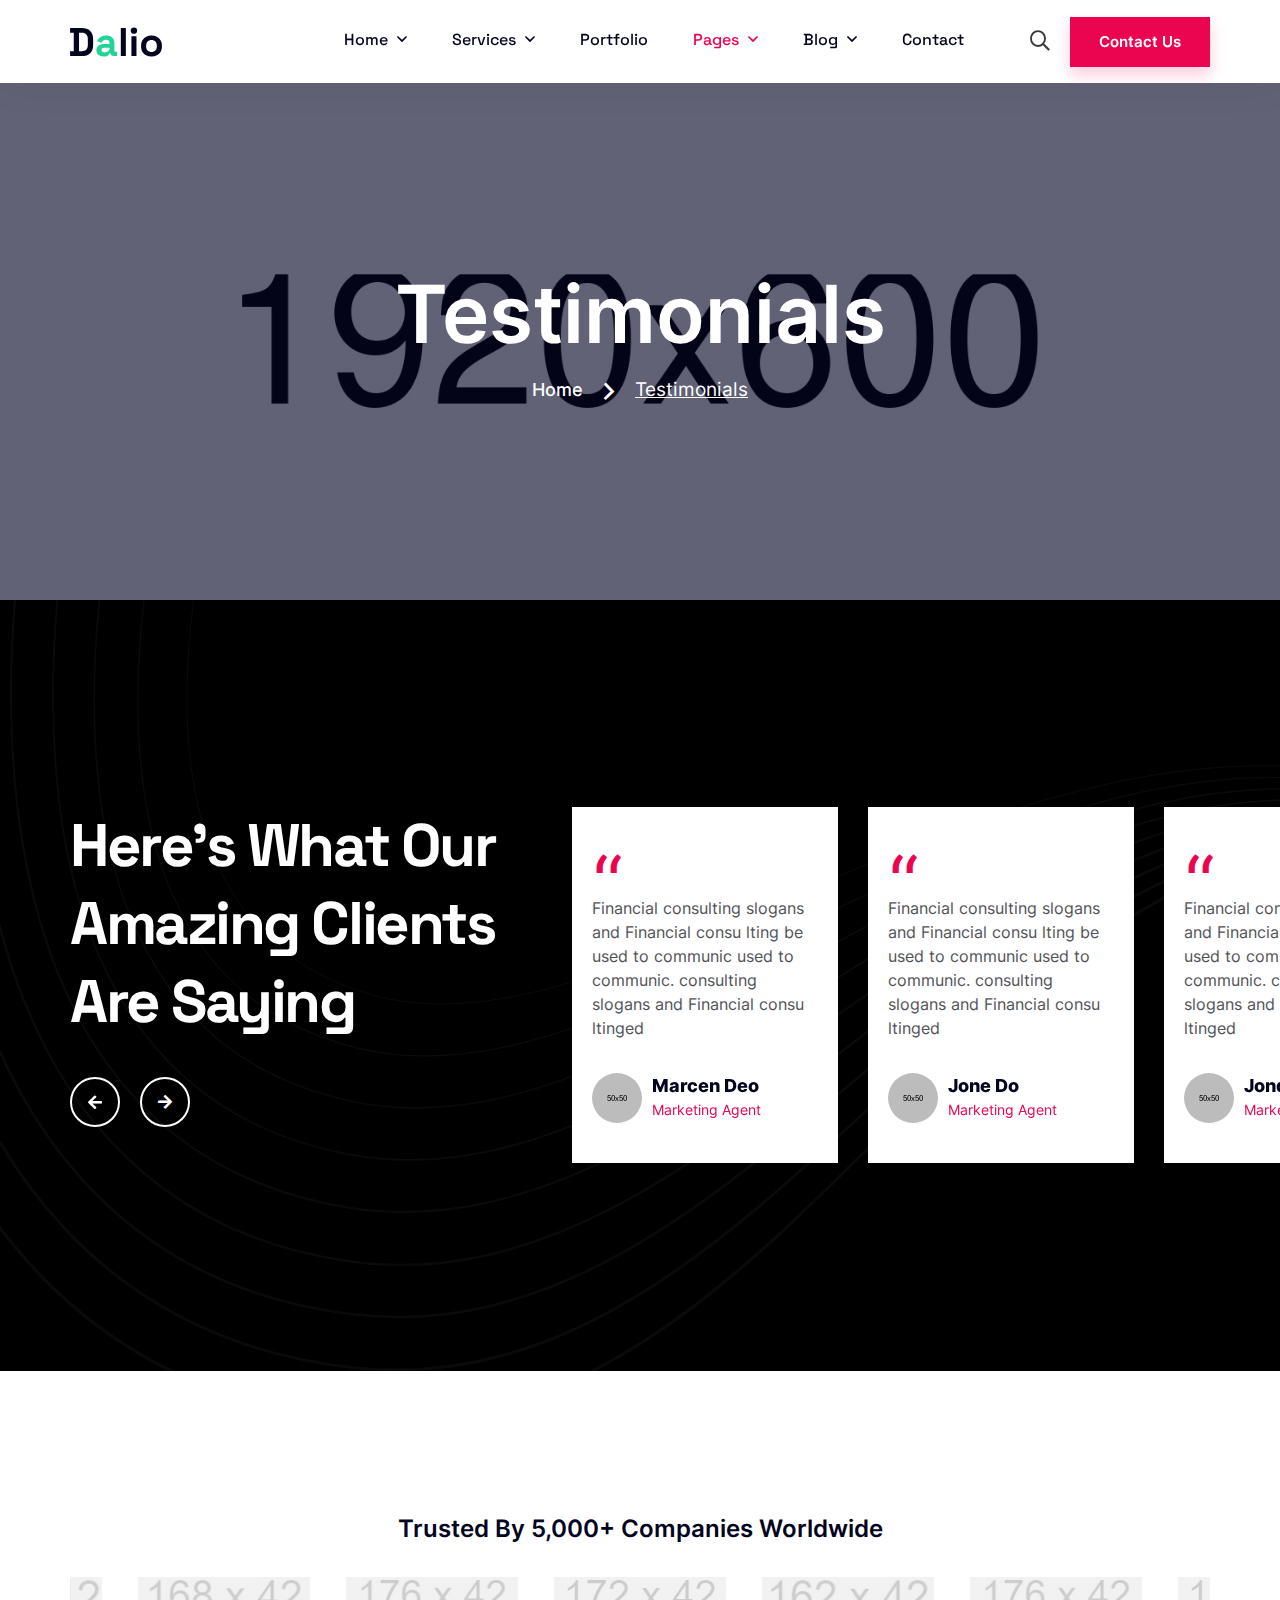
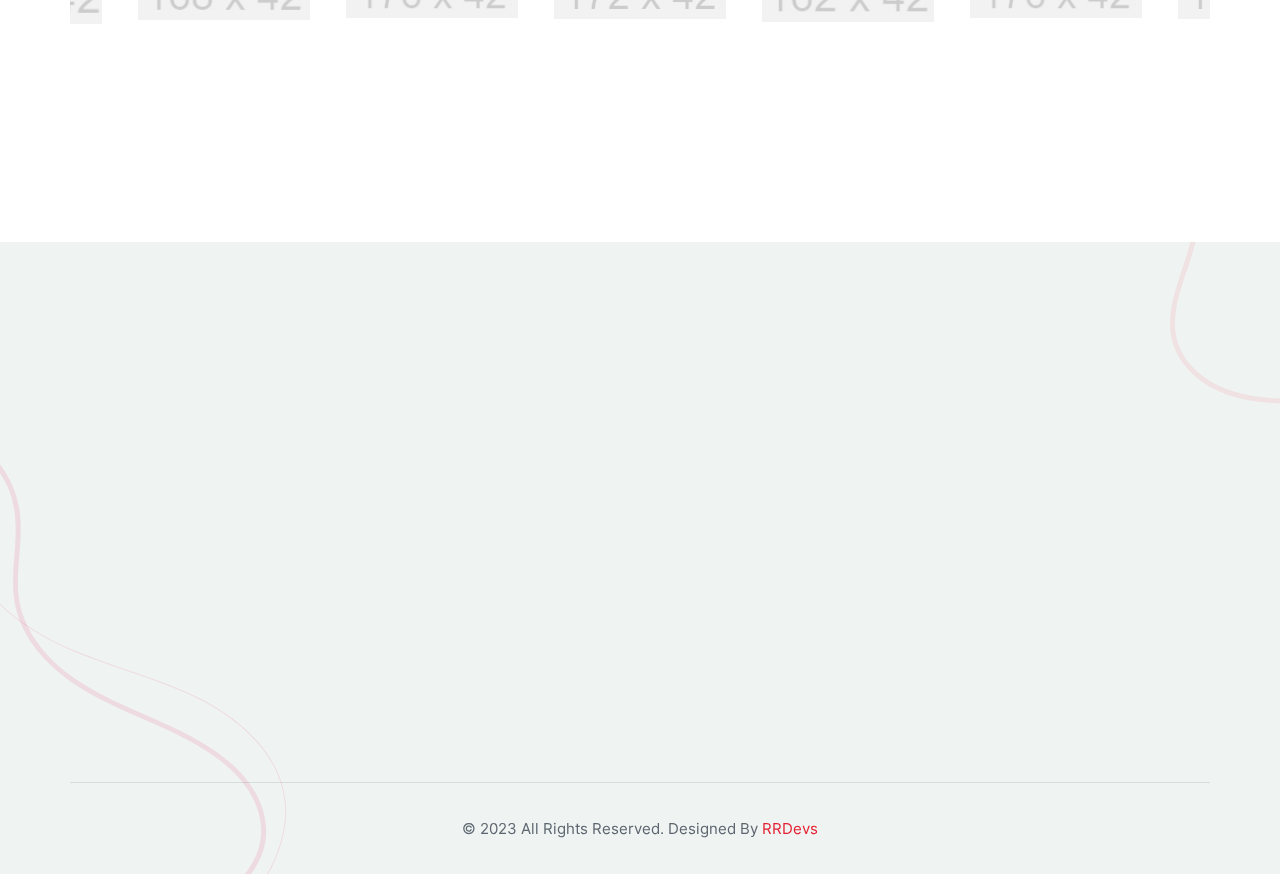
<file: testimonials.html>
<!DOCTYPE html>
<html lang="en">
	<head>
		<!-- ========== Meta Tags ========== -->
		<meta charset="utf-8">
		<meta http-equiv="X-UA-Compatible" content="IE=edge">
		<meta name="viewport" content="width=device-width, initial-scale=1">
		<!-- ======== Page title ============ -->
		<title>Dailo Testimonials Page</title>
		<!-- ========== Favicon Icon ========== -->
		<link rel="shortcut icon" href="assets/images/home/favicon.png">
		<!--  icon css  -->
		<link rel="stylesheet" href="assets/css/icons.css">
		<link rel="stylesheet" href="assets/css/bootstrap.min.css">
		<link rel="stylesheet" href="assets/css/slick.css">
		<link rel="stylesheet" href="assets/css/aos.min.css">
		<link rel="stylesheet" href="assets/css/animate.min.css">
		<link rel="stylesheet" href="assets/css/slick-theme.css">
		<!--  main style css file -->
		<link href="assets/css/style.css" rel="stylesheet">
	</head>
	<body>
		<!-- preloader-start -->
		<div id="preloader" class="preloader">
		    <div class="animation-preloader">
		        <div class="spinner">                
		        </div>
		            <div class="txt-loading">
		                <span data-text-preloader="D" class="letters-loading">
		                    D
		                </span>
		                <span data-text-preloader="A" class="letters-loading">
		                    A
		                </span>
		                <span data-text-preloader="L" class="letters-loading">
		                L
		                </span>
		                <span data-text-preloader="I" class="letters-loading">
		                I
		                </span>
		                <span data-text-preloader="O" class="letters-loading">
		                    O
		                </span>
		            </div>
		        <p class="text-center">Loading</p>
		    </div>
		    <div class="loader">
		        <div class="row">
		            <div class="col-3 loader-section section-left">
		                <div class="bg"></div>
		            </div>
		            <div class="col-3 loader-section section-left">
		                <div class="bg"></div>
		            </div>
		            <div class="col-3 loader-section section-right">
		                <div class="bg"></div>
		            </div>
		            <div class="col-3 loader-section section-right">
		                <div class="bg"></div>
		            </div>
		        </div>
		    </div>
		</div>
		<!-- preloader-end -->

			<!-- header start-->
		    <header class="header header-1 header-3">
		        <div class="main-header-wraper">
		            <div class="container">
		                <div class="row">
		                    <div class="col-12">
		                        <div class="d-flex align-items-center justify-content-between">
		                            <div class="header-logo">
		                                <a href="index.html">
		                                	<img src="assets/images/home/logo.svg" alt="">
		                                </a>
		                            </div>

									<div class="header-menu d-none d-xl-block">
										<div class="main-menu">
											<ul>
												<li>
													<a href="index.html">Home
														<i class="fas fa-angle-down"></i>
													</a>
													<ul>
														<li><a href="index.html">Creative Agency</a></li>
														<li><a href="home-2.html">Photographic Agency</a></li>
														<li><a href="home-3.html">Digital Agency</a></li>
													</ul>
												</li>
												<li>
													<a href="service.html">Services
														<i class="fas fa-angle-down"></i>
													</a>

													<ul>
														<li><a href="service.html">Services</a></li>
														<li><a href="service-detail.html">Service-Detail</a></li>
													</ul>
												</li>
												<li>
													<a href="portfolio.html">Portfolio</a>

												</li>
												<li class="active">
													<a href="service.html">Pages
														<i class="fas fa-angle-down"></i></a>
													<ul>
														<li><a href="about-us.html">About-us</a></li>
														<li><a href="team.html">Team</a></li>
														<li><a href="testimonials.html">Testimonials</a></li>
														<li><a href="404.html">404</a></li>
													</ul>
												</li>
												<li>
													<a href="blog.html">Blog
														<i class="fas fa-angle-down"></i>
													</a>

													<ul>
														<li><a href="blog.html">Blog Grid 2 Column</a></li>
														<li><a href="blog-details.html">Blog Details</a></li>
													</ul>
												</li>
												<li>
													<a href="contact.html">Contact</a>
												</li>
											</ul>
										</div>
									</div>

		                            <div class="header-right d-flex align-items-center">
		                                <div class="header-search">
		                                    <a class="search-toggle" data-selector=".header-search">
		                                        <span class="fas fa-search"></span>
		                                    </a>

		                                    <form class="search-box" action="#" method="get">
		                                        <div class="form-group d-flex align-items-center">
		                                            <input type="search" name="s" value="" class="search-input" id="search" placeholder="Search">
		                                            <button type="submit" class="search-submit"><i class="fas fa-search"></i></button>
		                                        </div>
		                                    </form>
		                                </div>

		                                <a href="contact.html" class="header-btn border-none">Contact Us
		                                </a>
		                                <div class="mobile-nav-bar d-block d-xl-none">
		                                    <div class="mobile-nav-wrap">                    
		                                        <div id="hamburger">
		                                            <i class="fal fa-bars"></i>
		                                        </div>                        
		                                    </div>
		                                </div>
		                            </div>
		                        </div>
		                    </div>
		                </div>
		            </div>
		        </div>
		    </header>
		    <!-- header end-->

		    <!-- mobile menu - responsive menu start-->
		    <div class="mobile-nav">
		    	<a href="index.html" class="dailo-logo">
		    		<img src="assets/images/home/logo.svg" alt="">
		    	</a>
		        <button type="button" class="close-nav">
		            <i class="fal fa-times-circle"></i>
		        </button>

		        <div class="mobile-nav">
		        	<a href="index.html">
		        		<img src="assets/images/home/logo.svg" alt="">
		        	</a>
		            <button type="button" class="close-nav">
		                <i class="fal fa-times-circle"></i>
		            </button>

        	            <nav class="sidebar-nav">
        	                <div class="navigation">
								<div class="dalio-mobile-nav">
									<ul>
										<li>
											<a href="index.html">Home
											</a>
											<ul>
												<li><a href="index.html">Creative Agency</a></li>
												<li><a href="home-2.html">Photographic Agency</a></li>
												<li><a href="home-3.html">Digital Agency</a></li>
											</ul>
										</li>
										<li>
											<a href="service.html">Services
											</a>

											<ul>
												<li><a href="service.html">Services</a></li>
												<li><a href="service-detail.html">Service-Detail</a></li>
											</ul>
										</li>
										<li >
											<a href="portfolio.html">Portfolio</a>

										</li>
										<li class="active">
											<a href="#">Pages</a>
											<ul>
												<li><a href="about-us.html">About-us</a></li>
												<li><a href="team.html">Team</a></li>
												<li><a href="testimonials.html">Testimonials</a></li>
												<li><a href="404.html">404</a></li>
											</ul>
										</li>
										<li>
											<a href="blog.html">Blog
											</a>

											<ul>
												<li><a href="blog.html">Blog Grid 2 Column</a></li>
												<li><a href="blog-details.html">Blog Details</a></li>
											</ul>
										</li>
										<li>
											<a href="contact.html">Contact</a>
										</li>
									</ul>

									<div class="action-bar">
										<a href="mailto:modinatheme@gmail.com"><i class="fal fa-envelope-open-text"></i>info@webmail.com</a>
										<a href="tel:123-456-7890"><i class="fal fa-phone"></i>987-098-098-09</a>
										<a href="contact.html" class="btn-info">Consultancy</a>
									</div>
									<div class="dailo-social">
										<a href="https://www.facebook.com"><i class="fab fa-facebook-f"></i></a>
										<a href="https://twitter.com"><i class="fab fa-twitter"></i></a>
										<a href="https://www.linkedin.com"><i class="fab fa-linkedin"></i></a>
										<a href="https://www.instagram.com"><i class="fab fa-instagram"></i></a>
									</div>
								</div>
        	                </div>
        	            </nav>
		        </div>
		    </div>
		    <!-- mobile menu - responsive menu end-->  

		<div class="header-gutter"></div><!-- header-gutter -->

		<!-- banner-section stsrt-->
		<section class="banner-section">
			<div class="row">
				<div class="col-12">
					<div class="banner-section__content">
						<h1 class="h2 title">Testimonials</h1>
						<nav aria-label="breadcrumb">
						    <ol class="breadcrumb">
						        <li class="breadcrumb-item"><a href="index.html">Home</a></li>
						        <li class="breadcrumb-item active" aria-current="page">Testimonials</li>
						    </ol>
						</nav>
					</div>
				</div>
			</div>
		</section>
		<!-- banner-section end-->

		<!-- testimonials strat-->
		<section class="testimonials">
			<div class="container">
				<div class="has--pattan"></div>
				<div class="row">
					<div class="col-md-5">
						<div class="entry-title">
							<h2 class="title">Here’s What Our Amazing Clients Are Saying</h2>
						</div>
						<div class="slider-controls">
							<button class="slick-arrow arrow-next">
							  <i class="fas fa-arrow-right"></i>
							</button>
							<button class="slick-arrow arrow-prev">
							   <i class="fas fa-arrow-right"></i>
							</button>
						</div>
					</div>

					<div class="col-md-7">
						<div class="testimonials-slider">
							<div class="testimonials-slider__card">
								<div class="icon-wrapper">
									<i class=" icon-quote"></i>
								</div>
								<p>Financial consulting slogans and Financial consu lting be used to communic used to communic. consulting slogans and Financial consu ltinged</p>
								<div class="author">
									<figure class="media">
										<img src="assets/images/testimonials/author-3.jpg" alt="">
									</figure>
									<div class="text">							<h2 class="name">Marcen Deo</h2>
										<p class="title">Marketing Agent</p>
									</div>
								</div>
							</div><!-- testimonials-slider__card -->
							<div class="testimonials-slider__card">
								<div class="icon-wrapper">
									<i class=" icon-quote"></i>
								</div>
								<p>Financial consulting slogans and Financial consu lting be used to communic used to communic. consulting slogans and Financial consu ltinged</p>
								<div class="author">
									<figure class="media">
										<img src="assets/images/testimonials/author-4.jpg" alt="">
									</figure>
									<div class="text">								<h2 class="name">Jone Do</h2>
										<p class="title">Marketing Agent</p>
									</div>
								</div>
							</div><!-- testimonials-slider__card -->
							<div class="testimonials-slider__card">
								<div class="icon-wrapper">
									<i class=" icon-quote"></i>
								</div>
								<p>Financial consulting slogans and Financial consu lting be used to communic used to communic. consulting slogans and Financial consu ltinged</p>
								<div class="author">
									<figure class="media">
										<img src="assets/images/testimonials/author-5.jpg" alt="">
									</figure>
									<div class="text">							<h2 class="name">Jonde Lio</h2>
										<p class="title">Marketing Agent</p>
									</div>
								</div>
							</div><!-- testimonials-slider__card -->
							<div class="testimonials-slider__card">
								<div class="icon-wrapper">
									<i class=" icon-quote"></i>
								</div>
								<p>Financial consulting slogans and Financial consu lting be used to communic used to communic. consulting slogans and Financial consu ltinged</p>
								<div class="author">
									<figure class="media">
										<img src="assets/images/testimonials/author-6.jpg" alt="">
									</figure>
									<div class="text">							<h2 class="name">William Blanchard</h2>
										<p class="title">Marketing Agent</p>
									</div>
								</div>
							</div><!-- testimonials-slider__card -->
						</div>
						
					</div>
				</div>
			</div>
		</section>
		<!-- testimonials end-->

		<!-- companies-worldwide-start-->
		<div class="companies-worldwide has--padding">
			<div class="container">
				<div class="row">
					<div class="col-12">
						<div class="entry-title text-center">
							<h6 class="title">Trusted By 5,000+ Companies Worldwide</h6>
						</div>
						<div class="our-client">
							<a href="https://www.envato.com" class="item">
								<img src="assets/images/team/client-logo-1.jpg" class="img-fluid" alt="">
							</a>
							<a href="https://www.envato.com" class="item">
								<img src="assets/images/team/client-logo-2.jpg" class="img-fluid" alt="">
							</a>
							<a href="https://www.envato.com" class="item">
								<img src="assets/images/team/client-logo-3.jpg" class="img-fluid" alt="">
							</a>
							<a href="https://www.envato.com" class="item">
								<img src="assets/images/team/client-logo-1.jpg" class="img-fluid" alt="">
							</a>
							<a href="https://www.envato.com" class="item">
								<img src="assets/images/team/client-logo-2.jpg" class="img-fluid" alt="">
							</a>
							<a href="https://www.envato.com" class="item">
								<img src="assets/images/team/client-logo-3.jpg" class="img-fluid" alt="">
							</a>
							<a href="https://www.envato.com" class="item">
								<img src="assets/images/team/client-logo-4.jpg" class="img-fluid" alt="">
							</a>
							<a href="https://www.envato.com" class="item">
								<img src="assets/images/team/client-logo-5.jpg" class="img-fluid" alt="">
							</a>
						</div>
					</div>
				</div>
			</div>
		</div>
		<!-- companies-worldwide-end-->

		<!-- newsletter-strat -->
		<div class="newsletter" data-aos="fade-up"
			 data-aos-easing="linear"
			 data-aos-duration="1500">
			<div class="container">
				<div class="row">
					<div class="col-12">
						<div class="newsletter__card border-none">
							<div class="entry-title">
								<h4 class="title">Newsletter Subscribe</h4>
								<p>Subscribe Our Newsletter For Get More Update</p>
							</div>

							<div class="singin">
								<input type="email" class="theme-btn" placeholder="Your e-mail">
								<button type="submit"><i class="fab fa-telegram-plane"></i></button>
							</div>
						</div>
					</div>
				</div>
			</div>
		</div>
		<!-- newsletter-end -->

		<!-- footer strat  -->
		<footer class="footer">
			<div class="container">
				<div class="row">
					<div class="col-xl-4 col-sm-12 col-md-12">
						<div class="footer__widget-logo" data-aos="fade-right"
							 data-aos-easing="linear"
							 data-aos-duration="1500">
							<a href="index.html">
								<figure class="media">
									<img src="assets/images/footer/logo.png" alt="">
								</figure>
							</a>
							<p>We’ve expanded well beyond our flagship technology research to provide senior leaders</p>

							<ul class="footer__social-media border-none">
								<li><a href="https://www.facebook.com" class="fab fa-facebook-f" target="_blank"></a></li>
								<li><a href="https://twitter.com" class="fab fa-twitter" target="_blank"></a></li>
								<li><a href="https://www.pinterest.com" class="icon-printarest" target="_blank"></a></li>
								<li><a href="https://www.vimo.me" class="icon-vimo" target="_blank"></a></li>
							</ul>
						</div>
					</div>
					<div class="col-xl-8">
						<div class="footer__widget d-flex flex-row flex-wrap justify-content-between">
							<ul class="footer__widget widget-menu-link" data-aos="fade-up"
								data-aos-easing="linear"
								data-aos-duration="1500">
								<li class="title"><a>Helpful Links</a></li>
								<li><a href="contact.html" class="icon-angle-right">Our Support</a></li>
								<li><a href="about-us.html" class="icon-angle-right">Knowledge Base</a></li>
								<li><a href="contact.html" class="icon-angle-right">System Status</a></li>
								<li><a href="blog.html" class="icon-angle-right">Case Studies </a></li>
								<li><a href="blog.html" class="icon-angle-right">Blog</a></li>
								<li><a href="contact.html" class="icon-angle-right">Contact Us</a></li>
							</ul>

							<ul class="footer__widget widget-menu-link" data-aos="fade-up" data-aos-easing="linear"
								data-aos-duration="1500">
								<li class="title"><a>Our Services</a></li>
								<li><a href="contact.html" class="icon-angle-right">Startup Business </a></li>
								<li><a href="about-us.html" class="icon-angle-right">Financial Advice</a></li>
								<li><a href="about-us.html" class="icon-angle-right">Management</a></li>
								<li><a href="blog.html" class="icon-angle-right">Business Advice</a></li>
								<li><a href="service.html" class="icon-angle-right">Strategy Service</a></li>
								<li><a href="service.html" class="icon-angle-right">Market Analysis</a></li>
							</ul>

							<div class="footer__widget footer__instagram" data-aos="fade-left"  data-aos-easing="linear" data-aos-duration="1500">
								<div class="wid-title">
									<h4>Instagram</h4>
								</div>

								<ul class="instagram-gallery">
									<li>
										<a href="https://www.instagram.com">
											<img src="assets/images/team/team-1.jpg" alt="">
											<div class="icon-wrapper">
												<i class="fab fa-instagram"></i>
											</div>
										</a>
									</li>
									<li>
										<a href="https://www.instagram.com">
											<img src="assets/images/team/team-2.jpg" alt="">
											<div class="icon-wrapper">
												<i class="fab fa-instagram"></i>
											</div>
										</a>
									</li>

									<li>
										<a href="https://www.instagram.com">
											<img src="assets/images/team/team-3.jpg" alt="">
											<div class="icon-wrapper">
												<i class="fab fa-instagram"></i>
											</div>
										</a>
									</li>
									<li>
										<a href="https://www.instagram.com">
											<img src="assets/images/team/team-4.jpg" alt="">
											<div class="icon-wrapper">
												<i class="fab fa-instagram"></i>
											</div>
										</a>
									</li>
									<li>
										<a href="https://www.instagram.com">
											<img src="assets/images/team/team-5.jpg" alt="">
											<div class="icon-wrapper">
												<i class="fab fa-instagram"></i>
											</div>
										</a>
									</li>

									<li>
										<a href="https://www.instagram.com">
											<img src="assets/images/team/team-6.jpg" alt="">
											<div class="icon-wrapper">
												<i class="fab fa-instagram"></i>
											</div>
										</a>
									</li>
								</ul>
							</div>
						</div>
					</div>
				</div>
				<div class="row">
					<div class="col-12 text-center">
						<div class="footer__copyright">
							<div class="has--linebar"></div>
							<p>© 2023 All Rights Reserved. Designed By <a href="http://rrdevs.net">RRDevs</a></p>
						</div>
					</div>
				</div>
			</div>
		</footer>
		<!-- footer end -->

		<!-- jQuery (necessary for Bootstrap's JavaScript plugins) -->
		<script src="assets/js/jquery.min.js"></script>
		<script src="assets/js/aos.min.js"></script>
		<script src="assets/js/slick.min.js"></script>
		<script src="assets/js/scrollUp.min.js"></script>
		<script src="assets/js/bootstrap.min.js"></script>
		<script src="assets/js/counterup.min.js"></script>
		<script src="assets/js/isotope.pkgd.min.js"></script>
		<script src="assets/js/imagesloaded-pkgd.js"></script>
		<script src="assets/js/magnific-popup.min.js"></script>
		<script src="assets/js/wow.min.js"></script>
		<script src="assets/js/active.js"></script>
	</body>
</html>
</file>
